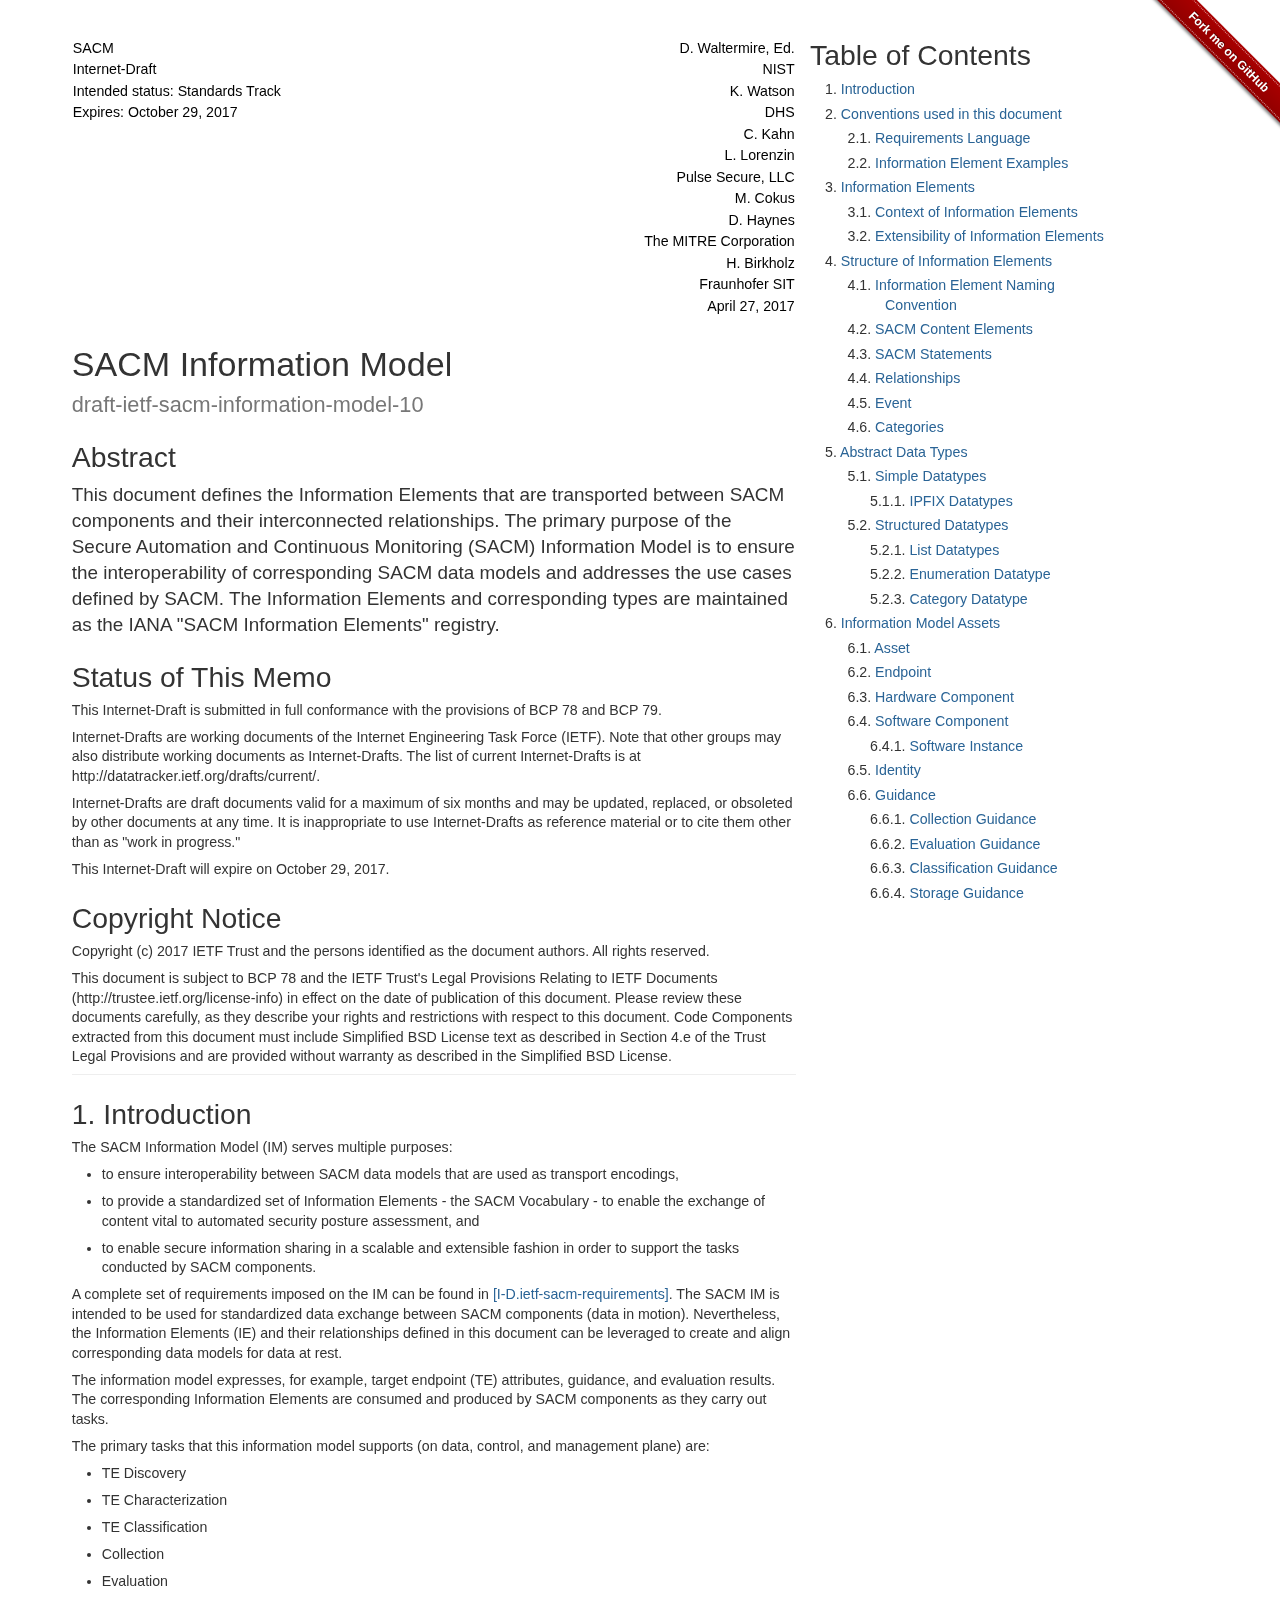
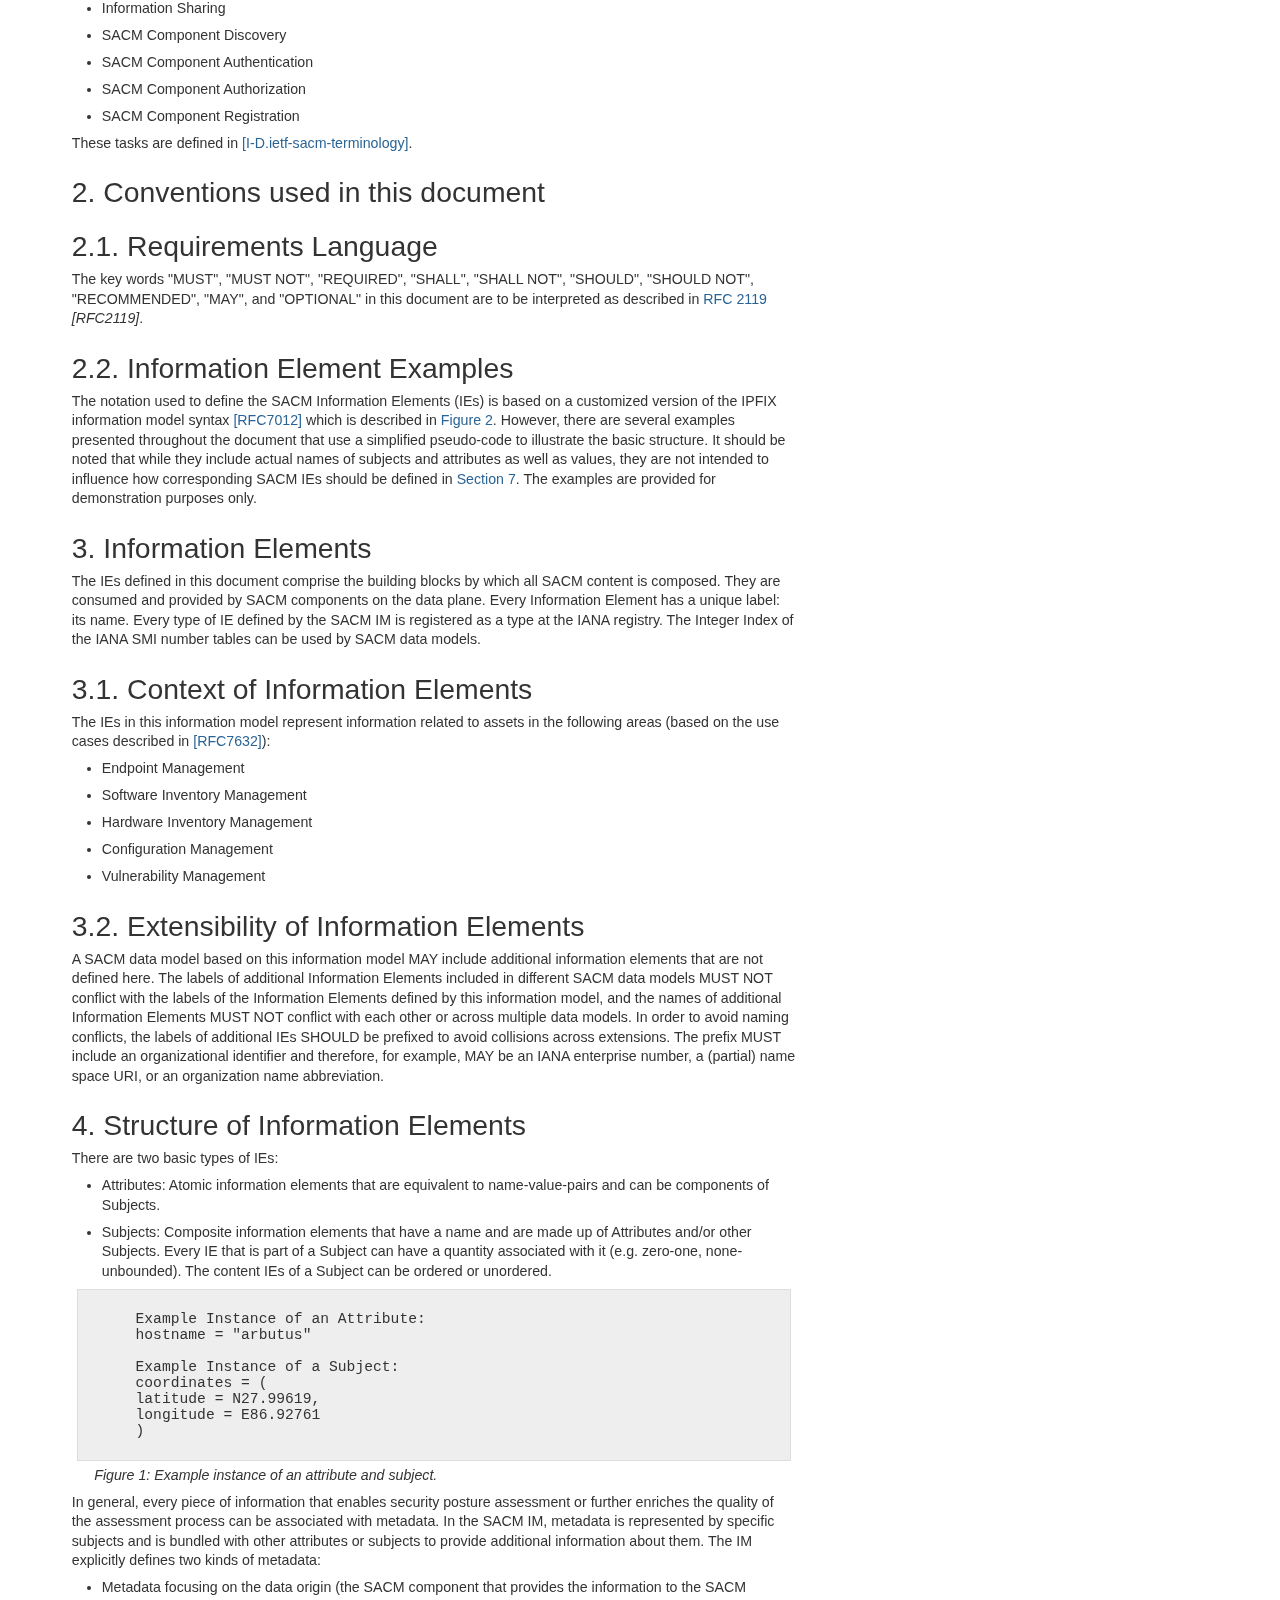
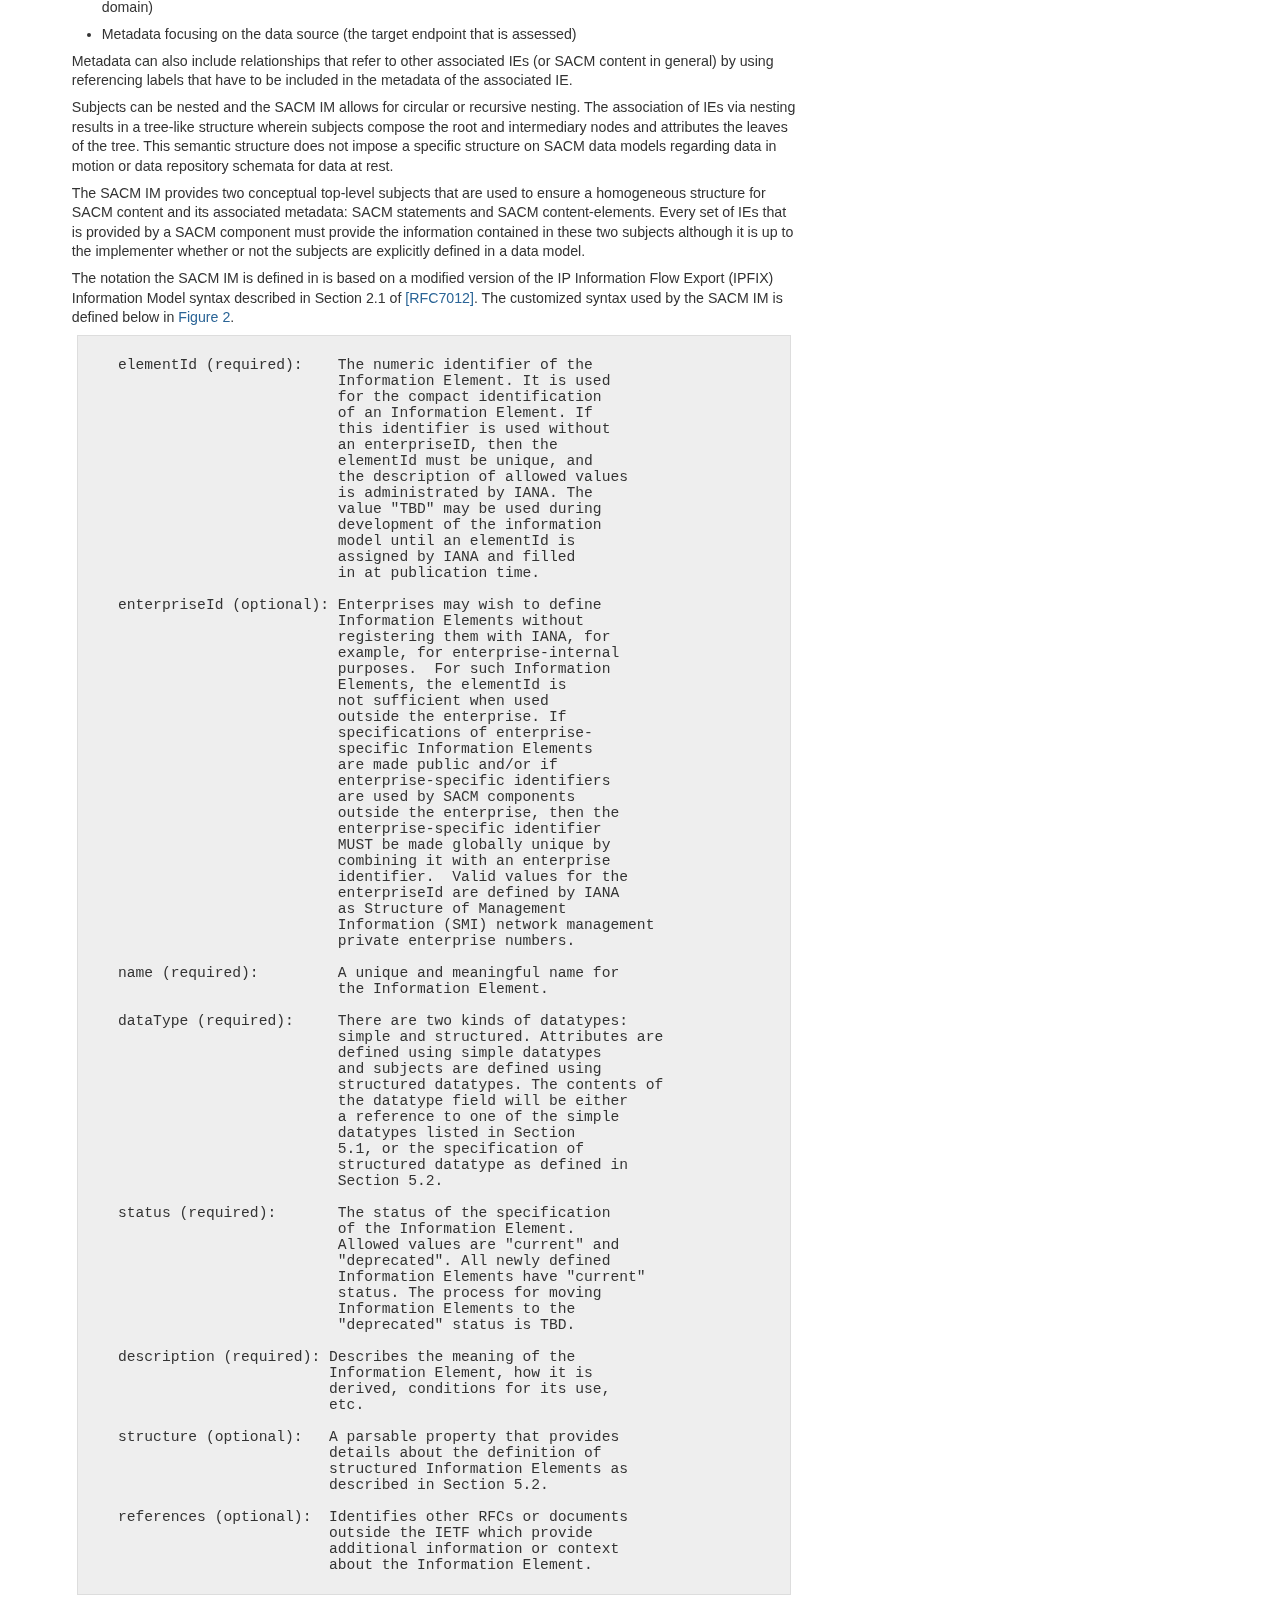
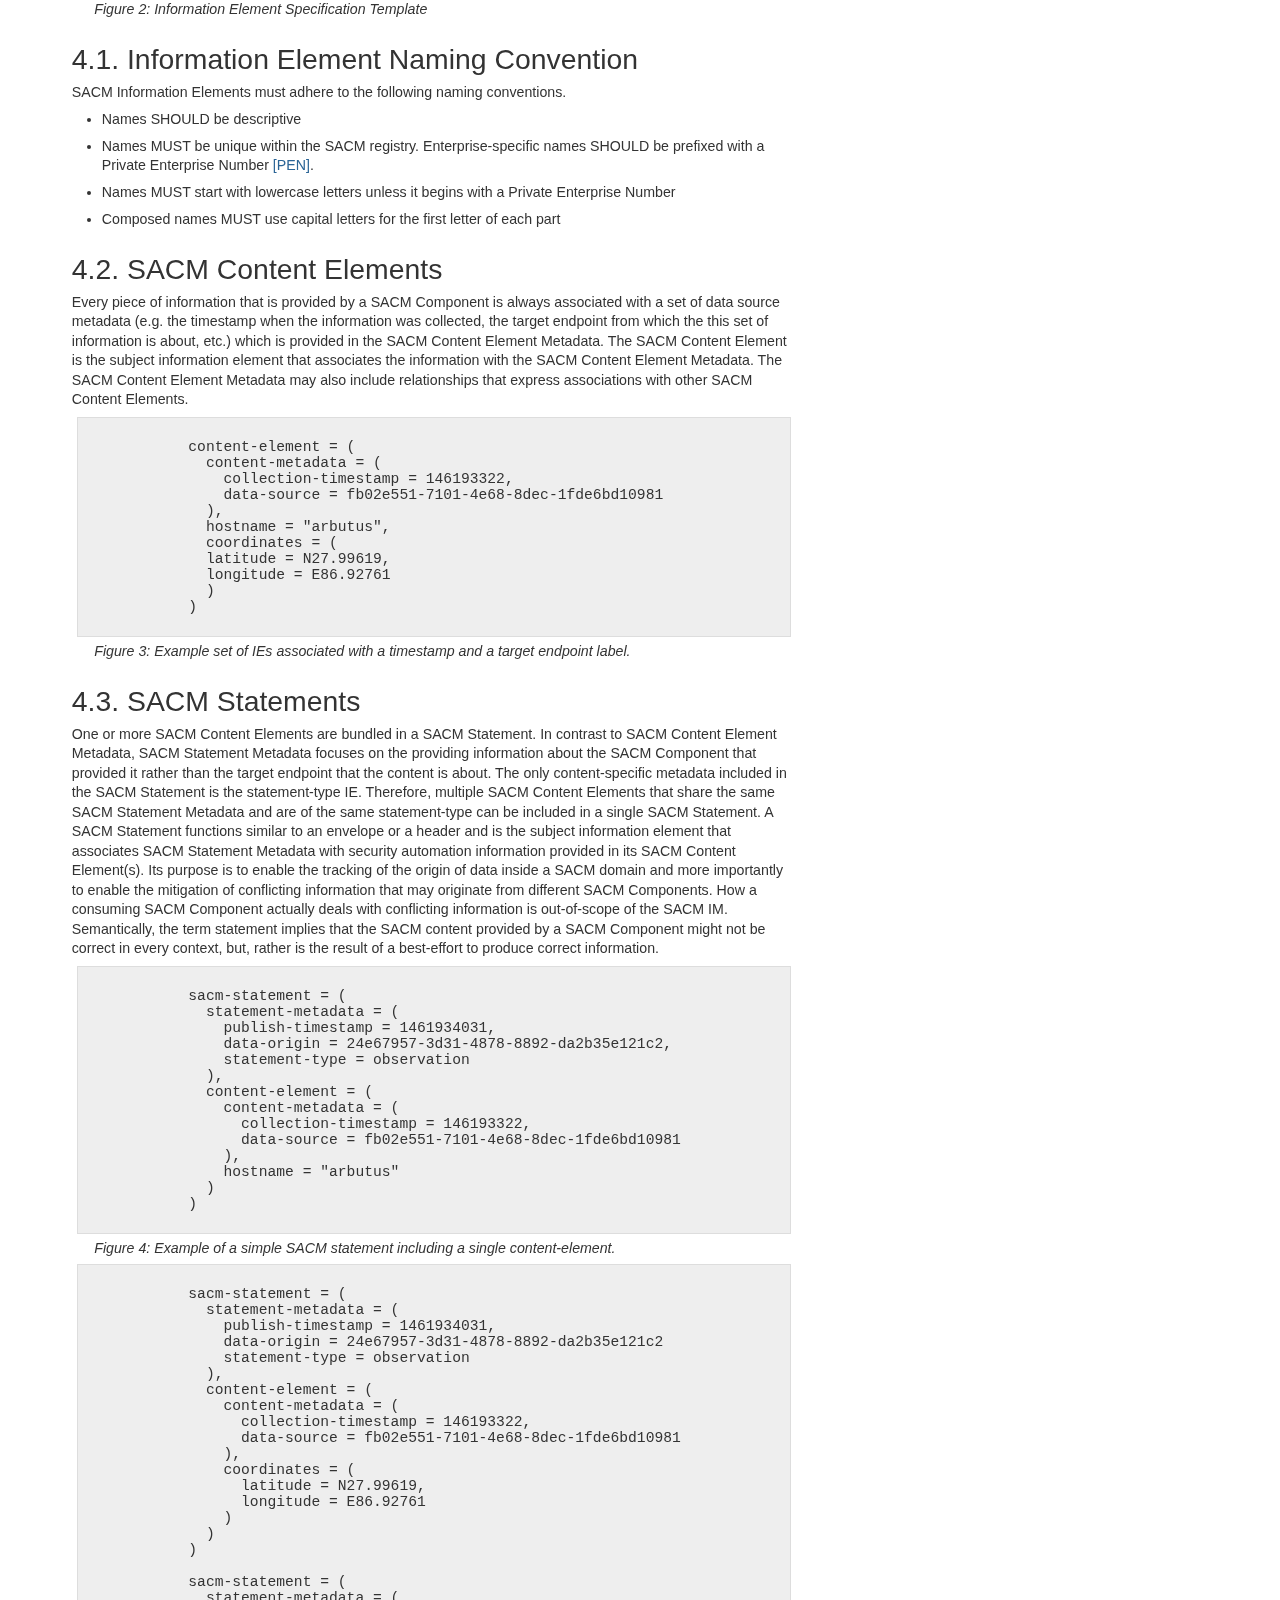
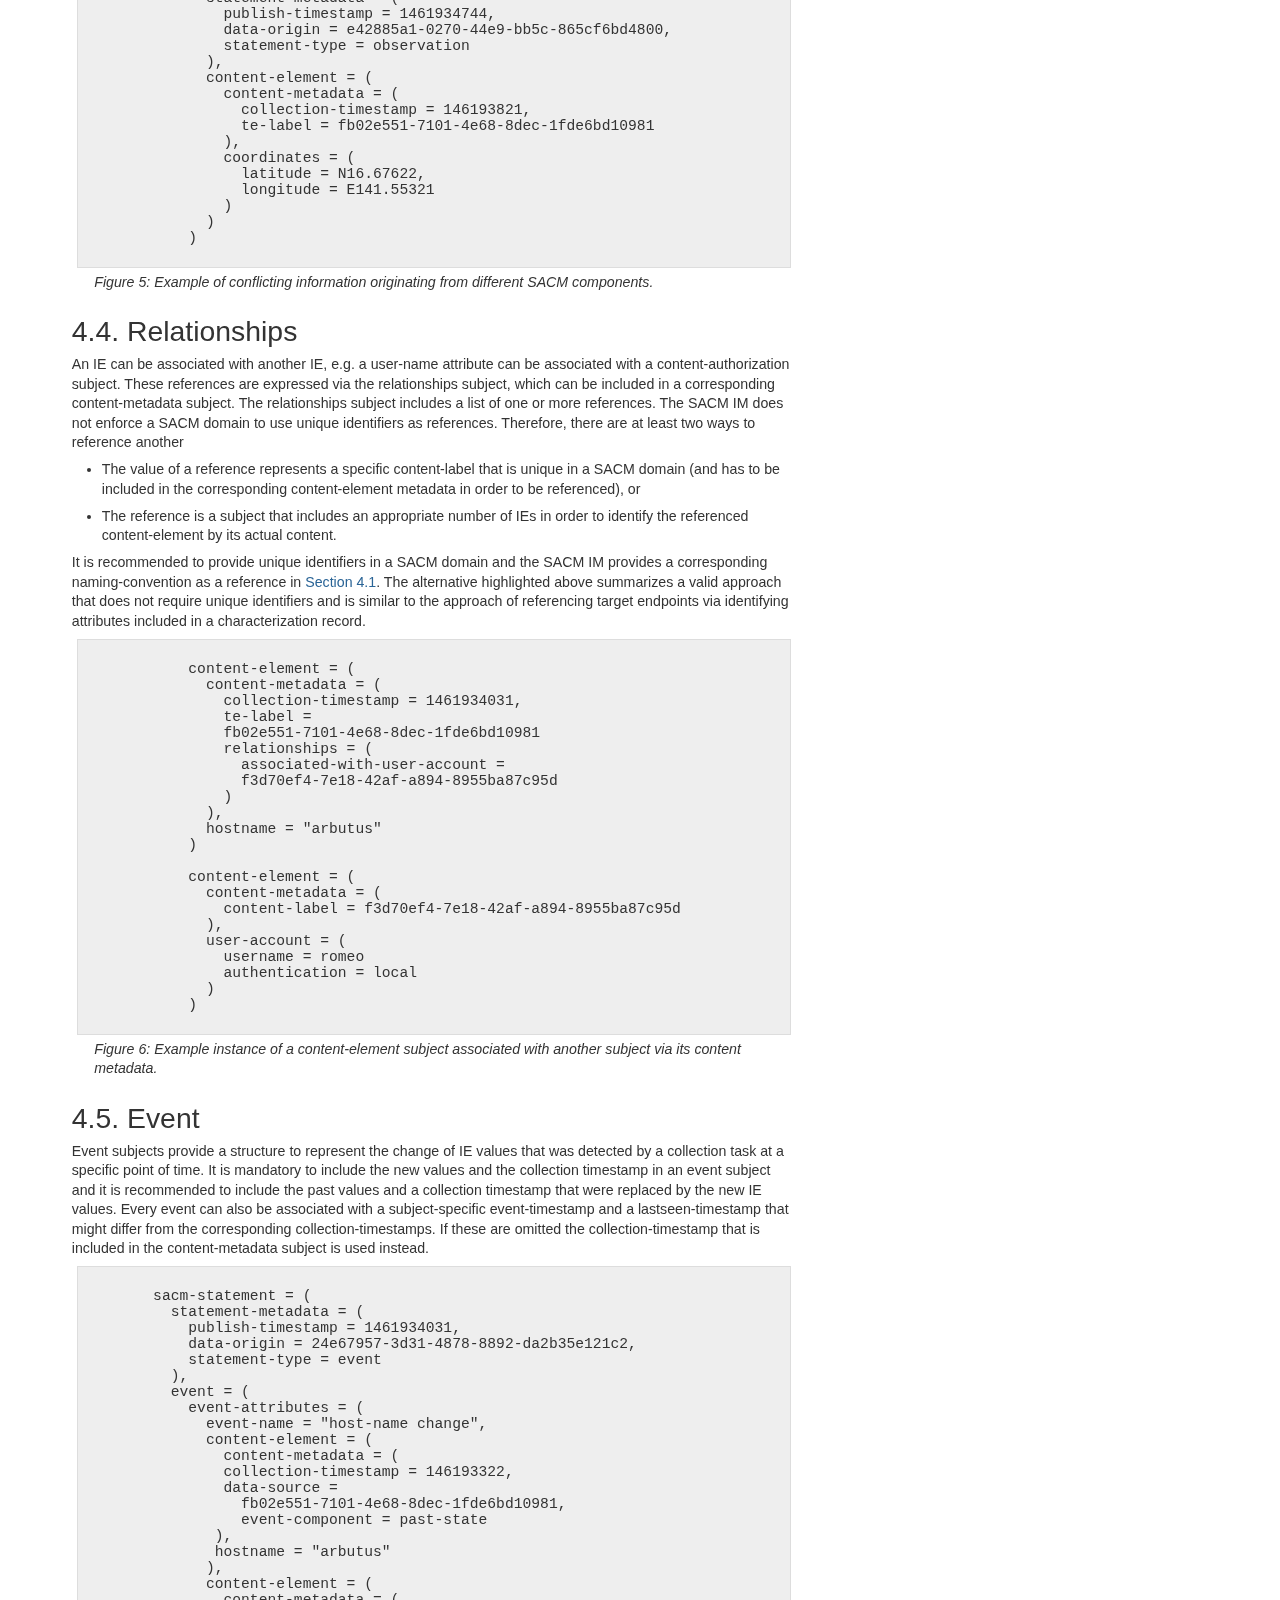
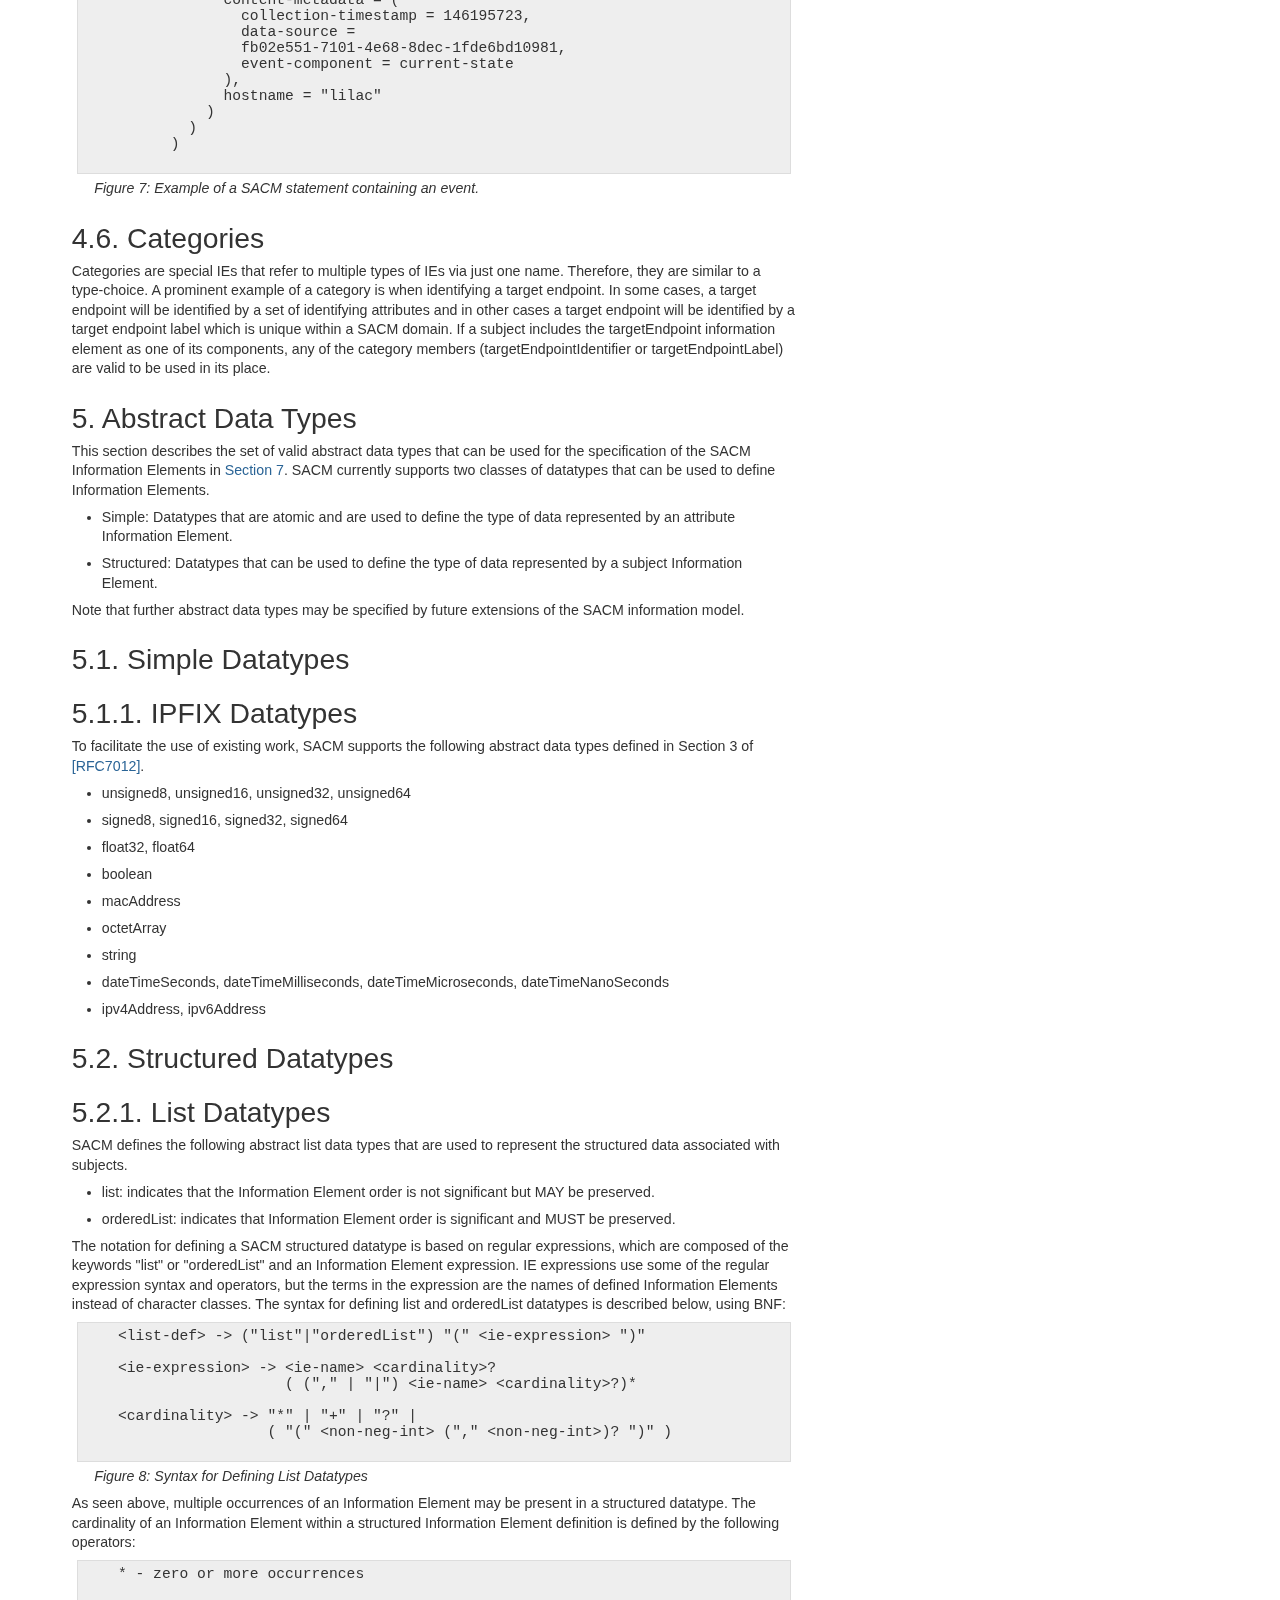
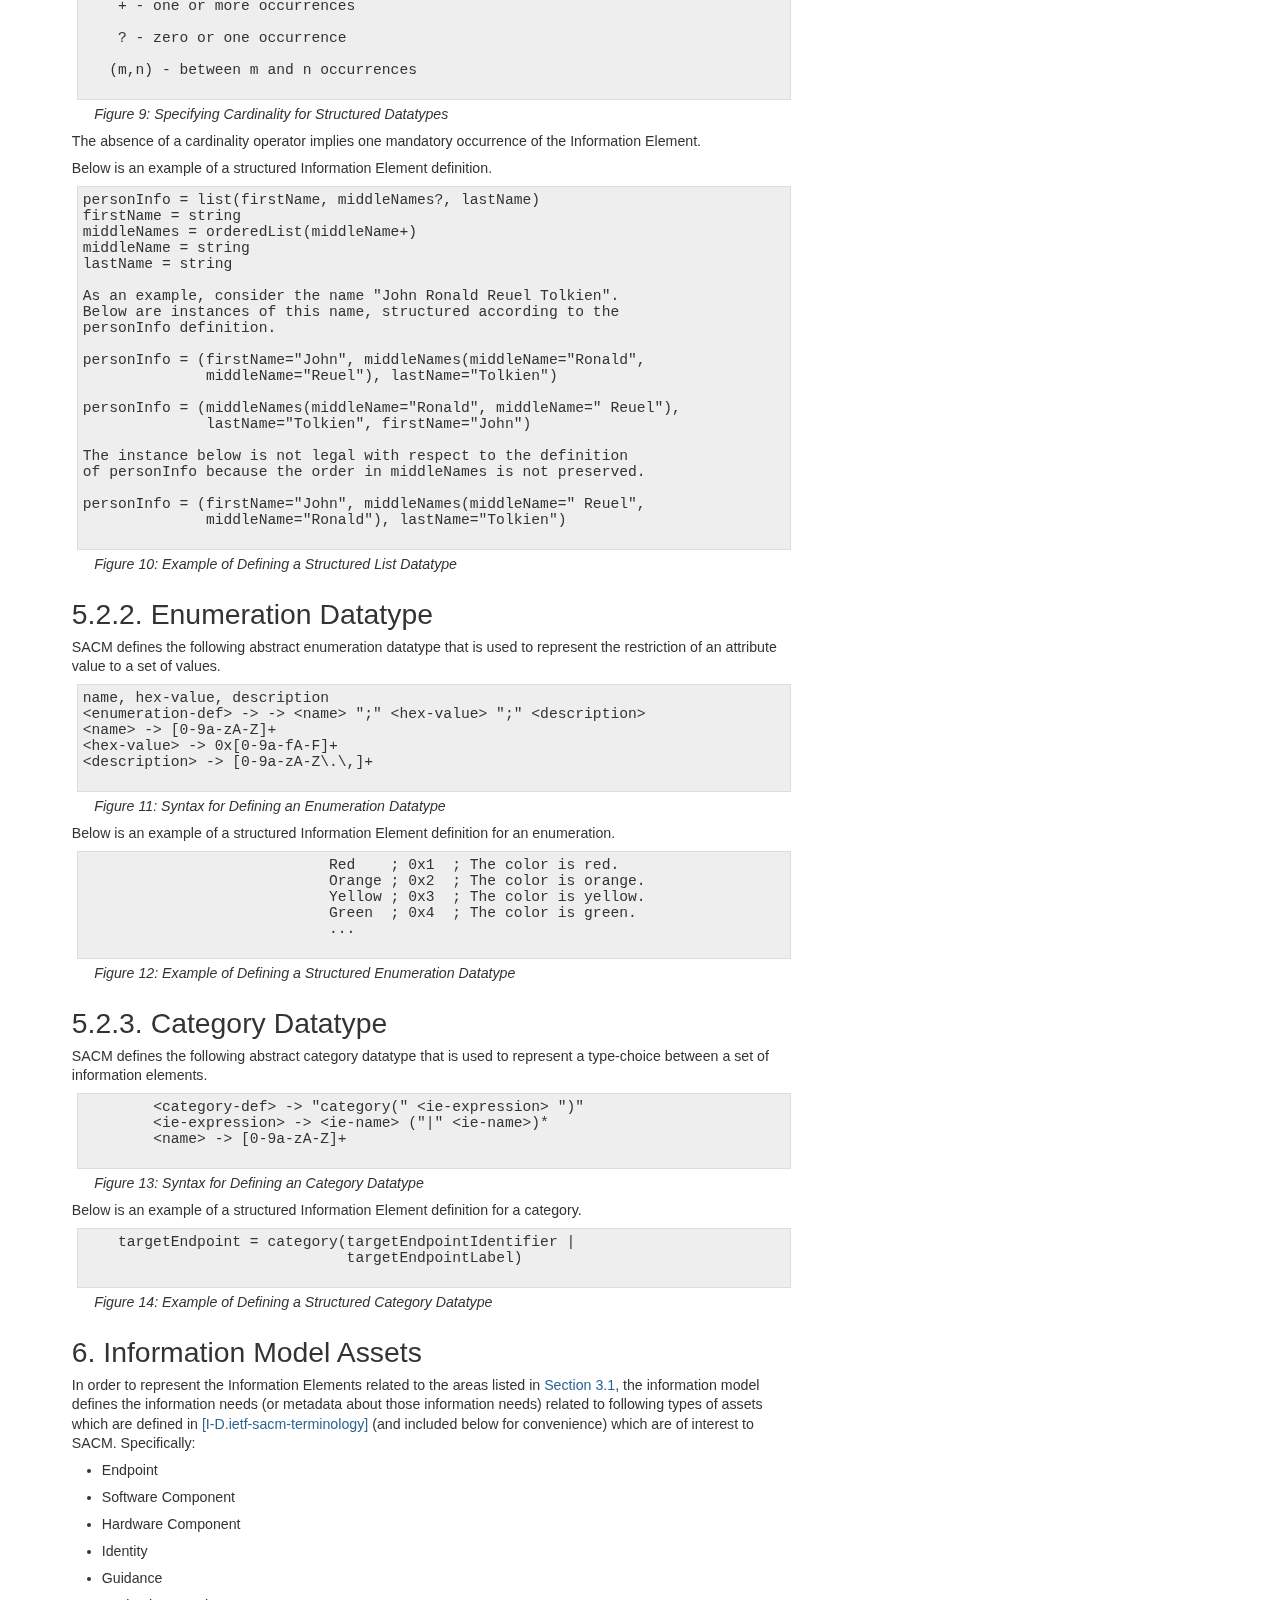
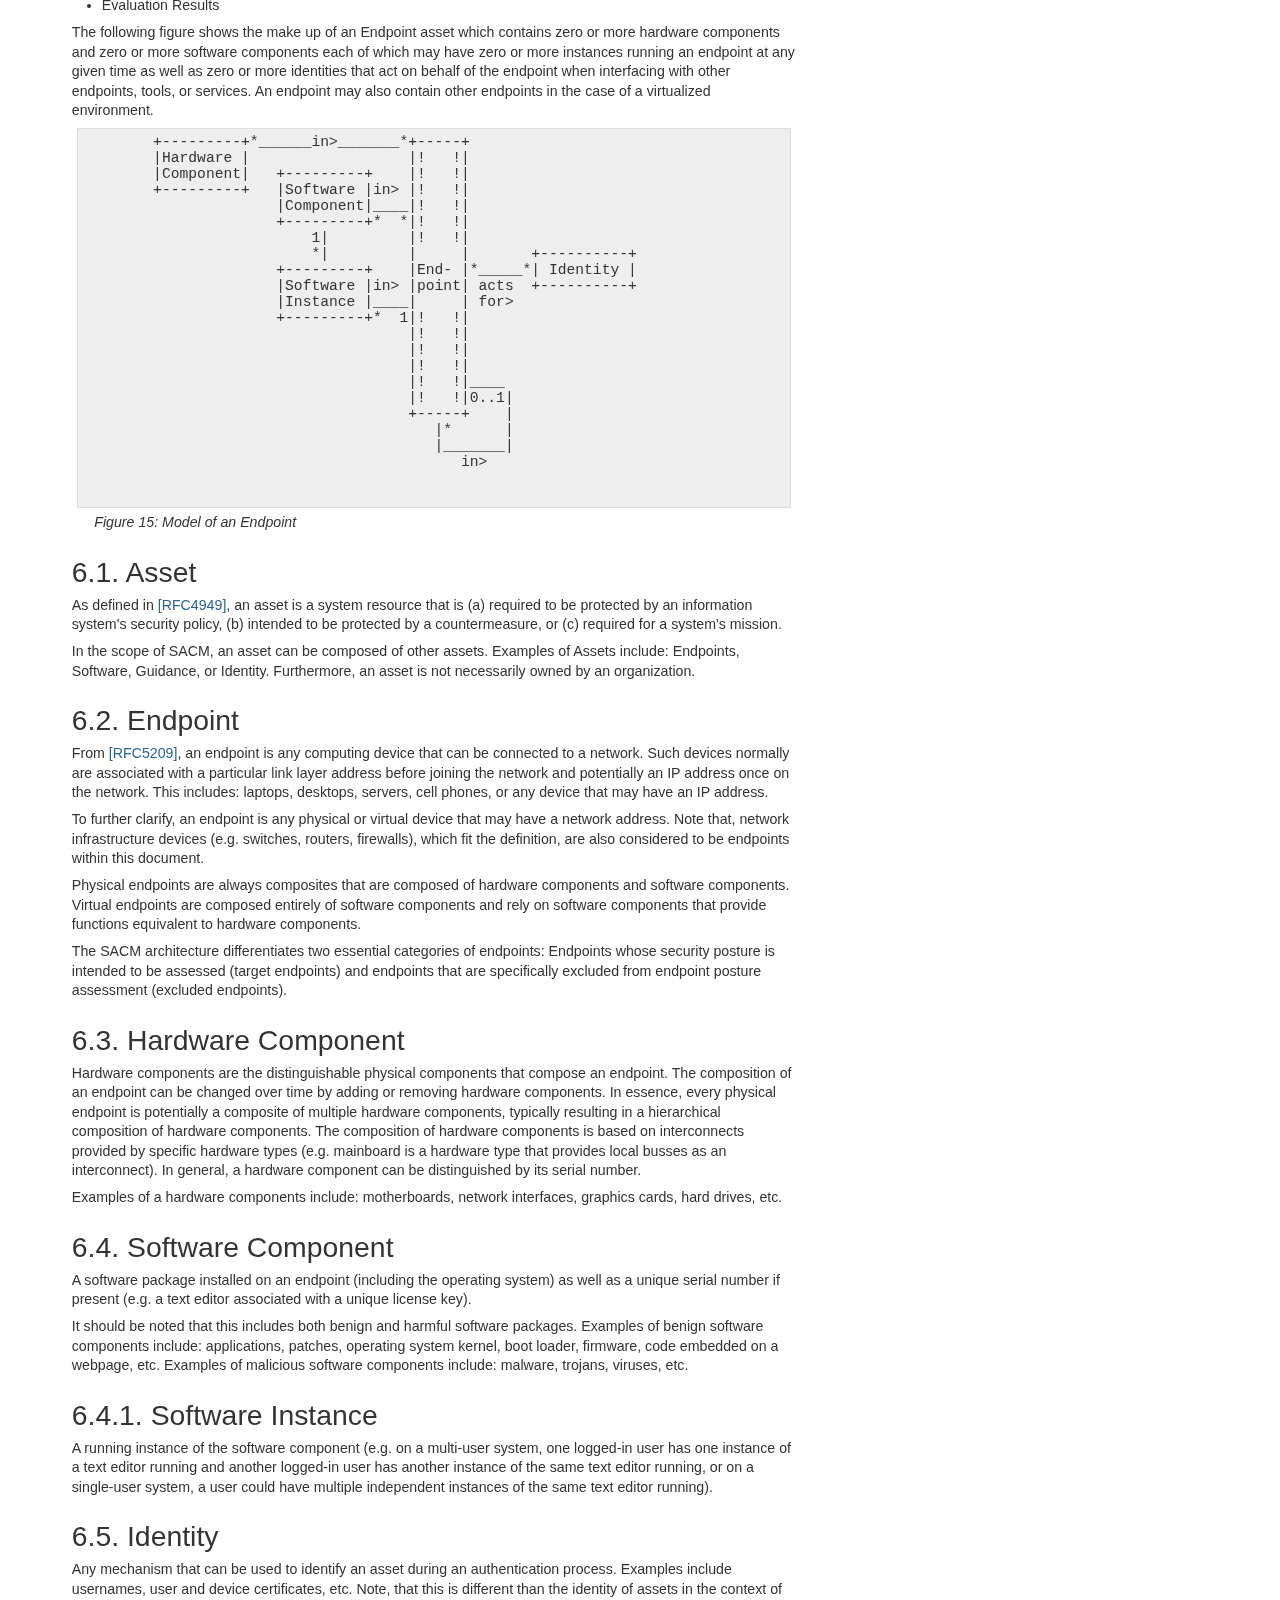
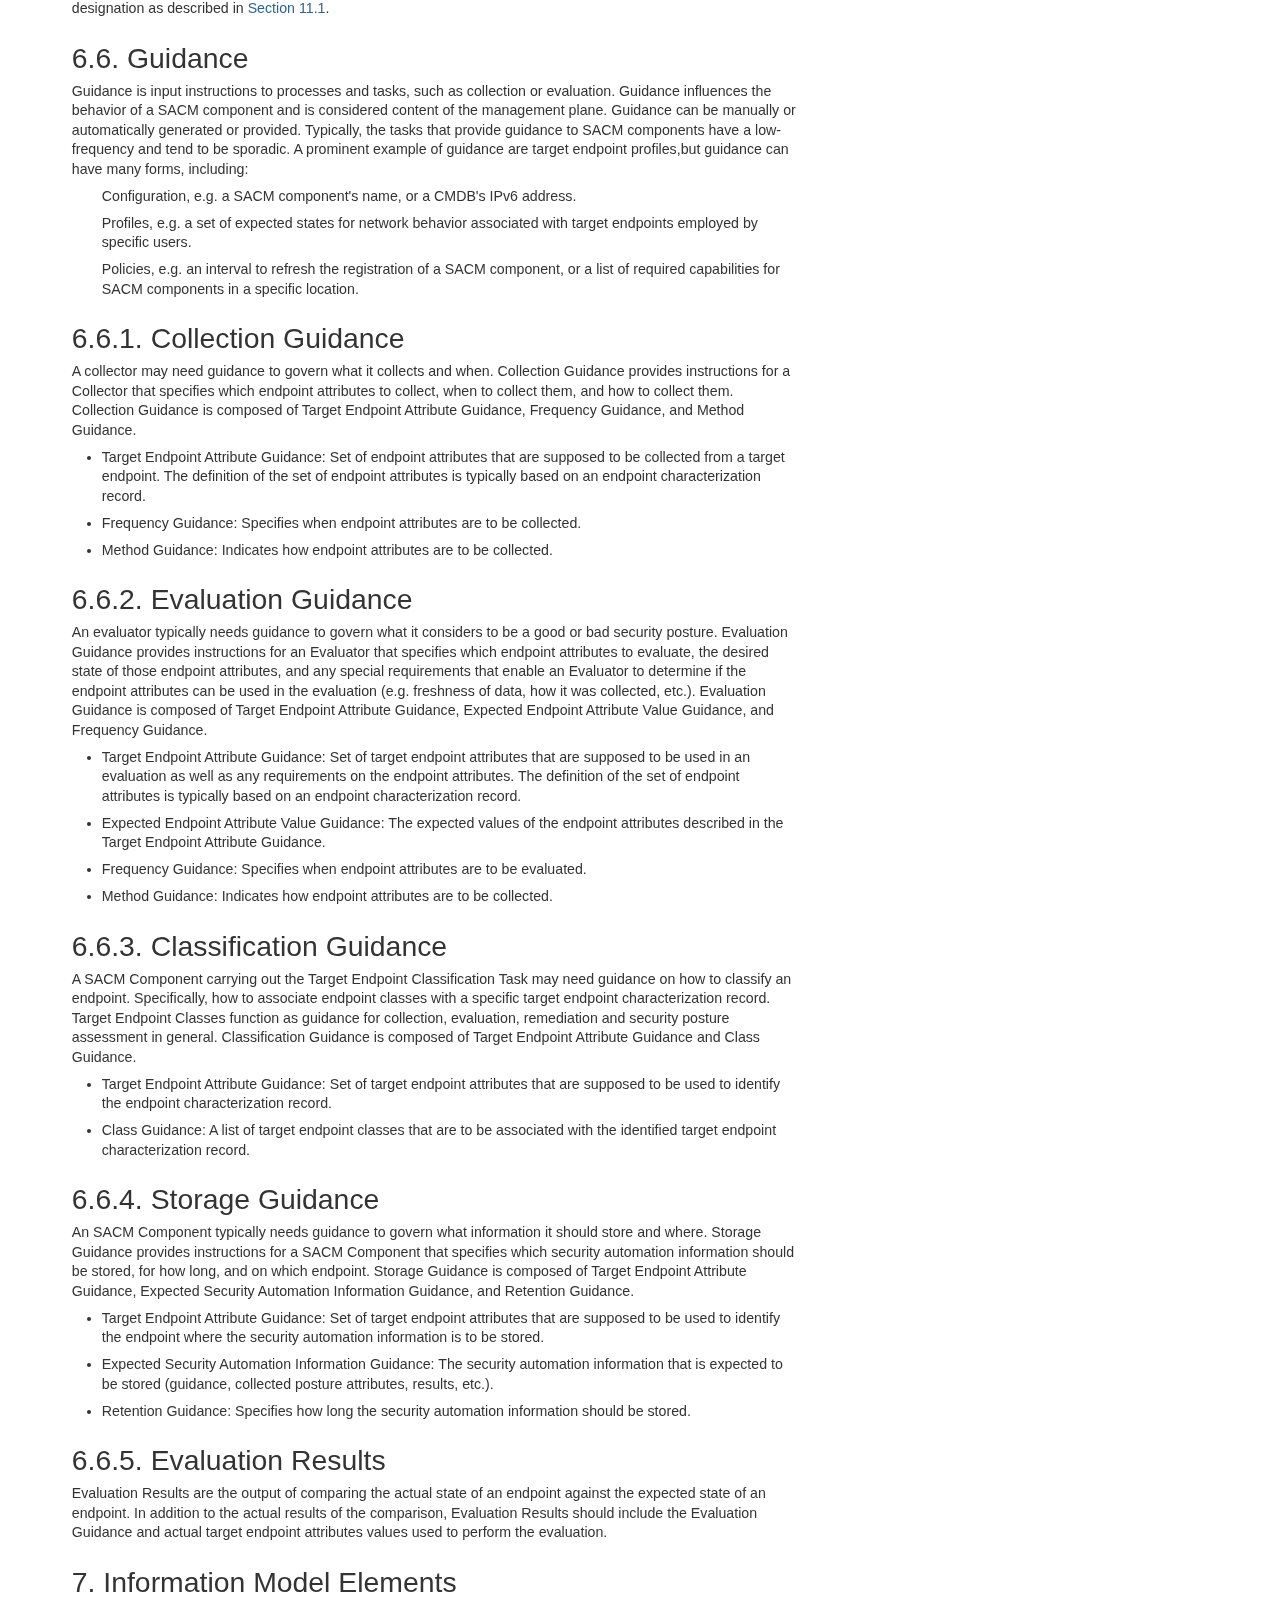
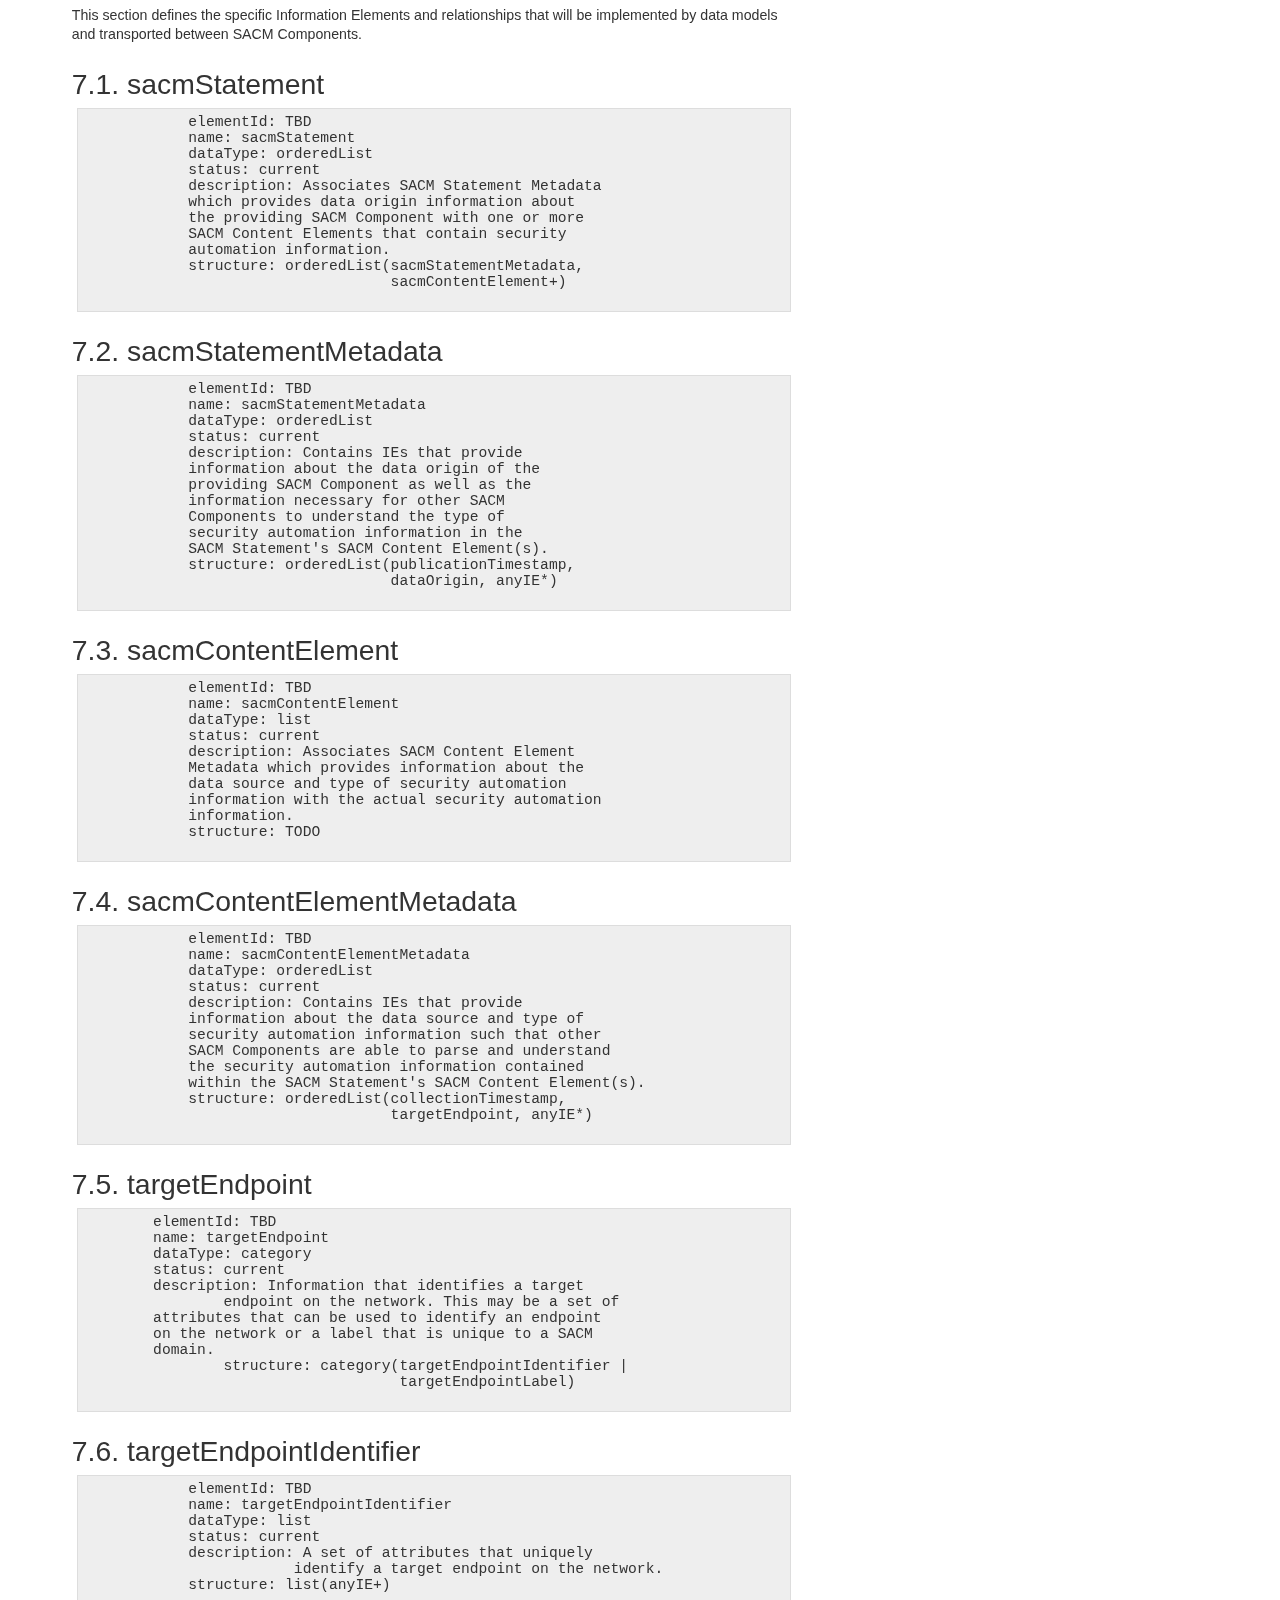
<file: index.html>
<!DOCTYPE html PUBLIC "-//W3C//DTD XHTML 1.0 Strict//EN" 
  "http://www.w3.org/TR/xhtml1/DTD/xhtml1-strict.dtd">

<html lang="en" xmlns="http://www.w3.org/1999/xhtml" xml:lang="en">
<head profile="http://www.w3.org/2006/03/hcard http://dublincore.org/documents/2008/08/04/dc-html/">
  <meta http-equiv="Content-Type" content="text/html; charset=us-ascii" />

  <title>SACM Information Model</title>

  <style type="text/css">/*<![CDATA[*/
@viewport {
  zoom: 1.0;
  width: extend-to-zoom;
}
@-ms-viewport {
  width: extend-to-zoom;
  zoom: 1.0;
}

@media screen and (min-width: 1024px) {
  ul.toc, #rfc\.toc {
    position: fixed;
    bottom: 0;
    right: 0;
    right: calc(50vw - 500px);
    width: 300px;
    padding: 0 1em;
    z-index: 1;
  }
  #rfc\.toc {
    top: 16px;
  }
  ul.toc {
    top: 80px;
    overflow: auto;
  }

  body {
    padding-left: 1.5em;
    padding-right: 29em;
  }
}

body {
  font: 15px "Helvetica Neue",Helvetica,Arial,sans-serif;
  color: #333;
  font-size-adjust: 0.5;
  line-height: 130%;
  margin: 2.5em auto;
  max-width: 724px;
}

.title, .filename, h1, h2, h3, h4 {
  font-family: "Helvetica Neue",Helvetica,Arial,sans-serif;
  font-size-adjust: 0.5;
  font-weight: 500;
  color: #333;
  line-height: 100%;
  margin: 0.8em 0 0.3em;
}
.title { font-size: 36px; }
h1 { font-size: 30px; }
h2 { font-size: 24px; }
h3, h4 { font-size: 18px; }
h1 a[href], h2 a[href], h3 a[href], h4 a[href] {
  color: #333;
}

ul.toc li {
  list-style: none;
  text-indent: -2.5em;
  padding-left: 2.5em;
  padding-bottom: 5px;
  margin: 0;
}
ul.toc, ul.toc ul {
  margin: 0 0 0 1.5em;
}

table {
  margin-left: 0em;
  border-collapse: collapse;
}
th {
  text-align: left;
  border-bottom: 2px solid #ddd;
}
td {
  border-top: 1px solid #ddd;
  vertical-align: top;
}
tr:nth-child(2n+1) > td,
tr:nth-child(2n+1) > th {
  background-color: #f9f9f9;
}
td.reference {
  max-width: 200px;
  border-top: none;
  padding-right: 1em;
}
.right {
  text-align: right;
}


table.header {
  width: 100%;
}
table.header td {
  border: none;
  background-color: transparent;
  color: black;
}
.filename {
  color: rgb(119, 119, 119);
  font-size: 23px;
  font-weight: normal;
  height: auto;
  line-height: 100%;
}
#rfc\.abstract+p {
  font-size: 20px;
  font-weight: 300;
  line-height: 130%;
}

samp, tt, code, pre {
  font: 11pt consolas, monospace;
  font-size-adjust: none;
}
pre {
  background-color: #eee;
  border: 1px solid #ddd;
  overflow-x: auto;
  padding: 5px;
  margin: 5px;
}
.figure {
  font-style: italic;
  margin: 0 1.5em;
}

address {
  margin: 10px 0 0;
}
.vcard {
  font-style: normal;
}
.vcardline {
  display: block;
}
.vcardline .fn {
  font-weight: bold;
}
.vcardline .hidden {
  display: none;
}

dl {
  margin-left: 1em;
}
dl.dl-horizontal: {
  margin-left: 0;
}
dl > dt {
  float: left;
  margin-right: 1em;
}
dl.nohang > dt {
  float: none;
}
dl > dd {
  margin-bottom: .5em;
}
dl.compact > dd {
  margin-bottom: 0em;
}
dl > dd > dl {
  margin-top: 0.5em;
  margin-bottom: 0em;
}
ul.empty {
  list-style-type: none;
}
ul.empty li {
  margin-top: .5em;
}

hr {
  border: 0;
  border-top: 1px solid #eee;
}

a {
  text-decoration: none;
}
a[href] {
  color: #2a6496;
}
a[href]:hover {
  background-color: #eee;
}

ol, ul, li, p {
  padding: 0;
  margin: 0.5em 0 0.5em 2em;
}
li, p {
  margin-left: 0;
}

.github-fork-ribbon-wrapper {
  display: none;
}
@media screen and (min-width: 800px) {
  /* "Fork me on GitHub" CSS ribbon based on
   * https://github.com/simonwhitaker/github-fork-ribbon-css
   */
  .github-fork-ribbon {
    position: absolute;
    padding: 2px 0;
    background-color: #a00;
    background-image: linear-gradient(to bottom, rgba(0, 0, 0, 0), rgba(0, 0, 0, 0.15));
    box-shadow: 0 2px 3px 0 rgba(0, 0, 0, 0.5);
    font: 700 12px "Helvetica Neue", Helvetica, Arial, sans-serif;

    pointer-events: auto;

    top: 38px;
    right: -45px;

    transform: rotate(45deg);
  }

  .github-fork-ribbon a[href],
  .github-fork-ribbon a[href]:hover {
    color: #fff;
    background-color: transparent;
    text-decoration: none;
    text-shadow: 0 -1px rgba(0, 0, 0, 0.5);
    text-align: center;

    width: 190px;
    line-height: 18px;

    display: inline-block;
    padding: 2px 0;

    border: 1.5px dotted #fff;
    border-color: rgba(255, 255, 255, 0.6);
  }

  .github-fork-ribbon-wrapper {
    display: block;
    width: 130px;
    height: 130px;
    position: absolute;
    overflow: hidden;
    top: 0; right: 0;
    z-index: 2;
    pointer-events: none;
  }
}
@media screen and (min-width: 1000px) {
  .github-fork-ribbon-wrapper {
    position: fixed;
  }
  /*]]>*/</style>

  <link href="#rfc.toc" rel="Contents"/>
<link href="#rfc.section.1" rel="Chapter" title="1 Introduction"/>
<link href="#rfc.section.2" rel="Chapter" title="2 Conventions used in this document"/>
<link href="#rfc.section.2.1" rel="Chapter" title="2.1 Requirements Language"/>
<link href="#rfc.section.2.2" rel="Chapter" title="2.2 Information Element Examples"/>
<link href="#rfc.section.3" rel="Chapter" title="3 Information Elements"/>
<link href="#rfc.section.3.1" rel="Chapter" title="3.1 Context of Information Elements"/>
<link href="#rfc.section.3.2" rel="Chapter" title="3.2 Extensibility of Information Elements"/>
<link href="#rfc.section.4" rel="Chapter" title="4 Structure of Information Elements"/>
<link href="#rfc.section.4.1" rel="Chapter" title="4.1 Information Element Naming Convention"/>
<link href="#rfc.section.4.2" rel="Chapter" title="4.2 SACM Content Elements"/>
<link href="#rfc.section.4.3" rel="Chapter" title="4.3 SACM Statements"/>
<link href="#rfc.section.4.4" rel="Chapter" title="4.4 Relationships"/>
<link href="#rfc.section.4.5" rel="Chapter" title="4.5 Event"/>
<link href="#rfc.section.4.6" rel="Chapter" title="4.6 Categories"/>
<link href="#rfc.section.5" rel="Chapter" title="5 Abstract Data Types"/>
<link href="#rfc.section.5.1" rel="Chapter" title="5.1 Simple Datatypes"/>
<link href="#rfc.section.5.1.1" rel="Chapter" title="5.1.1 IPFIX Datatypes"/>
<link href="#rfc.section.5.2" rel="Chapter" title="5.2 Structured Datatypes"/>
<link href="#rfc.section.5.2.1" rel="Chapter" title="5.2.1 List Datatypes"/>
<link href="#rfc.section.5.2.2" rel="Chapter" title="5.2.2 Enumeration Datatype"/>
<link href="#rfc.section.5.2.3" rel="Chapter" title="5.2.3 Category Datatype"/>
<link href="#rfc.section.6" rel="Chapter" title="6 Information Model Assets"/>
<link href="#rfc.section.6.1" rel="Chapter" title="6.1 Asset"/>
<link href="#rfc.section.6.2" rel="Chapter" title="6.2 Endpoint"/>
<link href="#rfc.section.6.3" rel="Chapter" title="6.3 Hardware Component"/>
<link href="#rfc.section.6.4" rel="Chapter" title="6.4 Software Component"/>
<link href="#rfc.section.6.4.1" rel="Chapter" title="6.4.1 Software Instance"/>
<link href="#rfc.section.6.5" rel="Chapter" title="6.5 Identity"/>
<link href="#rfc.section.6.6" rel="Chapter" title="6.6 Guidance"/>
<link href="#rfc.section.6.6.1" rel="Chapter" title="6.6.1 Collection Guidance"/>
<link href="#rfc.section.6.6.2" rel="Chapter" title="6.6.2 Evaluation Guidance"/>
<link href="#rfc.section.6.6.3" rel="Chapter" title="6.6.3 Classification Guidance"/>
<link href="#rfc.section.6.6.4" rel="Chapter" title="6.6.4 Storage Guidance"/>
<link href="#rfc.section.6.6.5" rel="Chapter" title="6.6.5 Evaluation Results"/>
<link href="#rfc.section.7" rel="Chapter" title="7 Information Model Elements"/>
<link href="#rfc.section.7.1" rel="Chapter" title="7.1 sacmStatement"/>
<link href="#rfc.section.7.2" rel="Chapter" title="7.2 sacmStatementMetadata"/>
<link href="#rfc.section.7.3" rel="Chapter" title="7.3 sacmContentElement"/>
<link href="#rfc.section.7.4" rel="Chapter" title="7.4 sacmContentElementMetadata"/>
<link href="#rfc.section.7.5" rel="Chapter" title="7.5 targetEndpoint"/>
<link href="#rfc.section.7.6" rel="Chapter" title="7.6 targetEndpointIdentifier"/>
<link href="#rfc.section.7.7" rel="Chapter" title="7.7 targetEndpointLabel"/>
<link href="#rfc.section.7.8" rel="Chapter" title="7.8 anyIE"/>
<link href="#rfc.section.7.9" rel="Chapter" title="7.9 accessPrivilegeType"/>
<link href="#rfc.section.7.10" rel="Chapter" title="7.10 accountName"/>
<link href="#rfc.section.7.11" rel="Chapter" title="7.11 administrativeDomainType"/>
<link href="#rfc.section.7.12" rel="Chapter" title="7.12 addressAssociationType"/>
<link href="#rfc.section.7.13" rel="Chapter" title="7.13 addressMaskValue"/>
<link href="#rfc.section.7.14" rel="Chapter" title="7.14 addressType"/>
<link href="#rfc.section.7.15" rel="Chapter" title="7.15 addressValue"/>
<link href="#rfc.section.7.16" rel="Chapter" title="7.16 applicationComponent"/>
<link href="#rfc.section.7.17" rel="Chapter" title="7.17 applicationLabel"/>
<link href="#rfc.section.7.18" rel="Chapter" title="7.18 applicationType"/>
<link href="#rfc.section.7.19" rel="Chapter" title="7.19 applicationManufacturer"/>
<link href="#rfc.section.7.20" rel="Chapter" title="7.20 authenticator"/>
<link href="#rfc.section.7.21" rel="Chapter" title="7.21 authenticationType"/>
<link href="#rfc.section.7.22" rel="Chapter" title="7.22 birthdate"/>
<link href="#rfc.section.7.23" rel="Chapter" title="7.23 bytesReceived"/>
<link href="#rfc.section.7.24" rel="Chapter" title="7.24 bytesReceived"/>
<link href="#rfc.section.7.25" rel="Chapter" title="7.25 bytesSent"/>
<link href="#rfc.section.7.26" rel="Chapter" title="7.26 certificate"/>
<link href="#rfc.section.7.27" rel="Chapter" title="7.27 collectionTaskType"/>
<link href="#rfc.section.7.28" rel="Chapter" title="7.28 confidence"/>
<link href="#rfc.section.7.29" rel="Chapter" title="7.29 contentAction"/>
<link href="#rfc.section.7.30" rel="Chapter" title="7.30 countryCode"/>
<link href="#rfc.section.7.31" rel="Chapter" title="7.31 dataOrigin"/>
<link href="#rfc.section.7.32" rel="Chapter" title="7.32 dataSource"/>
<link href="#rfc.section.7.33" rel="Chapter" title="7.33 default-depth"/>
<link href="#rfc.section.7.34" rel="Chapter" title="7.34 discoverer"/>
<link href="#rfc.section.7.35" rel="Chapter" title="7.35 emailAddress"/>
<link href="#rfc.section.7.36" rel="Chapter" title="7.36 eventType"/>
<link href="#rfc.section.7.37" rel="Chapter" title="7.37 eventThreshold"/>
<link href="#rfc.section.7.38" rel="Chapter" title="7.38 eventThresholdName"/>
<link href="#rfc.section.7.39" rel="Chapter" title="7.39 eventTrigger"/>
<link href="#rfc.section.7.40" rel="Chapter" title="7.40 firmwareId"/>
<link href="#rfc.section.7.41" rel="Chapter" title="7.41 hostName"/>
<link href="#rfc.section.7.42" rel="Chapter" title="7.42 interfaceLabel"/>
<link href="#rfc.section.7.43" rel="Chapter" title="7.43 ipv6AddressSubnetMask"/>
<link href="#rfc.section.7.44" rel="Chapter" title="7.44 ipv6AddressSubnetMaskCidrNotation"/>
<link href="#rfc.section.7.45" rel="Chapter" title="7.45 ipv6AddressValue"/>
<link href="#rfc.section.7.46" rel="Chapter" title="7.46 ipv4AddressSubnetMask"/>
<link href="#rfc.section.7.47" rel="Chapter" title="7.47 ipv4AddressSubnetMaskCidrNotation"/>
<link href="#rfc.section.7.48" rel="Chapter" title="7.48 ipv4AddressValue"/>
<link href="#rfc.section.7.49" rel="Chapter" title="7.49 layer2InterfaceType"/>
<link href="#rfc.section.7.50" rel="Chapter" title="7.50 layer4PortAddress"/>
<link href="#rfc.section.7.51" rel="Chapter" title="7.51 layer4Protocol"/>
<link href="#rfc.section.7.52" rel="Chapter" title="7.52 locationName"/>
<link href="#rfc.section.7.53" rel="Chapter" title="7.53 networkZoneLocation"/>
<link href="#rfc.section.7.54" rel="Chapter" title="7.54 layer2NetworkLocation"/>
<link href="#rfc.section.7.55" rel="Chapter" title="7.55 layer3NetworkLocation"/>
<link href="#rfc.section.7.56" rel="Chapter" title="7.56 macAddressValue"/>
<link href="#rfc.section.7.57" rel="Chapter" title="7.57 methodLabel"/>
<link href="#rfc.section.7.58" rel="Chapter" title="7.58 methodRepository"/>
<link href="#rfc.section.7.59" rel="Chapter" title="7.59 networkAccessLevelType"/>
<link href="#rfc.section.7.60" rel="Chapter" title="7.60 networkId"/>
<link href="#rfc.section.7.61" rel="Chapter" title="7.61 networkInterfaceName"/>
<link href="#rfc.section.7.62" rel="Chapter" title="7.62 networkLayer"/>
<link href="#rfc.section.7.63" rel="Chapter" title="7.63 networkName"/>
<link href="#rfc.section.7.64" rel="Chapter" title="7.64 organizationId"/>
<link href="#rfc.section.7.65" rel="Chapter" title="7.65 patchId"/>
<link href="#rfc.section.7.66" rel="Chapter" title="7.66 patchName"/>
<link href="#rfc.section.7.67" rel="Chapter" title="7.67 personFirstName"/>
<link href="#rfc.section.7.68" rel="Chapter" title="7.68 personLastName"/>
<link href="#rfc.section.7.69" rel="Chapter" title="7.69 personMiddleName"/>
<link href="#rfc.section.7.70" rel="Chapter" title="7.70 phoneNumber"/>
<link href="#rfc.section.7.71" rel="Chapter" title="7.71 phoneNumberType"/>
<link href="#rfc.section.7.72" rel="Chapter" title="7.72 privilegeName"/>
<link href="#rfc.section.7.73" rel="Chapter" title="7.73 privilegeValue"/>
<link href="#rfc.section.7.74" rel="Chapter" title="7.74 protocol"/>
<link href="#rfc.section.7.75" rel="Chapter" title="7.75 publicKey"/>
<link href="#rfc.section.7.76" rel="Chapter" title="7.76 relationshipContentElementGuid"/>
<link href="#rfc.section.7.77" rel="Chapter" title="7.77 relationshipStatementElementGuid"/>
<link href="#rfc.section.7.78" rel="Chapter" title="7.78 relationshipObjectLabel"/>
<link href="#rfc.section.7.79" rel="Chapter" title="7.79 relationshipType"/>
<link href="#rfc.section.7.80" rel="Chapter" title="7.80 roleName"/>
<link href="#rfc.section.7.81" rel="Chapter" title="7.81 sessionStateType"/>
<link href="#rfc.section.7.82" rel="Chapter" title="7.82 statementGuid"/>
<link href="#rfc.section.7.83" rel="Chapter" title="7.83 statementType"/>
<link href="#rfc.section.7.84" rel="Chapter" title="7.84 status"/>
<link href="#rfc.section.7.85" rel="Chapter" title="7.85 subAdministrativeDomain"/>
<link href="#rfc.section.7.86" rel="Chapter" title="7.86 subInterfaceLabel"/>
<link href="#rfc.section.7.87" rel="Chapter" title="7.87 superAdministrativeDomain"/>
<link href="#rfc.section.7.88" rel="Chapter" title="7.88 superInterfaceLabel"/>
<link href="#rfc.section.7.89" rel="Chapter" title="7.89 teAssessmentState"/>
<link href="#rfc.section.7.90" rel="Chapter" title="7.90 teLabel"/>
<link href="#rfc.section.7.91" rel="Chapter" title="7.91 teId"/>
<link href="#rfc.section.7.92" rel="Chapter" title="7.92 timestampType"/>
<link href="#rfc.section.7.93" rel="Chapter" title="7.93 unitsReceived"/>
<link href="#rfc.section.7.94" rel="Chapter" title="7.94 unitsSent"/>
<link href="#rfc.section.7.95" rel="Chapter" title="7.95 userDirectory"/>
<link href="#rfc.section.7.96" rel="Chapter" title="7.96 sacmUserId"/>
<link href="#rfc.section.7.97" rel="Chapter" title="7.97 webSite"/>
<link href="#rfc.section.7.98" rel="Chapter" title="7.98 WGS84Longitude"/>
<link href="#rfc.section.7.99" rel="Chapter" title="7.99 WGS84Latitude"/>
<link href="#rfc.section.7.100" rel="Chapter" title="7.100 WGS84Altitude"/>
<link href="#rfc.section.7.101" rel="Chapter" title="7.101 hardwareSerialNumber"/>
<link href="#rfc.section.7.102" rel="Chapter" title="7.102 interfaceName"/>
<link href="#rfc.section.7.103" rel="Chapter" title="7.103 interfaceIndex"/>
<link href="#rfc.section.7.104" rel="Chapter" title="7.104 interfaceMacAddress"/>
<link href="#rfc.section.7.105" rel="Chapter" title="7.105 interfaceType"/>
<link href="#rfc.section.7.106" rel="Chapter" title="7.106 interfaceFlags"/>
<link href="#rfc.section.7.107" rel="Chapter" title="7.107 networkInterface"/>
<link href="#rfc.section.7.108" rel="Chapter" title="7.108 softwareIdentifier"/>
<link href="#rfc.section.7.109" rel="Chapter" title="7.109 softwareTitle"/>
<link href="#rfc.section.7.110" rel="Chapter" title="7.110 softwareCreator"/>
<link href="#rfc.section.7.111" rel="Chapter" title="7.111 simpleSoftwareVersion"/>
<link href="#rfc.section.7.112" rel="Chapter" title="7.112 rpmSoftwareVersion"/>
<link href="#rfc.section.7.113" rel="Chapter" title="7.113 ciscoTrainSoftwareVersion"/>
<link href="#rfc.section.7.114" rel="Chapter" title="7.114 softwareVersion"/>
<link href="#rfc.section.7.115" rel="Chapter" title="7.115 softwareLastUpdated"/>
<link href="#rfc.section.7.116" rel="Chapter" title="7.116 softwareClass"/>
<link href="#rfc.section.7.117" rel="Chapter" title="7.117 softwareInstance"/>
<link href="#rfc.section.7.118" rel="Chapter" title="7.118 globallyUniqueIdentifier"/>
<link href="#rfc.section.7.119" rel="Chapter" title="7.119 creationTimestamp"/>
<link href="#rfc.section.7.120" rel="Chapter" title="7.120 collectionTimestamp"/>
<link href="#rfc.section.7.121" rel="Chapter" title="7.121 publicationTimestamp"/>
<link href="#rfc.section.7.122" rel="Chapter" title="7.122 relayTimestamp"/>
<link href="#rfc.section.7.123" rel="Chapter" title="7.123 storageTimestamp"/>
<link href="#rfc.section.7.124" rel="Chapter" title="7.124 type"/>
<link href="#rfc.section.7.125" rel="Chapter" title="7.125 protocolIdentifier"/>
<link href="#rfc.section.7.126" rel="Chapter" title="7.126 sourceTransportPort"/>
<link href="#rfc.section.7.127" rel="Chapter" title="7.127 sourceIPv4PrefixLength"/>
<link href="#rfc.section.7.128" rel="Chapter" title="7.128 ingressInterface"/>
<link href="#rfc.section.7.129" rel="Chapter" title="7.129 destinationTransportPort"/>
<link href="#rfc.section.7.130" rel="Chapter" title="7.130 sourceIPv6PrefixLength"/>
<link href="#rfc.section.7.131" rel="Chapter" title="7.131 sourceIPv4Prefix"/>
<link href="#rfc.section.7.132" rel="Chapter" title="7.132 destinationIPv4Prefix"/>
<link href="#rfc.section.7.133" rel="Chapter" title="7.133 sourceMacAddress"/>
<link href="#rfc.section.7.134" rel="Chapter" title="7.134 ipVersion"/>
<link href="#rfc.section.7.135" rel="Chapter" title="7.135 interfaceDescription"/>
<link href="#rfc.section.7.136" rel="Chapter" title="7.136 applicationDescription"/>
<link href="#rfc.section.7.137" rel="Chapter" title="7.137 applicationId"/>
<link href="#rfc.section.7.138" rel="Chapter" title="7.138 applicationName"/>
<link href="#rfc.section.7.139" rel="Chapter" title="7.139 exporterIPv4Address"/>
<link href="#rfc.section.7.140" rel="Chapter" title="7.140 exporterIPv6Address"/>
<link href="#rfc.section.7.141" rel="Chapter" title="7.141 portId"/>
<link href="#rfc.section.7.142" rel="Chapter" title="7.142 templateId"/>
<link href="#rfc.section.7.143" rel="Chapter" title="7.143 collectorIPv4Address"/>
<link href="#rfc.section.7.144" rel="Chapter" title="7.144 collectorIPv6Address"/>
<link href="#rfc.section.7.145" rel="Chapter" title="7.145 informationElementIndex"/>
<link href="#rfc.section.7.146" rel="Chapter" title="7.146 informationElementId"/>
<link href="#rfc.section.7.147" rel="Chapter" title="7.147 informationElementDataType"/>
<link href="#rfc.section.7.148" rel="Chapter" title="7.148 informationElementDescription"/>
<link href="#rfc.section.7.149" rel="Chapter" title="7.149 informationElementName"/>
<link href="#rfc.section.7.150" rel="Chapter" title="7.150 informationElementRangeBegin"/>
<link href="#rfc.section.7.151" rel="Chapter" title="7.151 informationElementRangeEnd"/>
<link href="#rfc.section.7.152" rel="Chapter" title="7.152 informationElementSemantics"/>
<link href="#rfc.section.7.153" rel="Chapter" title="7.153 informationElementUnits"/>
<link href="#rfc.section.7.154" rel="Chapter" title="7.154 applicationCategoryName"/>
<link href="#rfc.section.7.155" rel="Chapter" title="7.155 mibObjectValueInteger"/>
<link href="#rfc.section.7.156" rel="Chapter" title="7.156 mibObjectValueOctetString"/>
<link href="#rfc.section.7.157" rel="Chapter" title="7.157 mibObjectValueOID"/>
<link href="#rfc.section.7.158" rel="Chapter" title="7.158 mibObjectValueBits"/>
<link href="#rfc.section.7.159" rel="Chapter" title="7.159 mibObjectValueIPAddress"/>
<link href="#rfc.section.7.160" rel="Chapter" title="7.160 mibObjectValueCounter"/>
<link href="#rfc.section.7.161" rel="Chapter" title="7.161 mibObjectValueGauge"/>
<link href="#rfc.section.7.162" rel="Chapter" title="7.162 mibObjectValueTimeTicks"/>
<link href="#rfc.section.7.163" rel="Chapter" title="7.163 mibObjectValueUnsigned"/>
<link href="#rfc.section.7.164" rel="Chapter" title="7.164 mibObjectValueTable"/>
<link href="#rfc.section.7.165" rel="Chapter" title="7.165 mibObjectValueRow"/>
<link href="#rfc.section.7.166" rel="Chapter" title="7.166 mibObjectIdentifier"/>
<link href="#rfc.section.7.167" rel="Chapter" title="7.167 mibSubIdentifier"/>
<link href="#rfc.section.7.168" rel="Chapter" title="7.168 mibIndexIndicator"/>
<link href="#rfc.section.7.169" rel="Chapter" title="7.169 mibCaptureTimeSemantics"/>
<link href="#rfc.section.7.170" rel="Chapter" title="7.170 mibContextEngineID"/>
<link href="#rfc.section.7.171" rel="Chapter" title="7.171 mibContextName"/>
<link href="#rfc.section.7.172" rel="Chapter" title="7.172 mibObjectName"/>
<link href="#rfc.section.7.173" rel="Chapter" title="7.173 mibObjectDescription"/>
<link href="#rfc.section.7.174" rel="Chapter" title="7.174 mibObjectSyntax"/>
<link href="#rfc.section.7.175" rel="Chapter" title="7.175 mibModuleName"/>
<link href="#rfc.section.7.176" rel="Chapter" title="7.176 interface"/>
<link href="#rfc.section.7.177" rel="Chapter" title="7.177 iflisteners"/>
<link href="#rfc.section.7.178" rel="Chapter" title="7.178 physicalProtocol"/>
<link href="#rfc.section.7.179" rel="Chapter" title="7.179 hwAddress"/>
<link href="#rfc.section.7.180" rel="Chapter" title="7.180 programName"/>
<link href="#rfc.section.7.181" rel="Chapter" title="7.181 userId"/>
<link href="#rfc.section.7.182" rel="Chapter" title="7.182 inetlisteningserver"/>
<link href="#rfc.section.7.183" rel="Chapter" title="7.183 transportProtocol"/>
<link href="#rfc.section.7.184" rel="Chapter" title="7.184 localAddress"/>
<link href="#rfc.section.7.185" rel="Chapter" title="7.185 localPort"/>
<link href="#rfc.section.7.186" rel="Chapter" title="7.186 localFullAddress"/>
<link href="#rfc.section.7.187" rel="Chapter" title="7.187 foreignAddress"/>
<link href="#rfc.section.7.188" rel="Chapter" title="7.188 foreignFullAddress"/>
<link href="#rfc.section.7.189" rel="Chapter" title="7.189 selinuxboolean"/>
<link href="#rfc.section.7.190" rel="Chapter" title="7.190 selinuxName"/>
<link href="#rfc.section.7.191" rel="Chapter" title="7.191 currentStatus"/>
<link href="#rfc.section.7.192" rel="Chapter" title="7.192 pendingStatus"/>
<link href="#rfc.section.7.193" rel="Chapter" title="7.193 selinuxsecuritycontext"/>
<link href="#rfc.section.7.194" rel="Chapter" title="7.194 filepath"/>
<link href="#rfc.section.7.195" rel="Chapter" title="7.195 path"/>
<link href="#rfc.section.7.196" rel="Chapter" title="7.196 filename"/>
<link href="#rfc.section.7.197" rel="Chapter" title="7.197 pid"/>
<link href="#rfc.section.7.198" rel="Chapter" title="7.198 role"/>
<link href="#rfc.section.7.199" rel="Chapter" title="7.199 domainType"/>
<link href="#rfc.section.7.200" rel="Chapter" title="7.200 lowSensitivity"/>
<link href="#rfc.section.7.201" rel="Chapter" title="7.201 lowCategory"/>
<link href="#rfc.section.7.202" rel="Chapter" title="7.202 highSensitivity"/>
<link href="#rfc.section.7.203" rel="Chapter" title="7.203 highCategory"/>
<link href="#rfc.section.7.204" rel="Chapter" title="7.204 rawlowSensitivity"/>
<link href="#rfc.section.7.205" rel="Chapter" title="7.205 rawlowCategory"/>
<link href="#rfc.section.7.206" rel="Chapter" title="7.206 rawhighSensitivity"/>
<link href="#rfc.section.7.207" rel="Chapter" title="7.207 rawhighCategory"/>
<link href="#rfc.section.7.208" rel="Chapter" title="7.208 systemdunitdependency"/>
<link href="#rfc.section.7.209" rel="Chapter" title="7.209 unit"/>
<link href="#rfc.section.7.210" rel="Chapter" title="7.210 dependency"/>
<link href="#rfc.section.7.211" rel="Chapter" title="7.211 systemdunitproperty"/>
<link href="#rfc.section.7.212" rel="Chapter" title="7.212 property"/>
<link href="#rfc.section.7.213" rel="Chapter" title="7.213 systemdunitValue"/>
<link href="#rfc.section.7.214" rel="Chapter" title="7.214 file"/>
<link href="#rfc.section.7.215" rel="Chapter" title="7.215 fileType"/>
<link href="#rfc.section.7.216" rel="Chapter" title="7.216 groupId"/>
<link href="#rfc.section.7.217" rel="Chapter" title="7.217 aTime"/>
<link href="#rfc.section.7.218" rel="Chapter" title="7.218 cTime"/>
<link href="#rfc.section.7.219" rel="Chapter" title="7.219 mTime"/>
<link href="#rfc.section.7.220" rel="Chapter" title="7.220 size"/>
<link href="#rfc.section.7.221" rel="Chapter" title="7.221 suid"/>
<link href="#rfc.section.7.222" rel="Chapter" title="7.222 sgid"/>
<link href="#rfc.section.7.223" rel="Chapter" title="7.223 sticky"/>
<link href="#rfc.section.7.224" rel="Chapter" title="7.224 hasExtendedAcl"/>
<link href="#rfc.section.7.225" rel="Chapter" title="7.225 inetd"/>
<link href="#rfc.section.7.226" rel="Chapter" title="7.226 serverProgram"/>
<link href="#rfc.section.7.227" rel="Chapter" title="7.227 inetdEndpointType"/>
<link href="#rfc.section.7.228" rel="Chapter" title="7.228 execAsUser"/>
<link href="#rfc.section.7.229" rel="Chapter" title="7.229 waitStatus"/>
<link href="#rfc.section.7.230" rel="Chapter" title="7.230 inetAddr"/>
<link href="#rfc.section.7.231" rel="Chapter" title="7.231 netmask"/>
<link href="#rfc.section.7.232" rel="Chapter" title="7.232 passwordInfo"/>
<link href="#rfc.section.7.233" rel="Chapter" title="7.233 username"/>
<link href="#rfc.section.7.234" rel="Chapter" title="7.234 password"/>
<link href="#rfc.section.7.235" rel="Chapter" title="7.235 gcos"/>
<link href="#rfc.section.7.236" rel="Chapter" title="7.236 homeDir"/>
<link href="#rfc.section.7.237" rel="Chapter" title="7.237 loginShell"/>
<link href="#rfc.section.7.238" rel="Chapter" title="7.238 lastLogin"/>
<link href="#rfc.section.7.239" rel="Chapter" title="7.239 process"/>
<link href="#rfc.section.7.240" rel="Chapter" title="7.240 commandLine"/>
<link href="#rfc.section.7.241" rel="Chapter" title="7.241 ppid"/>
<link href="#rfc.section.7.242" rel="Chapter" title="7.242 priority"/>
<link href="#rfc.section.7.243" rel="Chapter" title="7.243 startTime"/>
<link href="#rfc.section.7.244" rel="Chapter" title="7.244 routingtable"/>
<link href="#rfc.section.7.245" rel="Chapter" title="7.245 destination"/>
<link href="#rfc.section.7.246" rel="Chapter" title="7.246 gateway"/>
<link href="#rfc.section.7.247" rel="Chapter" title="7.247 runlevelInfo"/>
<link href="#rfc.section.7.248" rel="Chapter" title="7.248 runlevel"/>
<link href="#rfc.section.7.249" rel="Chapter" title="7.249 start"/>
<link href="#rfc.section.7.250" rel="Chapter" title="7.250 kill"/>
<link href="#rfc.section.7.251" rel="Chapter" title="7.251 shadowItem"/>
<link href="#rfc.section.7.252" rel="Chapter" title="7.252 chgLst"/>
<link href="#rfc.section.7.253" rel="Chapter" title="7.253 chgAllow"/>
<link href="#rfc.section.7.254" rel="Chapter" title="7.254 chgReq"/>
<link href="#rfc.section.7.255" rel="Chapter" title="7.255 expWarn"/>
<link href="#rfc.section.7.256" rel="Chapter" title="7.256 expInact"/>
<link href="#rfc.section.7.257" rel="Chapter" title="7.257 expDate"/>
<link href="#rfc.section.7.258" rel="Chapter" title="7.258 encryptMethod"/>
<link href="#rfc.section.7.259" rel="Chapter" title="7.259 symlink"/>
<link href="#rfc.section.7.260" rel="Chapter" title="7.260 symlinkFilepath"/>
<link href="#rfc.section.7.261" rel="Chapter" title="7.261 canonicalPath"/>
<link href="#rfc.section.7.262" rel="Chapter" title="7.262 sysctl"/>
<link href="#rfc.section.7.263" rel="Chapter" title="7.263 kernelParameterName"/>
<link href="#rfc.section.7.264" rel="Chapter" title="7.264 kernelParameterValue"/>
<link href="#rfc.section.7.265" rel="Chapter" title="7.265 uname"/>
<link href="#rfc.section.7.266" rel="Chapter" title="7.266 machineClass"/>
<link href="#rfc.section.7.267" rel="Chapter" title="7.267 nodeName"/>
<link href="#rfc.section.7.268" rel="Chapter" title="7.268 osName"/>
<link href="#rfc.section.7.269" rel="Chapter" title="7.269 osRelease"/>
<link href="#rfc.section.7.270" rel="Chapter" title="7.270 processorType"/>
<link href="#rfc.section.7.271" rel="Chapter" title="7.271 internetService"/>
<link href="#rfc.section.7.272" rel="Chapter" title="7.272 serviceProtocol"/>
<link href="#rfc.section.7.273" rel="Chapter" title="7.273 serviceName"/>
<link href="#rfc.section.7.274" rel="Chapter" title="7.274 flags"/>
<link href="#rfc.section.7.275" rel="Chapter" title="7.275 noAccess"/>
<link href="#rfc.section.7.276" rel="Chapter" title="7.276 onlyFrom"/>
<link href="#rfc.section.7.277" rel="Chapter" title="7.277 port"/>
<link href="#rfc.section.7.278" rel="Chapter" title="7.278 server"/>
<link href="#rfc.section.7.279" rel="Chapter" title="7.279 serverArguments"/>
<link href="#rfc.section.7.280" rel="Chapter" title="7.280 socketType"/>
<link href="#rfc.section.7.281" rel="Chapter" title="7.281 registeredServiceType"/>
<link href="#rfc.section.7.282" rel="Chapter" title="7.282 wait"/>
<link href="#rfc.section.7.283" rel="Chapter" title="7.283 disabled"/>
<link href="#rfc.section.7.284" rel="Chapter" title="7.284 windowsView"/>
<link href="#rfc.section.7.285" rel="Chapter" title="7.285 fileauditedpermissions"/>
<link href="#rfc.section.7.286" rel="Chapter" title="7.286 trusteeName"/>
<link href="#rfc.section.7.287" rel="Chapter" title="7.287 auditStandardDelete"/>
<link href="#rfc.section.7.288" rel="Chapter" title="7.288 auditStandardReadControl"/>
<link href="#rfc.section.7.289" rel="Chapter" title="7.289 auditStandardWriteDac"/>
<link href="#rfc.section.7.290" rel="Chapter" title="7.290 auditStandardWriteOwner"/>
<link href="#rfc.section.7.291" rel="Chapter" title="7.291 auditStandardSynchronize"/>
<link href="#rfc.section.7.292" rel="Chapter" title="7.292 auditAccessSystemSecurity"/>
<link href="#rfc.section.7.293" rel="Chapter" title="7.293 auditGenericRead"/>
<link href="#rfc.section.7.294" rel="Chapter" title="7.294 auditGenericWrite"/>
<link href="#rfc.section.7.295" rel="Chapter" title="7.295 auditGenericExecute"/>
<link href="#rfc.section.7.296" rel="Chapter" title="7.296 auditGenericAll"/>
<link href="#rfc.section.7.297" rel="Chapter" title="7.297 auditFileReadData"/>
<link href="#rfc.section.7.298" rel="Chapter" title="7.298 auditFileWriteData"/>
<link href="#rfc.section.7.299" rel="Chapter" title="7.299 auditFileAppendData"/>
<link href="#rfc.section.7.300" rel="Chapter" title="7.300 auditFileReadEa"/>
<link href="#rfc.section.7.301" rel="Chapter" title="7.301 auditFileWriteEa"/>
<link href="#rfc.section.7.302" rel="Chapter" title="7.302 auditFileExecute"/>
<link href="#rfc.section.7.303" rel="Chapter" title="7.303 auditFileDeleteChild"/>
<link href="#rfc.section.7.304" rel="Chapter" title="7.304 auditFileReadAttributes"/>
<link href="#rfc.section.7.305" rel="Chapter" title="7.305 auditFileWriteAttributes"/>
<link href="#rfc.section.7.306" rel="Chapter" title="7.306 fileeffectiverights"/>
<link href="#rfc.section.7.307" rel="Chapter" title="7.307 standardDelete"/>
<link href="#rfc.section.7.308" rel="Chapter" title="7.308 standardReadControl"/>
<link href="#rfc.section.7.309" rel="Chapter" title="7.309 standardWriteDac"/>
<link href="#rfc.section.7.310" rel="Chapter" title="7.310 standardWriteOwner"/>
<link href="#rfc.section.7.311" rel="Chapter" title="7.311 standardSynchronize"/>
<link href="#rfc.section.7.312" rel="Chapter" title="7.312 accessSystemSecurity"/>
<link href="#rfc.section.7.313" rel="Chapter" title="7.313 genericRead"/>
<link href="#rfc.section.7.314" rel="Chapter" title="7.314 genericWrite"/>
<link href="#rfc.section.7.315" rel="Chapter" title="7.315 genericExecute"/>
<link href="#rfc.section.7.316" rel="Chapter" title="7.316 genericAll"/>
<link href="#rfc.section.7.317" rel="Chapter" title="7.317 fileReadData"/>
<link href="#rfc.section.7.318" rel="Chapter" title="7.318 fileWriteData"/>
<link href="#rfc.section.7.319" rel="Chapter" title="7.319 fileAppendData"/>
<link href="#rfc.section.7.320" rel="Chapter" title="7.320 fileReadEa"/>
<link href="#rfc.section.7.321" rel="Chapter" title="7.321 fileWriteEa"/>
<link href="#rfc.section.7.322" rel="Chapter" title="7.322 fileExecute"/>
<link href="#rfc.section.7.323" rel="Chapter" title="7.323 fileDeleteChild"/>
<link href="#rfc.section.7.324" rel="Chapter" title="7.324 fileReadAttributes"/>
<link href="#rfc.section.7.325" rel="Chapter" title="7.325 fileWriteAttributes"/>
<link href="#rfc.section.7.326" rel="Chapter" title="7.326 groupInfo"/>
<link href="#rfc.section.7.327" rel="Chapter" title="7.327 group"/>
<link href="#rfc.section.7.328" rel="Chapter" title="7.328 subgroup"/>
<link href="#rfc.section.7.329" rel="Chapter" title="7.329 groupSidInfo"/>
<link href="#rfc.section.7.330" rel="Chapter" title="7.330 userSidInfo"/>
<link href="#rfc.section.7.331" rel="Chapter" title="7.331 userSid"/>
<link href="#rfc.section.7.332" rel="Chapter" title="7.332 subgroupSid"/>
<link href="#rfc.section.7.333" rel="Chapter" title="7.333 lockoutpolicy"/>
<link href="#rfc.section.7.334" rel="Chapter" title="7.334 forceLogoff"/>
<link href="#rfc.section.7.335" rel="Chapter" title="7.335 lockoutDuration"/>
<link href="#rfc.section.7.336" rel="Chapter" title="7.336 lockoutObservationWindow"/>
<link href="#rfc.section.7.337" rel="Chapter" title="7.337 lockoutThreshold"/>
<link href="#rfc.section.7.338" rel="Chapter" title="7.338 passwordpolicy"/>
<link href="#rfc.section.7.339" rel="Chapter" title="7.339 maxPasswdAge"/>
<link href="#rfc.section.7.340" rel="Chapter" title="7.340 minPasswdAge"/>
<link href="#rfc.section.7.341" rel="Chapter" title="7.341 minPasswdLen"/>
<link href="#rfc.section.7.342" rel="Chapter" title="7.342 passwordHistLen"/>
<link href="#rfc.section.7.343" rel="Chapter" title="7.343 passwordComplexity"/>
<link href="#rfc.section.7.344" rel="Chapter" title="7.344 reversibleEncryption"/>
<link href="#rfc.section.7.345" rel="Chapter" title="7.345 portInfo"/>
<link href="#rfc.section.7.346" rel="Chapter" title="7.346 foreignPort"/>
<link href="#rfc.section.7.347" rel="Chapter" title="7.347 printereffectiverights"/>
<link href="#rfc.section.7.348" rel="Chapter" title="7.348 printerName"/>
<link href="#rfc.section.7.349" rel="Chapter" title="7.349 printerAccessAdminister"/>
<link href="#rfc.section.7.350" rel="Chapter" title="7.350 printerAccessUse"/>
<link href="#rfc.section.7.351" rel="Chapter" title="7.351 jobAccessAdminister"/>
<link href="#rfc.section.7.352" rel="Chapter" title="7.352 jobAccessRead"/>
<link href="#rfc.section.7.353" rel="Chapter" title="7.353 registry"/>
<link href="#rfc.section.7.354" rel="Chapter" title="7.354 registryHive"/>
<link href="#rfc.section.7.355" rel="Chapter" title="7.355 registryKey"/>
<link href="#rfc.section.7.356" rel="Chapter" title="7.356 registryKeyName"/>
<link href="#rfc.section.7.357" rel="Chapter" title="7.357 lastWriteTime"/>
<link href="#rfc.section.7.358" rel="Chapter" title="7.358 registryKeyType"/>
<link href="#rfc.section.7.359" rel="Chapter" title="7.359 registryKeyValue"/>
<link href="#rfc.section.7.360" rel="Chapter" title="7.360 regkeyauditedpermissions"/>
<link href="#rfc.section.7.361" rel="Chapter" title="7.361 auditKeyQueryValue"/>
<link href="#rfc.section.7.362" rel="Chapter" title="7.362 auditKeySetValue"/>
<link href="#rfc.section.7.363" rel="Chapter" title="7.363 auditKeyCreateSubKey"/>
<link href="#rfc.section.7.364" rel="Chapter" title="7.364 auditKeyEnumerateSubKeys"/>
<link href="#rfc.section.7.365" rel="Chapter" title="7.365 auditKeyNotify"/>
<link href="#rfc.section.7.366" rel="Chapter" title="7.366 auditKeyCreateLink"/>
<link href="#rfc.section.7.367" rel="Chapter" title="7.367 auditKeyWow6464Key"/>
<link href="#rfc.section.7.368" rel="Chapter" title="7.368 auditKeyWow6432Key"/>
<link href="#rfc.section.7.369" rel="Chapter" title="7.369 auditKeyWow64Res"/>
<link href="#rfc.section.7.370" rel="Chapter" title="7.370 regkeyeffectiverights"/>
<link href="#rfc.section.7.371" rel="Chapter" title="7.371 keyQueryValue"/>
<link href="#rfc.section.7.372" rel="Chapter" title="7.372 keySetValue"/>
<link href="#rfc.section.7.373" rel="Chapter" title="7.373 keyCreateSubKey"/>
<link href="#rfc.section.7.374" rel="Chapter" title="7.374 keyEnumerateSubKeys"/>
<link href="#rfc.section.7.375" rel="Chapter" title="7.375 keyNotify"/>
<link href="#rfc.section.7.376" rel="Chapter" title="7.376 keyCreateLink"/>
<link href="#rfc.section.7.377" rel="Chapter" title="7.377 keyWow6464Key"/>
<link href="#rfc.section.7.378" rel="Chapter" title="7.378 keyWow6432Key"/>
<link href="#rfc.section.7.379" rel="Chapter" title="7.379 keyWow64Res"/>
<link href="#rfc.section.7.380" rel="Chapter" title="7.380 service"/>
<link href="#rfc.section.7.381" rel="Chapter" title="7.381 displayName"/>
<link href="#rfc.section.7.382" rel="Chapter" title="7.382 description"/>
<link href="#rfc.section.7.383" rel="Chapter" title="7.383 serviceType"/>
<link href="#rfc.section.7.384" rel="Chapter" title="7.384 startType"/>
<link href="#rfc.section.7.385" rel="Chapter" title="7.385 currentState"/>
<link href="#rfc.section.7.386" rel="Chapter" title="7.386 controlsAccepted"/>
<link href="#rfc.section.7.387" rel="Chapter" title="7.387 startName"/>
<link href="#rfc.section.7.388" rel="Chapter" title="7.388 serviceFlag"/>
<link href="#rfc.section.7.389" rel="Chapter" title="7.389 dependencies"/>
<link href="#rfc.section.7.390" rel="Chapter" title="7.390 serviceeffectiverights"/>
<link href="#rfc.section.7.391" rel="Chapter" title="7.391 trusteeSid"/>
<link href="#rfc.section.7.392" rel="Chapter" title="7.392 serviceQueryConf"/>
<link href="#rfc.section.7.393" rel="Chapter" title="7.393 serviceChangeConf"/>
<link href="#rfc.section.7.394" rel="Chapter" title="7.394 serviceQueryStat"/>
<link href="#rfc.section.7.395" rel="Chapter" title="7.395 serviceEnumDependents"/>
<link href="#rfc.section.7.396" rel="Chapter" title="7.396 serviceStart"/>
<link href="#rfc.section.7.397" rel="Chapter" title="7.397 serviceStop"/>
<link href="#rfc.section.7.398" rel="Chapter" title="7.398 servicePause"/>
<link href="#rfc.section.7.399" rel="Chapter" title="7.399 serviceInterrogate"/>
<link href="#rfc.section.7.400" rel="Chapter" title="7.400 serviceUserDefined"/>
<link href="#rfc.section.7.401" rel="Chapter" title="7.401 sharedresourceauditedpermissions"/>
<link href="#rfc.section.7.402" rel="Chapter" title="7.402 netname"/>
<link href="#rfc.section.7.403" rel="Chapter" title="7.403 sharedresourceeffectiverights"/>
<link href="#rfc.section.7.404" rel="Chapter" title="7.404 user"/>
<link href="#rfc.section.7.405" rel="Chapter" title="7.405 enabled"/>
<link href="#rfc.section.7.406" rel="Chapter" title="7.406 lastLogon"/>
<link href="#rfc.section.7.407" rel="Chapter" title="7.407 groupSid"/>
<link href="#rfc.section.7.408" rel="Chapter" title="7.408 endpointType"/>
<link href="#rfc.section.7.409" rel="Chapter" title="7.409 endpointPurpose"/>
<link href="#rfc.section.7.410" rel="Chapter" title="7.410 endpointCriticality"/>
<link href="#rfc.section.7.411" rel="Chapter" title="7.411 ingestTimestamp"/>
<link href="#rfc.section.7.412" rel="Chapter" title="7.412 vulnerabilityVersion"/>
<link href="#rfc.section.7.413" rel="Chapter" title="7.413 vulnerabilityExternalId"/>
<link href="#rfc.section.7.414" rel="Chapter" title="7.414 vulnerabilitySeverity"/>
<link href="#rfc.section.7.415" rel="Chapter" title="7.415 assessmentTimestamp"/>
<link href="#rfc.section.7.416" rel="Chapter" title="7.416 vulnerableSoftware"/>
<link href="#rfc.section.7.417" rel="Chapter" title="7.417 endpointVulnerabilityStatus"/>
<link href="#rfc.section.7.418" rel="Chapter" title="7.418 vulnerabilityDescription"/>
<link href="#rfc.section.8" rel="Chapter" title="8 Acknowledgements"/>
<link href="#rfc.section.9" rel="Chapter" title="9 IANA Considerations"/>
<link href="#rfc.section.10" rel="Chapter" title="10 Security Considerations"/>
<link href="#rfc.section.11" rel="Chapter" title="11 Operational Considerations"/>
<link href="#rfc.section.11.1" rel="Chapter" title="11.1 Endpoint Designation"/>
<link href="#rfc.section.11.2" rel="Chapter" title="11.2 Timestamp Accuracy"/>
<link href="#rfc.section.12" rel="Chapter" title="12 Privacy Considerations"/>
<link href="#rfc.references" rel="Chapter" title="13 References"/>
<link href="#rfc.references.1" rel="Chapter" title="13.1 Normative References"/>
<link href="#rfc.references.2" rel="Chapter" title="13.2 Informative References"/>
<link href="#rfc.appendix.A" rel="Chapter" title="A Change Log"/>
<link href="#rfc.appendix.A.1" rel="Chapter" title="A.1 Changes in Revision 01"/>
<link href="#rfc.appendix.A.2" rel="Chapter" title="A.2 Changes in Revision 02"/>
<link href="#rfc.appendix.A.3" rel="Chapter" title="A.3 Changes in Revision 03"/>
<link href="#rfc.appendix.A.4" rel="Chapter" title="A.4 Changes in Revision 04"/>
<link href="#rfc.appendix.A.5" rel="Chapter" title="A.5 Changes in Revision 05"/>
<link href="#rfc.appendix.A.6" rel="Chapter" title="A.6 Changes in Revision 06"/>
<link href="#rfc.appendix.A.7" rel="Chapter" title="A.7 Changes in Revision 07"/>
<link href="#rfc.appendix.A.8" rel="Chapter" title="A.8 Changes in Revision 08"/>
<link href="#rfc.appendix.A.9" rel="Chapter" title="A.9 Changes in Revision 09"/>
<link href="#rfc.appendix.A.10" rel="Chapter" title="A.10 Changes in Revision 10"/>
<link href="#rfc.authors" rel="Chapter"/>


  <meta name="generator" content="xml2rfc version 2.5.2 - http://tools.ietf.org/tools/xml2rfc" />
  <link rel="schema.dct" href="http://purl.org/dc/terms/" />

  <meta name="dct.creator" content="Waltermire, D., Ed., Watson, K., Kahn, C., Lorenzin, L., Cokus, M., Haynes, D., and H. Birkholz" />
  <meta name="dct.identifier" content="urn:ietf:id:draft-ietf-sacm-information-model-10" />
  <meta name="dct.issued" scheme="ISO8601" content="2017-4-27" />
  <meta name="dct.abstract" content="This document defines the Information Elements that are transported between SACM components and their interconnected relationships. The primary purpose of the Secure Automation and Continuous Monitoring (SACM) Information Model is to ensure the interoperability of corresponding SACM data models and addresses the use cases defined by SACM. The Information Elements and corresponding types are maintained as the IANA &quot;SACM Information Elements&quot; registry." />
  <meta name="description" content="This document defines the Information Elements that are transported between SACM components and their interconnected relationships. The primary purpose of the Secure Automation and Continuous Monitoring (SACM) Information Model is to ensure the interoperability of corresponding SACM data models and addresses the use cases defined by SACM. The Information Elements and corresponding types are maintained as the IANA &quot;SACM Information Elements&quot; registry." />

</head>

<body>

  <table class="header">
    <tbody>
    
    	<tr>
  <td class="left">SACM</td>
  <td class="right">D. Waltermire, Ed.</td>
</tr>
<tr>
  <td class="left">Internet-Draft</td>
  <td class="right">NIST</td>
</tr>
<tr>
  <td class="left">Intended status: Standards Track</td>
  <td class="right">K. Watson</td>
</tr>
<tr>
  <td class="left">Expires: October 29, 2017</td>
  <td class="right">DHS</td>
</tr>
<tr>
  <td class="left"></td>
  <td class="right">C. Kahn</td>
</tr>
<tr>
  <td class="left"></td>
  <td class="right">L. Lorenzin</td>
</tr>
<tr>
  <td class="left"></td>
  <td class="right">Pulse Secure, LLC</td>
</tr>
<tr>
  <td class="left"></td>
  <td class="right">M. Cokus</td>
</tr>
<tr>
  <td class="left"></td>
  <td class="right">D. Haynes</td>
</tr>
<tr>
  <td class="left"></td>
  <td class="right">The MITRE Corporation</td>
</tr>
<tr>
  <td class="left"></td>
  <td class="right">H. Birkholz</td>
</tr>
<tr>
  <td class="left"></td>
  <td class="right">Fraunhofer SIT</td>
</tr>
<tr>
  <td class="left"></td>
  <td class="right">April 27, 2017</td>
</tr>

    	
    </tbody>
  </table>

  <p class="title">SACM Information Model<br />
  <span class="filename">draft-ietf-sacm-information-model-10</span></p>
  
  <h1 id="rfc.abstract">
  <a href="#rfc.abstract">Abstract</a>
</h1>
<p>This document defines the Information Elements that are transported between SACM components and their interconnected relationships. The primary purpose of the Secure Automation and Continuous Monitoring (SACM) Information Model is to ensure the interoperability of corresponding SACM data models and addresses the use cases defined by SACM. The Information Elements and corresponding types are maintained as the IANA "SACM Information Elements" registry.</p>
<h1 id="rfc.status">
  <a href="#rfc.status">Status of This Memo</a>
</h1>
<p>This Internet-Draft is submitted in full conformance with the provisions of BCP 78 and BCP 79.</p>
<p>Internet-Drafts are working documents of the Internet Engineering Task Force (IETF).  Note that other groups may also distribute working documents as Internet-Drafts.  The list of current Internet-Drafts is at http://datatracker.ietf.org/drafts/current/.</p>
<p>Internet-Drafts are draft documents valid for a maximum of six months and may be updated, replaced, or obsoleted by other documents at any time.  It is inappropriate to use Internet-Drafts as reference material or to cite them other than as "work in progress."</p>
<p>This Internet-Draft will expire on October 29, 2017.</p>
<h1 id="rfc.copyrightnotice">
  <a href="#rfc.copyrightnotice">Copyright Notice</a>
</h1>
<p>Copyright (c) 2017 IETF Trust and the persons identified as the document authors.  All rights reserved.</p>
<p>This document is subject to BCP 78 and the IETF Trust's Legal Provisions Relating to IETF Documents (http://trustee.ietf.org/license-info) in effect on the date of publication of this document.  Please review these documents carefully, as they describe your rights and restrictions with respect to this document.  Code Components extracted from this document must include Simplified BSD License text as described in Section 4.e of the Trust Legal Provisions and are provided without warranty as described in the Simplified BSD License.</p>

  
  <hr class="noprint" />
  <h1 class="np" id="rfc.toc"><a href="#rfc.toc">Table of Contents</a></h1>
  <ul class="toc">

  	<li>1.   <a href="#rfc.section.1">Introduction</a></li>
<li>2.   <a href="#rfc.section.2">Conventions used in this document</a></li>
<ul><li>2.1.   <a href="#rfc.section.2.1">Requirements Language</a></li>
<li>2.2.   <a href="#rfc.section.2.2">Information Element Examples</a></li>
</ul><li>3.   <a href="#rfc.section.3">Information Elements</a></li>
<ul><li>3.1.   <a href="#rfc.section.3.1">Context of Information Elements</a></li>
<li>3.2.   <a href="#rfc.section.3.2">Extensibility of Information Elements</a></li>
</ul><li>4.   <a href="#rfc.section.4">Structure of Information Elements</a></li>
<ul><li>4.1.   <a href="#rfc.section.4.1">Information Element Naming Convention</a></li>
<li>4.2.   <a href="#rfc.section.4.2">SACM Content Elements</a></li>
<li>4.3.   <a href="#rfc.section.4.3">SACM Statements</a></li>
<li>4.4.   <a href="#rfc.section.4.4">Relationships</a></li>
<li>4.5.   <a href="#rfc.section.4.5">Event</a></li>
<li>4.6.   <a href="#rfc.section.4.6">Categories</a></li>
</ul><li>5.   <a href="#rfc.section.5">Abstract Data Types</a></li>
<ul><li>5.1.   <a href="#rfc.section.5.1">Simple Datatypes</a></li>
<ul><li>5.1.1.   <a href="#rfc.section.5.1.1">IPFIX Datatypes</a></li>
</ul><li>5.2.   <a href="#rfc.section.5.2">Structured Datatypes</a></li>
<ul><li>5.2.1.   <a href="#rfc.section.5.2.1">List Datatypes</a></li>
<li>5.2.2.   <a href="#rfc.section.5.2.2">Enumeration Datatype</a></li>
<li>5.2.3.   <a href="#rfc.section.5.2.3">Category Datatype</a></li>
</ul></ul><li>6.   <a href="#rfc.section.6">Information Model Assets</a></li>
<ul><li>6.1.   <a href="#rfc.section.6.1">Asset</a></li>
<li>6.2.   <a href="#rfc.section.6.2">Endpoint</a></li>
<li>6.3.   <a href="#rfc.section.6.3">Hardware Component</a></li>
<li>6.4.   <a href="#rfc.section.6.4">Software Component</a></li>
<ul><li>6.4.1.   <a href="#rfc.section.6.4.1">Software Instance</a></li>
</ul><li>6.5.   <a href="#rfc.section.6.5">Identity</a></li>
<li>6.6.   <a href="#rfc.section.6.6">Guidance</a></li>
<ul><li>6.6.1.   <a href="#rfc.section.6.6.1">Collection Guidance</a></li>
<li>6.6.2.   <a href="#rfc.section.6.6.2">Evaluation Guidance</a></li>
<li>6.6.3.   <a href="#rfc.section.6.6.3">Classification Guidance</a></li>
<li>6.6.4.   <a href="#rfc.section.6.6.4">Storage Guidance</a></li>
<li>6.6.5.   <a href="#rfc.section.6.6.5">Evaluation Results</a></li>
</ul></ul><li>7.   <a href="#rfc.section.7">Information Model Elements</a></li>
<ul><li>7.1.   <a href="#rfc.section.7.1">sacmStatement</a></li>
<li>7.2.   <a href="#rfc.section.7.2">sacmStatementMetadata</a></li>
<li>7.3.   <a href="#rfc.section.7.3">sacmContentElement</a></li>
<li>7.4.   <a href="#rfc.section.7.4">sacmContentElementMetadata</a></li>
<li>7.5.   <a href="#rfc.section.7.5">targetEndpoint</a></li>
<li>7.6.   <a href="#rfc.section.7.6">targetEndpointIdentifier</a></li>
<li>7.7.   <a href="#rfc.section.7.7">targetEndpointLabel</a></li>
<li>7.8.   <a href="#rfc.section.7.8">anyIE</a></li>
<li>7.9.   <a href="#rfc.section.7.9">accessPrivilegeType</a></li>
<li>7.10.   <a href="#rfc.section.7.10">accountName</a></li>
<li>7.11.   <a href="#rfc.section.7.11">administrativeDomainType</a></li>
<li>7.12.   <a href="#rfc.section.7.12">addressAssociationType</a></li>
<li>7.13.   <a href="#rfc.section.7.13">addressMaskValue</a></li>
<li>7.14.   <a href="#rfc.section.7.14">addressType</a></li>
<li>7.15.   <a href="#rfc.section.7.15">addressValue</a></li>
<li>7.16.   <a href="#rfc.section.7.16">applicationComponent</a></li>
<li>7.17.   <a href="#rfc.section.7.17">applicationLabel</a></li>
<li>7.18.   <a href="#rfc.section.7.18">applicationType</a></li>
<li>7.19.   <a href="#rfc.section.7.19">applicationManufacturer</a></li>
<li>7.20.   <a href="#rfc.section.7.20">authenticator</a></li>
<li>7.21.   <a href="#rfc.section.7.21">authenticationType</a></li>
<li>7.22.   <a href="#rfc.section.7.22">birthdate</a></li>
<li>7.23.   <a href="#rfc.section.7.23">bytesReceived</a></li>
<li>7.24.   <a href="#rfc.section.7.24">bytesReceived</a></li>
<li>7.25.   <a href="#rfc.section.7.25">bytesSent</a></li>
<li>7.26.   <a href="#rfc.section.7.26">certificate</a></li>
<li>7.27.   <a href="#rfc.section.7.27">collectionTaskType</a></li>
<li>7.28.   <a href="#rfc.section.7.28">confidence</a></li>
<li>7.29.   <a href="#rfc.section.7.29">contentAction</a></li>
<li>7.30.   <a href="#rfc.section.7.30">countryCode</a></li>
<li>7.31.   <a href="#rfc.section.7.31">dataOrigin</a></li>
<li>7.32.   <a href="#rfc.section.7.32">dataSource</a></li>
<li>7.33.   <a href="#rfc.section.7.33">default-depth</a></li>
<li>7.34.   <a href="#rfc.section.7.34">discoverer</a></li>
<li>7.35.   <a href="#rfc.section.7.35">emailAddress</a></li>
<li>7.36.   <a href="#rfc.section.7.36">eventType</a></li>
<li>7.37.   <a href="#rfc.section.7.37">eventThreshold</a></li>
<li>7.38.   <a href="#rfc.section.7.38">eventThresholdName</a></li>
<li>7.39.   <a href="#rfc.section.7.39">eventTrigger</a></li>
<li>7.40.   <a href="#rfc.section.7.40">firmwareId</a></li>
<li>7.41.   <a href="#rfc.section.7.41">hostName</a></li>
<li>7.42.   <a href="#rfc.section.7.42">interfaceLabel</a></li>
<li>7.43.   <a href="#rfc.section.7.43">ipv6AddressSubnetMask</a></li>
<li>7.44.   <a href="#rfc.section.7.44">ipv6AddressSubnetMaskCidrNotation</a></li>
<li>7.45.   <a href="#rfc.section.7.45">ipv6AddressValue</a></li>
<li>7.46.   <a href="#rfc.section.7.46">ipv4AddressSubnetMask</a></li>
<li>7.47.   <a href="#rfc.section.7.47">ipv4AddressSubnetMaskCidrNotation</a></li>
<li>7.48.   <a href="#rfc.section.7.48">ipv4AddressValue</a></li>
<li>7.49.   <a href="#rfc.section.7.49">layer2InterfaceType</a></li>
<li>7.50.   <a href="#rfc.section.7.50">layer4PortAddress</a></li>
<li>7.51.   <a href="#rfc.section.7.51">layer4Protocol</a></li>
<li>7.52.   <a href="#rfc.section.7.52">locationName</a></li>
<li>7.53.   <a href="#rfc.section.7.53">networkZoneLocation</a></li>
<li>7.54.   <a href="#rfc.section.7.54">layer2NetworkLocation</a></li>
<li>7.55.   <a href="#rfc.section.7.55">layer3NetworkLocation</a></li>
<li>7.56.   <a href="#rfc.section.7.56">macAddressValue</a></li>
<li>7.57.   <a href="#rfc.section.7.57">methodLabel</a></li>
<li>7.58.   <a href="#rfc.section.7.58">methodRepository</a></li>
<li>7.59.   <a href="#rfc.section.7.59">networkAccessLevelType</a></li>
<li>7.60.   <a href="#rfc.section.7.60">networkId</a></li>
<li>7.61.   <a href="#rfc.section.7.61">networkInterfaceName</a></li>
<li>7.62.   <a href="#rfc.section.7.62">networkLayer</a></li>
<li>7.63.   <a href="#rfc.section.7.63">networkName</a></li>
<li>7.64.   <a href="#rfc.section.7.64">organizationId</a></li>
<li>7.65.   <a href="#rfc.section.7.65">patchId</a></li>
<li>7.66.   <a href="#rfc.section.7.66">patchName</a></li>
<li>7.67.   <a href="#rfc.section.7.67">personFirstName</a></li>
<li>7.68.   <a href="#rfc.section.7.68">personLastName</a></li>
<li>7.69.   <a href="#rfc.section.7.69">personMiddleName</a></li>
<li>7.70.   <a href="#rfc.section.7.70">phoneNumber</a></li>
<li>7.71.   <a href="#rfc.section.7.71">phoneNumberType</a></li>
<li>7.72.   <a href="#rfc.section.7.72">privilegeName</a></li>
<li>7.73.   <a href="#rfc.section.7.73">privilegeValue</a></li>
<li>7.74.   <a href="#rfc.section.7.74">protocol</a></li>
<li>7.75.   <a href="#rfc.section.7.75">publicKey</a></li>
<li>7.76.   <a href="#rfc.section.7.76">relationshipContentElementGuid</a></li>
<li>7.77.   <a href="#rfc.section.7.77">relationshipStatementElementGuid</a></li>
<li>7.78.   <a href="#rfc.section.7.78">relationshipObjectLabel</a></li>
<li>7.79.   <a href="#rfc.section.7.79">relationshipType</a></li>
<li>7.80.   <a href="#rfc.section.7.80">roleName</a></li>
<li>7.81.   <a href="#rfc.section.7.81">sessionStateType</a></li>
<li>7.82.   <a href="#rfc.section.7.82">statementGuid</a></li>
<li>7.83.   <a href="#rfc.section.7.83">statementType</a></li>
<li>7.84.   <a href="#rfc.section.7.84">status</a></li>
<li>7.85.   <a href="#rfc.section.7.85">subAdministrativeDomain</a></li>
<li>7.86.   <a href="#rfc.section.7.86">subInterfaceLabel</a></li>
<li>7.87.   <a href="#rfc.section.7.87">superAdministrativeDomain</a></li>
<li>7.88.   <a href="#rfc.section.7.88">superInterfaceLabel</a></li>
<li>7.89.   <a href="#rfc.section.7.89">teAssessmentState</a></li>
<li>7.90.   <a href="#rfc.section.7.90">teLabel</a></li>
<li>7.91.   <a href="#rfc.section.7.91">teId</a></li>
<li>7.92.   <a href="#rfc.section.7.92">timestampType</a></li>
<li>7.93.   <a href="#rfc.section.7.93">unitsReceived</a></li>
<li>7.94.   <a href="#rfc.section.7.94">unitsSent</a></li>
<li>7.95.   <a href="#rfc.section.7.95">userDirectory</a></li>
<li>7.96.   <a href="#rfc.section.7.96">sacmUserId</a></li>
<li>7.97.   <a href="#rfc.section.7.97">webSite</a></li>
<li>7.98.   <a href="#rfc.section.7.98">WGS84Longitude</a></li>
<li>7.99.   <a href="#rfc.section.7.99">WGS84Latitude</a></li>
<li>7.100.   <a href="#rfc.section.7.100">WGS84Altitude</a></li>
<li>7.101.   <a href="#rfc.section.7.101">hardwareSerialNumber</a></li>
<li>7.102.   <a href="#rfc.section.7.102">interfaceName</a></li>
<li>7.103.   <a href="#rfc.section.7.103">interfaceIndex</a></li>
<li>7.104.   <a href="#rfc.section.7.104">interfaceMacAddress</a></li>
<li>7.105.   <a href="#rfc.section.7.105">interfaceType</a></li>
<li>7.106.   <a href="#rfc.section.7.106">interfaceFlags</a></li>
<li>7.107.   <a href="#rfc.section.7.107">networkInterface</a></li>
<li>7.108.   <a href="#rfc.section.7.108">softwareIdentifier</a></li>
<li>7.109.   <a href="#rfc.section.7.109">softwareTitle</a></li>
<li>7.110.   <a href="#rfc.section.7.110">softwareCreator</a></li>
<li>7.111.   <a href="#rfc.section.7.111">simpleSoftwareVersion</a></li>
<li>7.112.   <a href="#rfc.section.7.112">rpmSoftwareVersion</a></li>
<li>7.113.   <a href="#rfc.section.7.113">ciscoTrainSoftwareVersion</a></li>
<li>7.114.   <a href="#rfc.section.7.114">softwareVersion</a></li>
<li>7.115.   <a href="#rfc.section.7.115">softwareLastUpdated</a></li>
<li>7.116.   <a href="#rfc.section.7.116">softwareClass</a></li>
<li>7.117.   <a href="#rfc.section.7.117">softwareInstance</a></li>
<li>7.118.   <a href="#rfc.section.7.118">globallyUniqueIdentifier</a></li>
<li>7.119.   <a href="#rfc.section.7.119">creationTimestamp</a></li>
<li>7.120.   <a href="#rfc.section.7.120">collectionTimestamp</a></li>
<li>7.121.   <a href="#rfc.section.7.121">publicationTimestamp</a></li>
<li>7.122.   <a href="#rfc.section.7.122">relayTimestamp</a></li>
<li>7.123.   <a href="#rfc.section.7.123">storageTimestamp</a></li>
<li>7.124.   <a href="#rfc.section.7.124">type</a></li>
<li>7.125.   <a href="#rfc.section.7.125">protocolIdentifier</a></li>
<li>7.126.   <a href="#rfc.section.7.126">sourceTransportPort</a></li>
<li>7.127.   <a href="#rfc.section.7.127">sourceIPv4PrefixLength</a></li>
<li>7.128.   <a href="#rfc.section.7.128">ingressInterface</a></li>
<li>7.129.   <a href="#rfc.section.7.129">destinationTransportPort</a></li>
<li>7.130.   <a href="#rfc.section.7.130">sourceIPv6PrefixLength</a></li>
<li>7.131.   <a href="#rfc.section.7.131">sourceIPv4Prefix</a></li>
<li>7.132.   <a href="#rfc.section.7.132">destinationIPv4Prefix</a></li>
<li>7.133.   <a href="#rfc.section.7.133">sourceMacAddress</a></li>
<li>7.134.   <a href="#rfc.section.7.134">ipVersion</a></li>
<li>7.135.   <a href="#rfc.section.7.135">interfaceDescription</a></li>
<li>7.136.   <a href="#rfc.section.7.136">applicationDescription</a></li>
<li>7.137.   <a href="#rfc.section.7.137">applicationId</a></li>
<li>7.138.   <a href="#rfc.section.7.138">applicationName</a></li>
<li>7.139.   <a href="#rfc.section.7.139">exporterIPv4Address</a></li>
<li>7.140.   <a href="#rfc.section.7.140">exporterIPv6Address</a></li>
<li>7.141.   <a href="#rfc.section.7.141">portId</a></li>
<li>7.142.   <a href="#rfc.section.7.142">templateId</a></li>
<li>7.143.   <a href="#rfc.section.7.143">collectorIPv4Address</a></li>
<li>7.144.   <a href="#rfc.section.7.144">collectorIPv6Address</a></li>
<li>7.145.   <a href="#rfc.section.7.145">informationElementIndex</a></li>
<li>7.146.   <a href="#rfc.section.7.146">informationElementId</a></li>
<li>7.147.   <a href="#rfc.section.7.147">informationElementDataType</a></li>
<li>7.148.   <a href="#rfc.section.7.148">informationElementDescription</a></li>
<li>7.149.   <a href="#rfc.section.7.149">informationElementName</a></li>
<li>7.150.   <a href="#rfc.section.7.150">informationElementRangeBegin</a></li>
<li>7.151.   <a href="#rfc.section.7.151">informationElementRangeEnd</a></li>
<li>7.152.   <a href="#rfc.section.7.152">informationElementSemantics</a></li>
<li>7.153.   <a href="#rfc.section.7.153">informationElementUnits</a></li>
<li>7.154.   <a href="#rfc.section.7.154">applicationCategoryName</a></li>
<li>7.155.   <a href="#rfc.section.7.155">mibObjectValueInteger</a></li>
<li>7.156.   <a href="#rfc.section.7.156">mibObjectValueOctetString</a></li>
<li>7.157.   <a href="#rfc.section.7.157">mibObjectValueOID</a></li>
<li>7.158.   <a href="#rfc.section.7.158">mibObjectValueBits</a></li>
<li>7.159.   <a href="#rfc.section.7.159">mibObjectValueIPAddress</a></li>
<li>7.160.   <a href="#rfc.section.7.160">mibObjectValueCounter</a></li>
<li>7.161.   <a href="#rfc.section.7.161">mibObjectValueGauge</a></li>
<li>7.162.   <a href="#rfc.section.7.162">mibObjectValueTimeTicks</a></li>
<li>7.163.   <a href="#rfc.section.7.163">mibObjectValueUnsigned</a></li>
<li>7.164.   <a href="#rfc.section.7.164">mibObjectValueTable</a></li>
<li>7.165.   <a href="#rfc.section.7.165">mibObjectValueRow</a></li>
<li>7.166.   <a href="#rfc.section.7.166">mibObjectIdentifier</a></li>
<li>7.167.   <a href="#rfc.section.7.167">mibSubIdentifier</a></li>
<li>7.168.   <a href="#rfc.section.7.168">mibIndexIndicator</a></li>
<li>7.169.   <a href="#rfc.section.7.169">mibCaptureTimeSemantics</a></li>
<li>7.170.   <a href="#rfc.section.7.170">mibContextEngineID</a></li>
<li>7.171.   <a href="#rfc.section.7.171">mibContextName</a></li>
<li>7.172.   <a href="#rfc.section.7.172">mibObjectName</a></li>
<li>7.173.   <a href="#rfc.section.7.173">mibObjectDescription</a></li>
<li>7.174.   <a href="#rfc.section.7.174">mibObjectSyntax</a></li>
<li>7.175.   <a href="#rfc.section.7.175">mibModuleName</a></li>
<li>7.176.   <a href="#rfc.section.7.176">interface</a></li>
<li>7.177.   <a href="#rfc.section.7.177">iflisteners</a></li>
<li>7.178.   <a href="#rfc.section.7.178">physicalProtocol</a></li>
<li>7.179.   <a href="#rfc.section.7.179">hwAddress</a></li>
<li>7.180.   <a href="#rfc.section.7.180">programName</a></li>
<li>7.181.   <a href="#rfc.section.7.181">userId</a></li>
<li>7.182.   <a href="#rfc.section.7.182">inetlisteningserver</a></li>
<li>7.183.   <a href="#rfc.section.7.183">transportProtocol</a></li>
<li>7.184.   <a href="#rfc.section.7.184">localAddress</a></li>
<li>7.185.   <a href="#rfc.section.7.185">localPort</a></li>
<li>7.186.   <a href="#rfc.section.7.186">localFullAddress</a></li>
<li>7.187.   <a href="#rfc.section.7.187">foreignAddress</a></li>
<li>7.188.   <a href="#rfc.section.7.188">foreignFullAddress</a></li>
<li>7.189.   <a href="#rfc.section.7.189">selinuxboolean</a></li>
<li>7.190.   <a href="#rfc.section.7.190">selinuxName</a></li>
<li>7.191.   <a href="#rfc.section.7.191">currentStatus</a></li>
<li>7.192.   <a href="#rfc.section.7.192">pendingStatus</a></li>
<li>7.193.   <a href="#rfc.section.7.193">selinuxsecuritycontext</a></li>
<li>7.194.   <a href="#rfc.section.7.194">filepath</a></li>
<li>7.195.   <a href="#rfc.section.7.195">path</a></li>
<li>7.196.   <a href="#rfc.section.7.196">filename</a></li>
<li>7.197.   <a href="#rfc.section.7.197">pid</a></li>
<li>7.198.   <a href="#rfc.section.7.198">role</a></li>
<li>7.199.   <a href="#rfc.section.7.199">domainType</a></li>
<li>7.200.   <a href="#rfc.section.7.200">lowSensitivity</a></li>
<li>7.201.   <a href="#rfc.section.7.201">lowCategory</a></li>
<li>7.202.   <a href="#rfc.section.7.202">highSensitivity</a></li>
<li>7.203.   <a href="#rfc.section.7.203">highCategory</a></li>
<li>7.204.   <a href="#rfc.section.7.204">rawlowSensitivity</a></li>
<li>7.205.   <a href="#rfc.section.7.205">rawlowCategory</a></li>
<li>7.206.   <a href="#rfc.section.7.206">rawhighSensitivity</a></li>
<li>7.207.   <a href="#rfc.section.7.207">rawhighCategory</a></li>
<li>7.208.   <a href="#rfc.section.7.208">systemdunitdependency</a></li>
<li>7.209.   <a href="#rfc.section.7.209">unit</a></li>
<li>7.210.   <a href="#rfc.section.7.210">dependency</a></li>
<li>7.211.   <a href="#rfc.section.7.211">systemdunitproperty</a></li>
<li>7.212.   <a href="#rfc.section.7.212">property</a></li>
<li>7.213.   <a href="#rfc.section.7.213">systemdunitValue</a></li>
<li>7.214.   <a href="#rfc.section.7.214">file</a></li>
<li>7.215.   <a href="#rfc.section.7.215">fileType</a></li>
<li>7.216.   <a href="#rfc.section.7.216">groupId</a></li>
<li>7.217.   <a href="#rfc.section.7.217">aTime</a></li>
<li>7.218.   <a href="#rfc.section.7.218">cTime</a></li>
<li>7.219.   <a href="#rfc.section.7.219">mTime</a></li>
<li>7.220.   <a href="#rfc.section.7.220">size</a></li>
<li>7.221.   <a href="#rfc.section.7.221">suid</a></li>
<li>7.222.   <a href="#rfc.section.7.222">sgid</a></li>
<li>7.223.   <a href="#rfc.section.7.223">sticky</a></li>
<li>7.224.   <a href="#rfc.section.7.224">hasExtendedAcl</a></li>
<li>7.225.   <a href="#rfc.section.7.225">inetd</a></li>
<li>7.226.   <a href="#rfc.section.7.226">serverProgram</a></li>
<li>7.227.   <a href="#rfc.section.7.227">inetdEndpointType</a></li>
<li>7.228.   <a href="#rfc.section.7.228">execAsUser</a></li>
<li>7.229.   <a href="#rfc.section.7.229">waitStatus</a></li>
<li>7.230.   <a href="#rfc.section.7.230">inetAddr</a></li>
<li>7.231.   <a href="#rfc.section.7.231">netmask</a></li>
<li>7.232.   <a href="#rfc.section.7.232">passwordInfo</a></li>
<li>7.233.   <a href="#rfc.section.7.233">username</a></li>
<li>7.234.   <a href="#rfc.section.7.234">password</a></li>
<li>7.235.   <a href="#rfc.section.7.235">gcos</a></li>
<li>7.236.   <a href="#rfc.section.7.236">homeDir</a></li>
<li>7.237.   <a href="#rfc.section.7.237">loginShell</a></li>
<li>7.238.   <a href="#rfc.section.7.238">lastLogin</a></li>
<li>7.239.   <a href="#rfc.section.7.239">process</a></li>
<li>7.240.   <a href="#rfc.section.7.240">commandLine</a></li>
<li>7.241.   <a href="#rfc.section.7.241">ppid</a></li>
<li>7.242.   <a href="#rfc.section.7.242">priority</a></li>
<li>7.243.   <a href="#rfc.section.7.243">startTime</a></li>
<li>7.244.   <a href="#rfc.section.7.244">routingtable</a></li>
<li>7.245.   <a href="#rfc.section.7.245">destination</a></li>
<li>7.246.   <a href="#rfc.section.7.246">gateway</a></li>
<li>7.247.   <a href="#rfc.section.7.247">runlevelInfo</a></li>
<li>7.248.   <a href="#rfc.section.7.248">runlevel</a></li>
<li>7.249.   <a href="#rfc.section.7.249">start</a></li>
<li>7.250.   <a href="#rfc.section.7.250">kill</a></li>
<li>7.251.   <a href="#rfc.section.7.251">shadowItem</a></li>
<li>7.252.   <a href="#rfc.section.7.252">chgLst</a></li>
<li>7.253.   <a href="#rfc.section.7.253">chgAllow</a></li>
<li>7.254.   <a href="#rfc.section.7.254">chgReq</a></li>
<li>7.255.   <a href="#rfc.section.7.255">expWarn</a></li>
<li>7.256.   <a href="#rfc.section.7.256">expInact</a></li>
<li>7.257.   <a href="#rfc.section.7.257">expDate</a></li>
<li>7.258.   <a href="#rfc.section.7.258">encryptMethod</a></li>
<li>7.259.   <a href="#rfc.section.7.259">symlink</a></li>
<li>7.260.   <a href="#rfc.section.7.260">symlinkFilepath</a></li>
<li>7.261.   <a href="#rfc.section.7.261">canonicalPath</a></li>
<li>7.262.   <a href="#rfc.section.7.262">sysctl</a></li>
<li>7.263.   <a href="#rfc.section.7.263">kernelParameterName</a></li>
<li>7.264.   <a href="#rfc.section.7.264">kernelParameterValue</a></li>
<li>7.265.   <a href="#rfc.section.7.265">uname</a></li>
<li>7.266.   <a href="#rfc.section.7.266">machineClass</a></li>
<li>7.267.   <a href="#rfc.section.7.267">nodeName</a></li>
<li>7.268.   <a href="#rfc.section.7.268">osName</a></li>
<li>7.269.   <a href="#rfc.section.7.269">osRelease</a></li>
<li>7.270.   <a href="#rfc.section.7.270">processorType</a></li>
<li>7.271.   <a href="#rfc.section.7.271">internetService</a></li>
<li>7.272.   <a href="#rfc.section.7.272">serviceProtocol</a></li>
<li>7.273.   <a href="#rfc.section.7.273">serviceName</a></li>
<li>7.274.   <a href="#rfc.section.7.274">flags</a></li>
<li>7.275.   <a href="#rfc.section.7.275">noAccess</a></li>
<li>7.276.   <a href="#rfc.section.7.276">onlyFrom</a></li>
<li>7.277.   <a href="#rfc.section.7.277">port</a></li>
<li>7.278.   <a href="#rfc.section.7.278">server</a></li>
<li>7.279.   <a href="#rfc.section.7.279">serverArguments</a></li>
<li>7.280.   <a href="#rfc.section.7.280">socketType</a></li>
<li>7.281.   <a href="#rfc.section.7.281">registeredServiceType</a></li>
<li>7.282.   <a href="#rfc.section.7.282">wait</a></li>
<li>7.283.   <a href="#rfc.section.7.283">disabled</a></li>
<li>7.284.   <a href="#rfc.section.7.284">windowsView</a></li>
<li>7.285.   <a href="#rfc.section.7.285">fileauditedpermissions</a></li>
<li>7.286.   <a href="#rfc.section.7.286">trusteeName</a></li>
<li>7.287.   <a href="#rfc.section.7.287">auditStandardDelete</a></li>
<li>7.288.   <a href="#rfc.section.7.288">auditStandardReadControl</a></li>
<li>7.289.   <a href="#rfc.section.7.289">auditStandardWriteDac</a></li>
<li>7.290.   <a href="#rfc.section.7.290">auditStandardWriteOwner</a></li>
<li>7.291.   <a href="#rfc.section.7.291">auditStandardSynchronize</a></li>
<li>7.292.   <a href="#rfc.section.7.292">auditAccessSystemSecurity</a></li>
<li>7.293.   <a href="#rfc.section.7.293">auditGenericRead</a></li>
<li>7.294.   <a href="#rfc.section.7.294">auditGenericWrite</a></li>
<li>7.295.   <a href="#rfc.section.7.295">auditGenericExecute</a></li>
<li>7.296.   <a href="#rfc.section.7.296">auditGenericAll</a></li>
<li>7.297.   <a href="#rfc.section.7.297">auditFileReadData</a></li>
<li>7.298.   <a href="#rfc.section.7.298">auditFileWriteData</a></li>
<li>7.299.   <a href="#rfc.section.7.299">auditFileAppendData</a></li>
<li>7.300.   <a href="#rfc.section.7.300">auditFileReadEa</a></li>
<li>7.301.   <a href="#rfc.section.7.301">auditFileWriteEa</a></li>
<li>7.302.   <a href="#rfc.section.7.302">auditFileExecute</a></li>
<li>7.303.   <a href="#rfc.section.7.303">auditFileDeleteChild</a></li>
<li>7.304.   <a href="#rfc.section.7.304">auditFileReadAttributes</a></li>
<li>7.305.   <a href="#rfc.section.7.305">auditFileWriteAttributes</a></li>
<li>7.306.   <a href="#rfc.section.7.306">fileeffectiverights</a></li>
<li>7.307.   <a href="#rfc.section.7.307">standardDelete</a></li>
<li>7.308.   <a href="#rfc.section.7.308">standardReadControl</a></li>
<li>7.309.   <a href="#rfc.section.7.309">standardWriteDac</a></li>
<li>7.310.   <a href="#rfc.section.7.310">standardWriteOwner</a></li>
<li>7.311.   <a href="#rfc.section.7.311">standardSynchronize</a></li>
<li>7.312.   <a href="#rfc.section.7.312">accessSystemSecurity</a></li>
<li>7.313.   <a href="#rfc.section.7.313">genericRead</a></li>
<li>7.314.   <a href="#rfc.section.7.314">genericWrite</a></li>
<li>7.315.   <a href="#rfc.section.7.315">genericExecute</a></li>
<li>7.316.   <a href="#rfc.section.7.316">genericAll</a></li>
<li>7.317.   <a href="#rfc.section.7.317">fileReadData</a></li>
<li>7.318.   <a href="#rfc.section.7.318">fileWriteData</a></li>
<li>7.319.   <a href="#rfc.section.7.319">fileAppendData</a></li>
<li>7.320.   <a href="#rfc.section.7.320">fileReadEa</a></li>
<li>7.321.   <a href="#rfc.section.7.321">fileWriteEa</a></li>
<li>7.322.   <a href="#rfc.section.7.322">fileExecute</a></li>
<li>7.323.   <a href="#rfc.section.7.323">fileDeleteChild</a></li>
<li>7.324.   <a href="#rfc.section.7.324">fileReadAttributes</a></li>
<li>7.325.   <a href="#rfc.section.7.325">fileWriteAttributes</a></li>
<li>7.326.   <a href="#rfc.section.7.326">groupInfo</a></li>
<li>7.327.   <a href="#rfc.section.7.327">group</a></li>
<li>7.328.   <a href="#rfc.section.7.328">subgroup</a></li>
<li>7.329.   <a href="#rfc.section.7.329">groupSidInfo</a></li>
<li>7.330.   <a href="#rfc.section.7.330">userSidInfo</a></li>
<li>7.331.   <a href="#rfc.section.7.331">userSid</a></li>
<li>7.332.   <a href="#rfc.section.7.332">subgroupSid</a></li>
<li>7.333.   <a href="#rfc.section.7.333">lockoutpolicy</a></li>
<li>7.334.   <a href="#rfc.section.7.334">forceLogoff</a></li>
<li>7.335.   <a href="#rfc.section.7.335">lockoutDuration</a></li>
<li>7.336.   <a href="#rfc.section.7.336">lockoutObservationWindow</a></li>
<li>7.337.   <a href="#rfc.section.7.337">lockoutThreshold</a></li>
<li>7.338.   <a href="#rfc.section.7.338">passwordpolicy</a></li>
<li>7.339.   <a href="#rfc.section.7.339">maxPasswdAge</a></li>
<li>7.340.   <a href="#rfc.section.7.340">minPasswdAge</a></li>
<li>7.341.   <a href="#rfc.section.7.341">minPasswdLen</a></li>
<li>7.342.   <a href="#rfc.section.7.342">passwordHistLen</a></li>
<li>7.343.   <a href="#rfc.section.7.343">passwordComplexity</a></li>
<li>7.344.   <a href="#rfc.section.7.344">reversibleEncryption</a></li>
<li>7.345.   <a href="#rfc.section.7.345">portInfo</a></li>
<li>7.346.   <a href="#rfc.section.7.346">foreignPort</a></li>
<li>7.347.   <a href="#rfc.section.7.347">printereffectiverights</a></li>
<li>7.348.   <a href="#rfc.section.7.348">printerName</a></li>
<li>7.349.   <a href="#rfc.section.7.349">printerAccessAdminister</a></li>
<li>7.350.   <a href="#rfc.section.7.350">printerAccessUse</a></li>
<li>7.351.   <a href="#rfc.section.7.351">jobAccessAdminister</a></li>
<li>7.352.   <a href="#rfc.section.7.352">jobAccessRead</a></li>
<li>7.353.   <a href="#rfc.section.7.353">registry</a></li>
<li>7.354.   <a href="#rfc.section.7.354">registryHive</a></li>
<li>7.355.   <a href="#rfc.section.7.355">registryKey</a></li>
<li>7.356.   <a href="#rfc.section.7.356">registryKeyName</a></li>
<li>7.357.   <a href="#rfc.section.7.357">lastWriteTime</a></li>
<li>7.358.   <a href="#rfc.section.7.358">registryKeyType</a></li>
<li>7.359.   <a href="#rfc.section.7.359">registryKeyValue</a></li>
<li>7.360.   <a href="#rfc.section.7.360">regkeyauditedpermissions</a></li>
<li>7.361.   <a href="#rfc.section.7.361">auditKeyQueryValue</a></li>
<li>7.362.   <a href="#rfc.section.7.362">auditKeySetValue</a></li>
<li>7.363.   <a href="#rfc.section.7.363">auditKeyCreateSubKey</a></li>
<li>7.364.   <a href="#rfc.section.7.364">auditKeyEnumerateSubKeys</a></li>
<li>7.365.   <a href="#rfc.section.7.365">auditKeyNotify</a></li>
<li>7.366.   <a href="#rfc.section.7.366">auditKeyCreateLink</a></li>
<li>7.367.   <a href="#rfc.section.7.367">auditKeyWow6464Key</a></li>
<li>7.368.   <a href="#rfc.section.7.368">auditKeyWow6432Key</a></li>
<li>7.369.   <a href="#rfc.section.7.369">auditKeyWow64Res</a></li>
<li>7.370.   <a href="#rfc.section.7.370">regkeyeffectiverights</a></li>
<li>7.371.   <a href="#rfc.section.7.371">keyQueryValue</a></li>
<li>7.372.   <a href="#rfc.section.7.372">keySetValue</a></li>
<li>7.373.   <a href="#rfc.section.7.373">keyCreateSubKey</a></li>
<li>7.374.   <a href="#rfc.section.7.374">keyEnumerateSubKeys</a></li>
<li>7.375.   <a href="#rfc.section.7.375">keyNotify</a></li>
<li>7.376.   <a href="#rfc.section.7.376">keyCreateLink</a></li>
<li>7.377.   <a href="#rfc.section.7.377">keyWow6464Key</a></li>
<li>7.378.   <a href="#rfc.section.7.378">keyWow6432Key</a></li>
<li>7.379.   <a href="#rfc.section.7.379">keyWow64Res</a></li>
<li>7.380.   <a href="#rfc.section.7.380">service</a></li>
<li>7.381.   <a href="#rfc.section.7.381">displayName</a></li>
<li>7.382.   <a href="#rfc.section.7.382">description</a></li>
<li>7.383.   <a href="#rfc.section.7.383">serviceType</a></li>
<li>7.384.   <a href="#rfc.section.7.384">startType</a></li>
<li>7.385.   <a href="#rfc.section.7.385">currentState</a></li>
<li>7.386.   <a href="#rfc.section.7.386">controlsAccepted</a></li>
<li>7.387.   <a href="#rfc.section.7.387">startName</a></li>
<li>7.388.   <a href="#rfc.section.7.388">serviceFlag</a></li>
<li>7.389.   <a href="#rfc.section.7.389">dependencies</a></li>
<li>7.390.   <a href="#rfc.section.7.390">serviceeffectiverights</a></li>
<li>7.391.   <a href="#rfc.section.7.391">trusteeSid</a></li>
<li>7.392.   <a href="#rfc.section.7.392">serviceQueryConf</a></li>
<li>7.393.   <a href="#rfc.section.7.393">serviceChangeConf</a></li>
<li>7.394.   <a href="#rfc.section.7.394">serviceQueryStat</a></li>
<li>7.395.   <a href="#rfc.section.7.395">serviceEnumDependents</a></li>
<li>7.396.   <a href="#rfc.section.7.396">serviceStart</a></li>
<li>7.397.   <a href="#rfc.section.7.397">serviceStop</a></li>
<li>7.398.   <a href="#rfc.section.7.398">servicePause</a></li>
<li>7.399.   <a href="#rfc.section.7.399">serviceInterrogate</a></li>
<li>7.400.   <a href="#rfc.section.7.400">serviceUserDefined</a></li>
<li>7.401.   <a href="#rfc.section.7.401">sharedresourceauditedpermissions</a></li>
<li>7.402.   <a href="#rfc.section.7.402">netname</a></li>
<li>7.403.   <a href="#rfc.section.7.403">sharedresourceeffectiverights</a></li>
<li>7.404.   <a href="#rfc.section.7.404">user</a></li>
<li>7.405.   <a href="#rfc.section.7.405">enabled</a></li>
<li>7.406.   <a href="#rfc.section.7.406">lastLogon</a></li>
<li>7.407.   <a href="#rfc.section.7.407">groupSid</a></li>
<li>7.408.   <a href="#rfc.section.7.408">endpointType</a></li>
<li>7.409.   <a href="#rfc.section.7.409">endpointPurpose</a></li>
<li>7.410.   <a href="#rfc.section.7.410">endpointCriticality</a></li>
<li>7.411.   <a href="#rfc.section.7.411">ingestTimestamp</a></li>
<li>7.412.   <a href="#rfc.section.7.412">vulnerabilityVersion</a></li>
<li>7.413.   <a href="#rfc.section.7.413">vulnerabilityExternalId</a></li>
<li>7.414.   <a href="#rfc.section.7.414">vulnerabilitySeverity</a></li>
<li>7.415.   <a href="#rfc.section.7.415">assessmentTimestamp</a></li>
<li>7.416.   <a href="#rfc.section.7.416">vulnerableSoftware</a></li>
<li>7.417.   <a href="#rfc.section.7.417">endpointVulnerabilityStatus</a></li>
<li>7.418.   <a href="#rfc.section.7.418">vulnerabilityDescription</a></li>
</ul><li>8.   <a href="#rfc.section.8">Acknowledgements</a></li>
<li>9.   <a href="#rfc.section.9">IANA Considerations</a></li>
<li>10.   <a href="#rfc.section.10">Security Considerations</a></li>
<li>11.   <a href="#rfc.section.11">Operational Considerations</a></li>
<ul><li>11.1.   <a href="#rfc.section.11.1">Endpoint Designation</a></li>
<li>11.2.   <a href="#rfc.section.11.2">Timestamp Accuracy</a></li>
</ul><li>12.   <a href="#rfc.section.12">Privacy Considerations</a></li>
<li>13.   <a href="#rfc.references">References</a></li>
<ul><li>13.1.   <a href="#rfc.references.1">Normative References</a></li>
<li>13.2.   <a href="#rfc.references.2">Informative References</a></li>
</ul><li>Appendix A.   <a href="#rfc.appendix.A">Change Log</a></li>
<ul><li>A.1.   <a href="#rfc.appendix.A.1">Changes in Revision 01</a></li>
<li>A.2.   <a href="#rfc.appendix.A.2">Changes in Revision 02</a></li>
<li>A.3.   <a href="#rfc.appendix.A.3">Changes in Revision 03</a></li>
<li>A.4.   <a href="#rfc.appendix.A.4">Changes in Revision 04</a></li>
<li>A.5.   <a href="#rfc.appendix.A.5">Changes in Revision 05</a></li>
<li>A.6.   <a href="#rfc.appendix.A.6">Changes in Revision 06</a></li>
<li>A.7.   <a href="#rfc.appendix.A.7">Changes in Revision 07</a></li>
<li>A.8.   <a href="#rfc.appendix.A.8">Changes in Revision 08</a></li>
<li>A.9.   <a href="#rfc.appendix.A.9">Changes in Revision 09</a></li>
<li>A.10.   <a href="#rfc.appendix.A.10">Changes in Revision 10</a></li>
</ul><li><a href="#rfc.authors">Authors' Addresses</a></li>


  </ul>

  <h1 id="rfc.section.1"><a href="#rfc.section.1">1.</a> <a href="#INTRO" id="INTRO">Introduction</a></h1>
<p id="rfc.section.1.p.1">The SACM Information Model (IM) serves multiple purposes: </p>

<ul>
  <li>to ensure interoperability between SACM data models that are used as transport encodings,</li>
  <li>to provide a standardized set of Information Elements - the SACM Vocabulary - to enable the exchange of content vital to automated security posture assessment, and</li>
  <li>to enable secure information sharing in a scalable and extensible fashion in order to support the tasks conducted by SACM components.</li>
</ul>

<p> </p>
<p id="rfc.section.1.p.2">A complete set of requirements imposed on the IM can be found in <a href="#I-D.ietf-sacm-requirements">[I-D.ietf-sacm-requirements]</a>. The SACM IM is intended to be used for standardized data exchange between SACM components (data in motion). Nevertheless, the Information Elements (IE) and their relationships defined in this document can be leveraged to create and align corresponding data models for data at rest.</p>
<p id="rfc.section.1.p.3">The information model expresses, for example, target endpoint (TE) attributes, guidance, and evaluation results. The corresponding Information Elements are consumed and produced by SACM components as they carry out tasks.</p>
<p id="rfc.section.1.p.4">The primary tasks that this information model supports (on data, control, and management plane) are: </p>

<ul>
  <li>TE Discovery</li>
  <li>TE Characterization</li>
  <li>TE Classification</li>
  <li>Collection</li>
  <li>Evaluation</li>
  <li>Information Sharing</li>
  <li>SACM Component Discovery</li>
  <li>SACM Component Authentication</li>
  <li>SACM Component Authorization</li>
  <li>SACM Component Registration</li>
</ul>

<p> </p>
<p id="rfc.section.1.p.5">These tasks are defined in <a href="#I-D.ietf-sacm-terminology">[I-D.ietf-sacm-terminology]</a>.</p>
<h1 id="rfc.section.2"><a href="#rfc.section.2">2.</a> Conventions used in this document</h1>
<h1 id="rfc.section.2.1"><a href="#rfc.section.2.1">2.1.</a> Requirements Language</h1>
<p id="rfc.section.2.1.p.1">The key words "MUST", "MUST NOT", "REQUIRED", "SHALL", "SHALL NOT", "SHOULD", "SHOULD NOT", "RECOMMENDED", "MAY", and "OPTIONAL" in this document are to be interpreted as described in <a href="#RFC2119">RFC 2119</a> <cite title="NONE">[RFC2119]</cite>.</p>
<h1 id="rfc.section.2.2"><a href="#rfc.section.2.2">2.2.</a> Information Element Examples</h1>
<p id="rfc.section.2.2.p.1">The notation used to define the SACM Information Elements (IEs) is based on a customized version of the IPFIX information model syntax <a href="#RFC7012">[RFC7012]</a> which is described in <a href="#information-element-specification-template">Figure 2</a>.  However, there are several examples presented throughout the document that use a simplified pseudo-code to illustrate the basic structure. It should be noted that while they include actual names of subjects and attributes as well as values, they are not intended to influence how corresponding SACM IEs should be defined in <a href="#information-model-elements">Section 7</a>. The examples are provided for demonstration purposes only.</p>
<h1 id="rfc.section.3"><a href="#rfc.section.3">3.</a> Information Elements</h1>
<p id="rfc.section.3.p.1">The IEs defined in this document comprise the building blocks by which all SACM content is composed. They are consumed and provided by SACM components on the data plane. Every Information Element has a unique label: its name. Every type of IE defined by the SACM IM is registered as a type at the IANA registry. The Integer Index of the IANA SMI number tables can be used by SACM data models.</p>
<h1 id="rfc.section.3.1"><a href="#rfc.section.3.1">3.1.</a> <a href="#context-of-information-elements" id="context-of-information-elements">Context of Information Elements</a></h1>
<p id="rfc.section.3.1.p.1">The IEs in this information model represent information related to assets in the following areas (based on the use cases described in <a href="#RFC7632">[RFC7632]</a>): </p>

<ul>
  <li>Endpoint Management</li>
  <li>Software Inventory Management</li>
  <li>Hardware Inventory Management</li>
  <li>Configuration Management</li>
  <li>Vulnerability Management</li>
</ul>

<p> </p>
<h1 id="rfc.section.3.2"><a href="#rfc.section.3.2">3.2.</a> Extensibility of Information Elements</h1>
<p id="rfc.section.3.2.p.1">A SACM data model based on this information model MAY include additional information elements that are not defined here. The labels of additional Information Elements included in different SACM data models MUST NOT conflict with the labels of the Information Elements defined by this information model, and the names of additional Information Elements MUST NOT conflict with each other or across multiple data models.  In order to avoid naming conflicts, the labels of additional IEs SHOULD be prefixed to avoid collisions across extensions. The prefix MUST include an organizational identifier and therefore, for example, MAY be an IANA enterprise number, a (partial) name space URI, or an organization name abbreviation.  </p>
<h1 id="rfc.section.4"><a href="#rfc.section.4">4.</a> <a href="#structure-of-information-elements" id="structure-of-information-elements">Structure of Information Elements</a></h1>
<p id="rfc.section.4.p.1">There are two basic types of IEs: </p>

<ul>
  <li>Attributes: Atomic information elements that are equivalent to name-value-pairs and can be components of Subjects.</li>
  <li>Subjects: Composite information elements that have a name and are made up of Attributes and/or other Subjects. Every IE that is part of a Subject can have a quantity associated with it (e.g. zero-one, none-unbounded). The content IEs of a Subject can be ordered or unordered.</li>
</ul>

<p> </p>
<div id="rfc.figure.1"/>
<div id="attribute-subject-example"/>
<pre>    
      Example Instance of an Attribute:            
      hostname = "arbutus"
      
      Example Instance of a Subject:
      coordinates = (
      latitude = N27.99619,
      longitude = E86.92761
      )      
            </pre>
<p class="figure">Figure 1: Example instance of an attribute and subject.</p>
<p id="rfc.section.4.p.2">In general, every piece of information that enables security posture assessment or further enriches the quality of the assessment process can be associated with metadata.  In the SACM IM, metadata is represented by specific subjects and is bundled with other attributes or subjects to provide additional information about them. The IM explicitly defines two kinds of metadata: </p>

<ul>
  <li>Metadata focusing on the data origin (the SACM component that provides the information to the SACM domain)</li>
  <li>Metadata focusing on the data source (the target endpoint that is assessed)</li>
</ul>

<p> Metadata can also include relationships that refer to other associated IEs (or SACM content in general) by using referencing labels that have to be included in the metadata of the associated IE.</p>
<p id="rfc.section.4.p.3">Subjects can be nested and the SACM IM allows for circular or recursive nesting. The association of IEs via nesting results in a tree-like structure wherein subjects compose the root and intermediary nodes and attributes the leaves of the tree. This semantic structure does not impose a specific structure on SACM data models regarding data in motion or data repository schemata for data at rest.</p>
<p id="rfc.section.4.p.4">The SACM IM provides two conceptual top-level subjects that are used to ensure a homogeneous structure for SACM content and its associated metadata: SACM statements and SACM content-elements. Every set of IEs that is provided by a SACM component must provide the information contained in these two subjects although it is up to the implementer whether or not the subjects are explicitly defined in a data model.</p>
<p id="rfc.section.4.p.5">The notation the SACM IM is defined in is based on a modified version of the IP Information Flow Export (IPFIX) Information Model syntax described in Section 2.1 of <a href="#RFC7012">[RFC7012]</a>.  The customized syntax used by the SACM IM is defined below in <a href="#information-element-specification-template">Figure 2</a>.</p>
<div id="rfc.figure.2"/>
<div id="information-element-specification-template"/>
<pre>                  
    elementId (required):    The numeric identifier of the 
                             Information Element. It is used 
                             for the compact identification 
                             of an Information Element. If 
                             this identifier is used without 
                             an enterpriseID, then the 
                             elementId must be unique, and 
                             the description of allowed values 
                             is administrated by IANA. The 
                             value "TBD" may be used during 
                             development of the information 
                             model until an elementId is 
                             assigned by IANA and filled 
                             in at publication time. 
    
    enterpriseId (optional): Enterprises may wish to define 
                             Information Elements without 
                             registering them with IANA, for 
                             example, for enterprise-internal 
                             purposes.  For such Information 
                             Elements, the elementId is 
                             not sufficient when used 
                             outside the enterprise. If 
                             specifications of enterprise-
                             specific Information Elements 
                             are made public and/or if 
                             enterprise-specific identifiers 
                             are used by SACM components 
                             outside the enterprise, then the 
                             enterprise-specific identifier 
                             MUST be made globally unique by 
                             combining it with an enterprise 
                             identifier.  Valid values for the  
                             enterpriseId are defined by IANA
                             as Structure of Management 
                             Information (SMI) network management
                             private enterprise numbers.
    
    name (required):         A unique and meaningful name for 
                             the Information Element.
    
    dataType (required):     There are two kinds of datatypes: 
                             simple and structured. Attributes are 
                             defined using simple datatypes 
                             and subjects are defined using 
                             structured datatypes. The contents of 
                             the datatype field will be either 
                             a reference to one of the simple 
                             datatypes listed in Section 
                             5.1, or the specification of 
                             structured datatype as defined in
                             Section 5.2.
    
    status (required):       The status of the specification 
                             of the Information Element. 
                             Allowed values are "current" and 
                             "deprecated". All newly defined 
                             Information Elements have "current" 
                             status. The process for moving 
                             Information Elements to the 
                             "deprecated" status is TBD.
   
    description (required): Describes the meaning of the 
                            Information Element, how it is 
                            derived, conditions for its use, 
                            etc.
   
    structure (optional):   A parsable property that provides 
                            details about the definition of
                            structured Information Elements as
                            described in Section 5.2.
                            
    references (optional):  Identifies other RFCs or documents 
                            outside the IETF which provide 
                            additional information or context 
                            about the Information Element.
              </pre>
<p class="figure">Figure 2: Information Element Specification Template</p>
<h1 id="rfc.section.4.1"><a href="#rfc.section.4.1">4.1.</a> <a href="#naming-convention" id="naming-convention">Information Element Naming Convention</a></h1>
<p id="rfc.section.4.1.p.1">SACM Information Elements must adhere to the following naming conventions.  </p>

<ul>
  <li>Names SHOULD be descriptive</li>
  <li>Names MUST be unique within the SACM registry. Enterprise-specific names SHOULD be prefixed with a Private Enterprise Number <a href="#PEN">[PEN]</a>.</li>
  <li>Names MUST start with lowercase letters unless it begins with a Private Enterprise Number</li>
  <li>Composed names MUST use capital letters for the first letter of each part</li>
</ul>

<p> </p>
<h1 id="rfc.section.4.2"><a href="#rfc.section.4.2">4.2.</a> <a href="#sacm-content-elements" id="sacm-content-elements">SACM Content Elements</a></h1>
<p id="rfc.section.4.2.p.1">Every piece of information that is provided by a SACM Component is always associated with a set of data source metadata (e.g. the timestamp when the information was collected, the target endpoint from which the this set of information is about, etc.) which is provided in the SACM Content Element Metadata. The SACM Content Element is the subject information element that associates the information with the SACM Content Element Metadata. The SACM Content Element Metadata may also include relationships that express associations with other SACM Content Elements.</p>
<div id="rfc.figure.3"/>
<div id="sacm-content-element-example"/>
<pre>                  
            content-element = (
              content-metadata = (
                collection-timestamp = 146193322,
                data-source = fb02e551-7101-4e68-8dec-1fde6bd10981
              ),
              hostname = "arbutus",
              coordinates = (
              latitude = N27.99619,
              longitude = E86.92761
              )
            )
                    </pre>
<p class="figure">Figure 3: Example set of IEs associated with a timestamp and a                     target endpoint label.</p>
<h1 id="rfc.section.4.3"><a href="#rfc.section.4.3">4.3.</a> <a href="#sacm-statements" id="sacm-statements">SACM Statements</a></h1>
<p id="rfc.section.4.3.p.1">One or more SACM Content Elements are bundled in a SACM Statement. In contrast to SACM Content Element Metadata, SACM Statement Metadata focuses on the providing information about the SACM Component that provided it rather than the target endpoint that the content is about. The only content-specific metadata included in the SACM Statement is the statement-type IE. Therefore, multiple SACM Content Elements that share the same SACM Statement Metadata and are of the same statement-type can be included in a single SACM Statement. A SACM Statement functions similar to an envelope or a header and is the subject information element that associates SACM Statement Metadata with security automation information provided in its SACM Content Element(s). Its purpose is to enable the tracking of the origin of data inside a SACM domain and more importantly to enable the mitigation of conflicting information that may originate from different SACM Components. How a consuming SACM Component actually deals with conflicting information is out-of-scope of the SACM IM. Semantically, the term statement implies that the SACM content provided by a SACM Component might not be correct in every context, but, rather is the result of a best-effort to produce correct information.</p>
<div id="rfc.figure.4"/>
<div id="sacm-statement-example-1"/>
<pre>                  
            sacm-statement = (
              statement-metadata = (
                publish-timestamp = 1461934031,
                data-origin = 24e67957-3d31-4878-8892-da2b35e121c2,
                statement-type = observation
              ),
              content-element = (
                content-metadata = (
                  collection-timestamp = 146193322,
                  data-source = fb02e551-7101-4e68-8dec-1fde6bd10981
                ),
                hostname = "arbutus"
              )
            )
                    </pre>
<p class="figure">Figure 4: Example of a simple SACM statement including a single content-element.</p>
<div id="rfc.figure.5"/>
<div id="sacm-statement-example-2"/>
<pre>                  
            sacm-statement = (
              statement-metadata = (
                publish-timestamp = 1461934031,
                data-origin = 24e67957-3d31-4878-8892-da2b35e121c2
                statement-type = observation
              ),
              content-element = (
                content-metadata = (
                  collection-timestamp = 146193322,
                  data-source = fb02e551-7101-4e68-8dec-1fde6bd10981
                ),
                coordinates = (
                  latitude = N27.99619,
                  longitude = E86.92761
                )
              )
            )
            
            sacm-statement = (
              statement-metadata = (
                publish-timestamp = 1461934744,
                data-origin = e42885a1-0270-44e9-bb5c-865cf6bd4800,
                statement-type = observation
              ),
              content-element = (
                content-metadata = (
                  collection-timestamp = 146193821,
                  te-label = fb02e551-7101-4e68-8dec-1fde6bd10981
                ),
                coordinates = (
                  latitude = N16.67622,
                  longitude = E141.55321
                )
              )
            )
                    </pre>
<p class="figure">Figure 5: Example of conflicting information originating from different SACM components.</p>
<h1 id="rfc.section.4.4"><a href="#rfc.section.4.4">4.4.</a> Relationships</h1>
<p id="rfc.section.4.4.p.1">An IE can be associated with another IE, e.g. a user-name attribute can be associated with a content-authorization subject. These references are expressed via the relationships subject, which can be included in a corresponding content-metadata subject. The relationships subject includes a list of one or more references. The SACM IM does not enforce a SACM domain to use unique identifiers as references. Therefore, there are at least two ways to reference another </p>

<ul>
  <li>The value of a reference represents a specific content-label that is unique in a SACM domain (and has to be included in the corresponding content-element metadata in order to be referenced), or</li>
  <li>The reference is a subject that includes an appropriate number of IEs in order to identify the referenced content-element by its actual content.</li>
</ul>

<p> </p>
<p id="rfc.section.4.4.p.2">It is recommended to provide unique identifiers in a SACM domain and the SACM IM provides a corresponding naming-convention as a reference in <a href="#naming-convention">Section 4.1</a>. The alternative highlighted above summarizes a valid approach that does not require unique identifiers and is similar to the approach of referencing target endpoints via identifying attributes included in a characterization record.</p>
<div id="rfc.figure.6"/>
<div id="sacm-relationship-example"/>
<pre>                  
            content-element = (
              content-metadata = (
                collection-timestamp = 1461934031,
                te-label = 
                fb02e551-7101-4e68-8dec-1fde6bd10981
                relationships = (
                  associated-with-user-account = 
                  f3d70ef4-7e18-42af-a894-8955ba87c95d
                )
              ),
              hostname = "arbutus"
            )
            
            content-element = (
              content-metadata = (
                content-label = f3d70ef4-7e18-42af-a894-8955ba87c95d
              ),
              user-account = (
                username = romeo
                authentication = local
              )
            )  
                    </pre>
<p class="figure">Figure 6: Example instance of a content-element subject associated with                      another subject via its content metadata.</p>
<h1 id="rfc.section.4.5"><a href="#rfc.section.4.5">4.5.</a> <a href="#event" id="event">Event</a></h1>
<p id="rfc.section.4.5.p.1">Event subjects provide a structure to represent the change of IE values that was detected by a collection task at a specific point of time. It is mandatory to include the new values and the collection timestamp in an event subject and it is recommended to include the past values and a collection timestamp that were replaced by the new IE values. Every event can also be associated with a subject-specific event-timestamp and a lastseen-timestamp that might differ from the corresponding collection-timestamps. If these are omitted the collection-timestamp that is included in the content-metadata subject is used instead.  </p>
<div id="rfc.figure.7"/>
<div id="sacm-event-example"/>
<pre>                  
        sacm-statement = (
          statement-metadata = (
            publish-timestamp = 1461934031,
            data-origin = 24e67957-3d31-4878-8892-da2b35e121c2,
            statement-type = event
          ),
          event = (
            event-attributes = (
              event-name = "host-name change",
              content-element = (
                content-metadata = (
                collection-timestamp = 146193322,
                data-source = 
                  fb02e551-7101-4e68-8dec-1fde6bd10981,
                  event-component = past-state
               ),
               hostname = "arbutus"
              ),
              content-element = (
                content-metadata = (
                  collection-timestamp = 146195723,
                  data-source = 
                  fb02e551-7101-4e68-8dec-1fde6bd10981,
                  event-component = current-state
                ),
                hostname = "lilac"
              )
            )
          )  
                    </pre>
<p class="figure">Figure 7: Example of a SACM statement containing an event.</p>
<h1 id="rfc.section.4.6"><a href="#rfc.section.4.6">4.6.</a> <a href="#categories" id="categories">Categories</a></h1>
<p id="rfc.section.4.6.p.1">Categories are special IEs that refer to multiple types of IEs via just one name. Therefore, they are similar to a type-choice. A prominent example of a category is when identifying a target endpoint. In some cases, a target endpoint will be identified by a set of identifying attributes and in other cases a target endpoint will be identified by a target endpoint label which is unique within a SACM domain.  If a subject includes the targetEndpoint information element as one of its components, any of the category members (targetEndpointIdentifier or targetEndpointLabel) are valid to be used in its place.</p>
<h1 id="rfc.section.5"><a href="#rfc.section.5">5.</a> <a href="#abstract-data-types" id="abstract-data-types">Abstract Data Types</a></h1>
<p id="rfc.section.5.p.1">This section describes the set of valid abstract data types that can be used for the specification of the SACM Information Elements in <a href="#information-model-elements">Section 7</a>.  SACM currently supports two classes of datatypes that can be used to define Information Elements.  </p>

<ul>
  <li>Simple: Datatypes that are atomic and are used to define the type of data represented by an attribute Information Element.</li>
  <li>Structured: Datatypes that can be used to define the type of data represented by a subject Information Element.</li>
</ul>

<p> </p>
<p id="rfc.section.5.p.2">Note that further abstract data types may be specified by future extensions of the SACM information model.</p>
<h1 id="rfc.section.5.1"><a href="#rfc.section.5.1">5.1.</a> <a href="#simple-datatypes" id="simple-datatypes">Simple Datatypes</a></h1>
<h1 id="rfc.section.5.1.1"><a href="#rfc.section.5.1.1">5.1.1.</a> <a href="#ipfix-datatypes" id="ipfix-datatypes">IPFIX Datatypes</a></h1>
<p id="rfc.section.5.1.1.p.1">To facilitate the use of existing work, SACM supports the following abstract data types defined in Section 3 of <a href="#RFC7012">[RFC7012]</a>.  </p>

<ul>
  <li>unsigned8, unsigned16, unsigned32, unsigned64</li>
  <li>signed8, signed16, signed32, signed64</li>
  <li>float32, float64</li>
  <li>boolean</li>
  <li>macAddress</li>
  <li>octetArray</li>
  <li>string</li>
  <li>dateTimeSeconds, dateTimeMilliseconds, dateTimeMicroseconds, dateTimeNanoSeconds</li>
  <li>ipv4Address, ipv6Address</li>
</ul>

<p> </p>
<h1 id="rfc.section.5.2"><a href="#rfc.section.5.2">5.2.</a> <a href="#structured-datatypes" id="structured-datatypes">Structured Datatypes</a></h1>
<h1 id="rfc.section.5.2.1"><a href="#rfc.section.5.2.1">5.2.1.</a> <a href="#list-datatypes" id="list-datatypes">List Datatypes</a></h1>
<p id="rfc.section.5.2.1.p.1">SACM defines the following abstract list data types that are used to represent the structured data associated with subjects.  </p>

<ul>
  <li>list: indicates that the Information Element order is not significant but MAY be preserved.</li>
  <li>orderedList: indicates that Information Element order is significant and MUST be preserved.</li>
</ul>

<p> </p>
<p id="rfc.section.5.2.1.p.2">The notation for defining a SACM structured datatype is based on regular expressions, which are composed of the keywords "list" or "orderedList" and an Information Element expression.  IE expressions use some of the regular expression syntax and operators, but the terms in the expression are the names of defined Information Elements instead of character classes. The syntax for defining list and orderedList datatypes is described below, using BNF:</p>
<div id="rfc.figure.8"/>
<div id="list-datatype-bnf"/>
<pre>
    &lt;list-def&gt; -&gt; ("list"|"orderedList") "(" &lt;ie-expression&gt; ")"
    
    &lt;ie-expression&gt; -&gt; &lt;ie-name&gt; &lt;cardinality&gt;? 
                       ( ("," | "|") &lt;ie-name&gt; &lt;cardinality&gt;?)*
    
    &lt;cardinality&gt; -&gt; "*" | "+" | "?" | 
                     ( "(" &lt;non-neg-int&gt; ("," &lt;non-neg-int&gt;)? ")" ) 
                        </pre>
<p class="figure">Figure 8: Syntax for Defining List Datatypes</p>
<p id="rfc.section.5.2.1.p.3">As seen above, multiple occurrences of an Information Element may be present in a structured datatype.  The cardinality of an Information Element within a structured Information Element definition is defined by the following operators:</p>
<div id="rfc.figure.9"/>
<div id="specifying-cardinality-for-structured-datatypes"/>
<pre>
    * - zero or more occurrences
    
    + - one or more occurrences
    
    ? - zero or one occurrence
    
   (m,n) - between m and n occurrences    
                        </pre>
<p class="figure">Figure 9: Specifying Cardinality for Structured Datatypes</p>
<p id="rfc.section.5.2.1.p.4">The absence of a cardinality operator implies one mandatory occurrence of the Information Element.</p>
<p id="rfc.section.5.2.1.p.5">Below is an example of a structured Information Element definition.</p>
<div id="rfc.figure.10"/>
<div id="example-of-defining-a-structured-list-datatype"/>
<pre>
personInfo = list(firstName, middleNames?, lastName) 
firstName = string 
middleNames = orderedList(middleName+) 
middleName = string 
lastName = string

As an example, consider the name "John Ronald Reuel Tolkien".  
Below are instances of this name, structured according to the 
personInfo definition.  

personInfo = (firstName="John", middleNames(middleName="Ronald", 
              middleName="Reuel"), lastName="Tolkien") 

personInfo = (middleNames(middleName="Ronald", middleName=" Reuel"), 
              lastName="Tolkien", firstName="John")

The instance below is not legal with respect to the definition 
of personInfo because the order in middleNames is not preserved. 

personInfo = (firstName="John", middleNames(middleName=" Reuel", 
              middleName="Ronald"), lastName="Tolkien") 
                        </pre>
<p class="figure">Figure 10: Example of Defining a Structured List Datatype</p>
<h1 id="rfc.section.5.2.2"><a href="#rfc.section.5.2.2">5.2.2.</a> <a href="#enumeration-datatype" id="enumeration-datatype">Enumeration Datatype</a></h1>
<p id="rfc.section.5.2.2.p.1">SACM defines the following abstract enumeration datatype that is used to represent the restriction of an attribute value to a set of values.</p>
<div id="rfc.figure.11"/>
<div id="enumeration-datatype-bnf"/>
<pre>
name, hex-value, description
&lt;enumeration-def&gt; -&gt; -&gt; &lt;name&gt; ";" &lt;hex-value&gt; ";" &lt;description&gt;
&lt;name&gt; -&gt; [0-9a-zA-Z]+ 
&lt;hex-value&gt; -&gt; 0x[0-9a-fA-F]+
&lt;description&gt; -&gt; [0-9a-zA-Z\.\,]+
                        </pre>
<p class="figure">Figure 11: Syntax for Defining an Enumeration Datatype</p>
<p id="rfc.section.5.2.2.p.2">Below is an example of a structured Information Element definition for an enumeration.</p>
<div id="rfc.figure.12"/>
<div id="example-of-defining-a-structured-enumeration-datatype"/>
<pre>
                            Red    ; 0x1  ; The color is red.
                            Orange ; 0x2  ; The color is orange.          
                            Yellow ; 0x3  ; The color is yellow.                
                            Green  ; 0x4  ; The color is green.                
                            ...            
                        </pre>
<p class="figure">Figure 12: Example of Defining a Structured Enumeration Datatype</p>
<h1 id="rfc.section.5.2.3"><a href="#rfc.section.5.2.3">5.2.3.</a> <a href="#category-datatype" id="category-datatype">Category Datatype</a></h1>
<p id="rfc.section.5.2.3.p.1">SACM defines the following abstract category datatype that is used to represent a type-choice between a set of information elements.</p>
<div id="rfc.figure.13"/>
<div id="category-datatype-bnf"/>
<pre>
	&lt;category-def&gt; -&gt; "category(" &lt;ie-expression&gt; ")"
        &lt;ie-expression&gt; -&gt; &lt;ie-name&gt; ("|" &lt;ie-name&gt;)*
	&lt;name&gt; -&gt; [0-9a-zA-Z]+ 
                       </pre>
<p class="figure">Figure 13: Syntax for Defining an Category Datatype</p>
<p id="rfc.section.5.2.3.p.2">Below is an example of a structured Information Element definition for a category.</p>
<div id="rfc.figure.14"/>
<div id="example-of-defining-a-structured-category-datatype"/>
<pre>
    targetEndpoint = category(targetEndpointIdentifier | 
	                      targetEndpointLabel) 
						</pre>
<p class="figure">Figure 14: Example of Defining a Structured Category Datatype</p>
<h1 id="rfc.section.6"><a href="#rfc.section.6">6.</a> <a href="#information-model-assets" id="information-model-assets">Information Model Assets</a></h1>
<p id="rfc.section.6.p.1">In order to represent the Information Elements related to the areas listed in <a href="#context-of-information-elements">Section 3.1</a>, the information model defines the information needs (or metadata about those information needs) related to following types of assets which are defined in <a href="#I-D.ietf-sacm-terminology">[I-D.ietf-sacm-terminology]</a> (and included below for convenience) which are of interest to SACM.  Specifically:</p>

<ul>
  <li>Endpoint</li>
  <li>Software Component</li>
  <li>Hardware Component</li>
  <li>Identity</li>
  <li>Guidance</li>
  <li>Evaluation Results</li>
</ul>

<p> </p>
<p id="rfc.section.6.p.2">The following figure shows the make up of an Endpoint asset which contains zero or more hardware components and zero or more software components each of which may have zero or more instances running an endpoint at any given time as well as zero or more identities that act on behalf of the endpoint when interfacing with other endpoints, tools, or services. An endpoint may also contain other endpoints in the case of a virtualized environment.</p>
<div id="rfc.figure.15"/>
<div id="figure-model-of-an-endpoint"/>
<pre>
        +---------+*______in&gt;_______*+-----+
        |Hardware |                  |!   !|
        |Component|   +---------+    |!   !|
        +---------+   |Software |in&gt; |!   !|
                      |Component|____|!   !|
                      +---------+*  *|!   !|
                          1|         |!   !|
                          *|         |     |       +----------+    
                      +---------+    |End- |*_____*| Identity |
                      |Software |in&gt; |point| acts  +----------+
                      |Instance |____|     | for&gt;        
                      +---------+*  1|!   !|          
                                     |!   !|           
                                     |!   !|
                                     |!   !|
                                     |!   !|____   
                                     |!   !|0..1|  
                                     +-----+    |     
                                        |*      |  
                                        |_______|  
                                           in&gt; 
            
                </pre>
<p class="figure">Figure 15: Model of an Endpoint</p>
<h1 id="rfc.section.6.1"><a href="#rfc.section.6.1">6.1.</a> Asset</h1>
<p id="rfc.section.6.1.p.1">As defined in <a href="#RFC4949">[RFC4949]</a>, an asset is a system resource that is (a) required to be protected by an information system's security policy, (b) intended to be protected by a countermeasure, or (c) required for a system's mission.</p>
<p id="rfc.section.6.1.p.2">In the scope of SACM, an asset can be composed of other assets. Examples of Assets include: Endpoints, Software, Guidance, or Identity. Furthermore, an asset is not necessarily owned by an organization.</p>
<h1 id="rfc.section.6.2"><a href="#rfc.section.6.2">6.2.</a> Endpoint</h1>
<p id="rfc.section.6.2.p.1">From <a href="#RFC5209">[RFC5209]</a>, an endpoint is any computing device that can be connected to a network. Such devices normally are associated with a particular link layer address before joining the network and potentially an IP address once on the network. This includes: laptops, desktops, servers, cell phones, or any device that may have an IP address.</p>
<p id="rfc.section.6.2.p.2">To further clarify, an endpoint is any physical or virtual device that may have a network address. Note that, network infrastructure devices (e.g. switches, routers, firewalls), which fit the definition, are also considered to be endpoints within this document.</p>
<p id="rfc.section.6.2.p.3">Physical endpoints are always composites that are composed of hardware components and software components. Virtual endpoints are composed entirely of software components and rely on software components that provide functions equivalent to hardware components.</p>
<p id="rfc.section.6.2.p.4">The SACM architecture differentiates two essential categories of endpoints: Endpoints whose security posture is intended to be assessed (target endpoints) and endpoints that are specifically excluded from endpoint posture assessment (excluded endpoints).</p>
<h1 id="rfc.section.6.3"><a href="#rfc.section.6.3">6.3.</a> Hardware Component</h1>
<p id="rfc.section.6.3.p.1">Hardware components are the distinguishable physical components that compose an endpoint. The composition of an endpoint can be changed over time by adding or removing hardware components. In essence, every physical endpoint is potentially a composite of multiple hardware components, typically resulting in a hierarchical composition of hardware components. The composition of hardware components is based on interconnects provided by specific hardware types (e.g.  mainboard is a hardware type that provides local busses as an interconnect). In general, a hardware component can be distinguished by its serial number.</p>
<p id="rfc.section.6.3.p.2">Examples of a hardware components include: motherboards, network interfaces, graphics cards, hard drives, etc.</p>
<h1 id="rfc.section.6.4"><a href="#rfc.section.6.4">6.4.</a> Software Component</h1>
<p id="rfc.section.6.4.p.1">A software package installed on an endpoint (including the operating system) as well as a unique serial number if present (e.g. a text editor associated with a unique license key).</p>
<p id="rfc.section.6.4.p.2">It should be noted that this includes both benign and harmful software packages. Examples of benign software components include: applications, patches, operating system kernel, boot loader, firmware, code embedded on a webpage, etc. Examples of malicious software components include: malware, trojans, viruses, etc.</p>
<h1 id="rfc.section.6.4.1"><a href="#rfc.section.6.4.1">6.4.1.</a> Software Instance</h1>
<p id="rfc.section.6.4.1.p.1">A running instance of the software component (e.g. on a multi-user system, one logged-in user has one instance of a text editor running and another logged-in user has another instance of the same text editor running, or on a single-user system, a user could have multiple independent instances of the same text editor running).</p>
<h1 id="rfc.section.6.5"><a href="#rfc.section.6.5">6.5.</a> Identity</h1>
<p id="rfc.section.6.5.p.1">Any mechanism that can be used to identify an asset during an authentication process. Examples include usernames, user and device certificates, etc. Note, that this is different than the identity of assets in the context of designation as described in <a href="#endpoint-designation">Section 11.1</a>.</p>
<h1 id="rfc.section.6.6"><a href="#rfc.section.6.6">6.6.</a> Guidance</h1>
<p id="rfc.section.6.6.p.1">Guidance is input instructions to processes and tasks, such as collection or evaluation. Guidance influences the behavior of a SACM component and is considered content of the management plane. Guidance can be manually or automatically generated or provided. Typically, the tasks that provide guidance to SACM components have a low-frequency and tend to be sporadic. A prominent example of guidance are target endpoint profiles,but guidance can have many forms, including: </p>

<ul class="empty">
  <li>Configuration, e.g. a SACM component's name, or a CMDB's IPv6 address.</li>
  <li>Profiles, e.g. a set of expected states for network behavior associated with target endpoints employed by specific users.</li>
  <li>Policies, e.g. an interval to refresh the registration of a SACM component, or a list of required capabilities for SACM components in a specific location.</li>
</ul>

<p> </p>
<h1 id="rfc.section.6.6.1"><a href="#rfc.section.6.6.1">6.6.1.</a> Collection Guidance</h1>
<p id="rfc.section.6.6.1.p.1">A collector may need guidance to govern what it collects and when. Collection Guidance provides instructions for a Collector that specifies which endpoint attributes to collect, when to collect them, and how to collect them. Collection Guidance is composed of Target Endpoint Attribute Guidance, Frequency Guidance, and Method Guidance.</p>

<ul>
  <li>Target Endpoint Attribute Guidance: Set of endpoint attributes that are supposed to be collected from a target endpoint. The definition of the set of endpoint attributes is typically based on an endpoint characterization record.</li>
  <li>Frequency Guidance: Specifies when endpoint attributes are to be collected.</li>
  <li>Method Guidance: Indicates how endpoint attributes are to be collected.</li>
</ul>

<p> </p>
<h1 id="rfc.section.6.6.2"><a href="#rfc.section.6.6.2">6.6.2.</a> Evaluation Guidance</h1>
<p id="rfc.section.6.6.2.p.1">An evaluator typically needs guidance to govern what it considers to be a good or bad security posture. Evaluation Guidance provides instructions for an Evaluator that specifies which endpoint attributes to evaluate, the desired state of those endpoint attributes, and any special requirements that enable an Evaluator to determine if the endpoint attributes can be used in the evaluation (e.g. freshness of data, how it was collected, etc.). Evaluation Guidance is composed of Target Endpoint Attribute Guidance, Expected Endpoint Attribute Value Guidance, and Frequency Guidance.  </p>

<ul>
  <li>Target Endpoint Attribute Guidance: Set of target endpoint attributes that are supposed to be used in an evaluation as well as any requirements on the endpoint attributes. The definition of the set of endpoint attributes is typically based on an endpoint characterization record.</li>
  <li>Expected Endpoint Attribute Value Guidance: The expected values of the endpoint attributes described in the Target Endpoint Attribute Guidance.</li>
  <li>Frequency Guidance: Specifies when endpoint attributes are to be evaluated.</li>
  <li>Method Guidance: Indicates how endpoint attributes are to be collected.</li>
</ul>

<p> </p>
<h1 id="rfc.section.6.6.3"><a href="#rfc.section.6.6.3">6.6.3.</a> Classification Guidance</h1>
<p id="rfc.section.6.6.3.p.1">A SACM Component carrying out the Target Endpoint Classification Task may need guidance on how to classify an endpoint. Specifically, how to associate endpoint classes with a specific target endpoint characterization record. Target Endpoint Classes function as guidance for collection, evaluation, remediation and security posture assessment in general. Classification Guidance is composed of Target Endpoint Attribute Guidance and Class Guidance.</p>

<ul>
  <li>Target Endpoint Attribute Guidance: Set of target endpoint attributes that are supposed to be used to identify the endpoint characterization record.</li>
  <li>Class Guidance: A list of target endpoint classes that are to be associated with the identified target endpoint characterization record.</li>
</ul>

<p> </p>
<h1 id="rfc.section.6.6.4"><a href="#rfc.section.6.6.4">6.6.4.</a> Storage Guidance</h1>
<p id="rfc.section.6.6.4.p.1">An SACM Component typically needs guidance to govern what information it should store and where.  Storage Guidance provides instructions for a SACM Component that specifies which security automation information should be stored, for how long, and on which endpoint. Storage Guidance is composed of Target Endpoint Attribute Guidance, Expected Security Automation Information Guidance, and Retention Guidance.  </p>

<ul>
  <li>Target Endpoint Attribute Guidance: Set of target endpoint attributes that are supposed to be used to identify the endpoint where the security automation information is to be stored.</li>
  <li>Expected Security Automation Information Guidance: The security automation information that is expected to be stored (guidance, collected posture attributes, results, etc.).</li>
  <li>Retention Guidance: Specifies how long the security automation information should be stored.</li>
</ul>

<p> </p>
<h1 id="rfc.section.6.6.5"><a href="#rfc.section.6.6.5">6.6.5.</a> Evaluation Results</h1>
<p id="rfc.section.6.6.5.p.1">Evaluation Results are the output of comparing the actual state of an endpoint against the expected state of an endpoint. In addition to the actual results of the comparison, Evaluation Results should include the Evaluation Guidance and actual target endpoint attributes values used to perform the evaluation.</p>
<h1 id="rfc.section.7"><a href="#rfc.section.7">7.</a> <a href="#information-model-elements" id="information-model-elements">Information Model Elements</a></h1>
<p id="rfc.section.7.p.1">This section defines the specific Information Elements and relationships that will be implemented by data models and transported between SACM Components.</p>
<h1 id="rfc.section.7.1"><a href="#rfc.section.7.1">7.1.</a> sacmStatement</h1>
<pre>
            elementId: TBD
            name: sacmStatement
            dataType: orderedList
            status: current
            description: Associates SACM Statement Metadata 
            which provides data origin information about
            the providing SACM Component with one or more 
            SACM Content Elements that contain security
            automation information. 
            structure: orderedList(sacmStatementMetadata, 
                                   sacmContentElement+)
        </pre>
<h1 id="rfc.section.7.2"><a href="#rfc.section.7.2">7.2.</a> sacmStatementMetadata</h1>
<pre>
            elementId: TBD
            name: sacmStatementMetadata
            dataType: orderedList
            status: current
            description: Contains IEs that provide 
            information about the data origin of the 
            providing SACM Component as well as the 
            information necessary for other SACM
            Components to understand the type of 
            security automation information in the 
            SACM Statement's SACM Content Element(s). 
            structure: orderedList(publicationTimestamp, 
                                   dataOrigin, anyIE*)
        </pre>
<h1 id="rfc.section.7.3"><a href="#rfc.section.7.3">7.3.</a> sacmContentElement</h1>
<pre>
            elementId: TBD
            name: sacmContentElement
            dataType: list
            status: current
            description: Associates SACM Content Element 
            Metadata which provides information about the 
            data source and type of security automation 
            information with the actual security automation
            information. 
            structure: TODO
        </pre>
<h1 id="rfc.section.7.4"><a href="#rfc.section.7.4">7.4.</a> sacmContentElementMetadata</h1>
<pre>
            elementId: TBD
            name: sacmContentElementMetadata
            dataType: orderedList
            status: current
            description: Contains IEs that provide 
            information about the data source and type of 
            security automation information such that other 
            SACM Components are able to parse and understand 
            the security automation information contained 
            within the SACM Statement's SACM Content Element(s). 
            structure: orderedList(collectionTimestamp, 
                                   targetEndpoint, anyIE*)
        </pre>
<h1 id="rfc.section.7.5"><a href="#rfc.section.7.5">7.5.</a> targetEndpoint</h1>
<pre>
        elementId: TBD
        name: targetEndpoint
        dataType: category
        status: current
        description: Information that identifies a target
		endpoint on the network. This may be a set of
        attributes that can be used to identify an endpoint
        on the network or a label that is unique to a SACM
        domain.			
		structure: category(targetEndpointIdentifier | 
		                    targetEndpointLabel)
        </pre>
<h1 id="rfc.section.7.6"><a href="#rfc.section.7.6">7.6.</a> targetEndpointIdentifier</h1>
<pre>
            elementId: TBD
            name: targetEndpointIdentifier
            dataType: list
            status: current
            description: A set of attributes that uniquely
			identify a target endpoint on the network.
            structure: list(anyIE+)			
        </pre>
<h1 id="rfc.section.7.7"><a href="#rfc.section.7.7">7.7.</a> targetEndpointLabel</h1>
<pre>
            elementId: TBD
            name: targetEndpointLabel
            dataType: string
            status: current
            description: A label that uniquely identifies
			a target endpoint on SACM domain. 
        </pre>
<h1 id="rfc.section.7.8"><a href="#rfc.section.7.8">7.8.</a> anyIE</h1>
<pre>
            elementId: TBD
            name: anyIE
            dataType: category
            status: current
            description: This category is a placeholder 
			for any information element defined within 
			the SACM Information Model. Its purpose is
            to provide an extension point in other 
			information elements that enable them to 
			support the specific needs of an enterprise, 
			user, product, or service.
        </pre>
<h1 id="rfc.section.7.9"><a href="#rfc.section.7.9">7.9.</a> accessPrivilegeType</h1>
<pre>
            elementId: TBD
            name: accessPrivilegeType
            dataType: string
            status: current
            description: A set of types that represent access 
            privileges (read, write, none, etc.). 
        </pre>
<h1 id="rfc.section.7.10"><a href="#rfc.section.7.10">7.10.</a> accountName</h1>
<pre>
            elementId: TBD
            name: accountName
            dataType: string
            status: current
            description: A label that uniquely identifies an account
            that can require some form of (user) authentication to
            access.
        </pre>
<h1 id="rfc.section.7.11"><a href="#rfc.section.7.11">7.11.</a> administrativeDomainType</h1>
<pre>
            elementId: TBD
            name: administrativeDomainType
            dataType: string
            status: current
            description: A label the is supposed to uniquely 
            identify an administrative domain.
        </pre>
<h1 id="rfc.section.7.12"><a href="#rfc.section.7.12">7.12.</a> addressAssociationType</h1>
<pre>
            elementId: TBD
            name: addressAssociationType
            dataType: string
            status: current
            description: A label the is supposed to uniquely 
            identify an administrative domain.
        </pre>
<h1 id="rfc.section.7.13"><a href="#rfc.section.7.13">7.13.</a> addressMaskValue</h1>
<pre>
            elementId: TBD
            name: addressMaskValue
            dataType: string
            status: current
            description: A value that expresses a generic address 
            subnetting bitmask.
        </pre>
<h1 id="rfc.section.7.14"><a href="#rfc.section.7.14">7.14.</a> addressType</h1>
<pre>
            elementId: TBD
            name: addressType
            dataType: string
            status: current
            description: A set of types that specifies the type 
            of address that is expressed in an address subject 
            (e.g. ethernet, modbus, zigbee).
        </pre>
<h1 id="rfc.section.7.15"><a href="#rfc.section.7.15">7.15.</a> addressValue</h1>
<pre>
            elementId: TBD
            name: addressValue
            dataType: string
            status: current
            description: A value that expresses a generic network 
                         address.
        </pre>
<h1 id="rfc.section.7.16"><a href="#rfc.section.7.16">7.16.</a> applicationComponent</h1>
<pre>
            elementId: TBD
            name: applicationComponent
            dataType: string
            status: current
            description: A label that references a "sub"-application 
            that is part of the application (e.g. an add-on, a 
            cipher-suite, a library).
        </pre>
<h1 id="rfc.section.7.17"><a href="#rfc.section.7.17">7.17.</a> applicationLabel</h1>
<pre>
            elementId: TBD
            name: applicationLabel
            dataType: string
            status: current
            description: A label that is supposed to uniquely 
            reference an application.
        </pre>
<h1 id="rfc.section.7.18"><a href="#rfc.section.7.18">7.18.</a> applicationType</h1>
<pre>
            elementId: TBD
            name: applicationType
            dataType: string
            status: current
            description: A set of types (FIXME maybe a finite set 
            is not realistic here - value not enumerator?) that 
            identifies the type of (user-space) application 
            (e.g. text-editor, policy-editor, service-client, 
            service-server, calendar, rouge-like RPG).
        </pre>
<h1 id="rfc.section.7.19"><a href="#rfc.section.7.19">7.19.</a> applicationManufacturer</h1>
<pre>
            elementId: TBD
            name: applicationManufacturer
            dataType: string
            status: current
            description: The name of the vendor that created the 
            application.
        </pre>
<h1 id="rfc.section.7.20"><a href="#rfc.section.7.20">7.20.</a> authenticator</h1>
<pre>
            elementId: TBD
            name: authenticator
            dataType: string
            status: current
            description: A label that references a SACM component
            that can authenticate target endpoints (can be used in
            a target-endpoint subject to express that the target
            endpoint was authenticated by that SACM component.
        </pre>
<h1 id="rfc.section.7.21"><a href="#rfc.section.7.21">7.21.</a> authenticationType</h1>
<pre>
            elementId: TBD
            name: authenticationType
            dataType: string
            status: current
            description: A set of types that express which type 
            of authentication was used to enable a network 
            interaction/connection.
        </pre>
<h1 id="rfc.section.7.22"><a href="#rfc.section.7.22">7.22.</a> birthdate</h1>
<pre>
            elementId: TBD
            name: birthdate
            dataType: string
            status: current
            description: A label for the registered day of 
            birth of a natural person (e.g. the date of birth 
            of a person as an ISO date string).
            references: http://rs.tdwg.org/ontology/voc/Person#birthdate
        </pre>
<h1 id="rfc.section.7.23"><a href="#rfc.section.7.23">7.23.</a> bytesReceived</h1>
<pre>
            elementId: TBD
            name: bytesReceived
            dataType: string
            status: current
            description: A value that represents a number of octets 
            received on a network interface.
        </pre>
<h1 id="rfc.section.7.24"><a href="#rfc.section.7.24">7.24.</a> bytesReceived</h1>
<pre>
            elementId: TBD
            name: bytesReceived
            dataType: string
            status: current
            description: A value that represents the number of
            octets received on a network interface.
        </pre>
<h1 id="rfc.section.7.25"><a href="#rfc.section.7.25">7.25.</a> bytesSent</h1>
<pre>
            elementId: TBD
            name: bytesSent
            dataType: string
            status: current
            description: A value that represents the number of 
            octets sent on a network interface.
        </pre>
<h1 id="rfc.section.7.26"><a href="#rfc.section.7.26">7.26.</a> certificate</h1>
<pre>
            elementId: TBD
            name: certificate
            dataType: string
            status: current
            description: A value that expresses a certificate that
            can be collected from a target endpoint.
        </pre>
<h1 id="rfc.section.7.27"><a href="#rfc.section.7.27">7.27.</a> collectionTaskType</h1>
<pre>
            elementId: TBD
            name: collectionTaskType
            dataType: string
            status: current
            description: A set of types that defines how collected
            SACM content was acquired (e.g. network-observation, 
            remote-acquisition, self-reported, derived, authority,
            verified).
        </pre>
<h1 id="rfc.section.7.28"><a href="#rfc.section.7.28">7.28.</a> confidence</h1>
<pre>
            elementId: TBD
            name: confidence
            dataType: string
            status: current
            description: A representation of the subjective probability
            that the assessed value is correct. If no confidence value
            is given, it is assumed that the confidence is 1. Acceptable
            values are between 0 and 1.
        </pre>
<h1 id="rfc.section.7.29"><a href="#rfc.section.7.29">7.29.</a> contentAction</h1>
<pre>
            elementId: TBD
            name: contentAction
            dataType: string
            status: current
            description: A set of types that express a type of
            action (e.g. add, delete, update). It can be associated,
            for instance, with an event subject or with a network
            observation.
        </pre>
<h1 id="rfc.section.7.30"><a href="#rfc.section.7.30">7.30.</a> countryCode</h1>
<pre>
            elementId: TBD
            name: countryCode
            dataType: string
            status: current
            description: A set of types according to ISO 3166-1.
        </pre>
<h1 id="rfc.section.7.31"><a href="#rfc.section.7.31">7.31.</a> dataOrigin</h1>
<pre>
            elementId: TBD
            name: dataOrigin
            dataType: string
            status: current
            description: A label that uniquely identifies a SACM 
            component in and across SACM domains.
        </pre>
<h1 id="rfc.section.7.32"><a href="#rfc.section.7.32">7.32.</a> dataSource</h1>
<pre>
            elementId: TBD
            name: dataSource
            dataType: string
            status: current
            description: A label that is supposed to uniquely 
            identify the data source (e.g. a target endpoint or
            sensor) that provided an initial endpoint attribute 
            record.
        </pre>
<h1 id="rfc.section.7.33"><a href="#rfc.section.7.33">7.33.</a> default-depth</h1>
<pre>
            elementId: TBD
            name: default-depth
            dataType: string
            status: current
            description: A value that expresses how often a circular
            reference of subject is allowed to repeat, or how deep
            a recursive nesting may occur, respectively.
        </pre>
<h1 id="rfc.section.7.34"><a href="#rfc.section.7.34">7.34.</a> discoverer</h1>
<pre>
            elementId: TBD
            name: discoverer
            dataType: string
            status: current
            description: A label that refers to the SACM component 
            that discovered a target endpoint (can be used in a 
            target-endpoint subject to express, for example, that 
            the target endpoint was authenticated by that SACM 
            component).
        </pre>
<h1 id="rfc.section.7.35"><a href="#rfc.section.7.35">7.35.</a> emailAddress</h1>
<pre>
            elementId: TBD
            name: emailAddress
            dataType: string
            status: current
            description: A value that expresses an email-address.
        </pre>
<h1 id="rfc.section.7.36"><a href="#rfc.section.7.36">7.36.</a> eventType</h1>
<pre>
            elementId: TBD
            name: eventType
            dataType: string
            status: current
            description: a set of types that define the categories 
            of an event (e.g. access-level-change, 
            change-of-privilege, change-of-authorization, 
            environmental-event, or provisioning-event).
        </pre>
<h1 id="rfc.section.7.37"><a href="#rfc.section.7.37">7.37.</a> eventThreshold</h1>
<pre>
            elementId: TBD
            name: eventThreshold
            dataType: string
            status: current
            description: If applicable, a value that can be 
            included in an event subject to indicate what numeric 
            threshold value was crossed to trigger that event.
        </pre>
<h1 id="rfc.section.7.38"><a href="#rfc.section.7.38">7.38.</a> eventThresholdName</h1>
<pre>
            elementId: TBD
            name: eventThresholdName
            dataType: string
            status: current
            description: If an event is created due to a crossed 
            threshold, the threshold might have a name associated 
            with it that can be expressed via this value.
        </pre>
<h1 id="rfc.section.7.39"><a href="#rfc.section.7.39">7.39.</a> eventTrigger</h1>
<pre>
            elementId: TBD
            name: eventTrigger
            dataType: string
            status: current
            description: This value is used to express more 
            complex trigger conditions that may cause the creation 
            of an event.
        </pre>
<h1 id="rfc.section.7.40"><a href="#rfc.section.7.40">7.40.</a> firmwareId</h1>
<pre>
            elementId: TBD
            name: firmwareId
            dataType: string
            status: current
            description: A label that represents the BIOS or 
            firmware ID of a specific target endpoint.
        </pre>
<h1 id="rfc.section.7.41"><a href="#rfc.section.7.41">7.41.</a> hostName</h1>
<pre>
            elementId: TBD
            name: hostName
            dataType: string
            status: current
            description: A label typically associated with an
            endpoint, but, not always intended to be unique given
            scope.
        </pre>
<h1 id="rfc.section.7.42"><a href="#rfc.section.7.42">7.42.</a> interfaceLabel</h1>
<pre>
            elementId: TBD
            name: interfaceLabel
            dataType: string
            status: current
            description: A unique label that can be used to 
                         reference a network interface.
        </pre>
<h1 id="rfc.section.7.43"><a href="#rfc.section.7.43">7.43.</a> ipv6AddressSubnetMask</h1>
<pre>
            elementId: TBD
            name: ipv6AddressSubnetMask
            dataType: string
            status: current
            description: An IPv6 subnet bitmask.
        </pre>
<h1 id="rfc.section.7.44"><a href="#rfc.section.7.44">7.44.</a> ipv6AddressSubnetMaskCidrNotation</h1>
<pre>
            elementId: TBD
            name: ipv6AddressSubnetMaskCidrNotation
            dataType: string
            status: current
            description: An IPv6 subnet bitmask in CIDR notation.
        </pre>
<h1 id="rfc.section.7.45"><a href="#rfc.section.7.45">7.45.</a> ipv6AddressValue</h1>
<pre>
            elementId: TBD
            name: ipv6AddressValue
            dataType: ipv6Address
            status: current
            description: An IPv6 subnet bitmask in CIDR notation.
        </pre>
<h1 id="rfc.section.7.46"><a href="#rfc.section.7.46">7.46.</a> ipv4AddressSubnetMask</h1>
<pre>
            elementId: TBD
            name: ipv4AddressSubnetMask
            dataType: string
            status: current
            description: An IPv4 subnet bitmask.
        </pre>
<h1 id="rfc.section.7.47"><a href="#rfc.section.7.47">7.47.</a> ipv4AddressSubnetMaskCidrNotation</h1>
<pre>
            elementId: TBD
            name: ipv4AddressSubnetMaskCidrNotation
            dataType: string
            status: current
            description: An IPv4 subnet bitmask in CIDR notation.
        </pre>
<h1 id="rfc.section.7.48"><a href="#rfc.section.7.48">7.48.</a> ipv4AddressValue</h1>
<pre>
            elementId: TBD
            name: ipv4AddressValue
            dataType: ipv4Address
            status: current
            description: An IPv4 address value.
        </pre>
<h1 id="rfc.section.7.49"><a href="#rfc.section.7.49">7.49.</a> layer2InterfaceType</h1>
<pre>
            elementId: TBD
            name: layer2InterfaceType
            dataType: string
            status: current
            description: A set of types referenced by IANA ifType.
        </pre>
<h1 id="rfc.section.7.50"><a href="#rfc.section.7.50">7.50.</a> layer4PortAddress</h1>
<pre>
            elementId: TBD
            name: layer4PortAddress
            dataType: unsigned32 
            status: current
            description: A layer 4 port address 
            typically associated with TCP and UDP 
            protocols.
        </pre>
<h1 id="rfc.section.7.51"><a href="#rfc.section.7.51">7.51.</a> layer4Protocol</h1>
<pre>
            elementId: TBD
            name: layer4Protocol
            dataType: string
            status: current
            description: A set of types that express a layer 4 
            protocol (e.g. UDP or TCP).
        </pre>
<h1 id="rfc.section.7.52"><a href="#rfc.section.7.52">7.52.</a> locationName</h1>
<pre>
            elementId: TBD
            name: locationName
            dataType: string
            status: current
            description: A value that represents a named region of
                         physical space.
        </pre>
<h1 id="rfc.section.7.53"><a href="#rfc.section.7.53">7.53.</a> networkZoneLocation</h1>
<pre>
            elementId: TBD
            name: networkZoneLocation
            dataType: string
            status: current
            description: The zone location of an endpoint on the
                         network (e.g. internet, enterprise DMZ,
                         enterprise WAN, enclave DMZ, enclave).
        </pre>
<h1 id="rfc.section.7.54"><a href="#rfc.section.7.54">7.54.</a> layer2NetworkLocation</h1>
<pre>
            elementId: TBD
            name: layer2NetworkLocation
            dataType: string
            status: current
            description: The location of a layer-2 interface on 
            the network (e.g. link-layer neighborhood,
            shared broadcast domain).
        </pre>
<h1 id="rfc.section.7.55"><a href="#rfc.section.7.55">7.55.</a> layer3NetworkLocation</h1>
<pre>
            elementId: TBD
            name: layer3NetworkLocation
            dataType: string
            status: current
            description: The location of a layer-3 interface on 
            the network (e.g. next-hop routing neighbor).
        </pre>
<h1 id="rfc.section.7.56"><a href="#rfc.section.7.56">7.56.</a> macAddressValue</h1>
<pre>
            elementId: TBD
            name: macAddressValue
            dataType: string
            status: current
            description: A value that expresses an Ethernet address.
        </pre>
<h1 id="rfc.section.7.57"><a href="#rfc.section.7.57">7.57.</a> methodLabel</h1>
<pre>
            elementId: TBD
            name: methodLabel
            dataType: string
            status: current
            description: A label that references a specific method 
            registered and used in a SACM domain (e.g. method to 
            match and re-identify target endpoints via identifying 
            attributes).
        </pre>
<h1 id="rfc.section.7.58"><a href="#rfc.section.7.58">7.58.</a> methodRepository</h1>
<pre>
            elementId: TBD
            name: methodRepository
            dataType: string
            status: current
            description: A label that references a SACM component 
            methods can be registered at and that can provide 
            guidance in the form of registered methods to other 
            SACM components.
        </pre>
<h1 id="rfc.section.7.59"><a href="#rfc.section.7.59">7.59.</a> networkAccessLevelType</h1>
<pre>
            elementId: TBD
            name: networkAccessLevelType
            dataType: string
            status: current
            description: A set of types that express categories
            of network access-levels (e.g. block, quarantine, etc.).
        </pre>
<h1 id="rfc.section.7.60"><a href="#rfc.section.7.60">7.60.</a> networkId</h1>
<pre>
            elementId: TBD
            name: networkId
            dataType: string
            status: current
            description: Most networks such as AS, OSBF domains, 
            or VLANs can have an ID.
        </pre>
<h1 id="rfc.section.7.61"><a href="#rfc.section.7.61">7.61.</a> networkInterfaceName</h1>
<pre>
            elementId: TBD
            name: networkInterfaceName
            dataType: string
            status: current
            description: A label that uniquely identifies an 
            interface associated with a distinguishable endpoint.
        </pre>
<h1 id="rfc.section.7.62"><a href="#rfc.section.7.62">7.62.</a> networkLayer</h1>
<pre>
            elementId: TBD
            name: networkLayer
            dataType: string
            status: current
            description: A set of layers that expresses the specific
            network layer an interface operates on.
        </pre>
<h1 id="rfc.section.7.63"><a href="#rfc.section.7.63">7.63.</a> networkName</h1>
<pre>
            elementId: TBD
            name: networkName
            dataType: string
            status: current
            description: A label that is associated with a network.
            Some networks, for example, effective 
            layer2-broadcast-domains are difficult to "grasp" and 
            therefore quite difficult to name.
        </pre>
<h1 id="rfc.section.7.64"><a href="#rfc.section.7.64">7.64.</a> organizationId</h1>
<pre>
            elementId: TBD
            name: organizationId
            dataType: string
            status: current
            description: A label that uniquely identifies an 
                         organization via a PEN.
        </pre>
<h1 id="rfc.section.7.65"><a href="#rfc.section.7.65">7.65.</a> patchId</h1>
<pre>
            elementId: TBD
            name: patchId
            dataType: string
            status: current
            description: A label that uniquely identifies a specific 
                         software patch.
        </pre>
<h1 id="rfc.section.7.66"><a href="#rfc.section.7.66">7.66.</a> patchName</h1>
<pre>
            elementId: TBD
            name: patchName
            dataType: string
            status: current
            description: The vendor's name of a software patch.
        </pre>
<h1 id="rfc.section.7.67"><a href="#rfc.section.7.67">7.67.</a> personFirstName</h1>
<pre>
            elementId: TBD
            name: personFirstName
            dataType: string
            status: current
            description: The first name of a natural person.
        </pre>
<h1 id="rfc.section.7.68"><a href="#rfc.section.7.68">7.68.</a> personLastName</h1>
<pre>
            elementId: TBD
            name: personLastName
            dataType: string
            status: current
            description: The last name of a natural person.
        </pre>
<h1 id="rfc.section.7.69"><a href="#rfc.section.7.69">7.69.</a> personMiddleName</h1>
<pre>
            elementId: TBD
            name: personMiddleName
            dataType: string
            status: current
            description: The middle name of a natural person.
        </pre>
<h1 id="rfc.section.7.70"><a href="#rfc.section.7.70">7.70.</a> phoneNumber</h1>
<pre>
             elementId: TBD
             name: phoneNumber
             dataType: string
             status: current
             description: A label that expresses the U.S. national 
             phone number (e.g. pattern value="((\d{3}) )?\d{3}-\d{4}").
        </pre>
<h1 id="rfc.section.7.71"><a href="#rfc.section.7.71">7.71.</a> phoneNumberType</h1>
<pre>
            elementId: TBD
            name: phoneNumberType
            dataType: string
            status: current
            description: A set of types that express the type of
            a phone number (e.g. DSN, Fax, Home, Mobile, Pager,
            Secure, Unsecure, Work, Other).
        </pre>
<h1 id="rfc.section.7.72"><a href="#rfc.section.7.72">7.72.</a> privilegeName</h1>
<pre>
            elementId: TBD
            name: privilegeName
            dataType: string
            status: current
            description: The attribute name of the privilege 
            represented as an AVP.
        </pre>
<h1 id="rfc.section.7.73"><a href="#rfc.section.7.73">7.73.</a> privilegeValue</h1>
<pre>
            elementId: TBD
            name: privilegeValue
            dataType: string
            status: current
            description: The value content of the privilege 
            represented as an AVP.
        </pre>
<h1 id="rfc.section.7.74"><a href="#rfc.section.7.74">7.74.</a> protocol</h1>
<pre> 
            elementId: TBD
            name: protocol
            dataType: string
            status: current
            description: A set of types that defines specific 
            protocols above layer 4 (e.g. http, https, dns, ipp, 
            or unknown).
        </pre>
<h1 id="rfc.section.7.75"><a href="#rfc.section.7.75">7.75.</a> publicKey</h1>
<pre> 
            elementId: TBD
            name: publicKey
            dataType: string
            status: current
            description: The value of a public key (regardless of its 
            method of creation, crypto-system, or signature scheme) 
            that can be collected from a target endpoint.
        </pre>
<h1 id="rfc.section.7.76"><a href="#rfc.section.7.76">7.76.</a> relationshipContentElementGuid</h1>
<pre> 
            elementId: TBD
            name: relationshipContentElementGuid
            dataType: string
            status: current
            description: A reference to a specific content element 
            used in a relationship subject.
        </pre>
<h1 id="rfc.section.7.77"><a href="#rfc.section.7.77">7.77.</a> relationshipStatementElementGuid</h1>
<pre> 
            elementId: TBD
            name: relationshipStatementElementGuid
            dataType: string
            status: current
            description: A reference to a specific SACM statement 
            used in a relationship subject.
        </pre>
<h1 id="rfc.section.7.78"><a href="#rfc.section.7.78">7.78.</a> relationshipObjectLabel</h1>
<pre> 
            elementId: TBD
            name: relationshipObjectLabel
            dataType: string
            status: current
            description: A reference to a specific label used in 
            content (e.g. a te-label or a user-id). This 
            reference is typically used if matching content 
            attribute can be done efficiantly and can also be 
            included in addition to a 
            relationship-content-element-guid reference.
        </pre>
<h1 id="rfc.section.7.79"><a href="#rfc.section.7.79">7.79.</a> relationshipType</h1>
<pre> 
            elementId: TBD
            name: relationshipType
            dataType: string
            status: current
            description: A set of types that is in every instance 
            of a relationship subject to highlight what kind of 
            relationship exists between the subject the relationship 
            is included in (e.g. associated_with_user, 
            applies_to_session, seen_on_interface, 
            associated_with_flow, contains_virtual_device).
        </pre>
<h1 id="rfc.section.7.80"><a href="#rfc.section.7.80">7.80.</a> roleName</h1>
<pre> 
            elementId: TBD
            name: roleName
            dataType: string
            status: current
            description: A label that references a collection of 
            privileges assigned to a specific entity.
        </pre>
<h1 id="rfc.section.7.81"><a href="#rfc.section.7.81">7.81.</a> sessionStateType</h1>
<pre> 
            elementId: TBD
            name: sessionStateType
            dataType: string
            status: current
            description: A set of types a discernible session (an 
            ongoing network interaction) can be in (e.g. 
            Authenticating, Authenticated, Postured, Started, 
            Disconnected).
        </pre>
<h1 id="rfc.section.7.82"><a href="#rfc.section.7.82">7.82.</a> statementGuid</h1>
<pre> 
            elementId: TBD
            name: statementGuid
            dataType: string
            status: current
            description: A label that expresses a global unique 
            ID referencing a specific SACM statement that was 
            produced by a SACM component.
        </pre>
<h1 id="rfc.section.7.83"><a href="#rfc.section.7.83">7.83.</a> statementType</h1>
<pre> 
            elementId: TBD
            name: statementType
            dataType: string
            status: current
            description: A set of types that define the type of 
            content that is included in a SACM statement (e.g. 
            Observation, DirectoryContent, Correlation, Assessment, 
            Guidance, Event).
        </pre>
<h1 id="rfc.section.7.84"><a href="#rfc.section.7.84">7.84.</a> status</h1>
<pre> 
            elementId: TBD
            name: status
            dataType: string
            status: current
            description: A set of types that defines possible 
            result values for a finding in general (e.g. true, 
            false, error, unknown, not applicable, not evaluated).
        </pre>
<h1 id="rfc.section.7.85"><a href="#rfc.section.7.85">7.85.</a> subAdministrativeDomain</h1>
<pre> 
            elementId: TBD
            name: subAdministrativeDomain
            dataType: string
            status: current
            description: A label for related child domains an 
            administrative domain can be composed of (used in the 
            subject administrativeDomain).
        </pre>
<h1 id="rfc.section.7.86"><a href="#rfc.section.7.86">7.86.</a> subInterfaceLabel</h1>
<pre> 
            elementId: TBD
            name: subInterfaceLabel
            dataType: string
            status: current
            description: A unique label a sub network interface 
            (e.g. a tagged vlan on a trunk) can be referenced 
            with.
        </pre>
<h1 id="rfc.section.7.87"><a href="#rfc.section.7.87">7.87.</a> superAdministrativeDomain</h1>
<pre> 
            elementId: TBD
            name: superAdministrativeDomain
            dataType: string
            status: current
            description: a label for related parent domains an 
                         administrative domain is part of (used 
                         in the subject administrativeDomain).
        </pre>
<h1 id="rfc.section.7.88"><a href="#rfc.section.7.88">7.88.</a> superInterfaceLabel</h1>
<pre> 
            elementId: TBD
            name: superInterfaceLabel
            dataType: string
            status: current
            description: a unique label a super network interface 
                         (e.g. a physical interface a tunnel 
                         interface terminates on) can be referenced 
                         with.
        </pre>
<h1 id="rfc.section.7.89"><a href="#rfc.section.7.89">7.89.</a> teAssessmentState</h1>
<pre> 
            elementId: TBD
            name: teAssessmentState
            dataType: string
            status: current
            description: a set of types that defines the state of 
                         assessment of a target-endpoint (e.g. 
                         in-discovery, discovered, in-classification, 
                         classified, in-assessment, assessed).
        </pre>
<h1 id="rfc.section.7.90"><a href="#rfc.section.7.90">7.90.</a> teLabel</h1>
<pre> 
            elementId: TBD
            name: teLabel
            dataType: string
            status: current
            description: an identifying label created from a set 
                         of identifying attributes used to reference 
                         a specific target endpoint.
        </pre>
<h1 id="rfc.section.7.91"><a href="#rfc.section.7.91">7.91.</a> teId</h1>
<pre> 
            elementId: TBD
            name: teId
            dataType: string
            status: current
            description: an identifying label that is created 
                         randomly, is supposed to be unique, and 
                         used to reference a specific target 
                         endpoint.
        </pre>
<h1 id="rfc.section.7.92"><a href="#rfc.section.7.92">7.92.</a> timestampType</h1>
<pre> 
            elementId: TBD
            name: timestampType
            dataType: string
            status: current
            description: a set of types that express what type of 
                         action or event happened at that point 
                         of time (e.g. discovered, classified, 
                         collected, published). Can be included in 
                         a generic timestamp subject.
        </pre>
<h1 id="rfc.section.7.93"><a href="#rfc.section.7.93">7.93.</a> unitsReceived</h1>
<pre> 
            elementId: TBD
            name: unitsReceived
            dataType: string
            status: current
            description: a value that represents a number of units 
                         (e.g. frames, packets, cells or segments) 
                         received on a network interface.
        </pre>
<h1 id="rfc.section.7.94"><a href="#rfc.section.7.94">7.94.</a> unitsSent</h1>
<pre> 
            elementId: TBD
            name: unitsSent
            dataType: string
            status: current
            description: a value that represents a number of units 
                         (e.g. frames, packets, cells or segments) 
                         sent on a network interface.
        </pre>
<h1 id="rfc.section.7.95"><a href="#rfc.section.7.95">7.95.</a> userDirectory</h1>
<pre> 
            elementId: TBD
            name: userDirectory
            dataType: string
            status: current
            description: a label that identifies a specific type 
            of user-directory (e.g. ldap, active-directory, 
            local-user).
        </pre>
<h1 id="rfc.section.7.96"><a href="#rfc.section.7.96">7.96.</a> sacmUserId</h1>
<pre> 
            elementId: TBD
            name: sacmUserId
            dataType: string
            status: current
            description: a label that references a specific user 
            known in a SACM domain.
        </pre>
<h1 id="rfc.section.7.97"><a href="#rfc.section.7.97">7.97.</a> webSite</h1>
<pre> 
            elementId: TBD
            name: webSite
            dataType: string
            status: current
            description: a URI that references a web-site.
        </pre>
<h1 id="rfc.section.7.98"><a href="#rfc.section.7.98">7.98.</a> WGS84Longitude</h1>
<pre> 
            elementId: TBD
            name: WGS84Longitude
            dataType: float64
            status: current
            description: a label that represents WGS 84 rev 2004 
            longitude.
        </pre>
<h1 id="rfc.section.7.99"><a href="#rfc.section.7.99">7.99.</a> WGS84Latitude</h1>
<pre> 
            elementId: TBD
            name: WGS84Latitude
            dataType: float64
            status: current
            description: a label that represents WGS 84 rev 2004 
            latitude.
        </pre>
<h1 id="rfc.section.7.100"><a href="#rfc.section.7.100">7.100.</a> WGS84Altitude</h1>
<pre> 
            elementId: TBD
            name: WGS84Altitude
            dataType: float64
            status: current
            description: a label that represents WGS 84 rev 2004 
            altitude.
        </pre>
<h1 id="rfc.section.7.101"><a href="#rfc.section.7.101">7.101.</a> hardwareSerialNumber</h1>
<pre>
            elementId: TBD
            name: hardwareSerialNumber
            dataType: string
            status: current
            description: A globally unique identifier for a 
                         particular piece of hardware assigned 
                         by the vendor.
    </pre>
<h1 id="rfc.section.7.102"><a href="#rfc.section.7.102">7.102.</a> interfaceName</h1>
<pre>
            elementId: TBD
            name: interfaceName
            dataType: string
            status: current
            description: A short name uniquely describing an 
                         interface, e.g. "Eth1/0". See [RFC2863] 
                         for the definition of the ifName object.
    </pre>
<h1 id="rfc.section.7.103"><a href="#rfc.section.7.103">7.103.</a> interfaceIndex</h1>
<pre>
elementId: TBD
name: interfaceIndex
dataType: unsigned32
status: current
description: The index of an interface installed on an endpoint.
             The value matches the value of managed object
             'ifIndex' as defined in [RFC2863]. Note that ifIndex
             values are not assigned statically to an interface
             and that the interfaces may be renumbered every time
             the device's management system is re-initialized,
             as specified in [RFC2863].
    </pre>
<h1 id="rfc.section.7.104"><a href="#rfc.section.7.104">7.104.</a> interfaceMacAddress</h1>
<pre>
elementId: TBD
name: interfaceMacAddress
dataType: macAddress
status: current
description: The IEEE 802 MAC address associated with a network
             interface on an endpoint.
    </pre>
<h1 id="rfc.section.7.105"><a href="#rfc.section.7.105">7.105.</a> interfaceType</h1>
<pre>
elementId: TBD
name: interfaceType
dataType: unsigned32
status: current
description: The type of a network interface. The value matches 
             the value of managed object 'ifType' as defined in 
             [IANA registry ianaiftype-mib].
    </pre>
<h1 id="rfc.section.7.106"><a href="#rfc.section.7.106">7.106.</a> interfaceFlags</h1>
<pre>
elementId: TBD
name: interfaceFlags
dataType: unsigned16
status: current
description: This information element specifies the flags 
             associated with a network interface. Possible
             values include:
structure: 
       Up                  ; 0x1   ; Interface is up. 
       Broadcast           ; 0x2   ; Broadcast address valid.
       Debug               ; 0x4   ; Turn on debugging.
       Loopback            ; 0x8   ; Is a loopback net.
       Point-to-point      ; 0x10  ; Interface is point-to-point 
                                     link.
       No trailers         ; 0x20  ; Avoid use of trailers.
       Resources allocated ; 0x40  ; Resources allocated.
       No ARP              ; 0x80  ; No address resolution protocol.
       Receive all         ; 0x100 ; Receive all packets.
    </pre>
<h1 id="rfc.section.7.107"><a href="#rfc.section.7.107">7.107.</a> networkInterface</h1>
<pre>
elementId: TBD
name: networkInterface
dataType: orderedList
status: current
description: Information about a network interface 
             installed on an endpoint. The 
             following high-level digram  
             describes the structure of 
             networkInterface information 
             element.
structure: orderedList(interfaceName, interfaceIndex, macAddress, 
                       interfaceType, flags) 
    </pre>
<h1 id="rfc.section.7.108"><a href="#rfc.section.7.108">7.108.</a> softwareIdentifier</h1>
<pre>
elementId: TBD
name: softwareIdentifier
dataType: string
status: current
description: A globally unique identifier for a particular 
             software application.
      </pre>
<h1 id="rfc.section.7.109"><a href="#rfc.section.7.109">7.109.</a> softwareTitle</h1>
<pre>
elementId: TBD
name: softwareTitle
dataType: string
status: current
description: The title of the software application.
      </pre>
<h1 id="rfc.section.7.110"><a href="#rfc.section.7.110">7.110.</a> softwareCreator</h1>
<pre>
elementId: TBD
name: softwareCreator
dataType: string
status: current
description: The software developer (e.g., vendor or author).      
      </pre>
<h1 id="rfc.section.7.111"><a href="#rfc.section.7.111">7.111.</a> simpleSoftwareVersion</h1>
<pre>
elementId: TBD
name: simpleSoftwareVersion
dataType: string
status: current
description: The version string for a software application that
             conforms to the format of a list of hierarchical 
             non-negative integers separated by a single character 
             delimiter format.      
      </pre>
<h1 id="rfc.section.7.112"><a href="#rfc.section.7.112">7.112.</a> rpmSoftwareVersion</h1>
<pre>
elementId: TBD
name: rpmSoftwareVersion
dataType: string
status: current
description: The version string for a software application that
             conforms to the EPOCH:VERSION-RELEASE format.
      </pre>
<h1 id="rfc.section.7.113"><a href="#rfc.section.7.113">7.113.</a> ciscoTrainSoftwareVersion</h1>
<pre>
elementId: TBD
name: ciscoTrainSoftwareVersion
dataType: string
status: current
description: The version string for a software application that
             conforms to the Cisco IOS Train string format.
      </pre>
<h1 id="rfc.section.7.114"><a href="#rfc.section.7.114">7.114.</a> softwareVersion</h1>
<pre>
elementId: TBD
name: softwareVerison
dataType: category     
status: current
description: The version of the software application. Software 
             applications may be versioned using a number of
             schemas. The following high-level digram describes 
             the structure of the softwareVersion information
             element.
structure: category(simpleSoftwareVersion | rpmSoftwareVersion | 
                ciscoTrainSoftwareVersion)
             
      </pre>
<h1 id="rfc.section.7.115"><a href="#rfc.section.7.115">7.115.</a> softwareLastUpdated</h1>
<pre>
elementId: TBD
name: softwareLastUpdated
dataType: dateTimeSeconds
status: current
description: The date and time when the software instance 
             was last updated on the system (e.g., new 
             version instlalled or patch applied)
      </pre>
<h1 id="rfc.section.7.116"><a href="#rfc.section.7.116">7.116.</a> softwareClass</h1>
<pre>
            elementId: TBD
            name: softwareClass
            dataType: enumeration
            status: current
            description: The class of the software instance. 
            structure:  
        Unknown                ; 0x1 ; The class is not known.
        Other                  ; 0x2 ; The class is known, but, 
                                       something other than a value 
                                       listed in the enumeration.
        Driver                 ; 0x3 ; The class is a device driver.
        Configuration Software ; 0x4 ; The class is configuration 
                                       software.
        Application Software   ; 0x5 ; The class is application 
                                       software.
        Instrumentation        ; 0x6 ; The class is instrumentation.
        Diagnostic Software    ; 0x8 ; The class is diagnostic 
                                       software.
        Operating System       ; 0x9 ; The class is operating 
                                       system.
        Middleware             ; 0xA ; The class is middleware.
        Firmware               ; 0xB ; The class is firmware.
        BIOS/FCode             ; 0xC ; The class is BIOS or FCode.
        Support/Service Pack   ; 0xD ; The class is a support or 
                                       service pack.
        Software Bundle        ; 0xE ; The class is a software 
                                       bundle.
            References: See Classifications of the DMTF 
                        CIM_SoftwareIdentity schema.
        </pre>
<h1 id="rfc.section.7.117"><a href="#rfc.section.7.117">7.117.</a> softwareInstance</h1>
<pre>
elementId: TBD
name: softwareInstance
dataType: orderedList     
status: current
description: Information about an instance of software 
             installed on an endpoint. The following 
             high-level digram describes the structure of 
             the softwareInstance information element.
structure: orderedList(softwareIdentifier, softwareTitle, 
                       softwareCreator, softwareVersion, 
                       softwareLastUpdated, softwareClass)   
    </pre>
<h1 id="rfc.section.7.118"><a href="#rfc.section.7.118">7.118.</a> globallyUniqueIdentifier</h1>
<pre>
elementId: TBD
name: globallyUniqueIdentifier
dataType: unsigned8
status: current
description: TODO.
    </pre>
<h1 id="rfc.section.7.119"><a href="#rfc.section.7.119">7.119.</a> creationTimestamp</h1>
<pre>
elementId: TBD
name: creationTimestamp
dataType: dateTimeSeconds
status: current
description: The date and time when the posture
             information was created by a SACM Component.
    </pre>
<h1 id="rfc.section.7.120"><a href="#rfc.section.7.120">7.120.</a> collectionTimestamp</h1>
<pre>
elementId: TBD
name: collectionTimestamp
dataType: dateTimeSeconds
status: current
description: The date and time when the posture
             information was collected or observed by a SACM
             Component.
    </pre>
<h1 id="rfc.section.7.121"><a href="#rfc.section.7.121">7.121.</a> publicationTimestamp</h1>
<pre>
elementId: TBD
name: publicationTimestamp
dataType: dateTimeSeconds
status: current
description: The date and time when the posture
             information was published.
    </pre>
<h1 id="rfc.section.7.122"><a href="#rfc.section.7.122">7.122.</a> relayTimestamp</h1>
<pre>
elementId: TBD
name: relayTimestamp
dataType: dateTimeSeconds
status: current
description: The date and time when the posture
             information was relayed to another SACM Component.
    </pre>
<h1 id="rfc.section.7.123"><a href="#rfc.section.7.123">7.123.</a> storageTimestamp</h1>
<pre>
elementId: TBD
name: storageTimestamp
dataType: dateTimeSeconds
status: current
description: The date and time when the posture
             information was stored in a Repository.
    </pre>
<h1 id="rfc.section.7.124"><a href="#rfc.section.7.124">7.124.</a> type</h1>
<pre>
elementId: TBD
name: type
dataType: enumeration
status: current
description: The type of data model use to represent
             some set of endpoint information. The following 
             table lists the set of data models supported by SACM.
structure: TBD            
    </pre>
<h1 id="rfc.section.7.125"><a href="#rfc.section.7.125">7.125.</a> protocolIdentifier</h1>
<pre>
elementId: TBD
name: protocolIdentifier
dataType: unsigned8
status: current
description: The value of the protocol number in the IP packet 
             header. The protocol number identifies the IP packet 
             payload type. Protocol numbers are defined in the 
             IANA Protocol Numbers registry.
             
             In Internet Protocol version 4 (IPv4), this is 
             carried in the Protocol field.  In Internet Protocol 
             version 6 (IPv6), this is carried in the Next Header 
             field in the last extension header of the packet.</pre>
<h1 id="rfc.section.7.126"><a href="#rfc.section.7.126">7.126.</a> sourceTransportPort</h1>
<pre>
elementId: TBD
name: sourceTransportPort
dataType: unsigned16
status: current
description: The source port identifier in the transport header.
             For the transport protocols UDP, TCP, and SCTP, this 
             is the source port number given in the respective 
             header.  This field MAY also be used for future 
             transport protocols that have 16-bit source port 
             identifiers.</pre>
<h1 id="rfc.section.7.127"><a href="#rfc.section.7.127">7.127.</a> sourceIPv4PrefixLength</h1>
<pre>
elementId: TBD
name: sourceIPv4PrefixLength
dataType: unsigned8
status: current
description: The number of contiguous bits that are relevant in 
             the sourceIPv4Prefix Information Element.</pre>
<h1 id="rfc.section.7.128"><a href="#rfc.section.7.128">7.128.</a> ingressInterface</h1>
<pre>
elementId: TBD
name: ingressInterface
dataType: unsigned32
status: current
description: The index of the IP interface where packets of this 
             Flow are being received.  The value matches the 
             value of managed object 'ifIndex' as defined in 
             [RFC2863]. Note that ifIndex values are not assigned 
             statically to an interface and that the interfaces 
             may be renumbered every time the device's management 
             system is re-initialized, as specified in [RFC2863].</pre>
<h1 id="rfc.section.7.129"><a href="#rfc.section.7.129">7.129.</a> destinationTransportPort</h1>
<pre>
elementId: TBD
name: destinationTransportPort
dataType: unsigned16
status: current
description: The destination port identifier in the transport 
             header. For the transport protocols UDP, TCP, and 
             SCTP, this is the destination port number given in 
             the respective header. This field MAY also be used 
             for future transport protocols that have 16-bit 
             destination port identifiers.</pre>
<h1 id="rfc.section.7.130"><a href="#rfc.section.7.130">7.130.</a> sourceIPv6PrefixLength</h1>
<pre>
elementId: TBD
name: sourceIPv6PrefixLength
dataType: unsigned8
status: current
description: The number of contiguous bits that are relevant in 
             the sourceIPv6Prefix Information Element.</pre>
<h1 id="rfc.section.7.131"><a href="#rfc.section.7.131">7.131.</a> sourceIPv4Prefix</h1>
<pre>
elementId: TBD
name: sourceIPv4Prefix
dataType: ipv4Address
status: current
description: IPv4 source address prefix.</pre>
<h1 id="rfc.section.7.132"><a href="#rfc.section.7.132">7.132.</a> destinationIPv4Prefix</h1>
<pre>
elementId: TBD
name: destinationIPv4Prefix
dataType: ipv4Address
status: current
description: IPv4 destination address prefix.</pre>
<h1 id="rfc.section.7.133"><a href="#rfc.section.7.133">7.133.</a> sourceMacAddress</h1>
<pre>
elementId: TBD
name: sourceMacAddress
dataType: macAddress
status: current
description: The IEEE 802 source MAC address field.</pre>
<h1 id="rfc.section.7.134"><a href="#rfc.section.7.134">7.134.</a> ipVersion</h1>
<pre>
elementId: TBD
name: ipVersion
dataType: unsigned8
status: current
description: The IP version field in the IP packet header.</pre>
<h1 id="rfc.section.7.135"><a href="#rfc.section.7.135">7.135.</a> interfaceDescription</h1>
<pre>
elementId: TBD
name: interfaceDescription
dataType: string
status: current
description: The description of an interface, e.g. 
             "FastEthernet 1/0" or "ISP connection".</pre>
<h1 id="rfc.section.7.136"><a href="#rfc.section.7.136">7.136.</a> applicationDescription</h1>
<pre>
elementId: TBD
name: applicationDescription
dataType: string
status: current
description: Specifies the description of an application.</pre>
<h1 id="rfc.section.7.137"><a href="#rfc.section.7.137">7.137.</a> applicationId</h1>
<pre>
elementId: TBD
name: applicationId
dataType: octetArray
status: current
description: Specifies an Application ID per [RFC6759].</pre>
<h1 id="rfc.section.7.138"><a href="#rfc.section.7.138">7.138.</a> applicationName</h1>
<pre>
elementId: TBD
name: applicationName
dataType: string
status: current
description: Specifies the name of an application.</pre>
<h1 id="rfc.section.7.139"><a href="#rfc.section.7.139">7.139.</a> exporterIPv4Address</h1>
<pre>
elementId: TBD
name: exporterIPv4Address
dataType: ipv4Address
status: current
description: The IPv4 address used by the Exporting Process. 
             This is used by the Collector to identify the 
             Exporter in cases where the identity of the Exporter 
             may have been obscured by the use of a proxy.</pre>
<h1 id="rfc.section.7.140"><a href="#rfc.section.7.140">7.140.</a> exporterIPv6Address</h1>
<pre>
elementId: TBD
name: exporterIPv6Address
dataType: ipv6Address
status: current
description: The IPv6 address used by the Exporting Process.  
             This is used by the Collector to identify the 
             Exporter in cases where the identity of the 
             Exporter may have been obscured by the use of a 
             proxy.</pre>
<h1 id="rfc.section.7.141"><a href="#rfc.section.7.141">7.141.</a> portId</h1>
<pre>
elementId: TBD
name: portId
dataType: unsigned32
status: current
description: An identifier of a line port that is unique per 
             IPFIX Device hosting an Observation Point.  
             Typically, this Information Element is used for 
             limiting the scope of other Information Elements.</pre>
<h1 id="rfc.section.7.142"><a href="#rfc.section.7.142">7.142.</a> templateId</h1>
<pre>
elementId: TBD
name: templateId
dataType: unsigned16
status: current
description: An identifier of a Template that is locally unique 
             within a combination of a Transport session and an 
             Observation Domain.       
              
             Template IDs 0-255 are reserved for Template Sets, 
             Options Template Sets, and other reserved Sets yet 
             to be created. Template IDs of Data Sets are 
             numbered from 256 to 65535.
                
             Typically, this Information Element is used for 
             limiting the scope of other Information Elements.
             Note that after a re-start of the Exporting Process 
             Template identifiers may be re-assigned.</pre>
<h1 id="rfc.section.7.143"><a href="#rfc.section.7.143">7.143.</a> collectorIPv4Address</h1>
<pre>
elementId: TBD
name: collectorIPv4Address
dataType: ipv4Address
status: current
description: An IPv4 address to which the Exporting Process sends 
             Flow information.</pre>
<h1 id="rfc.section.7.144"><a href="#rfc.section.7.144">7.144.</a> collectorIPv6Address</h1>
<pre>
elementId: TBD
name: collectorIPv6Address
dataType: ipv6Address
status: current
description: An IPv6 address to which the Exporting Process sends 
             Flow information.</pre>
<h1 id="rfc.section.7.145"><a href="#rfc.section.7.145">7.145.</a> informationElementIndex</h1>
<pre>
elementId: TBD
name: informationElementIndex
dataType: unsigned16
status: current
description: A zero-based index of an Information Element
             referenced by informationElementId within a Template 
             referenced by templateId; used to disambiguate 
             scope for templates containing multiple identical 
             Information Elements.</pre>
<h1 id="rfc.section.7.146"><a href="#rfc.section.7.146">7.146.</a> informationElementId</h1>
<pre>
elementId: TBD
name: informationElementId
dataType: unsigned16
status: current
description: This Information Element contains the ID of another 
             Information Element.</pre>
<h1 id="rfc.section.7.147"><a href="#rfc.section.7.147">7.147.</a> informationElementDataType</h1>
<pre>
elementId: TBD
name: informationElementDataType
dataType: unsigned8
status: current
description: A description of the abstract data type of an IPFIX
             information element.These are taken from the 
             abstract data types defined in section 3.1 of the 
             IPFIX Information Model [RFC5102]; see that section 
             for more information on the types described in the 
             informationElementDataType sub-registry.
                          
             These types are registered in the IANA IPFIX 
             Information Element Data Type subregistry.  This 
             subregistry is intended to assign numbers for type 
             names, not to provide a mechanism for adding data 
             types to the IPFIX Protocol, and as such requires a 
             Standards Action [RFC5226] to modify.</pre>
<h1 id="rfc.section.7.148"><a href="#rfc.section.7.148">7.148.</a> informationElementDescription</h1>
<pre>
elementId: TBD
name: informationElementDescription
dataType: string
status: current
description: A UTF-8 [RFC3629] encoded Unicode string containing 
             a human-readable description of an Information 
             Element.  The content of the 
             informationElementDescription MAY be annotated with 
             one or more language tags [RFC4646], encoded 
             in-line [RFC2482] within the UTF-8 string, in order 
             to specify the language in which the description is 
             written.  Description text in multiple languages MAY 
             tag each section with its own language tag; in this 
             case, the description information in each language 
             SHOULD have equivalent meaning.  In the absence of 
             any language tag, the "i-default" [RFC2277] language 
             SHOULD be assumed.  See the Security Considerations 
             section for notes on string handling for Information 
             Element type records.</pre>
<h1 id="rfc.section.7.149"><a href="#rfc.section.7.149">7.149.</a> informationElementName</h1>
<pre>
elementId: TBD
name: informationElementName
dataType: string
status: current
description: A UTF-8 [RFC3629] encoded Unicode string containing
             the name of an Information Element, intended as a 
             simple identifier.  See the Security Considerations 
             section for notes on string handling for Information 
             Element type records.</pre>
<h1 id="rfc.section.7.150"><a href="#rfc.section.7.150">7.150.</a> informationElementRangeBegin</h1>
<pre>
elementId: TBD
name: informationElementRangeBegin
dataType: unsigned64
status: current
description: Contains the inclusive low end of the range of
             acceptable values for an Information Element.</pre>
<h1 id="rfc.section.7.151"><a href="#rfc.section.7.151">7.151.</a> informationElementRangeEnd</h1>
<pre>
elementId: TBD
name: informationElementRangeEnd
dataType: unsigned64
status: current
description: Contains the inclusive high end of the range of
             acceptable values for an Information Element.</pre>
<h1 id="rfc.section.7.152"><a href="#rfc.section.7.152">7.152.</a> informationElementSemantics</h1>
<pre>
elementId: TBD
name: informationElementSemantics
dataType: unsigned8
status: current
description: A description of the semantics of an IPFIX 
             Information Element.  These are taken from the data 
             type semantics defined in section 3.2 of the IPFIX 
             Information Model [RFC5102]; see that section for 
             more information on the types defined in the 
             informationElementSemantics sub-registry.  This 
             field may take the values in Table ; the special 
             value 0x00 (default) is used to note that no 
             semantics apply to the field; it cannot be 
             manipulated by a Collecting Process or File Reader 
             that does not understand it a priori.
                       
             These semantics are registered in the IANA IPFIX 
             Information Element Semantics subregistry.  This 
             subregistry is intended to assign numbers for 
             semantics names, not to provide a mechanism for 
             adding semantics to the IPFIX Protocol, and as such 
             requires a Standards Action [RFC5226] to modify.</pre>
<h1 id="rfc.section.7.153"><a href="#rfc.section.7.153">7.153.</a> informationElementUnits</h1>
<pre>
elementId: TBD
name: informationElementUnits
dataType: unsigned16
status: current
description: A description of the units of an IPFIX Information
             Element.  These correspond to the units implicitly 
             defined in the Information Element definitions in 
             section 5 of the IPFIX Information Model [RFC5102]; 
             see that section for more information on the types 
             described in the informationElementsUnits 
             sub-registry. This field may take the values in 
             Table 3 below; the special value 0x00 (none) is 
             used to note that the field is unitless.
                          
             These types are registered in the IANA IPFIX 
             Information Element Units subregistry; new types 
             may be added on a First Come First Served [RFC5226] 
             basis.</pre>
<h1 id="rfc.section.7.154"><a href="#rfc.section.7.154">7.154.</a> applicationCategoryName</h1>
<pre>
elementId: TBD
name: applicationCategoryName
dataType: string
status: current
description: An attribute that provides a first level 
             categorization for each Application ID.</pre>
<h1 id="rfc.section.7.155"><a href="#rfc.section.7.155">7.155.</a> mibObjectValueInteger</h1>
<pre>
elementId: TBD
name: mibObjectValueInteger
dataType: signed64
status: current
description: An IPFIX Information Element which denotes that the
             integer value of a MIB object will be exported.  
             The MIB Object Identifier ("mibObjectIdentifier") 
             for this field MUST be exported in a MIB Field 
             Option or via another means.  This Information
             Element is used for MIB objects with the Base 
             Syntax of Integer32 and INTEGER with IPFIX Reduced 
             Size Encoding used as required. The value is 
             encoded as per the standard IPFIX Abstract Data Type
             of signed64.</pre>
<h1 id="rfc.section.7.156"><a href="#rfc.section.7.156">7.156.</a> mibObjectValueOctetString</h1>
<pre>
elementId: TBD
name: mibObjectValueOctetString
dataType: octetArray
status: current
description: An IPFIX Information Element which denotes that an
             Octet String or Opaque value of a MIB object will 
             be exported. The MIB Object Identifier 
             ("mibObjectIdentifier") for this field MUST be 
             exported in a MIB Field Option or via another means. 
             This Information Element is used for MIB objects 
             with the Base Syntax of OCTET STRING and Opaque. The 
             value is encoded as per the standard IPFIX Abstract 
             Data Type of octetArray.</pre>
<h1 id="rfc.section.7.157"><a href="#rfc.section.7.157">7.157.</a> mibObjectValueOID</h1>
<pre>
elementId: TBD
name: mibObjectValueOID
dataType: octetArray
status: current
description: An IPFIX Information Element which denotes that an
             Object Identifier or OID value of a MIB object will 
             be exported. The MIB Object Identifier 
             ("mibObjectIdentifier") for this field MUST be 
             exported in a MIB Field Option or via another means.  
             This Information Element is used for MIB objects 
             with the Base Syntax of OBJECT IDENTIFIER.  Note - 
             In this case the "mibObjectIdentifier" will define 
             which MIB object is being exported while the value 
             contained in this Information Element will be an 
             OID as a value.  The mibObjectValueOID Information
             Element is encoded as ASN.1/BER [BER] in an 
             octetArray.</pre>
<h1 id="rfc.section.7.158"><a href="#rfc.section.7.158">7.158.</a> mibObjectValueBits</h1>
<pre>
elementId: TBD
name: mibObjectValueBits
dataType: octetArray
status: current
description: An IPFIX Information Element which denotes that a 
             set of Enumerated flags or bits from a MIB object 
             will be exported. The MIB Object Identifier 
             ("mibObjectIdentifier") for this field MUST be 
             exported in a MIB Field Option or via another means.  
             This Information Element is used for MIB objects 
             with the Base Syntax of BITS.  The flags or bits are 
             encoded as per the standard IPFIX Abstract Data Type 
             of octetArray, with sufficient length to accommodate 
             the required number of bits.  If the number of bits 
             is not an integer multiple of octets then the most 
             significant bits at end of the octetArray MUST be 
             set to zero.</pre>
<h1 id="rfc.section.7.159"><a href="#rfc.section.7.159">7.159.</a> mibObjectValueIPAddress</h1>
<pre>
elementId: TBD
name: mibObjectValueIPAddress
dataType: ipv4Address
status: current
description: An IPFIX Information Element which denotes that the
             IPv4 Address of a MIB object will be exported.  The 
             MIB Object Identifier ("mibObjectIdentifier") for 
             this field MUST be exported in a MIB Field Option 
             or via another means.  This Information Element is 
             used for MIB objects with the Base Syntax of 
             IPaddress. The value is encoded as per the standard 
             IPFIX Abstract Data Type of ipv4Address.</pre>
<h1 id="rfc.section.7.160"><a href="#rfc.section.7.160">7.160.</a> mibObjectValueCounter</h1>
<pre>
elementId: TBD
name: mibObjectValueCounter
dataType: unsigned64
status: current
description: An IPFIX Information Element which denotes that the
             counter value of a MIB object will be exported.  
             The MIB Object Identifier ("mibObjectIdentifier") 
             for this field MUST be exported in a MIB Field 
             Option or via another means.  This Information 
             Element is used for MIB objects with the Base 
             Syntax of Counter32 or Counter64 with IPFIX Reduced 
             Size Encoding used as required. The value is encoded 
             as per the standard IPFIX Abstract Data Type
             of unsigned64.</pre>
<h1 id="rfc.section.7.161"><a href="#rfc.section.7.161">7.161.</a> mibObjectValueGauge</h1>
<pre>
elementId: TBD
name: mibObjectValueGauge
dataType: unsigned32
status: current
description: An IPFIX Information Element which denotes that the
             Gauge value of a MIB object will be exported.  The 
             MIB Object Identifier ("mibObjectIdentifier") for 
             this field MUST be exported in a MIB Field Option 
             or via another means.  This Information Element is 
             used for MIB objects with the Base Syntax of Gauge32.
             The value is encoded as per the standard IPFIX 
             Abstract Data Type of unsigned64.  This value will 
             represent a non-negative integer, which may increase 
             or decrease, but shall never exceed a maximum
             value, nor fall below a minimum value.</pre>
<h1 id="rfc.section.7.162"><a href="#rfc.section.7.162">7.162.</a> mibObjectValueTimeTicks</h1>
<pre>
elementId: TBD
name: mibObjectValueTimeTicks
dataType: unsigned32
status: current
description: An IPFIX Information Element which denotes that the
             TimeTicks value of a MIB object will be exported.  
             The MIB Object Identifier ("mibObjectIdentifier") 
             for this field MUST be exported in a MIB Field 
             Option or via another means.  This Information 
             Element is used for MIB objects with the Base 
             Syntax of TimeTicks. The value is encoded as per 
             the standard IPFIX Abstract Data Type of unsigned32.</pre>
<h1 id="rfc.section.7.163"><a href="#rfc.section.7.163">7.163.</a> mibObjectValueUnsigned</h1>
<pre>
elementId: TBD
name: mibObjectValueUnsigned
dataType: unsigned64
status: current
description: An IPFIX Information Element which denotes that an
             unsigned integer value of a MIB object will be 
             exported.  The MIB Object Identifier 
             ("mibObjectIdentifier") for this field MUST be
             exported in a MIB Field Option or via another means.  
             This Information Element is used for MIB objects 
             with the Base Syntax of unsigned64 with IPFIX 
             Reduced Size Encoding used as required. The value is 
             encoded as per the standard IPFIX Abstract Data Type
             of unsigned64.</pre>
<h1 id="rfc.section.7.164"><a href="#rfc.section.7.164">7.164.</a> mibObjectValueTable</h1>
<pre>
elementId: TBD
name: mibObjectValueTable
dataType: orderedList
status: current
description: An IPFIX Information Element which denotes that a 
             complete or partial conceptual table will be 
             exported.  The MIB Object Identifier 
             ("mibObjectIdentifier") for this field MUST be 
             exported in a MIB Field Option or via another means.  
             This Information Element is used for MIB objects 
             with a SYNTAX of SEQUENCE.  This is encoded as a 
             subTemplateList of mibObjectValue Information 
             Elements.  The template specified in the
             subTemplateList MUST be an Options Template and 
             MUST include all the Objects listed in the INDEX 
             clause as Scope Fields.
structure:   orderedList(mibObjectValueRow+)
         </pre>
<h1 id="rfc.section.7.165"><a href="#rfc.section.7.165">7.165.</a> mibObjectValueRow</h1>
<pre>
elementId: TBD
name: mibObjectValueRow
dataType: orderedList
status: current
description: An IPFIX Information Element which denotes that a 
             single row of a conceptual table will be exported.  
             The MIB Object Identifier ("mibObjectIdentifier") 
             for this field MUST be exported in a MIB Field 
             Option or via another means.  This Information 
             Element is used for MIB objects with a SYNTAX of 
             SEQUENCE.  This is encoded as a subTemplateList of 
             mibObjectValue Information Elements.  The 
             subTemplateList exported MUST contain exactly one 
             row (i.e., one instance of the subtemplate).  The 
             template specified in the subTemplateList MUST be 
             an Options Template and MUST include all the 
             Objects listed in the INDEX clause as Scope Fields.
structure:   orderedList(mibObjectValue+)
         
         </pre>
<h1 id="rfc.section.7.166"><a href="#rfc.section.7.166">7.166.</a> mibObjectIdentifier</h1>
<pre>
elementId: TBD
name: mibObjectIdentifier
dataType: octetArray
status: current
description: An IPFIX Information Element which denotes that a 
             MIB Object Identifier (MIB OID) is exported in the 
             (Options) Template Record.  The mibObjectIdentifier 
             Information Element contains the OID assigned to 
             the MIB Object Type Definition encoded as 
             ASN.1/BER [BER].</pre>
<h1 id="rfc.section.7.167"><a href="#rfc.section.7.167">7.167.</a> mibSubIdentifier</h1>
<pre>
elementId: TBD
name: mibSubIdentifier
dataType: unsigned32
status: current
description: A non-negative sub-identifier of an Object 
             Identifier (OID).</pre>
<h1 id="rfc.section.7.168"><a href="#rfc.section.7.168">7.168.</a> mibIndexIndicator</h1>
<pre>
elementId: TBD
name: mibIndexIndicator
dataType: unsigned64
status: current
description: This set of bit fields is used for marking the
             Information Elements of a Data Record that serve as 
             INDEX MIB objects for an indexed Columnar MIB 
             object.  Each bit represents an Information Element 
             in the Data Record with the n-th bit representing 
             the n-th Information Element.  A bit set to value 1
             indicates that the corresponding Information Element 
             is an index of the Columnar Object represented by 
             the mibFieldValue.  A bit set to value 0 indicates 
             that this is not the case.
                            
             If the Data Record contains more than 64 
             Information Elements, the corresponding Template 
             SHOULD be designed such that all INDEX
             Fields are among the first 64 Information Elements, 
             because the mibIndexIndicator only contains 64 bits.  
             If the Data Record contains less than 64 
             Information Elements, then the extra bits in the 
             mibIndexIndicator for which no corresponding 
             Information Element exists MUST have the value 0, 
             and must be disregarded by the Collector.  This 
             Information Element may be exported with
             IPFIX Reduced Size Encoding.</pre>
<h1 id="rfc.section.7.169"><a href="#rfc.section.7.169">7.169.</a> mibCaptureTimeSemantics</h1>
<pre>
elementId: TBD
name: mibCaptureTimeSemantics
dataType: unsigned8
status: current
description: Indicates when in the lifetime of the flow the MIB
             value was retrieved from the MIB for a 
             mibObjectIdentifier.  This is used to indicate if 
             the value exported was collected from the MIB 
             closer to flow creation or flow export time and 
             will refer to the Timestamp fields included in the 
             same record.  This field SHOULD be used when 
             exporting a mibObjectValue that specifies counters 
             or statistics.
                         
             If the MIB value was sampled by SNMP prior to the 
             IPFIX Metering Process or Exporting Process 
             retrieving the value (i.e., the data is already 
             stale) and it's important to know the exact sampling 
             time, then an additional observationTime* element 
             should be paired with the OID using structured data.  
             Similarly, if different mibCaptureTimeSemantics 
             apply to different mibObject elements within the 
             Data Record, then individual mibCaptureTimeSemantics
             should be paired with each OID using structured data.           
                          
             Values:           
             0.  undefined
             1.  begin - The value for the MIB object is captured 
             from the MIB when the Flow is first observed
             2.  end - The value for the MIB object is captured 
             from the MIB when the Flow ends
             3.  export - The value for the MIB object is 
             captured from the MIB at export time
             4.  average - The value for the MIB object is an 
             average of multiple captures from the MIB over the 
             observed life of the Flow</pre>
<h1 id="rfc.section.7.170"><a href="#rfc.section.7.170">7.170.</a> mibContextEngineID</h1>
<pre>
elementId: TBD
name: mibContextEngineID
dataType: octetArray
status: current
description: A mibContextEngineID that specifies the SNMP engine
             ID for a MIB field being exported over IPFIX.  
             Definition as per [RFC3411] section 3.3.</pre>
<h1 id="rfc.section.7.171"><a href="#rfc.section.7.171">7.171.</a> mibContextName</h1>
<pre>
elementId: TBD
name: mibContextName
dataType: string
status: current
description: This Information Element denotes that a MIB Context
             Name is specified for a MIB field being exported 
             over IPFIX. Reference [RFC3411] section 3.3.</pre>
<h1 id="rfc.section.7.172"><a href="#rfc.section.7.172">7.172.</a> mibObjectName</h1>
<pre>
elementId: TBD
name: mibObjectName
dataType: string
status: current
description: The name (called a descriptor in [RFC2578] 
             of an object type definition.</pre>
<h1 id="rfc.section.7.173"><a href="#rfc.section.7.173">7.173.</a> mibObjectDescription</h1>
<pre>
elementId: TBD
name: mibObjectDescription
dataType: string
status: current
description: The value of the DESCRIPTION clause of an MIB object
             type definition.</pre>
<h1 id="rfc.section.7.174"><a href="#rfc.section.7.174">7.174.</a> mibObjectSyntax</h1>
<pre>
elementId: TBD
name: mibObjectSyntax
dataType: string
status: current
description: The value of the SYNTAX clause of an MIB object type
             definition, which may include a Textual Convention 
             or Subtyping. See [RFC2578].</pre>
<h1 id="rfc.section.7.175"><a href="#rfc.section.7.175">7.175.</a> mibModuleName</h1>
<pre>
elementId: TBD
name: mibModuleName
dataType: string
status: current
description: The textual name of the MIB module that defines a MIB
             Object.</pre>
<h1 id="rfc.section.7.176"><a href="#rfc.section.7.176">7.176.</a> interface</h1>
<pre>
elementId: TBD
name: interface
dataType: list
structure: list (interfaceName, hwAddress, inetAddr, netmask)
status: current
description: Represents an interface and its configuration 
options.</pre>
<h1 id="rfc.section.7.177"><a href="#rfc.section.7.177">7.177.</a> iflisteners</h1>
<pre>
elementId: TBD
name: iflisteners
dataType: list
structure: list (interfaceName, physicalProtocol, hwAddress,
      programName, pid, userId)
status: current
description: Stores the results of checking for applications that
are bound to an ethernet interface on the system.</pre>
<h1 id="rfc.section.7.178"><a href="#rfc.section.7.178">7.178.</a> physicalProtocol</h1>
<pre>
elementId: TBD
name: physicalProtocol
dataType: enumeration
structure: 
ETH_P_LOOP ; 0x1 ; Ethernet loopback packet. 
ETH_P_PUP ; 0x2 ; Xerox PUP packet. 
ETH_P_PUPAT ; 0x3 ; Xerox PUP Address Transport packet. 
ETH_P_IP ; 0x4 ; Internet protocol packet. 
ETH_P_X25 ; 0x5 ; CCITT X.25 packet. 
ETH_P_ARP ; 0x6 ; Address resolution packet.
ETH_P_BPQ ; 0x7 ; G8BPQ AX.25 ethernet packet. 
ETH_P_IEEEPUP ; 0x8 ; Xerox IEEE802.3 PUP packet. 
ETH_P_IEEEPUPAT ; 0x9 ; Xerox IEEE802.3 PUP address transport 
                        packet. 
ETH_P_DEC ; 0xA ; DEC assigned protocol. 
ETH_P_DNA_DL ; 0xB ; DEC DNA Dump/Load. 
ETH_P_DNA_RC ; 0xC ; DEC DNA Remote Console. 
ETH_P_DNA_RT ; 0xD ; DEC DNA Routing. 
ETH_P_LAT ; 0xE ; DEC LAT. 
ETH_P_DIAG ; 0xF ; DEC Diagnostics. 
ETH_P_CUST ; 0x10 ; DEC Customer use. 
ETH_P_SCA ; 0x11 ; DEC Systems Comms Arch. 
ETH_P_RARP ; 0x12 ; Reverse address resolution packet. 
ETH_P_ATALK ; 0x13 ; Appletalk DDP.
ETH_P_AARP ; 0x14 ; Appletalk AARP. 
ETH_P_8021Q ; 0x15 ; 802.1Q VLAN Extended Header. 
ETH_P_IPX ; 0x16 ; IPX over DIX. 
ETH_P_IPV6 ; 0x17 ; IPv6 over bluebook. 
ETH_P_SLOW ; 0x18 ; Slow Protocol. See 802.3ad 43B. 
ETH_P_WCCP ; 0x19 ; Web-cache coordination protocol. 
ETH_P_PPP_DISC ; 0x1A ; PPPoE discovery messages. 
ETH_P_PPP_SES ; 0x1B ; PPPoE session messages. 
ETH_P_MPLS_UC ; 0x1C ; MPLS Unicast traffic. 
ETH_P_MPLS_MC ; 0x1D ; MPLS Multicast traffic.
ETH_P_ATMMPOA ; 0x1E ; MultiProtocol Over ATM. 
ETH_P_ATMFATE ; 0x1F ; Frame-based ATM Transport over Ethernet.
ETH_P_AOE ; 0x20 ; ATA over Ethernet. 
ETH_P_TIPC ; 0x21 ; TIPC. 
ETH_P_802_3 ; 0x22 ; Dummy type for 802.3 frames.
ETH_P_AX25 ; 0x23 ; Dummy protocol id for AX.25. 
ETH_P_ALL ; 0x24 ; Every packet. 
ETH_P_802_2 ; 0x25 ; 802.2 frames. 
ETH_P_SNAP ; 0x26 ; Internal only. 
ETH_P_DDCMP ; 0x27 ; DEC DDCMP: Internal only 
ETH_P_WAN_PPP ; 0x28 ; Dummy type for WAN PPP frames. 
ETH_P_PPP_MP ; 0x29 ; Dummy type for PPP MP frames. 
ETH_P_PPPTALK ; 0x2A ; Dummy type for Atalk over PPP. 
ETH_P_LOCALTALK ; 0x2B ; Localtalk pseudo type. 
ETH_P_TR_802_2 ; 0x2C ; 802.2 frames.
ETH_P_MOBITEX ; 0x2D ; Mobitex. 
ETH_P_CONTROL ; 0x2E ; Card specific control frames. 
ETH_P_IRDA ; 0x2F ; Linux-IrDA. 
ETH_P_ECONET ; 0x30 ; Acorn Econet. 
ETH_P_HDLC ; 0x31 ; HDLC frames. 
ETH_P_ARCNET ; 0x32 ; 1A for ArcNet. 
             ; 0x33 ; The empty string value is permitted here 
             to allow for detailed error reporting.
status: current
description: The physical layer protocol used by the AF_PACKET 
socket.</pre>
<h1 id="rfc.section.7.179"><a href="#rfc.section.7.179">7.179.</a> hwAddress</h1>
<pre>
elementId: TBD
name: hwAddress
dataType: string
status: current
description: The hardware address associated
      with the interface.</pre>
<h1 id="rfc.section.7.180"><a href="#rfc.section.7.180">7.180.</a> programName</h1>
<pre>
elementId: TBD
name: programName
dataType: string
status: current
description: The name of the communicating
      program.</pre>
<h1 id="rfc.section.7.181"><a href="#rfc.section.7.181">7.181.</a> userId</h1>
<pre>
elementId: TBD
name: userId
dataType: unsigned32
status: current
description: The numeric user id.</pre>
<h1 id="rfc.section.7.182"><a href="#rfc.section.7.182">7.182.</a> inetlisteningserver</h1>
<pre>
elementId: TBD
name: inetlisteningserver
dataType: list
structure: list (transportProtocol, localAddress,
      localPort, localFullAddress, programName, foreignAddress, 
      foreignPort, foreignFullAddress, pid, userId)
status: current
description: Stores the results of checking for network servers 
currently active on a system. It holds information pertaining to 
a specific protocol-address-port combination.</pre>
<h1 id="rfc.section.7.183"><a href="#rfc.section.7.183">7.183.</a> transportProtocol</h1>
<pre>
elementId: TBD
name: transportProtocol
dataType: string
status: current
description: The transport-layer
      protocol (tcp or udp).</pre>
<h1 id="rfc.section.7.184"><a href="#rfc.section.7.184">7.184.</a> localAddress</h1>
<pre>
elementId: TBD
name: localAddress
dataType: ipAddress
status: current
description: This is the IP address being listened to. Note that 
the IP address can be IPv4 or IPv6.</pre>
<h1 id="rfc.section.7.185"><a href="#rfc.section.7.185">7.185.</a> localPort</h1>
<pre>
elementId: TBD
name: localPort
dataType: unsigned32
status: current
description: This is the TCP or UDP port
      being listened to.</pre>
<h1 id="rfc.section.7.186"><a href="#rfc.section.7.186">7.186.</a> localFullAddress</h1>
<pre>
elementId: TBD
name: localFullAddress
dataType: string
status: current
description: The IP address and network port on which the program
listens, including the local address and the local port. Note 
that the IP address can be IPv4 or IPv6.</pre>
<h1 id="rfc.section.7.187"><a href="#rfc.section.7.187">7.187.</a> foreignAddress</h1>
<pre>
elementId: TBD
name: foreignAddress
dataType: ipAddress
status: current
description: The IP address with which the program is 
communicating, or with which it will communicate. Note that the 
IP address can be IPv4 or IPv6.</pre>
<h1 id="rfc.section.7.188"><a href="#rfc.section.7.188">7.188.</a> foreignFullAddress</h1>
<pre>
elementId: TBD
name: foreignFullAddress
dataType: ipAddress
status: current
description: The IP address and network port to which the program
is communicating or will accept communications from, including 
the foreign address and foreign port. Note that the IP address 
can be IPv4 or IPv6.</pre>
<h1 id="rfc.section.7.189"><a href="#rfc.section.7.189">7.189.</a> selinuxboolean</h1>
<pre>
elementId: TBD
name: selinuxboolean
dataType: list
structure: list (selinuxName, currentStatus,
      pendingStatus)
status: current
description: Describes the current and pending status of a 
SELinux boolean.
 </pre>
<h1 id="rfc.section.7.190"><a href="#rfc.section.7.190">7.190.</a> selinuxName</h1>
<pre>
elementId: TBD
name: selinuxName
dataType: string
status: current
description: The name of the SELinux
      boolean.</pre>
<h1 id="rfc.section.7.191"><a href="#rfc.section.7.191">7.191.</a> currentStatus</h1>
<pre>
elementId: TBD
name: currentStatus
dataType: boolean
status: current
description: Indicates current state of
      the specified SELinux boolean.</pre>
<h1 id="rfc.section.7.192"><a href="#rfc.section.7.192">7.192.</a> pendingStatus</h1>
<pre>
elementId: TBD
name: pendingStatus
dataType: boolean
status: current
description: Indicates the pending
      state of the specified SELinux boolean.</pre>
<h1 id="rfc.section.7.193"><a href="#rfc.section.7.193">7.193.</a> selinuxsecuritycontext</h1>
<pre>
elementId: TBD
name: selinuxsecuritycontext
dataType: list
structure: list (filepath, path, filename, pid,
      username, role, domainType, lowSensitivity, lowCategory, 
      highSensitivity, highCategory, rawlowSensitivity,
      rawlowCategory, rawhighSensitivity, rawhighCategory)
status: current
description: Describes the SELinux security
      context of a file or process on the local system.</pre>
<h1 id="rfc.section.7.194"><a href="#rfc.section.7.194">7.194.</a> filepath</h1>
<pre>
elementId: TBD
name: filepath
dataType: string
status: current
description: Specifies the absolute path for a file on the 
machine. A directory cannot be specified as a filepath.</pre>
<h1 id="rfc.section.7.195"><a href="#rfc.section.7.195">7.195.</a> path</h1>
<pre>
elementId: TBD
name: path
dataType: string
status: current
description: Specifies the directory component of
      the absolute path to a file on the machine.</pre>
<h1 id="rfc.section.7.196"><a href="#rfc.section.7.196">7.196.</a> filename</h1>
<pre>
elementId: TBD
name: filename
dataType: string
status: current
description: The name of the file.</pre>
<h1 id="rfc.section.7.197"><a href="#rfc.section.7.197">7.197.</a> pid</h1>
<pre>
elementId: TBD
name: pid
dataType: unsigned32
status: current
description: The process ID of the
      process.</pre>
<h1 id="rfc.section.7.198"><a href="#rfc.section.7.198">7.198.</a> role</h1>
<pre>
elementId: TBD
name: role
dataType: string
status: current
description: Specifies the types that a process
      may transition to (domain transitions).</pre>
<h1 id="rfc.section.7.199"><a href="#rfc.section.7.199">7.199.</a> domainType</h1>
<pre>
elementId: TBD
name: domainType
dataType: string
status: current
description: Specifies the domain in which the file is accessible
or the domain in which a process executes.</pre>
<h1 id="rfc.section.7.200"><a href="#rfc.section.7.200">7.200.</a> lowSensitivity</h1>
<pre>
elementId: TBD
name: lowSensitivity
dataType: string
status: current
description: Specifies the current sensitivity of a file or 
process.</pre>
<h1 id="rfc.section.7.201"><a href="#rfc.section.7.201">7.201.</a> lowCategory</h1>
<pre>
elementId: TBD
name: lowCategory
dataType: string
status: current
description: Specifies the set of
      categories associated with the low sensitivity.</pre>
<h1 id="rfc.section.7.202"><a href="#rfc.section.7.202">7.202.</a> highSensitivity</h1>
<pre>
elementId: TBD
name: highSensitivity
dataType: string
status: current
description: Specifies the maximum
      range for a file or the clearance for a process.</pre>
<h1 id="rfc.section.7.203"><a href="#rfc.section.7.203">7.203.</a> highCategory</h1>
<pre>
elementId: TBD
name: highCategory
dataType: string
status: current
description: Specifies the set of
      categories associated with the high sensitivity.</pre>
<h1 id="rfc.section.7.204"><a href="#rfc.section.7.204">7.204.</a> rawlowSensitivity</h1>
<pre>
elementId: TBD
name: rawlowSensitivity
dataType: string
status: current
description: Specifies the current sensitivity of a file or 
process but in its raw context.</pre>
<h1 id="rfc.section.7.205"><a href="#rfc.section.7.205">7.205.</a> rawlowCategory</h1>
<pre>
elementId: TBD
name: rawlowCategory
dataType: string
status: current
description: Specifies the set of categories associated with the
low sensitivity but in its raw context.</pre>
<h1 id="rfc.section.7.206"><a href="#rfc.section.7.206">7.206.</a> rawhighSensitivity</h1>
<pre>
elementId: TBD
name: rawhighSensitivity
dataType: string
status: current
description: Specifies the maximum range for a file or the 
clearance for a process but in its raw context.</pre>
<h1 id="rfc.section.7.207"><a href="#rfc.section.7.207">7.207.</a> rawhighCategory</h1>
<pre>
elementId: TBD
name: rawhighCategory
dataType: string
status: current
description: Specifies the set of categories associated with the
high sensitivity but in its raw context.</pre>
<h1 id="rfc.section.7.208"><a href="#rfc.section.7.208">7.208.</a> systemdunitdependency</h1>
<pre>
elementId: TBD
name: systemdunitdependency
dataType: list
structure: list (unit, dependency)
status: current
     
description: Stores the dependencies of the systemd 
unit.</pre>
<h1 id="rfc.section.7.209"><a href="#rfc.section.7.209">7.209.</a> unit</h1>
<pre>
elementId: TBD
name: unit
dataType: string
status: current
description: Refers to the full systemd unit name, which has a 
form of "$name.$type". For example "cupsd.service". This name is 
usually also the filename of the unit configuration file.
</pre>
<h1 id="rfc.section.7.210"><a href="#rfc.section.7.210">7.210.</a> dependency</h1>
<pre>
elementId: TBD
name: dependency
dataType: string
status: current
description: Refers to the name of a unit that was confirmed to 
be a dependency of the given unit.</pre>
<h1 id="rfc.section.7.211"><a href="#rfc.section.7.211">7.211.</a> systemdunitproperty</h1>
<pre>
elementId: TBD
name: systemdunitproperty
dataType: list
structure: list (unit, property, systemdunitValue)
     
status: current
description: Stores the properties and values of a systemd unit.
</pre>
<h1 id="rfc.section.7.212"><a href="#rfc.section.7.212">7.212.</a> property</h1>
<pre>
elementId: TBD
name: property
dataType: string
status: current
description: The property associated with a
      systemd unit.</pre>
<h1 id="rfc.section.7.213"><a href="#rfc.section.7.213">7.213.</a> systemdunitValue</h1>
<pre>
elementId: TBD
name: systemdunitValue
dataType: string
status: current
description: The value of the property associated with a systemd 
unit. Exactly one value shall be used for all property types 
except dbus arrays - each array element shall be represented by 
one value.</pre>
<h1 id="rfc.section.7.214"><a href="#rfc.section.7.214">7.214.</a> file</h1>
<pre>
elementId: TBD
name: file
dataType: list
structure: list (filepath, path, filename, fileType, userId, 
aTime, cTime, mTime, size)
status: current
description: The metadata associated with a file on the endpoint.
</pre>
<h1 id="rfc.section.7.215"><a href="#rfc.section.7.215">7.215.</a> fileType</h1>
<pre>
elementId: TBD
name: fileType
dataType: string
status: current
description: The file's type (e.g., regular file (regular), 
directory, named pipe (fifo), symbolic link, socket or block 
special.)</pre>
<h1 id="rfc.section.7.216"><a href="#rfc.section.7.216">7.216.</a> groupId</h1>
<pre>
elementId: TBD
name: groupId
dataType: unsigned32
status: current
description: The group owner of the file, by
      group number.</pre>
<h1 id="rfc.section.7.217"><a href="#rfc.section.7.217">7.217.</a> aTime</h1>
<pre>
elementId: TBD
name: aTime
dataType: dateTimeSeconds
status: current
description: The time that the file was last
      accessed.</pre>
<h1 id="rfc.section.7.218"><a href="#rfc.section.7.218">7.218.</a> cTime</h1>
<pre>
elementId: TBD
name: cTime
dataType: dateTimeSeconds
status: current
description: The time of the last change
      to the file's inode.</pre>
<h1 id="rfc.section.7.219"><a href="#rfc.section.7.219">7.219.</a> mTime</h1>
<pre>
elementId: TBD
name: mTime
dataType: dateTimeSeconds
status: current
description: The time of the last change to
      the file's contents.</pre>
<h1 id="rfc.section.7.220"><a href="#rfc.section.7.220">7.220.</a> size</h1>
<pre>
elementId: TBD
name: size
dataType: unsigned32
status: current
description: This is the size of the file in
      bytes.</pre>
<h1 id="rfc.section.7.221"><a href="#rfc.section.7.221">7.221.</a> suid</h1>
<pre>
elementId: TBD
name: suid
dataType: boolean
status: current
description: Indicates whether the program runs with the uid 
(thus privileges) of the file's owner, rather than the calling 
user.</pre>
<h1 id="rfc.section.7.222"><a href="#rfc.section.7.222">7.222.</a> sgid</h1>
<pre>
elementId: TBD
name: sgid
dataType: boolean
status: current
description: Indicates whether the program runs with the gid 
(thus privileges) of the file's group owner, rather than the 
calling user's group.</pre>
<h1 id="rfc.section.7.223"><a href="#rfc.section.7.223">7.223.</a> sticky</h1>
<pre>
elementId: TBD
name: sticky
dataType: boolean
status: current
description: Indicates whether users can delete each other's 
files in this directory, when said directory is writable by 
those users.</pre>
<h1 id="rfc.section.7.224"><a href="#rfc.section.7.224">7.224.</a> hasExtendedAcl</h1>
<pre>
elementId: TBD
name: hasExtendedAcl
dataType: boolean
status: current
description: Indicates whether the file or directory hasACL 
permissions applied to it. If a system supports ACLs and the 
file or directory doesn't have an ACL, or it matches the standard
UNIX permissions, the entity will have a status of 'exists' and 
a value of 'false'. If the system supports ACLs and the file or 
directory has an ACL, the entity will have a status of 'exists' 
and a value of 'true'. Lastly, if a system doesn't support ACLs, 
the entity will have a status of 'does not exist'.</pre>
<h1 id="rfc.section.7.225"><a href="#rfc.section.7.225">7.225.</a> inetd</h1>
<pre>
elementId: TBD
name: inetd
dataType: list
structure: list (serviceProtocol, serviceName, serverProgram,
      serverArguments, inetdEndpointType, execAsUser, waitStatus)
status: current
description: Holds information associated
      with different Internet services.</pre>
<h1 id="rfc.section.7.226"><a href="#rfc.section.7.226">7.226.</a> serverProgram</h1>
<pre>
elementId: TBD
name: serverProgram
dataType: string
status: current
description: Either the pathname of a server program to be 
invoked by inetd to perform the requested service, or the value 
internal if inetd itself provides the service.</pre>
<h1 id="rfc.section.7.227"><a href="#rfc.section.7.227">7.227.</a> inetdEndpointType</h1>
<pre>
elementId: TBD
name: inetdEndpointType
dataType: enumeration
structure: 
stream ; 0x1 ; The stream value is used to describe a stream 
socket. 
dgram ; 0x2 ; The dgram value is used to describe a datagram 
socket. 
raw ; 0x3 ; The raw value is used to describe a raw socket. 
seqpacket ; 0x4 ; The seqpacket value is used to describe a 
sequenced packet socket. 
tli ; 0x5 ; The tli value is used to describe all TLI endpoints. 
sunrpc_tcp ; 0x6 ; The sunrpc_tcp value is used to describe all 
SUNRPC TCP endpoints. 
sunrpc_udp ; 0x7 ; The sunrpc_udp value is used to describe all 
SUNRPC UDP endpoints.
 ; 0x8 ; The empty string value is permitted here to allow for 
detailed error reporting.
status: current
description: The endpoint type (aka, socket type) associated with
the service.</pre>
<h1 id="rfc.section.7.228"><a href="#rfc.section.7.228">7.228.</a> execAsUser</h1>
<pre>
elementId: TBD
name: execAsUser
dataType: string
status: current
description: The user id of the user the
      server program should run under.</pre>
<h1 id="rfc.section.7.229"><a href="#rfc.section.7.229">7.229.</a> waitStatus</h1>
<pre>
elementId: TBD
name: waitStatus
dataType: enumeration
structure: wait ; 0x1 ; The value of 'wait' specifies that the 
server that is invoked by inetd will take over the listening 
socket associated with the service, and once launched, inetd will 
wait for that server to exit, if ever, before it resumes 
listening for new service requests.

nowait ; 0x2 ; The value of 'nowait' specifies that the server 
that is invoked by inetd will not wait for any existing server 
to finish before taking over the listening socket associated with 
the service.

; 0x3 ; The empty string value is permitted here to allow for 
detailed error reporting.
status: current
description: Specifies whether the server that is invoked by 
inetd will take over the listening socket associated with the 
service, and whether once launched, inetd will wait for that 
server to exit, if ever, before it resumes listening for new 
service requests. The legal values are "wait" or "nowait".
</pre>
<h1 id="rfc.section.7.230"><a href="#rfc.section.7.230">7.230.</a> inetAddr</h1>
<pre>
elementId: TBD
name: inetAddr
dataType: ipAddress
status: current
description: The IP address of the specific interface. Note that
the IP address can be IPv4 or IPv6.</pre>
<h1 id="rfc.section.7.231"><a href="#rfc.section.7.231">7.231.</a> netmask</h1>
<pre>
elementId: TBD
name: netmask
dataType: ipAddress
status: current
description: The bitmask used to calculate
      the interface's IP network.</pre>
<h1 id="rfc.section.7.232"><a href="#rfc.section.7.232">7.232.</a> passwordInfo</h1>
<pre>
elementId: TBD
name: passwordInfo
dataType: list
structure: list (username, password, userId, groupId, gcos,
      homeDir, loginShell, lastLogin)
status: current
description: Describes user account information for a
      system.</pre>
<h1 id="rfc.section.7.233"><a href="#rfc.section.7.233">7.233.</a> username</h1>
<pre>
elementId: TBD
name: username
dataType: string
status: current
description: The name of the user.</pre>
<h1 id="rfc.section.7.234"><a href="#rfc.section.7.234">7.234.</a> password</h1>
<pre>
elementId: TBD
name: password
dataType: string
status: current
description: The encrypted version of the
      user's password.</pre>
<h1 id="rfc.section.7.235"><a href="#rfc.section.7.235">7.235.</a> gcos</h1>
<pre>
elementId: TBD
name: gcos
dataType: string
status: current
description:
</pre>
<h1 id="rfc.section.7.236"><a href="#rfc.section.7.236">7.236.</a> homeDir</h1>
<pre>
elementId: TBD
name: homeDir
dataType: string
status: current
description: The user's home
      directory.</pre>
<h1 id="rfc.section.7.237"><a href="#rfc.section.7.237">7.237.</a> loginShell</h1>
<pre>
elementId: TBD
name: loginShell
dataType: string
status: current
description: The user's shell
      program.</pre>
<h1 id="rfc.section.7.238"><a href="#rfc.section.7.238">7.238.</a> lastLogin</h1>
<pre>
elementId: TBD
name: lastLogin
dataType: unsigned32
status: current
description: The date and time when the
      last login occurred.</pre>
<h1 id="rfc.section.7.239"><a href="#rfc.section.7.239">7.239.</a> process</h1>
<pre>
elementId: TBD
name: process
dataType: list
structure: list (commandLine, pid, ppid, priority, startTime)
     
status: current
description: Information about a process running on an endpoint.
</pre>
<h1 id="rfc.section.7.240"><a href="#rfc.section.7.240">7.240.</a> commandLine</h1>
<pre>
elementId: TBD
name: commandLine
dataType: string
status: current
description: The string used to start the
      process. This includes any parameters that are part of the 
      command line.</pre>
<h1 id="rfc.section.7.241"><a href="#rfc.section.7.241">7.241.</a> ppid</h1>
<pre>
elementId: TBD
name: ppid
dataType: unsigned32
status: current
description: The process ID of the process's
      parent process.</pre>
<h1 id="rfc.section.7.242"><a href="#rfc.section.7.242">7.242.</a> priority</h1>
<pre>
elementId: TBD
name: priority
dataType: unsigned32
status: current
description: The scheduling priority with
      which the process runs.</pre>
<h1 id="rfc.section.7.243"><a href="#rfc.section.7.243">7.243.</a> startTime</h1>
<pre>
elementId: TBD
name: startTime
dataType: string
status: current
description: The time of day the process
      started.</pre>
<h1 id="rfc.section.7.244"><a href="#rfc.section.7.244">7.244.</a> routingtable</h1>
<pre>
elementId: TBD
name: routingtable
dataType: list
structure: list (destination, gateway, flags,
      interfaceName)
status: current
description: Holds information about an individual routing table 
entry found in a system's primary routing table.</pre>
<h1 id="rfc.section.7.245"><a href="#rfc.section.7.245">7.245.</a> destination</h1>
<pre>
elementId: TBD
name: destination
dataType: ipAddress
status: current
description: The destination IP address
      prefix of the routing table entry.</pre>
<h1 id="rfc.section.7.246"><a href="#rfc.section.7.246">7.246.</a> gateway</h1>
<pre>
elementId: TBD
name: gateway
dataType: ipAddress
status: current
description: The gateway of the specified
      routing table entry.</pre>
<h1 id="rfc.section.7.247"><a href="#rfc.section.7.247">7.247.</a> runlevelInfo</h1>
<pre>
elementId: TBD
name: runlevelInfo
dataType: list
structure: list (serviceName, runlevel, start, kill)
     
status: current
description: Information about the start or kill state of a 
specified service at a given runlevel.
 </pre>
<h1 id="rfc.section.7.248"><a href="#rfc.section.7.248">7.248.</a> runlevel</h1>
<pre>
elementId: TBD
name: runlevel
dataType: string
status: current
description: Specifies the system runlevel
      associated with a service.</pre>
<h1 id="rfc.section.7.249"><a href="#rfc.section.7.249">7.249.</a> start</h1>
<pre>
elementId: TBD
name: start
dataType: boolean
status: current
description: Specifies whether the service is
      scheduled to start at the runlevel.</pre>
<h1 id="rfc.section.7.250"><a href="#rfc.section.7.250">7.250.</a> kill</h1>
<pre>
elementId: TBD
name: kill
dataType: boolean
status: current
description: Specifies whether the service is
      scheduled to be killed at the runlevel.</pre>
<h1 id="rfc.section.7.251"><a href="#rfc.section.7.251">7.251.</a> shadowItem</h1>
<pre>
elementId: TBD
name: shadowItem
dataType: list
structure: list (username, password, chgLst, chgAllow,
      chgReq, expWarn, expInact, expDate, flags, encryptMethod)
status: current
description:
</pre>
<h1 id="rfc.section.7.252"><a href="#rfc.section.7.252">7.252.</a> chgLst</h1>
<pre>
elementId: TBD
name: chgLst
dataType: dateTimeSeconds
status: current
description: The date of the last password
      change.</pre>
<h1 id="rfc.section.7.253"><a href="#rfc.section.7.253">7.253.</a> chgAllow</h1>
<pre>
elementId: TBD
name: chgAllow
dataType: unsigned32
status: current
description: Specifies how often in days a
      user may change their password. It can also be thought of 
      as the minimum age of a password.</pre>
<h1 id="rfc.section.7.254"><a href="#rfc.section.7.254">7.254.</a> chgReq</h1>
<pre>
elementId: TBD
name: chgReq
dataType: unsigned32
status: current
description: Describes how long a user can
      keep a password before the system forces her to change it.</pre>
<h1 id="rfc.section.7.255"><a href="#rfc.section.7.255">7.255.</a> expWarn</h1>
<pre>
elementId: TBD
name: expWarn
dataType: unsigned32
status: current
description: Describes how long before
      password expiration the system begins warning the user.</pre>
<h1 id="rfc.section.7.256"><a href="#rfc.section.7.256">7.256.</a> expInact</h1>
<pre>
elementId: TBD
name: expInact
dataType: unsigned32
status: current
description: Describes how many days of
      account inactivity the system will wait after a password 
      expires before locking the account.</pre>
<h1 id="rfc.section.7.257"><a href="#rfc.section.7.257">7.257.</a> expDate</h1>
<pre>
elementId: TBD
name: expDate
dataType: dateTimeSeconds
status: current
description: Specifies when will the
      account's password expire.</pre>
<h1 id="rfc.section.7.258"><a href="#rfc.section.7.258">7.258.</a> encryptMethod</h1>
<pre>
elementId: TBD
name: encryptMethod
dataType: enumeration
structure: DES ; 0x1 ; The DES method corresponds to the (none) 
prefix. 
      BSDi ; 0x2 ; The BSDi method corresponds to BSDi modified 
      DES or the '_' prefix. 
      MD5 ; 0x3 ; The MD5 method corresponds to MD5 for Linux/BSD 
      or the $1$ prefix. 
      Blowfish ; 0x4 ; The Blowfish method corresponds to Blowfish 
      (OpenBSD) or the $2$ or $2a$ prefixes. 
      Sun MD5 ; 0x5 ; The Sun MD5 method corresponds to the $md5$ 
      prefix. 
      SHA-256 ; 0x6 ; The SHA-256 method corresponds to the $5$ 
      prefix. 
      SHA-512 ; 0x7 ; The SHA-512 method corresponds to the $6$ 
      prefix. ; 0x8 ; The empty string value is permitted here to 
      allow for empty elements associated with variable references.
status: current
description: Describes method that is used for hashing
      passwords.</pre>
<h1 id="rfc.section.7.259"><a href="#rfc.section.7.259">7.259.</a> symlink</h1>
<pre>
elementId: TBD
name: symlink
dataType: list
structure: list (symlinkFilepath, canonicalPath)
status: current
     
description: Identifies the result generated for a symlink.</pre>
<h1 id="rfc.section.7.260"><a href="#rfc.section.7.260">7.260.</a> symlinkFilepath</h1>
<pre>
elementId: TBD
name: symlinkFilepath
dataType: string
status: current
description: Specifies the filepath to
      the subject symbolic link file.</pre>
<h1 id="rfc.section.7.261"><a href="#rfc.section.7.261">7.261.</a> canonicalPath</h1>
<pre>
elementId: TBD
name: canonicalPath
dataType: string
status: current
description: Specifies the canonical
      path for the target of the symbolic link file specified by 
      the filepath.</pre>
<h1 id="rfc.section.7.262"><a href="#rfc.section.7.262">7.262.</a> sysctl</h1>
<pre>
elementId: TBD
name: sysctl
dataType: list
structure: list (kernelParameterName, kernelParameterValue+,
      uname, machineClass, nodeName, osName, osRelease, 
      osVersion, processorType)
status: current
description: Stores
      information retrieved from the local system about a kernel 
      parameter and its respective value(s).</pre>
<h1 id="rfc.section.7.263"><a href="#rfc.section.7.263">7.263.</a> kernelParameterName</h1>
<pre>
elementId: TBD
name: kernelParameterName
dataType: string
status: current
description: The name of a kernel
      parameter that was collected from the local system.</pre>
<h1 id="rfc.section.7.264"><a href="#rfc.section.7.264">7.264.</a> kernelParameterValue</h1>
<pre>
elementId: TBD
name: kernelParameterValue
dataType: string
status: current
description: The current value(s)
      for the specified kernel parameter on the local system.</pre>
<h1 id="rfc.section.7.265"><a href="#rfc.section.7.265">7.265.</a> uname</h1>
<pre>
elementId: TBD
name: uname
dataType: list
structure: list (machineClass, nodeName, osName, osRelease,
      osVersion, processorType)
status: current
description: Information about the hardware the machine is running
      on.</pre>
<h1 id="rfc.section.7.266"><a href="#rfc.section.7.266">7.266.</a> machineClass</h1>
<pre>
elementId: TBD
name: machineClass
dataType: string
status: current
description: Specifies the machine
      hardware name.</pre>
<h1 id="rfc.section.7.267"><a href="#rfc.section.7.267">7.267.</a> nodeName</h1>
<pre>
elementId: TBD
name: nodeName
dataType: string
status: current
description: Specifies the host
      name.</pre>
<h1 id="rfc.section.7.268"><a href="#rfc.section.7.268">7.268.</a> osName</h1>
<pre>
elementId: TBD
name: osName
dataType: string
status: current
description: Specifies the operating system
      name.</pre>
<h1 id="rfc.section.7.269"><a href="#rfc.section.7.269">7.269.</a> osRelease</h1>
<pre>
elementId: TBD
name: osRelease
dataType: string
status: current
description: Specifies the build
      version.</pre>
<h1 id="rfc.section.7.270"><a href="#rfc.section.7.270">7.270.</a> processorType</h1>
<pre>
elementId: TBD
name: processorType
dataType: string
status: current
description: Specifies the processor
      type.</pre>
<h1 id="rfc.section.7.271"><a href="#rfc.section.7.271">7.271.</a> internetService</h1>
<pre>
elementId: TBD
name: internetService
dataType: list
structure: list (serviceProtocol, serviceName, flags,
      noAccess, onlyFrom, port, server, serverArguments, 
      socketType, registeredServiceType, user, wait, disabled)
     
status: current
description: Holds information associated with Internet services.</pre>
<h1 id="rfc.section.7.272"><a href="#rfc.section.7.272">7.272.</a> serviceProtocol</h1>
<pre>
elementId: TBD
name: serviceProtocol
dataType: string
status: current
description: Specifies the protocol
      that is used by the service.</pre>
<h1 id="rfc.section.7.273"><a href="#rfc.section.7.273">7.273.</a> serviceName</h1>
<pre>
elementId: TBD
name: serviceName
dataType: string
status: current
description: Specifies the name of the
      service.</pre>
<h1 id="rfc.section.7.274"><a href="#rfc.section.7.274">7.274.</a> flags</h1>
<pre>
elementId: TBD
name: flags
dataType: string
status: current
description: Specifies miscellaneous settings
      associated with the service with executing a program.</pre>
<h1 id="rfc.section.7.275"><a href="#rfc.section.7.275">7.275.</a> noAccess</h1>
<pre>
elementId: TBD
name: noAccess
dataType: string
status: current
description: Specifies the remote hosts to
      which the service is unavailable.</pre>
<h1 id="rfc.section.7.276"><a href="#rfc.section.7.276">7.276.</a> onlyFrom</h1>
<pre>
elementId: TBD
name: onlyFrom
dataType: ipAddress
status: current
description: Specifies the remote hosts to
      which the service is available.</pre>
<h1 id="rfc.section.7.277"><a href="#rfc.section.7.277">7.277.</a> port</h1>
<pre>
elementId: TBD
name: port
dataType: unsigned32
status: current
description: The port entity specifies the port
      used by the service.</pre>
<h1 id="rfc.section.7.278"><a href="#rfc.section.7.278">7.278.</a> server</h1>
<pre>
elementId: TBD
name: server
dataType: string
status: current
description: Specifies the executable that is
      used to launch the service.</pre>
<h1 id="rfc.section.7.279"><a href="#rfc.section.7.279">7.279.</a> serverArguments</h1>
<pre>
elementId: TBD
name: serverArguments
dataType: string
status: current
description: Specifies the arguments
      that are passed to the executable when launching the service.</pre>
<h1 id="rfc.section.7.280"><a href="#rfc.section.7.280">7.280.</a> socketType</h1>
<pre>
elementId: TBD
name: socketType
dataType: string
status: current
description: Specifies the type of socket
      that is used by the service. Possible values include: stream, 
      dgram, raw, or seqpacket.</pre>
<h1 id="rfc.section.7.281"><a href="#rfc.section.7.281">7.281.</a> registeredServiceType</h1>
<pre>
elementId: TBD
name: registeredServiceType
dataType: enumeration
structure: INTERNAL ; 0x1 ; The INTERNAL type is used to describe 
services like echo, chargen, and others whose functionality is 
supplied by xinetd itself.
      RPC ; 0x2 ; The RPC type is used to describe services that 
      use remote procedure call ala NFS. 
      UNLISTED ; 0x3 ; The UNLISTED type is used to describe 
      services that aren't listed in /etc/protocols or /etc/rpc. 
      TCPMUX ; 0x4 ; The TCPMUX type is used to describe services 
      that conform to RFC 1078. This type indiciates that the service 
      is responsible for handling the protocol handshake. 
      TCPMUXPLUS ; 0x5 ; The TCPMUXPLUS type is used to describe
      services that conform to RFC 1078. This type indicates that 
      xinetd is responsible for handling the protocol
      handshake. 
      ; 0x6 ; The empty string value is permitted here to allow 
      for detailed error reporting.
status: current
     
description: Specifies the type of internet service.</pre>
<h1 id="rfc.section.7.282"><a href="#rfc.section.7.282">7.282.</a> wait</h1>
<pre>
elementId: TBD
name: wait
dataType: boolean
status: current
description: Specifies whether or not the service is single-threaded 
or multi-threaded and whether or not xinetd accepts the connection 
or the service accepts the connection. A value of 'true' indicates 
that the service is single-threaded and the service will accept the 
connection. A value of 'false' indicates that the service is multi-
threaded and xinetd will accept the connection.</pre>
<h1 id="rfc.section.7.283"><a href="#rfc.section.7.283">7.283.</a> disabled</h1>
<pre>
elementId: TBD
name: disabled
dataType: boolean
status: current
description: Specifies whether or not the
      service is disabled. A value of 'true' indicates that the 
      service is disabled and will not start. A value of
      'false' indicates that the service is not disabled.</pre>
<h1 id="rfc.section.7.284"><a href="#rfc.section.7.284">7.284.</a> windowsView</h1>
<pre>
elementId: TBD
name: windowsView
dataType: enumeration
structure: 32_bit ; 0x1 ; Indicates the 32_bit windows view. 
64_bit ; 0x2 ; Indicates the 64_bit windows view. 
; 0x3 ; The empty string value is permitted here to allow for 
empty elements associated with error conditions.
status: current
description: Indicates from which
      view (32-bit or 64-bit), the information was collected. 
      A value of '32_bit' indicates the Item was collected from
      the 32-bit view. A value of '64-bit' indicates the Item 
      was collected from the 64-bit view.</pre>
<h1 id="rfc.section.7.285"><a href="#rfc.section.7.285">7.285.</a> fileauditedpermissions</h1>
<pre>
elementId: TBD
name: fileauditedpermissions
dataType: list
structure: list (filepath, path, filename,
      trusteeSid, trusteeName, auditStandardDelete, 
      auditStandardReadControl, auditStandardWriteDac,
      auditStandardWriteOwner, auditStandardSynchronize, 
      auditAccessSystemSecurity, auditGenericRead, auditGenericWrite,
      auditGenericExecute, auditGenericAll, auditFileReadData, 
      auditFileWriteData, auditFileAppendData, auditFileReadEa,
      auditFileWriteEa, auditFileExecute, auditFileDeleteChild, 
      auditFileReadAttributes, auditFileWriteAttributes,
      windowsView)
status: current
description: Stores the audited access rights of a file that a 
system access control list (SACL) structure grants to a specified 
trustee. The trustee's audited access rights are determined checking
all access control entries (ACEs) in the SACL.</pre>
<h1 id="rfc.section.7.286"><a href="#rfc.section.7.286">7.286.</a> trusteeName</h1>
<pre>
elementId: TBD
name: trusteeName
dataType: string
status: current
description: Specifies the trustee name. A
      trustee can be a user, group, or program (such as a Windows 
      service).</pre>
<h1 id="rfc.section.7.287"><a href="#rfc.section.7.287">7.287.</a> auditStandardDelete</h1>
<pre>
elementId: TBD
name: auditStandardDelete
dataType: enumeration
structure: AUDIT_FAILURE ; 0x1 ; The audit type AUDIT_FAILURE is 
used to perform audits on all unsuccessful occurrences of 
specified events when auditing is enabled. 
AUDIT_NONE ; 0x2 ; The audit type AUDIT_NONE is used to cancel 
all auditing options for the specified events. 
AUDIT_SUCCESS ; 0x3 ; The audit type AUDIT_SUCCESS is used to 
perform audits on all successful occurrences of the specified 
events when auditing is enabled. 
AUDIT_SUCCESS_FAILURE ; 0x4 ; The audit type AUDIT_SUCCESS_FAILURE 
is used to perform audits on all successful and unsuccessful 
occurrences of the specified events when auditing is enabled. 
; 0x5 ; The empty string value is permitted here to allow for 
detailed error reporting.
status: current
description: The right to delete the object.</pre>
<h1 id="rfc.section.7.288"><a href="#rfc.section.7.288">7.288.</a> auditStandardReadControl</h1>
<pre>
elementId: TBD
name: auditStandardReadControl
dataType: enumeration
structure: AUDIT_FAILURE ; 0x1 ; The audit type AUDIT_FAILURE is 
used to perform audits on all unsuccessful occurrences of 
specified events when auditing is enabled. 
AUDIT_NONE ; 0x2 ; The audit type AUDIT_NONE is used to cancel 
all auditing options for the specified events. 
AUDIT_SUCCESS ; 0x3 ; The audit type AUDIT_SUCCESS is used to 
perform audits on all successful occurrences of the specified 
events when auditing is enabled. 
AUDIT_SUCCESS_FAILURE ; 0x4 ; The audit type AUDIT_SUCCESS_FAILURE 
is used to perform audits on all successful and unsuccessful 
occurrences of the specified events when auditing is enabled. 
; 0x5 ; The empty string value is permitted here to allow for 
detailed error reporting.
status: current
description: The right to read the information in the object's 
security descriptor, not including the information in the SACL.</pre>
<h1 id="rfc.section.7.289"><a href="#rfc.section.7.289">7.289.</a> auditStandardWriteDac</h1>
<pre>
elementId: TBD
name: auditStandardWriteDac
dataType: enumeration
structure: AUDIT_FAILURE ; 0x1 ; The audit type AUDIT_FAILURE is 
used to perform audits on all unsuccessful occurrences of 
specified events when auditing is enabled. 
AUDIT_NONE ; 0x2 ; The audit type AUDIT_NONE is used to cancel 
all auditing options for the specified events. 
AUDIT_SUCCESS ; 0x3 ; The audit type AUDIT_SUCCESS is used to 
perform audits on all successful occurrences of the specified 
events when auditing is enabled. 
AUDIT_SUCCESS_FAILURE ; 0x4 ; The audit type AUDIT_SUCCESS_FAILURE 
is used to perform audits on all successful and unsuccessful 
occurrences of the specified events when auditing is enabled. 
; 0x5 ; The empty string value is permitted here to allow for 
detailed error reporting.
status: current
description: The right to modify the DACL in the object's security
      descriptor.</pre>
<h1 id="rfc.section.7.290"><a href="#rfc.section.7.290">7.290.</a> auditStandardWriteOwner</h1>
<pre>
elementId: TBD
name: auditStandardWriteOwner
dataType: enumeration
structure: AUDIT_FAILURE ; 0x1 ; The audit type AUDIT_FAILURE is 
used to perform audits on all unsuccessful occurrences of 
specified events when auditing is enabled. 
AUDIT_NONE ; 0x2 ; The audit type AUDIT_NONE is used to cancel 
all auditing options for the specified events. 
AUDIT_SUCCESS ; 0x3 ; The audit type AUDIT_SUCCESS is used to 
perform audits on all successful occurrences of the specified 
events when auditing is enabled. 
AUDIT_SUCCESS_FAILURE ; 0x4 ; The audit type AUDIT_SUCCESS_FAILURE 
is used to perform audits on all successful and unsuccessful 
occurrences of the specified events when auditing is enabled. 
; 0x5 ; The empty string value is permitted here to allow for 
detailed error reporting.
status: current
description: The right to change the owner in the object's security
      descriptor.</pre>
<h1 id="rfc.section.7.291"><a href="#rfc.section.7.291">7.291.</a> auditStandardSynchronize</h1>
<pre>
elementId: TBD
name: auditStandardSynchronize
dataType: enumeration
structure: AUDIT_FAILURE ; 0x1 ; The audit type AUDIT_FAILURE is 
used to perform audits on all unsuccessful occurrences of 
specified events when auditing is enabled. 
AUDIT_NONE ; 0x2 ; The audit type AUDIT_NONE is used to cancel 
all auditing options for the specified events. 
AUDIT_SUCCESS ; 0x3 ; The audit type AUDIT_SUCCESS is used to 
perform audits on all successful occurrences of the specified 
events when auditing is enabled. 
AUDIT_SUCCESS_FAILURE ; 0x4 ; The audit type AUDIT_SUCCESS_FAILURE 
is used to perform audits on all successful and unsuccessful 
occurrences of the specified events when auditing is enabled. 
; 0x5 ; The empty string value is permitted here to allow for 
detailed error reporting.
status: current
description: The right to use the object for synchronization. 
This enables a thread to wait until the object is in the signaled 
state. Some object types do not support this access right.</pre>
<h1 id="rfc.section.7.292"><a href="#rfc.section.7.292">7.292.</a> auditAccessSystemSecurity</h1>
<pre>
elementId: TBD
name: auditAccessSystemSecurity
dataType: enumeration
structure: AUDIT_FAILURE ; 0x1 ; The audit type AUDIT_FAILURE is 
used to perform audits on all unsuccessful occurrences of 
specified events when auditing is enabled. 
AUDIT_NONE ; 0x2 ; The audit type AUDIT_NONE is used to cancel 
all auditing options for the specified events. 
AUDIT_SUCCESS ; 0x3 ; The audit type AUDIT_SUCCESS is used to 
perform audits on all successful occurrences of the specified 
events when auditing is enabled. 
AUDIT_SUCCESS_FAILURE ; 0x4 ; The audit type AUDIT_SUCCESS_FAILURE 
is used to perform audits on all successful and unsuccessful 
occurrences of the specified events when auditing is enabled. 
; 0x5 ; The empty string value is permitted here to allow for 
detailed error reporting.
status: current
description: Indicates access to a system access control list (SACL).</pre>
<h1 id="rfc.section.7.293"><a href="#rfc.section.7.293">7.293.</a> auditGenericRead</h1>
<pre>
elementId: TBD
name: auditGenericRead
dataType: enumeration
structure: AUDIT_FAILURE ; 0x1 ; The audit type AUDIT_FAILURE is 
used to perform audits on all unsuccessful occurrences of 
specified events when auditing is enabled. 
AUDIT_NONE ; 0x2 ; The audit type AUDIT_NONE is used to cancel 
all auditing options for the specified events. 
AUDIT_SUCCESS ; 0x3 ; The audit type AUDIT_SUCCESS is used to 
perform audits on all successful occurrences of the specified 
events when auditing is enabled. 
AUDIT_SUCCESS_FAILURE ; 0x4 ; The audit type AUDIT_SUCCESS_FAILURE 
is used to perform audits on all successful and unsuccessful 
occurrences of the specified events when auditing is enabled. 
; 0x5 ; The empty string value is permitted here to allow for 
detailed error reporting.
status: current
description: Read access.</pre>
<h1 id="rfc.section.7.294"><a href="#rfc.section.7.294">7.294.</a> auditGenericWrite</h1>
<pre>
elementId: TBD
name: auditGenericWrite
dataType: enumeration
structure: AUDIT_FAILURE ; 0x1 ; The audit type AUDIT_FAILURE is 
used to perform audits on all unsuccessful occurrences of 
specified events when auditing is enabled. 
AUDIT_NONE ; 0x2 ; The audit type AUDIT_NONE is used to cancel 
all auditing options for the specified events. 
AUDIT_SUCCESS ; 0x3 ; The audit type AUDIT_SUCCESS is used to 
perform audits on all successful occurrences of the specified 
events when auditing is enabled. 
AUDIT_SUCCESS_FAILURE ; 0x4 ; The audit type AUDIT_SUCCESS_FAILURE 
is used to perform audits on all successful and unsuccessful 
occurrences of the specified events when auditing is enabled. 
; 0x5 ; The empty string value is permitted here to allow for 
detailed error reporting.
status: current
description: Write access.</pre>
<h1 id="rfc.section.7.295"><a href="#rfc.section.7.295">7.295.</a> auditGenericExecute</h1>
<pre>
elementId: TBD
name: auditGenericExecute
dataType: enumeration
structure: AUDIT_FAILURE ; 0x1 ; The audit type AUDIT_FAILURE is 
used to perform audits on all unsuccessful occurrences of 
specified events when auditing is enabled. 
AUDIT_NONE ; 0x2 ; The audit type AUDIT_NONE is used to cancel 
all auditing options for the specified events. 
AUDIT_SUCCESS ; 0x3 ; The audit type AUDIT_SUCCESS is used to 
perform audits on all successful occurrences of the specified 
events when auditing is enabled. 
AUDIT_SUCCESS_FAILURE ; 0x4 ; The audit type AUDIT_SUCCESS_FAILURE 
is used to perform audits on all successful and unsuccessful 
occurrences of the specified events when auditing is enabled. 
; 0x5 ; The empty string value is permitted here to allow for 
detailed error reporting.
status: current
description: Execute access.</pre>
<h1 id="rfc.section.7.296"><a href="#rfc.section.7.296">7.296.</a> auditGenericAll</h1>
<pre>
elementId: TBD
name: auditGenericAll
dataType: enumeration
structure: AUDIT_FAILURE ; 0x1 ; The audit type AUDIT_FAILURE is 
used to perform audits on all unsuccessful occurrences of 
specified events when auditing is enabled. 
AUDIT_NONE ; 0x2 ; The audit type AUDIT_NONE is used to cancel 
all auditing options for the specified events. 
AUDIT_SUCCESS ; 0x3 ; The audit type AUDIT_SUCCESS is used to 
perform audits on all successful occurrences of the specified 
events when auditing is enabled. 
AUDIT_SUCCESS_FAILURE ; 0x4 ; The audit type AUDIT_SUCCESS_FAILURE 
is used to perform audits on all successful and unsuccessful 
occurrences of the specified events when auditing is enabled. 
; 0x5 ; The empty string value is permitted here to allow for 
detailed error reporting.
status: current
description: Read, write, and execute access.</pre>
<h1 id="rfc.section.7.297"><a href="#rfc.section.7.297">7.297.</a> auditFileReadData</h1>
<pre>
elementId: TBD
name: auditFileReadData
dataType: enumeration
structure: AUDIT_FAILURE ; 0x1 ; The audit type AUDIT_FAILURE is 
used to perform audits on all unsuccessful occurrences of 
specified events when auditing is enabled. 
AUDIT_NONE ; 0x2 ; The audit type AUDIT_NONE is used to cancel 
all auditing options for the specified events. 
AUDIT_SUCCESS ; 0x3 ; The audit type AUDIT_SUCCESS is used to 
perform audits on all successful occurrences of the specified 
events when auditing is enabled. 
AUDIT_SUCCESS_FAILURE ; 0x4 ; The audit type AUDIT_SUCCESS_FAILURE 
is used to perform audits on all successful and unsuccessful 
occurrences of the specified events when auditing is enabled. 
; 0x5 ; The empty string value is permitted here to allow for 
detailed error reporting.
status: current
description: Grants the right to read data from the file.</pre>
<h1 id="rfc.section.7.298"><a href="#rfc.section.7.298">7.298.</a> auditFileWriteData</h1>
<pre>
elementId: TBD
name: auditFileWriteData
dataType: enumeration
structure: AUDIT_FAILURE ; 0x1 ; The audit type AUDIT_FAILURE is 
used to perform audits on all unsuccessful occurrences of 
specified events when auditing is enabled. 
AUDIT_NONE ; 0x2 ; The audit type AUDIT_NONE is used to cancel 
all auditing options for the specified events. 
AUDIT_SUCCESS ; 0x3 ; The audit type AUDIT_SUCCESS is used to 
perform audits on all successful occurrences of the specified 
events when auditing is enabled. 
AUDIT_SUCCESS_FAILURE ; 0x4 ; The audit type AUDIT_SUCCESS_FAILURE 
is used to perform audits on all successful and unsuccessful 
occurrences of the specified events when auditing is enabled. 
; 0x5 ; The empty string value is permitted here to allow for 
detailed error reporting.
status: current
description: Grants the right to write data to the file.</pre>
<h1 id="rfc.section.7.299"><a href="#rfc.section.7.299">7.299.</a> auditFileAppendData</h1>
<pre>
elementId: TBD
name: auditFileAppendData
dataType: enumeration
structure: AUDIT_FAILURE ; 0x1 ; The audit type AUDIT_FAILURE is 
used to perform audits on all unsuccessful occurrences of 
specified events when auditing is enabled. 
AUDIT_NONE ; 0x2 ; The audit type AUDIT_NONE is used to cancel 
all auditing options for the specified events. 
AUDIT_SUCCESS ; 0x3 ; The audit type AUDIT_SUCCESS is used to 
perform audits on all successful occurrences of the specified 
events when auditing is enabled. 
AUDIT_SUCCESS_FAILURE ; 0x4 ; The audit type AUDIT_SUCCESS_FAILURE 
is used to perform audits on all successful and unsuccessful 
occurrences of the specified events when auditing is enabled. 
; 0x5 ; The empty string value is permitted here to allow for 
detailed error reporting.
status: current
description: Grants the right to append data to the file.</pre>
<h1 id="rfc.section.7.300"><a href="#rfc.section.7.300">7.300.</a> auditFileReadEa</h1>
<pre>
elementId: TBD
name: auditFileReadEa
dataType: enumeration
structure: AUDIT_FAILURE ; 0x1 ; The audit type AUDIT_FAILURE is 
used to perform audits on all unsuccessful occurrences of 
specified events when auditing is enabled. 
AUDIT_NONE ; 0x2 ; The audit type AUDIT_NONE is used to cancel 
all auditing options for the specified events. 
AUDIT_SUCCESS ; 0x3 ; The audit type AUDIT_SUCCESS is used to 
perform audits on all successful occurrences of the specified 
events when auditing is enabled. 
AUDIT_SUCCESS_FAILURE ; 0x4 ; The audit type AUDIT_SUCCESS_FAILURE 
is used to perform audits on all successful and unsuccessful 
occurrences of the specified events when auditing is enabled. 
; 0x5 ; The empty string value is permitted here to allow for 
detailed error reporting.
status: current
description: Grants the right to read extended attributes.</pre>
<h1 id="rfc.section.7.301"><a href="#rfc.section.7.301">7.301.</a> auditFileWriteEa</h1>
<pre>
elementId: TBD
name: auditFileWriteEa
dataType: enumeration
structure: AUDIT_FAILURE ; 0x1 ; The audit type AUDIT_FAILURE is 
used to perform audits on all unsuccessful occurrences of 
specified events when auditing is enabled. 
AUDIT_NONE ; 0x2 ; The audit type AUDIT_NONE is used to cancel 
all auditing options for the specified events. 
AUDIT_SUCCESS ; 0x3 ; The audit type AUDIT_SUCCESS is used to 
perform audits on all successful occurrences of the specified 
events when auditing is enabled. 
AUDIT_SUCCESS_FAILURE ; 0x4 ; The audit type AUDIT_SUCCESS_FAILURE 
is used to perform audits on all successful and unsuccessful 
occurrences of the specified events when auditing is enabled. 
; 0x5 ; The empty string value is permitted here to allow for 
detailed error reporting.
status: current
description: Grants the right to write extended attributes.</pre>
<h1 id="rfc.section.7.302"><a href="#rfc.section.7.302">7.302.</a> auditFileExecute</h1>
<pre>
elementId: TBD
name: auditFileExecute
dataType: enumeration
structure: AUDIT_FAILURE ; 0x1 ; The audit type AUDIT_FAILURE is 
used to perform audits on all unsuccessful occurrences of 
specified events when auditing is enabled. 
AUDIT_NONE ; 0x2 ; The audit type AUDIT_NONE is used to cancel 
all auditing options for the specified events. 
AUDIT_SUCCESS ; 0x3 ; The audit type AUDIT_SUCCESS is used to 
perform audits on all successful occurrences of the specified 
events when auditing is enabled. 
AUDIT_SUCCESS_FAILURE ; 0x4 ; The audit type AUDIT_SUCCESS_FAILURE 
is used to perform audits on all successful and unsuccessful 
occurrences of the specified events when auditing is enabled. 
; 0x5 ; The empty string value is permitted here to allow for 
detailed error reporting.
status: current
description: Grants the right to execute a file.</pre>
<h1 id="rfc.section.7.303"><a href="#rfc.section.7.303">7.303.</a> auditFileDeleteChild</h1>
<pre>
elementId: TBD
name: auditFileDeleteChild
dataType: enumeration
structure: AUDIT_FAILURE ; 0x1 ; The audit type AUDIT_FAILURE is 
used to perform audits on all unsuccessful occurrences of 
specified events when auditing is enabled. 
AUDIT_NONE ; 0x2 ; The audit type AUDIT_NONE is used to cancel 
all auditing options for the specified events. 
AUDIT_SUCCESS ; 0x3 ; The audit type AUDIT_SUCCESS is used to 
perform audits on all successful occurrences of the specified 
events when auditing is enabled. 
AUDIT_SUCCESS_FAILURE ; 0x4 ; The audit type AUDIT_SUCCESS_FAILURE 
is used to perform audits on all successful and unsuccessful 
occurrences of the specified events when auditing is enabled. 
; 0x5 ; The empty string value is permitted here to allow for 
detailed error reporting.
status: current
description: Right to delete a directory and all the files it 
contains (its children), even if the files are read-only.</pre>
<h1 id="rfc.section.7.304"><a href="#rfc.section.7.304">7.304.</a> auditFileReadAttributes</h1>
<pre>
elementId: TBD
name: auditFileReadAttributes
dataType: enumeration
structure: AUDIT_FAILURE ; 0x1 ; The audit type AUDIT_FAILURE is 
used to perform audits on all unsuccessful occurrences of 
specified events when auditing is enabled. 
AUDIT_NONE ; 0x2 ; The audit type AUDIT_NONE is used to cancel 
all auditing options for the specified events. 
AUDIT_SUCCESS ; 0x3 ; The audit type AUDIT_SUCCESS is used to 
perform audits on all successful occurrences of the specified 
events when auditing is enabled. 
AUDIT_SUCCESS_FAILURE ; 0x4 ; The audit type AUDIT_SUCCESS_FAILURE 
is used to perform audits on all successful and unsuccessful 
occurrences of the specified events when auditing is enabled. 
; 0x5 ; The empty string value is permitted here to allow for 
detailed error reporting.
status: current
description: Grants the right to read file attributes.</pre>
<h1 id="rfc.section.7.305"><a href="#rfc.section.7.305">7.305.</a> auditFileWriteAttributes</h1>
<pre>
elementId: TBD
name: auditFileWriteAttributes
dataType: enumeration
structure: AUDIT_FAILURE ; 0x1 ; The audit type AUDIT_FAILURE is 
used to perform audits on all unsuccessful occurrences of 
specified events when auditing is enabled. 
AUDIT_NONE ; 0x2 ; The audit type AUDIT_NONE is used to cancel 
all auditing options for the specified events. 
AUDIT_SUCCESS ; 0x3 ; The audit type AUDIT_SUCCESS is used to 
perform audits on all successful occurrences of the specified 
events when auditing is enabled. 
AUDIT_SUCCESS_FAILURE ; 0x4 ; The audit type AUDIT_SUCCESS_FAILURE 
is used to perform audits on all successful and unsuccessful 
occurrences of the specified events when auditing is enabled. 
; 0x5 ; The empty string value is permitted here to allow for 
detailed error reporting.
status: current
description: Grants the right to change file attributes.</pre>
<h1 id="rfc.section.7.306"><a href="#rfc.section.7.306">7.306.</a> fileeffectiverights</h1>
<pre>
elementId: TBD
name: fileeffectiverights
dataType: list
structure: list (filepath, path, filename,
      trusteeSid, trusteeName, standardDelete, standardReadControl, 
      standardWriteDac, standardWriteOwner,
      standardSynchronize, accessSystemSecurity, genericRead, 
      genericWrite, genericExecute, genericAll, fileReadData,
      fileWriteData, fileAppendData, fileReadEa, fileWriteEa, 
      fileExecute, fileDeleteChild, fileReadAttributes,
      fileWriteAttributes, windowsView)
status: current
description: Stores the effective rights of a file that a
      discretionary access control list (DACL) structure grants 
      to a specified trustee. The trustee's effective rights
      are determined checking all access-allowed and access-denied 
      access control entries (ACEs) in the DACL.</pre>
<h1 id="rfc.section.7.307"><a href="#rfc.section.7.307">7.307.</a> standardDelete</h1>
<pre>
elementId: TBD
name: standardDelete
dataType: boolean
status: current
description: The right to delete the
      object.</pre>
<h1 id="rfc.section.7.308"><a href="#rfc.section.7.308">7.308.</a> standardReadControl</h1>
<pre>
elementId: TBD
name: standardReadControl
dataType: boolean
status: current
description: The right to read
      the information in the object's security descriptor, not 
      including the information in the SACL.</pre>
<h1 id="rfc.section.7.309"><a href="#rfc.section.7.309">7.309.</a> standardWriteDac</h1>
<pre>
elementId: TBD
name: standardWriteDac
dataType: boolean
status: current
description: The right to modify the
      DACL in the object's security descriptor.</pre>
<h1 id="rfc.section.7.310"><a href="#rfc.section.7.310">7.310.</a> standardWriteOwner</h1>
<pre>
elementId: TBD
name: standardWriteOwner
dataType: boolean
status: current
description: The right to change
      the owner in the object's security descriptor.</pre>
<h1 id="rfc.section.7.311"><a href="#rfc.section.7.311">7.311.</a> standardSynchronize</h1>
<pre>
elementId: TBD
name: standardSynchronize
dataType: boolean
status: current
description: The right to use the
      object for synchronization. This enables a thread to wait 
      until the object is in the signaled state. Some object
      types do not support this access right.</pre>
<h1 id="rfc.section.7.312"><a href="#rfc.section.7.312">7.312.</a> accessSystemSecurity</h1>
<pre>
elementId: TBD
name: accessSystemSecurity
dataType: boolean
status: current
description: Indicates access to
      a system access control list (SACL).</pre>
<h1 id="rfc.section.7.313"><a href="#rfc.section.7.313">7.313.</a> genericRead</h1>
<pre>
elementId: TBD
name: genericRead
dataType: boolean
status: current
description: Read access.</pre>
<h1 id="rfc.section.7.314"><a href="#rfc.section.7.314">7.314.</a> genericWrite</h1>
<pre>
elementId: TBD
name: genericWrite
dataType: boolean
status: current
description: Write access.</pre>
<h1 id="rfc.section.7.315"><a href="#rfc.section.7.315">7.315.</a> genericExecute</h1>
<pre>
elementId: TBD
name: genericExecute
dataType: boolean
status: current
description: Execute access.</pre>
<h1 id="rfc.section.7.316"><a href="#rfc.section.7.316">7.316.</a> genericAll</h1>
<pre>
elementId: TBD
name: genericAll
dataType: boolean
status: current
description: Read, write, and execute
      access.</pre>
<h1 id="rfc.section.7.317"><a href="#rfc.section.7.317">7.317.</a> fileReadData</h1>
<pre>
elementId: TBD
name: fileReadData
dataType: boolean
status: current
description: Grants the right to read
      data from the file</pre>
<h1 id="rfc.section.7.318"><a href="#rfc.section.7.318">7.318.</a> fileWriteData</h1>
<pre>
elementId: TBD
name: fileWriteData
dataType: boolean
status: current
description: Grants the right to write
      data to the file.</pre>
<h1 id="rfc.section.7.319"><a href="#rfc.section.7.319">7.319.</a> fileAppendData</h1>
<pre>
elementId: TBD
name: fileAppendData
dataType: boolean
status: current
description: Grants the right to
      append data to the file.</pre>
<h1 id="rfc.section.7.320"><a href="#rfc.section.7.320">7.320.</a> fileReadEa</h1>
<pre>
elementId: TBD
name: fileReadEa
dataType: boolean
status: current
description: Grants the right to read
      extended attributes.</pre>
<h1 id="rfc.section.7.321"><a href="#rfc.section.7.321">7.321.</a> fileWriteEa</h1>
<pre>
elementId: TBD
name: fileWriteEa
dataType: boolean
status: current
description: Grants the right to write
      extended attributes.</pre>
<h1 id="rfc.section.7.322"><a href="#rfc.section.7.322">7.322.</a> fileExecute</h1>
<pre>
elementId: TBD
name: fileExecute
dataType: boolean
status: current
description: Grants the right to execute
      a file.</pre>
<h1 id="rfc.section.7.323"><a href="#rfc.section.7.323">7.323.</a> fileDeleteChild</h1>
<pre>
elementId: TBD
name: fileDeleteChild
dataType: boolean
status: current
description: Right to delete a
      directory and all the files it contains (its children),
      even if the files are read-only.</pre>
<h1 id="rfc.section.7.324"><a href="#rfc.section.7.324">7.324.</a> fileReadAttributes</h1>
<pre>
elementId: TBD
name: fileReadAttributes
dataType: boolean
status: current
description: Grants the right to
      read file attributes.</pre>
<h1 id="rfc.section.7.325"><a href="#rfc.section.7.325">7.325.</a> fileWriteAttributes</h1>
<pre>
elementId: TBD
name: fileWriteAttributes
dataType: boolean
status: current
description: Grants the right to
      change file attributes.</pre>
<h1 id="rfc.section.7.326"><a href="#rfc.section.7.326">7.326.</a> groupInfo</h1>
<pre>
elementId: TBD
name: groupInfo
dataType: list
structure: list (group, username, subgroup)
status: current
description: Specifies the different users and subgroups, that 
directly belong to specific groups.</pre>
<h1 id="rfc.section.7.327"><a href="#rfc.section.7.327">7.327.</a> group</h1>
<pre>
elementId: TBD
name: group
dataType: string
status: current
description: Represents the name of a particular
      group.</pre>
<h1 id="rfc.section.7.328"><a href="#rfc.section.7.328">7.328.</a> subgroup</h1>
<pre>
elementId: TBD
name: subgroup
dataType: string
status: current
description: Represents the name of a
      particular subgroup in the specified group.</pre>
<h1 id="rfc.section.7.329"><a href="#rfc.section.7.329">7.329.</a> groupSidInfo</h1>
<pre>
elementId: TBD
name: groupSidInfo
dataType: list
structure: list (groupSid, userSid, subgroupSid)
status: current
description: Specifies the different users and subgroups, that 
directly belong to specific groups
      (identified by SID).</pre>
<h1 id="rfc.section.7.330"><a href="#rfc.section.7.330">7.330.</a> userSidInfo</h1>
<pre>
elementId: TBD
name: userSidInfo
dataType: list
structure: list (userSid, enabled, groupSid, lastLogon)
     
status: current
description: Specifies the different groups (identified by SID) 
that a user belongs to.</pre>
<h1 id="rfc.section.7.331"><a href="#rfc.section.7.331">7.331.</a> userSid</h1>
<pre>
elementId: TBD
name: userSid
dataType: string
status: current
description: Represents the SID of a
      particular user.</pre>
<h1 id="rfc.section.7.332"><a href="#rfc.section.7.332">7.332.</a> subgroupSid</h1>
<pre>
elementId: TBD
name: subgroupSid
dataType: string
status: current
description: Represents the SID of a
      particular subgroup.</pre>
<h1 id="rfc.section.7.333"><a href="#rfc.section.7.333">7.333.</a> lockoutpolicy</h1>
<pre>
elementId: TBD
name: lockoutpolicy
dataType: list
structure: list (forceLogoff, lockoutDuration,
      lockoutObservationWindow, lockoutThreshold)
status: current
description: Specifies various attributes associated
      with lockout information for users and global groups in the
      security database.</pre>
<h1 id="rfc.section.7.334"><a href="#rfc.section.7.334">7.334.</a> forceLogoff</h1>
<pre>
elementId: TBD
name: forceLogoff
dataType: unsigned32
status: current
description: Specifies, in seconds, the
      amount of time between the end of the valid logon time and 
      the time when the user is forced to log off the
      network.</pre>
<h1 id="rfc.section.7.335"><a href="#rfc.section.7.335">7.335.</a> lockoutDuration</h1>
<pre>
elementId: TBD
name: lockoutDuration
dataType: unsigned32
status: current
description: Specifies, in seconds,
      how long a locked account remains locked before it is
      automatically unlocked.</pre>
<h1 id="rfc.section.7.336"><a href="#rfc.section.7.336">7.336.</a> lockoutObservationWindow</h1>
<pre>
elementId: TBD
name: lockoutObservationWindow
dataType: unsigned32
status: current
description: Specifies the
      maximum time, in seconds, that can elapse between any two 
      failed logon attempts before lockout occurs.</pre>
<h1 id="rfc.section.7.337"><a href="#rfc.section.7.337">7.337.</a> lockoutThreshold</h1>
<pre>
elementId: TBD
name: lockoutThreshold
dataType: unsigned32
status: current
description: Specifies the number of
      invalid password authentications that can occur before an 
      account is marked "locked out."</pre>
<h1 id="rfc.section.7.338"><a href="#rfc.section.7.338">7.338.</a> passwordpolicy</h1>
<pre>
elementId: TBD
name: passwordpolicy
dataType: list
structure: list (maxPasswdAge, minPasswdAge,
      minPasswdLen, passwordHistLen, passwordComplexity, 
      reversibleEncryption)
status: current
description: Specifies
      policy information associated with passwords.</pre>
<h1 id="rfc.section.7.339"><a href="#rfc.section.7.339">7.339.</a> maxPasswdAge</h1>
<pre>
elementId: TBD
name: maxPasswdAge
dataType: unsigned32
status: current
description: Specifies, in seconds (from
      a DWORD), the maximum allowable password age. A value of 
      TIMEQ_FOREVER (max DWORD value, 4294967295) indicates
      that the password never expires. The minimum valid value 
      for this element is ONE_DAY (86400). See the
      USER_MODALS_INFO_0 structure returned by a call to 
      NetUserModalsGet().</pre>
<h1 id="rfc.section.7.340"><a href="#rfc.section.7.340">7.340.</a> minPasswdAge</h1>
<pre>
elementId: TBD
name: minPasswdAge
dataType: unsigned32
status: current
description: Specifies the minimum
      number of seconds that can elapse between the time a password 
      changes and when it can be changed again. A value of
      zero indicates that no delay is required between password 
      updates.</pre>
<h1 id="rfc.section.7.341"><a href="#rfc.section.7.341">7.341.</a> minPasswdLen</h1>
<pre>
elementId: TBD
name: minPasswdLen
dataType: unsigned32
status: current
description: Specifies the minimum
      allowable password length. Valid values for this element are 
      zero through PWLEN.</pre>
<h1 id="rfc.section.7.342"><a href="#rfc.section.7.342">7.342.</a> passwordHistLen</h1>
<pre>
elementId: TBD
name: passwordHistLen
dataType: unsigned32
status: current
description: Specifies the length of
      password history maintained. A new password cannot match any 
      of the previous usrmod0_password_hist_len passwords.
      Valid values for this element are zero through DEF_MAX_PWHIST.</pre>
<h1 id="rfc.section.7.343"><a href="#rfc.section.7.343">7.343.</a> passwordComplexity</h1>
<pre>
elementId: TBD
name: passwordComplexity
dataType: boolean
status: current
description: Indicates whether
      passwords must meet the complexity requirements put forth 
      by the operating system.</pre>
<h1 id="rfc.section.7.344"><a href="#rfc.section.7.344">7.344.</a> reversibleEncryption</h1>
<pre>
elementId: TBD
name: reversibleEncryption
dataType: boolean
status: current
description: Indicates whether
      or not passwords are stored using reversible encryption.</pre>
<h1 id="rfc.section.7.345"><a href="#rfc.section.7.345">7.345.</a> portInfo</h1>
<pre>
elementId: TBD
name: portInfo
dataType: list
structure: list (localAddress, localPort, transportProtocol,
      pid, foreignAddress, foreignPort)
status: current
description: Information about open listening ports.</pre>
<h1 id="rfc.section.7.346"><a href="#rfc.section.7.346">7.346.</a> foreignPort</h1>
<pre>
elementId: TBD
name: foreignPort
dataType: string
status: current
description: The TCP or UDP port to which
      the program communicates.</pre>
<h1 id="rfc.section.7.347"><a href="#rfc.section.7.347">7.347.</a> printereffectiverights</h1>
<pre>
elementId: TBD
name: printereffectiverights
dataType: list
structure: list (printerName, trusteeSid,
      standardDelete, standardReadControl, standardWriteDac, 
      standardWriteOwner, standardSynchronize,
      accessSystemSecurity, genericRead, genericWrite, 
      genericExecute, genericAll, printerAccessAdminister,
      printerAccessUse, jobAccessAdminister, jobAccessRead)
status: current
description: Stores the effective rights of a printer that a 
discretionary access control list (DACL) structure grants to a 
specified trustee. The trustee's effective rights are determined 
checking all access-allowed and access-denied access control 
entries (ACEs) in the DACL.</pre>
<h1 id="rfc.section.7.348"><a href="#rfc.section.7.348">7.348.</a> printerName</h1>
<pre>
elementId: TBD
name: printerName
dataType: string
status: current
description: Specifies the name of the
      printer.</pre>
<h1 id="rfc.section.7.349"><a href="#rfc.section.7.349">7.349.</a> printerAccessAdminister</h1>
<pre>
elementId: TBD
name: printerAccessAdminister
dataType: boolean
status: current
description:
</pre>
<h1 id="rfc.section.7.350"><a href="#rfc.section.7.350">7.350.</a> printerAccessUse</h1>
<pre>
elementId: TBD
name: printerAccessUse
dataType: boolean
status: current
description:
</pre>
<h1 id="rfc.section.7.351"><a href="#rfc.section.7.351">7.351.</a> jobAccessAdminister</h1>
<pre>
elementId: TBD
name: jobAccessAdminister
dataType: boolean
status: current
description:
</pre>
<h1 id="rfc.section.7.352"><a href="#rfc.section.7.352">7.352.</a> jobAccessRead</h1>
<pre>
elementId: TBD
name: jobAccessRead
dataType: boolean
status: current
description:
</pre>
<h1 id="rfc.section.7.353"><a href="#rfc.section.7.353">7.353.</a> registry</h1>
<pre>
elementId: TBD
name: registry
dataType: list
structure: list (registryHive, registryKey, registryKeyName, 
                 lastWriteTime, registryKeyType, registryKeyValue, 
                 windowsView)
status: current
description: Specifies information that can be
      collected about a particular registry key.</pre>
<h1 id="rfc.section.7.354"><a href="#rfc.section.7.354">7.354.</a> registryHive</h1>
<pre>
elementId: TBD
name: registryHive
dataType: enumeration
structure: HKEY_CLASSES_ROOT ; 0x1 ; This registry subtree
      contains information that associates file types with programs 
      and configuration data for automation (e.g. COM
      objects and Visual Basic Programs). 
      HKEY_CURRENT_CONFIG ; 0x2 ; This registry subtree contains 
      configuration data for the current hardware profile. 
      HKEY_CURRENT_USER ; 0x3 ; This registry subtree contains the 
      user profile of the user that is currently logged into the 
      system. 
      HKEY_LOCAL_MACHINE ; 0x4 ; This registry subtree contains 
      information about the local system. 
      HKEY_USERS ; 0x5 ; This registry subtree contains user-specific 
      data. 
      ; 0x6 ; The empty string value is permitted here to allow 
      for detailed error reporting.
status: current
description: The
      hive that the registry key belongs to.</pre>
<h1 id="rfc.section.7.355"><a href="#rfc.section.7.355">7.355.</a> registryKey</h1>
<pre>
elementId: TBD
name: registryKey
dataType: string
status: current
description: Describes the registry key.
      Note that the hive portion of the string should not be 
      included, as this data can be found under the hive
      element.</pre>
<h1 id="rfc.section.7.356"><a href="#rfc.section.7.356">7.356.</a> registryKeyName</h1>
<pre>
elementId: TBD
name: registryKeyName
dataType: string
status: current
description: Describes the name of a
      registry key.</pre>
<h1 id="rfc.section.7.357"><a href="#rfc.section.7.357">7.357.</a> lastWriteTime</h1>
<pre>
elementId: TBD
name: lastWriteTime
dataType: unsigned64
status: current
description: The last time that the key or any of its value entries 
      were modified. The value of this entity represents the 
      FILETIME structure which is a 64-bit value representing the 
      number of 100-nanosecond intervals since January 1, 1601 
      (UTC). Last write time can be queried on any key, with hives 
      being classified as a type of key. When collecting only 
      information about a registry hive or key the last write time 
      will be the time the key or any of its entries were modified. 
      When collecting only information about a registry name the 
      last write time will be the time the containing key was
      modified. Thus when collecting information about a registry 
      name, the last write time does not correlate directly
      to the specified name. See the RegQueryInfoKey function 
      lpftLastWriteTime.</pre>
<h1 id="rfc.section.7.358"><a href="#rfc.section.7.358">7.358.</a> registryKeyType</h1>
<pre>
elementId: TBD
name: registryKeyType
dataType: enumeration
structure: reg_binary ; 0x1 ; The reg_binary type
      is used by registry keys that specify binary data in any 
      form. 
      reg_dword ; 0x2 ; The reg_dword type is used by
      registry keys that specify an unsigned 32-bit integer. 
      reg_dword_little_endian ; 0x3 ; The reg_dword_little_endian
      type is used by registry keys that specify an unsigned 32-bit 
      little-endian integer. It is designed to run on
      little-endian computer architectures. 
      reg_dword_big_endian ; 0x4 ; The reg_dword_big_endian type 
      is used by registry keys that specify an unsigned 32-bit 
      big-endian integer. It is designed to run on big-endian 
      computer architectures. 
      reg_expand_sz ; 0x5 ; The reg_expand_sz type is used by 
      registry keys to specify a null-terminated
      string that contains unexpanded references to environment 
      variables (for example, "%PATH%"). 
      reg_link ; 0x6 ; The reg_link type is used by the registry 
      keys for null-terminated unicode strings. It is related to 
      target path of a symbolic link created by the 
      RegCreateKeyEx function. 
      reg_multi_sz ; 0x7 ; The reg_multi_sz type is used by
      registry keys that specify an array of null-terminated 
      strings, terminated by two null characters. 
      reg_none; 0x8 ;
      The reg_none type is used by registry keys that have no 
      defined value type. 
      reg_qword; 0x9 ; The reg_qword type is used by registry keys 
      that specify an unsigned 64-bit integer. 
      reg_qword_little_endian; 0xA ; The reg_qword_little_endian 
      type is used by registry keys that specify an unsigned 
      64-bit integer in little-endian computer architectures. 
      reg_sz; 0xB ; The reg_sz type is used by registry keys that 
      specify a single null-terminated string. 
      reg_resource_list; 0xC ; The reg_resource_list type is used 
      by registry keys that specify a resource list. 
      reg_full_resource_descriptor; 0xD ; The 
      reg_full_resource_descriptor type is used by registry
      keys that specify a full resource descriptor. 
      reg_resource_requirements_list; 0xE ; The
      reg_resource_requirements_list type is used by registry keys 
      that specify a resource requirements list. 
      ; 0xF ; The empty string value is permitted here to allow 
      for detailed error reporting.
status: current
description:
      Specifies the type of data stored by the registry key.</pre>
<h1 id="rfc.section.7.359"><a href="#rfc.section.7.359">7.359.</a> registryKeyValue</h1>
<pre>
elementId: TBD
name: registryKeyValue
dataType: string
status: current
description: Holds the actual value
      of the specified registry key. The representation of the 
      value as well as the associated datatype attribute
      depends on type of data stored in the registry key. If the 
      value being tested is of type REG_BINARY, then the
      datatype attribute should be set to 'binary' and the data 
      represented by the value entity should follow the
      xsd:hexBinary form. (each binary octet is encoded as two hex 
      digits) If the value being tested is of type
      REG_DWORD, REG_QWORD, REG_DWORD_LITTLE_ENDIAN, 
      REG_DWORD_BIG_ENDIAN, or REG_QWORD_LITTLE_ENDIAN then the 
      datatype attribute should be set to 'int' and the value 
      entity should represent the data as an unsigned integer. 
      DWORD and QWORD values represnt unsigned 32-bit and 64-bit 
      integers, respectively. If the value being tested is of type
      REG_EXPAND_SZ, then the datatype attribute should be set to 
      'string' and the pre-expanded string should be
      represented by the value entity. If the value being tested 
      is of type REG_MULTI_SZ, then only a single string (one
      of the multiple strings) should be tested using the value 
      entity with the datatype attribute set to 'string'. In
      order to test multiple values, multiple OVAL registry tests 
      should be used. If the specified registry key is of
      type REG_SZ, then the datatype should be 'string' and the 
      value entity should be a copy of the string. If the
      value being tested is of type REG_LINK, then the datatype 
      attribute should be set to 'string' and the
      null-terminated Unicode string should be represented by the 
      value entity.</pre>
<h1 id="rfc.section.7.360"><a href="#rfc.section.7.360">7.360.</a> regkeyauditedpermissions</h1>
<pre>
elementId: TBD
name: regkeyauditedpermissions
dataType: list
structure: list (registryKey, trusteeSid, trusteeName,
      standardDelete, standardReadControl, standardWriteDac, 
      standardWriteOwner, standardSynchronize,
      accessSystemSecurity, genericRead, genericWrite, 
      genericExecute, genericAll, keyQueryValue, keySetValue,
      keyCreateSubKey, keyEnumerateSubKeys, keyNotify, 
      keyCreateLink, keyWow6464Key, keyWow6432Key, keyWow64Res,
      windowsView)
status: current
description: Stores the audited access rights of a registry key 
that a system access control list (SACL) structure grants to a 
specified trustee. The trustee's audited access rights are 
determined checking all access control entries (ACEs) in the SACL.</pre>
<h1 id="rfc.section.7.361"><a href="#rfc.section.7.361">7.361.</a> auditKeyQueryValue</h1>
<pre>
elementId: TBD
name: auditKeyQueryValue
dataType: enumeration
structure: AUDIT_FAILURE ; 0x1 ; The audit type AUDIT_FAILURE is 
used to perform audits on all unsuccessful occurrences of 
specified events when auditing is enabled. 
AUDIT_NONE ; 0x2 ; The audit type AUDIT_NONE is used to cancel 
all auditing options for the specified events. 
AUDIT_SUCCESS ; 0x3 ; The audit type AUDIT_SUCCESS is used to 
perform audits on all successful occurrences of the specified 
events when auditing is enabled. 
AUDIT_SUCCESS_FAILURE ; 0x4 ; The audit type AUDIT_SUCCESS_FAILURE 
is used to perform audits on all successful and unsuccessful 
occurrences of the specified events when auditing is enabled. 
; 0x5 ; The empty string value is permitted here to allow for 
detailed error reporting.
status: current
description:
</pre>
<h1 id="rfc.section.7.362"><a href="#rfc.section.7.362">7.362.</a> auditKeySetValue</h1>
<pre>
elementId: TBD
name: auditKeySetValue
dataType: enumeration
structure: AUDIT_FAILURE ; 0x1 ; The audit type AUDIT_FAILURE is 
used to perform audits on all unsuccessful occurrences of 
specified events when auditing is enabled. 
AUDIT_NONE ; 0x2 ; The audit type AUDIT_NONE is used to cancel 
all auditing options for the specified events. 
AUDIT_SUCCESS ; 0x3 ; The audit type AUDIT_SUCCESS is used to 
perform audits on all successful occurrences of the specified 
events when auditing is enabled. 
AUDIT_SUCCESS_FAILURE ; 0x4 ; The audit type AUDIT_SUCCESS_FAILURE 
is used to perform audits on all successful and unsuccessful 
occurrences of the specified events when auditing is enabled. 
; 0x5 ; The empty string value is permitted here to allow for 
detailed error reporting.
status: current
description:
</pre>
<h1 id="rfc.section.7.363"><a href="#rfc.section.7.363">7.363.</a> auditKeyCreateSubKey</h1>
<pre>
elementId: TBD
name: auditKeyCreateSubKey
dataType: enumeration
structure: AUDIT_FAILURE ; 0x1 ; The audit type AUDIT_FAILURE is 
used to perform audits on all unsuccessful occurrences of 
specified events when auditing is enabled. 
AUDIT_NONE ; 0x2 ; The audit type AUDIT_NONE is used to cancel 
all auditing options for the specified events. 
AUDIT_SUCCESS ; 0x3 ; The audit type AUDIT_SUCCESS is used to 
perform audits on all successful occurrences of the specified 
events when auditing is enabled. 
AUDIT_SUCCESS_FAILURE ; 0x4 ; The audit type AUDIT_SUCCESS_FAILURE 
is used to perform audits on all successful and unsuccessful 
occurrences of the specified events when auditing is enabled. 
; 0x5 ; The empty string value is permitted here to allow for 
detailed error reporting.
status: current
description:
</pre>
<h1 id="rfc.section.7.364"><a href="#rfc.section.7.364">7.364.</a> auditKeyEnumerateSubKeys</h1>
<pre>
elementId: TBD
name: auditKeyEnumerateSubKeys
dataType: enumeration
structure: AUDIT_FAILURE ; 0x1 ; The audit type AUDIT_FAILURE is 
used to perform audits on all unsuccessful occurrences of 
specified events when auditing is enabled. 
AUDIT_NONE ; 0x2 ; The audit type AUDIT_NONE is used to cancel 
all auditing options for the specified events. 
AUDIT_SUCCESS ; 0x3 ; The audit type AUDIT_SUCCESS is used to 
perform audits on all successful occurrences of the specified 
events when auditing is enabled. 
AUDIT_SUCCESS_FAILURE ; 0x4 ; The audit type AUDIT_SUCCESS_FAILURE 
is used to perform audits on all successful and unsuccessful 
occurrences of the specified events when auditing is enabled. 
; 0x5 ; The empty string value is permitted here to allow for 
detailed error reporting.
status: current
description:
</pre>
<h1 id="rfc.section.7.365"><a href="#rfc.section.7.365">7.365.</a> auditKeyNotify</h1>
<pre>
elementId: TBD
name: auditKeyNotify
dataType: enumeration
structure: AUDIT_FAILURE ; 0x1 ; The audit type AUDIT_FAILURE is 
used to perform audits on all unsuccessful occurrences of 
specified events when auditing is enabled. 
AUDIT_NONE ; 0x2 ; The audit type AUDIT_NONE is used to cancel 
all auditing options for the specified events. 
AUDIT_SUCCESS ; 0x3 ; The audit type AUDIT_SUCCESS is used to 
perform audits on all successful occurrences of the specified 
events when auditing is enabled. 
AUDIT_SUCCESS_FAILURE ; 0x4 ; The audit type AUDIT_SUCCESS_FAILURE 
is used to perform audits on all successful and unsuccessful 
occurrences of the specified events when auditing is enabled. 
; 0x5 ; The empty string value is permitted here to allow for 
detailed error reporting.
status: current
description:
</pre>
<h1 id="rfc.section.7.366"><a href="#rfc.section.7.366">7.366.</a> auditKeyCreateLink</h1>
<pre>
elementId: TBD
name: auditKeyCreateLink
dataType: enumeration
structure: AUDIT_FAILURE ; 0x1 ; The audit type AUDIT_FAILURE is 
used to perform audits on all unsuccessful occurrences of 
specified events when auditing is enabled. 
AUDIT_NONE ; 0x2 ; The audit type AUDIT_NONE is used to cancel 
all auditing options for the specified events. 
AUDIT_SUCCESS ; 0x3 ; The audit type AUDIT_SUCCESS is used to 
perform audits on all successful occurrences of the specified 
events when auditing is enabled. 
AUDIT_SUCCESS_FAILURE ; 0x4 ; The audit type AUDIT_SUCCESS_FAILURE 
is used to perform audits on all successful and unsuccessful 
occurrences of the specified events when auditing is enabled. 
; 0x5 ; The empty string value is permitted here to allow for 
detailed error reporting.
status: current
description:
</pre>
<h1 id="rfc.section.7.367"><a href="#rfc.section.7.367">7.367.</a> auditKeyWow6464Key</h1>
<pre>
elementId: TBD
name: auditKeyWow6464Key
dataType: enumeration
structure: AUDIT_FAILURE ; 0x1 ; The audit type AUDIT_FAILURE is 
used to perform audits on all unsuccessful occurrences of 
specified events when auditing is enabled. 
AUDIT_NONE ; 0x2 ; The audit type AUDIT_NONE is used to cancel 
all auditing options for the specified events. 
AUDIT_SUCCESS ; 0x3 ; The audit type AUDIT_SUCCESS is used to 
perform audits on all successful occurrences of the specified 
events when auditing is enabled. 
AUDIT_SUCCESS_FAILURE ; 0x4 ; The audit type AUDIT_SUCCESS_FAILURE 
is used to perform audits on all successful and unsuccessful 
occurrences of the specified events when auditing is enabled. 
; 0x5 ; The empty string value is permitted here to allow for 
detailed error reporting.
status: current
description:
</pre>
<h1 id="rfc.section.7.368"><a href="#rfc.section.7.368">7.368.</a> auditKeyWow6432Key</h1>
<pre>
elementId: TBD
name: auditKeyWow6432Key
dataType: enumeration
structure: AUDIT_FAILURE ; 0x1 ; The audit type AUDIT_FAILURE is 
used to perform audits on all unsuccessful occurrences of 
specified events when auditing is enabled. 
AUDIT_NONE ; 0x2 ; The audit type AUDIT_NONE is used to cancel 
all auditing options for the specified events. 
AUDIT_SUCCESS ; 0x3 ; The audit type AUDIT_SUCCESS is used to 
perform audits on all successful occurrences of the specified 
events when auditing is enabled. 
AUDIT_SUCCESS_FAILURE ; 0x4 ; The audit type AUDIT_SUCCESS_FAILURE 
is used to perform audits on all successful and unsuccessful 
occurrences of the specified events when auditing is enabled. 
; 0x5 ; The empty string value is permitted here to allow for 
detailed error reporting.
status: current
description:
</pre>
<h1 id="rfc.section.7.369"><a href="#rfc.section.7.369">7.369.</a> auditKeyWow64Res</h1>
<pre>
elementId: TBD
name: auditKeyWow64Res
dataType: enumeration
structure: AUDIT_FAILURE ; 0x1 ; The audit type AUDIT_FAILURE is 
used to perform audits on all unsuccessful occurrences of 
specified events when auditing is enabled. 
AUDIT_NONE ; 0x2 ; The audit type AUDIT_NONE is used to cancel 
all auditing options for the specified events. 
AUDIT_SUCCESS ; 0x3 ; The audit type AUDIT_SUCCESS is used to 
perform audits on all successful occurrences of the specified 
events when auditing is enabled. 
AUDIT_SUCCESS_FAILURE ; 0x4 ; The audit type AUDIT_SUCCESS_FAILURE 
is used to perform audits on all successful and unsuccessful 
occurrences of the specified events when auditing is enabled. 
; 0x5 ; The empty string value is permitted here to allow for 
detailed error reporting.
status: current
description:
</pre>
<h1 id="rfc.section.7.370"><a href="#rfc.section.7.370">7.370.</a> regkeyeffectiverights</h1>
<pre>
elementId: TBD
name: regkeyeffectiverights
dataType: list
structure: list (registryHive, registryKey, trusteeSid,
      trusteeName, standardDelete, standardReadControl, 
      standardWriteDac, standardWriteOwner, standardSynchronize,
      accessSystemSecurity, genericRead, genericWrite, 
      genericExecute, genericAll, keyQueryValue, keySetValue,
      keyCreateSubKey, keyEnumerateSubKeys, keyNotify, 
      keyCreateLink, keyWow6464Key, keyWow6432Key, keyWow64Res,
      windowsView)
status: current
description: Stores the effective rights of a registry key that a 
discretionary access control list (DACL) structure grants to a 
specified trustee. The trustee's effective rights are determined
checking all access-allowed and access-denied access control 
entries (ACEs) in the DACL.</pre>
<h1 id="rfc.section.7.371"><a href="#rfc.section.7.371">7.371.</a> keyQueryValue</h1>
<pre>
elementId: TBD
name: keyQueryValue
dataType: boolean
status: current
description: Specifies whether or not
      permission is granted to query the key's value.</pre>
<h1 id="rfc.section.7.372"><a href="#rfc.section.7.372">7.372.</a> keySetValue</h1>
<pre>
elementId: TBD
name: keySetValue
dataType: boolean
status: current
description: Specifies whether or not
      permission is granted to set the key's value.</pre>
<h1 id="rfc.section.7.373"><a href="#rfc.section.7.373">7.373.</a> keyCreateSubKey</h1>
<pre>
elementId: TBD
name: keyCreateSubKey
dataType: boolean
status: current
description: Specifies whether or not
      permission is granted to create a subkey.</pre>
<h1 id="rfc.section.7.374"><a href="#rfc.section.7.374">7.374.</a> keyEnumerateSubKeys</h1>
<pre>
elementId: TBD
name: keyEnumerateSubKeys
dataType: boolean
status: current
description: Specifies whether or
      not permission is granted to list the subkeys associated 
      with key.</pre>
<h1 id="rfc.section.7.375"><a href="#rfc.section.7.375">7.375.</a> keyNotify</h1>
<pre>
elementId: TBD
name: keyNotify
dataType: boolean
status: current
description:
</pre>
<h1 id="rfc.section.7.376"><a href="#rfc.section.7.376">7.376.</a> keyCreateLink</h1>
<pre>
elementId: TBD
name: keyCreateLink
dataType: boolean
status: current
description:
</pre>
<h1 id="rfc.section.7.377"><a href="#rfc.section.7.377">7.377.</a> keyWow6464Key</h1>
<pre>
elementId: TBD
name: keyWow6464Key
dataType: boolean
status: current
description:
</pre>
<h1 id="rfc.section.7.378"><a href="#rfc.section.7.378">7.378.</a> keyWow6432Key</h1>
<pre>
elementId: TBD
name: keyWow6432Key
dataType: boolean
status: current
description:
</pre>
<h1 id="rfc.section.7.379"><a href="#rfc.section.7.379">7.379.</a> keyWow64Res</h1>
<pre>
elementId: TBD
name: keyWow64Res
dataType: boolean
status: current
description:
</pre>
<h1 id="rfc.section.7.380"><a href="#rfc.section.7.380">7.380.</a> service</h1>
<pre>
elementId: TBD
name: service
dataType: list
structure: list (serviceName, displayName, description,
      serviceType, startType, currentState, controlsAccepted, 
      startName, path, pid, serviceFlag, dependencies)
status: current
description: Stores information about Windows services that are 
present on the system.</pre>
<h1 id="rfc.section.7.381"><a href="#rfc.section.7.381">7.381.</a> displayName</h1>
<pre>
elementId: TBD
name: displayName
dataType: string
status: current
description: Specifies the name of the
      service as specified in administrative tools.</pre>
<h1 id="rfc.section.7.382"><a href="#rfc.section.7.382">7.382.</a> description</h1>
<pre>
elementId: TBD
name: description
dataType: string
status: current
description: Specifies the description of
      the service.</pre>
<h1 id="rfc.section.7.383"><a href="#rfc.section.7.383">7.383.</a> serviceType</h1>
<pre>
elementId: TBD
name: serviceType
dataType: enumeration
structure: SERVICE_FILE_SYSTEM_DRIVER ; 0x1 ; The
      SERVICE_FILE_SYSTEM_DRIVER type means that the service is 
      a file system driver. The DWORD value that this
      corresponds to is 0x00000002. 
      SERVICE_KERNEL_DRIVER ; 0x2 ; The SERVICE_KERNEL_DRIVER type 
      means that the service is a driver. The DWORD value that 
      this corresponds to is 0x00000001. 
      SERVICE_WIN32_OWN_PROCESS ; 0x3 ; The SERVICE_WIN32_OWN_PROCESS 
      type means that the service runs in its own process. The DWORD 
      value that this corresponds to is 0x00000010. 
      SERVICE_WIN32_SHARE_PROCESS ; 0x4 ; The 
      SERVICE_WIN32_SHARE_PROCESS type means that the service runs 
      in a process with other services. The DWORD value that this 
      corresponds to is 0x00000020.
      SERVICE_INTERACTIVE_PROCESS ; 0x5 ; The 
      SERVICE_WIN32_SHARE_PROCESS type means that the service runs 
      in a process with other services. The DWORD value that this 
      corresponds to is 0x00000100. 
      ; 0x6 ; The empty string value is permitted here to allow for 
      empty elements associated with error conditions.
status: current
description:
      Specifies the type of the service.</pre>
<h1 id="rfc.section.7.384"><a href="#rfc.section.7.384">7.384.</a> startType</h1>
<pre>
elementId: TBD
name: startType
dataType: enumeration
structure: SERVICE_AUTO_START ; 0x1 ; The SERVICE_AUTO_START type 
      means that the service is started automatically by the Service 
      Control Manager (SCM) during startup. The DWORD value that 
      this corresponds to is 0x00000002. 
      SERVICE_BOOT_START ; 0x2 ; The SERVICE_BOOT_START type means 
      that the driver service is started by the system loader. The 
      DWORD value that this corresponds to is 0x00000000. 
      SERVICE_DEMAND_START ; 0x3 ; The SERVICE_DEMAND_START type 
      means that the service is started by the Service Control 
      Manager (SCM) when StartService() is called. The DWORD value 
      that this corresponds to is 0x00000003. 
      SERVICE_DISABLED ; 0x4 ; The SERVICE_DISABLED type means 
      that the service cannot be started. The DWORD value that 
      this corresponds to is 0x00000004. 
      SERVICE_SYSTEM_START ; 0x5 ; The SERVICE_SYSTEM_START type
      means that the service is a device driver started by 
      IoInitSystem(). The DWORD value that this corresponds to is
      0x00000001. 
      ; 0x6 ; The empty string value is permitted here to allow 
      for empty elements associated with error conditions.
status: current
description: Specifies when the service should be started.</pre>
<h1 id="rfc.section.7.385"><a href="#rfc.section.7.385">7.385.</a> currentState</h1>
<pre>
elementId: TBD
name: currentState
dataType: enumeration
structure: SERVICE_CONTINUE_PENDING ; 0x1 ; The
      SERVICE_CONTINUE_PENDING type means that the service has been 
      sent a command to continue, however, the command has
      not yet been executed. The DWORD value that this corresponds 
      to is 0x00000005. SERVICE_PAUSE_PENDING ; 0x2 ; The
      SERVICE_PAUSE_PENDING type means that the service has been 
      sent a command to pause, however, the command has not
      yet been executed. The DWORD value that this corresponds to 
      is 0x00000006. 
      SERVICE_PAUSED ; 0x3 ; The SERVICE_PAUSED type means that 
      the service is paused. The DWORD value that this corresponds 
      to is 0x00000007.
      SERVICE_RUNNING ; 0x4 ; The SERVICE_RUNNING type means that 
      the service is running. The DWORD value that this
      corresponds to is 0x00000004. 
      SERVICE_START_PENDING ; 0x5 ; The SERVICE_START_PENDING type 
      means that the service has been sent a command to start, 
      however, the command has not yet been executed. The DWORD 
      value that this corresponds to is 0x00000002. 
      SERVICE_STOP_PENDING ; 0x6 ; The SERVICE_STOP_PENDING type 
      means that the service
      has been sent a command to stop, however, the command has 
      not yet been executed. The DWORD value that this
      corresponds to is 0x00000003. 
      SERVICE_STOPPED ; 0x7 ; The SERVICE_STOPPED type means that 
      the service is stopped. The DWORD value that this corresponds 
      to is 0x00000001. 
      ; 0x8 ; The empty string value is permitted here to allow
      for empty elements associated with error conditions.
status: current
description: Specifies the current state of
      the service.</pre>
<h1 id="rfc.section.7.386"><a href="#rfc.section.7.386">7.386.</a> controlsAccepted</h1>
<pre>
elementId: TBD
name: controlsAccepted
dataType: enumeration
structure: 
  SERVICE_ACCEPT_NETBINDCHANGE ; 0x1 ;
  The SERVICE_ACCEPT_NETBINDCHANGE type means that the 
  service is a network component and can accept changes in its
  binding without being stopped or restarted. The DWORD value 
  that this corresponds to is 0x00000010.
  SERVICE_ACCEPT_PARAMCHANGE ; 0x2 ; The SERVICE_ACCEPT_PARAMCHANGE 
  type means that the service can re-read its
  startup parameters without being stopped or restarted. The 
  DWORD value that this corresponds to is 0x00000008.
  SERVICE_ACCEPT_PAUSE_CONTINUE ; 0x3 ; The 
  SERVICE_ACCEPT_PAUSE_CONTINUE type means that the service 
  can be paused or continued. The DWORD value that this 
  corresponds to is 0x00000002. 
  SERVICE_ACCEPT_PRESHUTDOWN ; 0x4 ; The 
  SERVICE_ACCEPT_PRESHUTDOWN type means that the service can 
  receive pre-shutdown notifications. The DWORD value
  that this corresponds to is 0x00000100. 
  SERVICE_ACCEPT_SHUTDOWN ; 0x5 ; The SERVICE_ACCEPT_SHUTDOWN 
  type means that the service can receive shutdown notifications. 
  The DWORD value that this corresponds to is 0x00000004.
  SERVICE_ACCEPT_STOP ; 0x6 ; The SERVICE_ACCEPT_STOP type
  means that the service can be stopped. The DWORD value
  that this corresponds to is 0x00000001. 
  SERVICE_ACCEPT_HARDWAREPROFILECHANGE ; 0x7 ; The
  SERVICE_ACCEPT_HARDWAREPROFILECHANGE type means that the 
  service can receive notifications when the system's
  hardware profile changes. The DWORD value that this 
  corresponds to is 0x00000020. 
  SERVICE_ACCEPT_POWEREVENT ; 0x8 ; The SERVICE_ACCEPT_POWEREVENT 
  type means that the service can receive notifications when the 
  system's power status has changed. The DWORD value that this 
  corresponds to is 0x00000040. 
  SERVICE_ACCEPT_SESSIONCHANGE ; 0x9 ; The 
  SERVICE_ACCEPT_SESSIONCHANGE type means that the service can 
  receive notifications when the system's session
  status has changed. The DWORD value that this corresponds 
  to is 0x00000080. 
  SERVICE_ACCEPT_TIMECHANGE ; 0xA ; The SERVICE_ACCEPT_TIMECHANGE 
  type means that the service can receive notifications when 
  the system time changes. The DWORD value that this corresponds 
  to is 0x00000200. 
  SERVICE_ACCEPT_TRIGGEREVENT ; 0xB ; The 
  SERVICE_ACCEPT_TRIGGEREVENT type means that the service can 
  receive notifications when an event that the service
  has registered for occurs on the system. The DWORD value that 
  this corresponds to is 0x00000400. 
  ; 0xC ; The empty string value is permitted here to allow 
  for empty elements associated with error conditions.
status: current
     
description: Specifies the control codes that a service will 
            accept and process.</pre>
<h1 id="rfc.section.7.387"><a href="#rfc.section.7.387">7.387.</a> startName</h1>
<pre>
elementId: TBD
name: startName
dataType: string
status: current
description: Specifies the account under
      which the process should run.</pre>
<h1 id="rfc.section.7.388"><a href="#rfc.section.7.388">7.388.</a> serviceFlag</h1>
<pre>
elementId: TBD
name: serviceFlag
dataType: boolean
status: current
description: Specifies whether the
      service is in a system process that must always run (true) 
      or if the service is in a non-system process or is not
      running (false).</pre>
<h1 id="rfc.section.7.389"><a href="#rfc.section.7.389">7.389.</a> dependencies</h1>
<pre>
elementId: TBD
name: dependencies
dataType: string
status: current
description: Specifies the dependencies
      of this service on other services.</pre>
<h1 id="rfc.section.7.390"><a href="#rfc.section.7.390">7.390.</a> serviceeffectiverights</h1>
<pre>
elementId: TBD
name: serviceeffectiverights
dataType: list
structure: list (serviceName, trusteeSid,
      standardDelete, standardReadControl, standardWriteDac, 
      standardWriteOwner, genericRead, genericWrite,
      genericExecute, serviceQueryConf, serviceChangeConf, 
      serviceQueryStat, serviceEnumDependents, serviceStart,
      serviceStop, servicePause, serviceInterrogate, 
      serviceUserDefined)
status: current
description: Stores the
      effective rights of a service that a discretionary access 
      control list (DACL) structure grants to a specified
      trustee. The trustee's effective rights are determined by 
      checking all access-allowed and access-denied access
      control entries (ACEs) in the DACL.</pre>
<h1 id="rfc.section.7.391"><a href="#rfc.section.7.391">7.391.</a> trusteeSid</h1>
<pre>
elementId: TBD
name: trusteeSid
dataType: string
status: current
description: Specifies the SID that is
      associated with a user, group, system, or program (such as a 
      Windows service).</pre>
<h1 id="rfc.section.7.392"><a href="#rfc.section.7.392">7.392.</a> serviceQueryConf</h1>
<pre>
elementId: TBD
name: serviceQueryConf
dataType: boolean
status: current
description: Specifies whether or
      not permission is granted to query the service configuration.</pre>
<h1 id="rfc.section.7.393"><a href="#rfc.section.7.393">7.393.</a> serviceChangeConf</h1>
<pre>
elementId: TBD
name: serviceChangeConf
dataType: boolean
status: current
description: Specifies whether or
      not permission is granted to change service configuration.</pre>
<h1 id="rfc.section.7.394"><a href="#rfc.section.7.394">7.394.</a> serviceQueryStat</h1>
<pre>
elementId: TBD
name: serviceQueryStat
dataType: boolean
status: current
description: Specifies whether or
      not permission is granted to query the service control 
      manager about the status of the service.</pre>
<h1 id="rfc.section.7.395"><a href="#rfc.section.7.395">7.395.</a> serviceEnumDependents</h1>
<pre>
elementId: TBD
name: serviceEnumDependents
dataType: boolean
status: current
description: Specifies whether
      or not permission is granted to query for an enumeration of 
      all the services dependent on the service.</pre>
<h1 id="rfc.section.7.396"><a href="#rfc.section.7.396">7.396.</a> serviceStart</h1>
<pre>
elementId: TBD
name: serviceStart
dataType: boolean
status: current
description: Specifies whether or not
      permission is granted to start the service.</pre>
<h1 id="rfc.section.7.397"><a href="#rfc.section.7.397">7.397.</a> serviceStop</h1>
<pre>
elementId: TBD
name: serviceStop
dataType: boolean
status: current
description: Specifies whether or not
      permission is granted to stop the service.</pre>
<h1 id="rfc.section.7.398"><a href="#rfc.section.7.398">7.398.</a> servicePause</h1>
<pre>
elementId: TBD
name: servicePause
dataType: boolean
status: current
description: Specifies whether or not
      permission is granted to pause or continue the service.</pre>
<h1 id="rfc.section.7.399"><a href="#rfc.section.7.399">7.399.</a> serviceInterrogate</h1>
<pre>
elementId: TBD
name: serviceInterrogate
dataType: boolean
status: current
description: Specifies whether or not permission is granted to 
            request the service to report its status immediately.</pre>
<h1 id="rfc.section.7.400"><a href="#rfc.section.7.400">7.400.</a> serviceUserDefined</h1>
<pre>
elementId: TBD
name: serviceUserDefined
dataType: boolean
status: current
description: Specifies whether or
      not permission is granted to specify a user-defined 
      control code.</pre>
<h1 id="rfc.section.7.401"><a href="#rfc.section.7.401">7.401.</a> sharedresourceauditedpermissions</h1>
<pre>
elementId: TBD
name: sharedresourceauditedpermissions
dataType: list
structure: list (netname, trusteeSid,
      standardDelete, standardReadControl, standardWriteDac, 
      standardWriteOwner, standardSynchronize,
      accessSystemSecurity, genericRead, genericWrite, 
      genericExecute, genericAll)
status: current
description: Stores
      the audited access rights of a shared resource that a system 
      access control list (SACL) structure grants to a
      specified trustee. The trustee's audited access rights are 
      determined checking all access control entries (ACEs)
      in the SACL.</pre>
<h1 id="rfc.section.7.402"><a href="#rfc.section.7.402">7.402.</a> netname</h1>
<pre>
elementId: TBD
name: netname
dataType: string
status: current
description: Specifies the name associated
      with a particular shared resource.</pre>
<h1 id="rfc.section.7.403"><a href="#rfc.section.7.403">7.403.</a> sharedresourceeffectiverights</h1>
<pre>
elementId: TBD
name: sharedresourceeffectiverights
dataType: list
structure: list (netname, trusteeSid,
      standardDelete, standardReadControl, standardWriteDac, 
      standardWriteOwner, standardSynchronize,
      accessSystemSecurity, genericRead, genericWrite, 
      genericExecute, genericAll)
status: current
description: Stores
      the effective rights of a shared resource that a 
      discretionary access control list (DACL) structure grants 
      to a specified trustee. The trustee's effective rights are 
      determined checking all access-allowed and access-denied
      access control entries (ACEs) in the DACL.</pre>
<h1 id="rfc.section.7.404"><a href="#rfc.section.7.404">7.404.</a> user</h1>
<pre>
elementId: TBD
name: user
dataType: list
structure: list (username, enabled, group, lastLogon)
status: current
description: Specifies the groups to which a user belongs.</pre>
<h1 id="rfc.section.7.405"><a href="#rfc.section.7.405">7.405.</a> enabled</h1>
<pre>
elementId: TBD
name: enabled
dataType: boolean
status: current
description: Represents whether the
      particular user is enabled or not.</pre>
<h1 id="rfc.section.7.406"><a href="#rfc.section.7.406">7.406.</a> lastLogon</h1>
<pre>
elementId: TBD
name: lastLogon
dataType: unsigned32
status: current
description: The date and time when the
      last logon occurred.</pre>
<h1 id="rfc.section.7.407"><a href="#rfc.section.7.407">7.407.</a> groupSid</h1>
<pre>
elementId: TBD
name: groupSid
dataType: string
status: current
description: Represents the SID of a
      particular group. If the specified user belongs to more than 
      one group, then multiple groupSid elements are
      applicable. If the specified user is not a member of a single 
      group, then a single groupSid element should be
      incldued with a status of 'does not exist'. If there is an 
      error determining the groups that the user belongs to,
      then a single groupSid element should be included with a 
      status of 'error'.</pre>
<h1 id="rfc.section.7.408"><a href="#rfc.section.7.408">7.408.</a> endpointType</h1>
<pre>
                elementId: TBD
                name: endpointType
                dataType: enumeration
                status: current
                description: The possible types of endpoint in the 
                             enterprise.
                structure:
                workstation; 0x1; Workstation Endpoint
                printer;     0x2; Printer Endpoint
                router;      0x3; Router Endpoint
                tablet;      0x4; Tablet Endpoint
            </pre>
<h1 id="rfc.section.7.409"><a href="#rfc.section.7.409">7.409.</a> endpointPurpose</h1>
<pre>
                elementId: TBD
                name: endpointPurpose
                dataType: string
                status: current
                description: A description of how the endpoint is 
                             used within the enterprise.  
                             Examples include end user system, 
                             and public web server.
            </pre>
<h1 id="rfc.section.7.410"><a href="#rfc.section.7.410">7.410.</a> endpointCriticality</h1>
<pre>
                elementId: TBD
                name: endpointCriticality
                dataType: string
                status: current
                description: An enterprise-defined rating which 
                             indicates the criticality of the 
                             endpoint. The rating should be 
                             specific enough to assess the impact 
                             to the overall enterprise if the 
                             endpoint is attacked or lost.
            </pre>
<h1 id="rfc.section.7.411"><a href="#rfc.section.7.411">7.411.</a> ingestTimestamp</h1>
<pre>
                elementId: TBD
                name: ingestTimestamp
                dataType: dateTimeSeconds
                status: current
                description: The point in time that the 
                             description of a vulnerability was 
                             received by the enterprise.
            </pre>
<h1 id="rfc.section.7.412"><a href="#rfc.section.7.412">7.412.</a> vulnerabilityVersion</h1>
<pre>
                elementId: TBD
                name: vulnerabilityVersion
                dataType: string
                status: current
                description: The version or iteration of the 
                             vulnerability description information 
                             (reported by the author, if applicable).
            </pre>
<h1 id="rfc.section.7.413"><a href="#rfc.section.7.413">7.413.</a> vulnerabilityExternalId</h1>
<pre>
                elementId: TBD
                name: vulnerabilityExternalId
                dataType: string
                status: current
                description: An external or third-party ID 
                             assigned to the vulnerability 
                             description. This could be multiple 
                             IDs in some cases (e.g., vendor bug 
                             ID, global ID, discoverer's local ID, 
                             third-party vulnerability database 
                             ID, etc.).
            </pre>
<h1 id="rfc.section.7.414"><a href="#rfc.section.7.414">7.414.</a> vulnerabilitySeverity</h1>
<pre>
                elementId: TBD
                name: vulnerabilitySeverity
                dataType: string
                status: current
                description: The severity of the vulnerability 
                             (reported by the author, if applicable).
            </pre>
<h1 id="rfc.section.7.415"><a href="#rfc.section.7.415">7.415.</a> assessmentTimestamp</h1>
<pre>
                elementId: TBD
                name: assessmentTimestamp
                dataType: dateTimeSeconds
                status: current
                description: The point in time that the assessment 
                             was performed against an endpoint.
            </pre>
<h1 id="rfc.section.7.416"><a href="#rfc.section.7.416">7.416.</a> vulnerableSoftware</h1>
<pre>
                elementId: TBD
                name: vulnerableSoftware
                dataType: list
                status: current
                description: A listing of software products 
                             installed on the endpoint which are 
                             known to have vulnerabilities.
                structure: list(softwareInstance*)
            </pre>
<h1 id="rfc.section.7.417"><a href="#rfc.section.7.417">7.417.</a> endpointVulnerabilityStatus</h1>
<pre>
                elementId: TBD
                name: endpointVulnerabilityStatus
                dataType: enumeration
                status: current
                description: Overall vulnerability status of an
                             enterprise endpoint.
                structure: Pass; 0x1; Endpoint passed the 
                                      vulnerability test(s).
                           Fail; 0x2; Endpoint failed the 
                                      vulnerability test(s).
                
            </pre>
<h1 id="rfc.section.7.418"><a href="#rfc.section.7.418">7.418.</a> vulnerabilityDescription</h1>
<pre>
                elementId: TBD
                name: vulnerabilityDescription
                dataType: string
                status: current
                description: A human-readable description of the
                             vulnerability.
                
            </pre>
<h1 id="rfc.section.8"><a href="#rfc.section.8">8.</a> <a href="#Acknowledgements" id="Acknowledgements">Acknowledgements</a></h1>
<p id="rfc.section.8.p.1">Many of the specifications in this document have been developed in a public-private partnership with vendors and end-users. The hard work of the SCAP community is appreciated in advancing these efforts to their current level of adoption.</p>
<p id="rfc.section.8.p.2">Over the course of developing the initial draft, Brant Cheikes, Matt Hansbury, Daniel Haynes, Scott Pope, Charles Schmidt, and Steve Venema have contributed text to many sections of this document.</p>
<h1 id="rfc.section.9"><a href="#rfc.section.9">9.</a> <a href="#IANA" id="IANA">IANA Considerations</a></h1>
<p id="rfc.section.9.p.1">This document specifies an initial set of Information Elements for SACM in <a href="#information-model-elements">Section 7</a>. An Internet Assigned Numbers Authority (IANA) registry will be created and populated with the Information Elements in <a href="#information-model-elements">Section 7</a>. New assignments for SACM Information Elements will be administered by IANA through Expert Review <a href="#RFC2434">[RFC2434]</a>. The designated experts MUST check the requested Information Elements for completeness and accuracy of the submission with respect to the template and requirements expressed in <a href="#structure-of-information-elements">Section 4</a> and <a href="#naming-convention">Section 4.1</a>. Requests for Information Elements that duplicate the functionality of existing Information Elements SHOULD be declined. The smallest available Information Element identifier SHOULD be assigned to a new Information Element. The definition of new Information Elements MUST be published using a well-established and persistent publication medium.</p>
<h1 id="rfc.section.10"><a href="#rfc.section.10">10.</a> <a href="#security-considerations" id="security-considerations">Security Considerations</a></h1>
<p id="rfc.section.10.p.1">Posture Assessments need to be performed in a safe and secure manner. In that regard, there are multiple aspects of security that apply to the communications between components as well as the capabilities themselves. This information model only contains an initial listing of items that need to be considered with respect to security and will need to be augmented as the model continues to be developed.</p>
<p id="rfc.section.10.p.2">Security considerations include:</p>

<dl>
  <dt>Authentication:</dt>
  <dd style="margin-left: 8">Every SACM Component and asset needs to be able to identify itself and verify the identity of other SACM Components and assets.</dd>
  <dt>Confidentiality:</dt>
  <dd style="margin-left: 8">Communications between SACM Components need to be protected from eavesdropping or unauthorized collection. Some communications between SACM Components and assets may need to be protected as well.</dd>
  <dt>Integrity:</dt>
  <dd style="margin-left: 8">The information exchanged between SACM Components needs to be protected from modification. Some exchanges between assets and SACM Components will also have this requirement.</dd>
  <dt>Restricted Access:</dt>
  <dd style="margin-left: 8">Access to the information collected, evaluated, reported, and stored should only be viewable and consumable to authenticated and authorized entities.</dd>
</dl>
<p id="rfc.section.10.p.3">Considerations with respect to the operational aspects of collection, evaluation, and storage security automation information can be found in <a href="#operational-considerations">Section 11</a>.</p>
<p id="rfc.section.10.p.4">Considerations concerning the privacy of security automation information can be found in <a href="#privacy-considerations">Section 12</a>.</p>
<h1 id="rfc.section.11"><a href="#rfc.section.11">11.</a> <a href="#operational-considerations" id="operational-considerations">Operational Considerations</a></h1>
<p id="rfc.section.11.p.1">The following sections outline a series of operational considerations for SACM deployments within an organization. This section may be expanded to include other considerations as the WG gains additional operational experience with SACM deployments and extending the information model.</p>
<h1 id="rfc.section.11.1"><a href="#rfc.section.11.1">11.1.</a> <a href="#endpoint-designation" id="endpoint-designation">Endpoint Designation</a></h1>
<p id="rfc.section.11.1.p.1">In order to successfully carry out endpoint posture assessment, it is necessary to be able to identify the endpoints on a network and track the changes to them over time. Specifically, enabling SACM Components to: </p>

<ul>
  <li>Tell whether two endpoint attribute assertions concern the same endpoint</li>
  <li>Respond to compliance measurements, for example by reporting, remediating, and quarantining (SACM does not specify these responses, but SACM exists to enable them).</li>
</ul>

<p> </p>
<p id="rfc.section.11.1.p.2">Ideally, every endpoint would be identified by a unique identifier present on the endpoint, but, this is complicated due to different factors such as the variety of endpoints on a network, the ability of tools to reliably access such an identifer, and the ability of tools to correlate disparate identifiers. As a result, it is necessary for an endpoint to be identified by a set of attributes that uniquely identify it on a network. The set of attributes that uniquely identify an endpoint on a network will likely vary by organization; however, there are a number of properties to consider when selecting identifying attributes as some are better suited for identification purposes than others.  </p>

<dl>
  <dt>Multiplicity:</dt>
  <dd style="margin-left: 8">Is the attribute typically associated with a single endpoint or with multiple endpoints? If the attribute is associated with a single endpoint, it is better for identifying an endpoint on a network.</dd>
  <dt>Persistence:</dt>
  <dd style="margin-left: 8">How likely is the attribute to change? Does it never change? Does it only change when the endpoint is reprovisioned? Does it only change due to an event? Does it change on an ad-hoc and often unpredictable basis? Does it constantly change? The less likely it is for an attribute to change over time, the better it is for identifying an endpoint on a network.</dd>
  <dt>Immutability:</dt>
  <dd style="margin-left: 8">How difficult is it to change the attribute? Is the attribute hardware rooted and never changes? Can the attribute be changed by a user/process with the appropriate access? Can the attribute be changed without controlled access. The less likely an attribute is to change over time, the better chance it will be usable to identify an endpoint over time.</dd>
  <dt>Verifiable:</dt>
  <dd style="margin-left: 8">Can the attribute be corroborated? Can the attribute be externally verified with source authentication? Can the attribute be externally verified without source authentication? Is it impossible to externally verify the attribute. Attributes that can be externally verified are more likely to be accurate and are better for identifying endpoints on a network.  </dd>
</dl>

<p> </p>
<p id="rfc.section.11.1.p.3">With that said, requiring SACM Components and end users to constantly refer to a set of attributes to identify an endpoint, is particularly burdensome. As a result, SACM supports the concept of a target endpoint label which associates an identifier (unique to a SACM domain) with the set of attributes used by an organization to identify endpoints on a network. Once defined for an endpoint, the target endpoint label can be used in place of the set of identifying attributes.</p>
<h1 id="rfc.section.11.2"><a href="#rfc.section.11.2">11.2.</a> <a href="#timestamp-accuracy" id="timestamp-accuracy">Timestamp Accuracy</a></h1>
<p id="rfc.section.11.2.p.1">An organization will likely have different collectors deployed across the network that will be configured to collect posture attributes on varying frequencies (periodic, ad-hoc, event-driven, on endpoint, off endpoint, etc.). Some collectors will detect changes as soon as they occur whereas others will detect them at a later point during a periodic scan or when an event has triggered the collection of posture attributes. Furthermore, some changes will be detected on the endpoint and others will be observed off of the endpoint. As a result of these differences, the accuracy of the timestamp associated with the collected information will vary. For example, if a collector is only running once every 12 hours, the change probably happened at some point in time prior to the scan and the timestamp is likely not accurate. Due to this, it is important for system administrators to determine if the accuracy of a timestamp is good enough for their intended purposes.  </p>
<h1 id="rfc.section.12"><a href="#rfc.section.12">12.</a> <a href="#privacy-considerations" id="privacy-considerations">Privacy Considerations</a></h1>
<p id="rfc.section.12.p.1">In the IETF, there are privacy concerns with respect to endpoint identity and monitoring. This is especially true when the activity on an endpoint can be linked to a particular person. For example, by correlating endpoint attributes such as usernames, certificates, etc. with browser activity, it may be possible to gain insight in to user behavior and trends beyond what is required to carry out endpoint posture assessments. In the hands of the wrong person, this information could be used to negatively influence a user's behavior or to plan attacks against the organization's infrastructure.</p>
<p id="rfc.section.12.p.2">As a result, SACM data models should incorporate a mechanism by which an organization can designate which endpoint attributes are considered sensitive with respect to privacy. This will allow SACM Components to handle endpoint attributes in a manner consistent with the organization's privacy policies. Furthermore, organization's should put the proper mechanism in place to ensure endpoint attributes are protected when transmitted, stored, and accessed to ensure only authorized parties are granted access.</p>
<p id="rfc.section.12.p.3">It should also be noted that some of this is often mitigated by organizational policies that require a user of an organization's network to consent to some level of monitoring in return for access to the network and other resources. The information that is monitored and collected will vary by organization and further highlights the need for a mechanism by which an organization can specify what constitutes privacy sensitive information for them.</p>
<h1 id="rfc.references"><a href="#rfc.references">13.</a> References</h1>
<h1 id="rfc.references.1"><a href="#rfc.references.1">13.1.</a> Normative References</h1>
<table>
  <tbody>
    <tr>
      <td class="reference">
        <b id="PEN">[PEN]</b>
      </td>
      <td class="top"><a>Internet Assigned Numbers Authority</a>, "<a href="https://www.iana.org/assignments/enterprise-numbers/enterprise-numbers">Private Enterprise Numbers</a>", July 2016.</td>
    </tr>
    <tr>
      <td class="reference">
        <b id="RFC2119">[RFC2119]</b>
      </td>
      <td class="top"><a>Bradner, S.</a>, "<a href="http://tools.ietf.org/html/rfc2119">Key words for use in RFCs to Indicate Requirement Levels</a>", BCP 14, RFC 2119, DOI 10.17487/RFC2119, March 1997.</td>
    </tr>
  </tbody>
</table>
<h1 id="rfc.references.2"><a href="#rfc.references.2">13.2.</a> Informative References</h1>
<table>
  <tbody>
    <tr>
      <td class="reference">
        <b id="I-D.ietf-sacm-requirements">[I-D.ietf-sacm-requirements]</b>
      </td>
      <td class="top"><a>Cam-Winget, N.</a> and <a>L. Lorenzin</a>, "<a href="http://tools.ietf.org/html/draft-ietf-sacm-requirements-01">Secure Automation and Continuous Monitoring (SACM) Requirements</a>", Internet-Draft draft-ietf-sacm-requirements-01, October 2014.</td>
    </tr>
    <tr>
      <td class="reference">
        <b id="I-D.ietf-sacm-terminology">[I-D.ietf-sacm-terminology]</b>
      </td>
      <td class="top"><a>Waltermire, D.</a>, <a>Montville, A.</a>, <a>Harrington, D.</a> and <a>N. Cam-Winget</a>, "<a href="http://tools.ietf.org/html/draft-ietf-sacm-terminology-05">Terminology for Security Assessment</a>", Internet-Draft draft-ietf-sacm-terminology-05, August 2014.</td>
    </tr>
    <tr>
      <td class="reference">
        <b id="RFC2434">[RFC2434]</b>
      </td>
      <td class="top"><a>Narten, T.</a> and <a>H. Alvestrand</a>, "<a href="http://tools.ietf.org/html/rfc2434">Guidelines for Writing an IANA Considerations Section in RFCs</a>", RFC 2434, DOI 10.17487/RFC2434, October 1998.</td>
    </tr>
    <tr>
      <td class="reference">
        <b id="RFC3580">[RFC3580]</b>
      </td>
      <td class="top"><a>Congdon, P.</a>, <a>Aboba, B.</a>, <a>Smith, A.</a>, <a>Zorn, G.</a> and <a>J. Roese</a>, "<a href="http://tools.ietf.org/html/rfc3580">IEEE 802.1X Remote Authentication Dial In User Service (RADIUS) Usage Guidelines</a>", RFC 3580, DOI 10.17487/RFC3580, September 2003.</td>
    </tr>
    <tr>
      <td class="reference">
        <b id="RFC4949">[RFC4949]</b>
      </td>
      <td class="top"><a>Shirey, R.</a>, "<a href="http://tools.ietf.org/html/rfc4949">Internet Security Glossary, Version 2</a>", FYI 36, RFC 4949, DOI 10.17487/RFC4949, August 2007.</td>
    </tr>
    <tr>
      <td class="reference">
        <b id="RFC5209">[RFC5209]</b>
      </td>
      <td class="top"><a>Sangster, P.</a>, <a>Khosravi, H.</a>, <a>Mani, M.</a>, <a>Narayan, K.</a> and <a>J. Tardo</a>, "<a href="http://tools.ietf.org/html/rfc5209">Network Endpoint Assessment (NEA): Overview and Requirements</a>", RFC 5209, DOI 10.17487/RFC5209, June 2008.</td>
    </tr>
    <tr>
      <td class="reference">
        <b id="RFC7012">[RFC7012]</b>
      </td>
      <td class="top"><a>Claise, B.</a> and <a>B. Trammell</a>, "<a href="http://tools.ietf.org/html/rfc7012">Information Model for IP Flow Information Export (IPFIX)</a>", RFC 7012, DOI 10.17487/RFC7012, September 2013.</td>
    </tr>
    <tr>
      <td class="reference">
        <b id="RFC7632">[RFC7632]</b>
      </td>
      <td class="top"><a>Waltermire, D.</a> and <a>D. Harrington</a>, "<a href="http://tools.ietf.org/html/rfc7632">Endpoint Security Posture Assessment: Enterprise Use Cases</a>", RFC 7632, DOI 10.17487/RFC7632, September 2015.</td>
    </tr>
  </tbody>
</table>
<h1 id="rfc.appendix.A"><a href="#rfc.appendix.A">Appendix A.</a> Change Log</h1>
<h1 id="rfc.appendix.A.1"><a href="#rfc.appendix.A.1">A.1.</a> <a href="#changes-in-revision-01" id="changes-in-revision-01">Changes in Revision 01</a></h1>
<p id="rfc.section.A.1.p.1">Added some proposed normative text.</p>
<p id="rfc.section.A.1.p.2">For provenance: </p>

<ul class="empty">
  <li>Added a class "Method"</li>
  <li>Added the produced-using relationship between an AVP and a method</li>
  <li>Added the produced-by relationship between a Guidance and a SACM Component</li>
  <li>Added the hosted-by relationship between a SACM Component and an Endpoint</li>
</ul>

<p> </p>
<p id="rfc.section.A.1.p.3">asserted-by and summarized-by have been renamed to produced-by.</p>
<p id="rfc.section.A.1.p.4">"User" is now "Account".  If a user has different credentials, SACM cannot know that they belong to the same user.  But, per Kim W, many organizations do have accounts that associate credentials.</p>
<p id="rfc.section.A.1.p.5">The multiplicity of the based-on relationships has been corrected.</p>
<p id="rfc.section.A.1.p.6">More relationships now have labels, per UML convention.</p>
<p id="rfc.section.A.1.p.7">The diagram no longer has causal arrow.  They had become redundant and were nonstandard and clutter.</p>
<p id="rfc.section.A.1.p.8">Renamed "credential" to "identity", following industry usage. A credential includes proof, such as a key or password. A username or a distinguished name is called an "identity".</p>
<p id="rfc.section.A.1.p.9">Removed Session, because an endpoint's network activity is not SACM's initial focus</p>
<p id="rfc.section.A.1.p.10">Removed Authorization, for the same reason</p>
<p id="rfc.section.A.1.p.11">Added many-to-many relationship between Hardware Component and Endpoint, for clarity</p>
<p id="rfc.section.A.1.p.12">Added many-to-many relationship between Software Component and Endpoint, for clarity</p>
<p id="rfc.section.A.1.p.13">Added "contains" relationship between Network Interface and Network Interface</p>
<p id="rfc.section.A.1.p.14">Removed relationship between Network Interface and Account. The endpoint knows the identity it used to gain network access. The PDP also knows that. But they probably do not know the account.</p>
<p id="rfc.section.A.1.p.15">Added relationship between Network Interface and Identity. The endpoint and the PDP will typically know the identity.</p>
<p id="rfc.section.A.1.p.16">Made identity-to-account a many-to-one relationship.</p>
<h1 id="rfc.appendix.A.2"><a href="#rfc.appendix.A.2">A.2.</a> <a href="#changes-in-revision-02" id="changes-in-revision-02">Changes in Revision 02</a></h1>
<p id="rfc.section.A.2.p.1">Added Section Identifying Attributes.</p>
<p id="rfc.section.A.2.p.2">Split the figure into Figure Model of Endpoint and Figure Information Elements.</p>
<p id="rfc.section.A.2.p.3">Added Figure Information Elements Take 2, proposing a triple-store model.</p>
<p id="rfc.section.A.2.p.4">Some editorial cleanup</p>
<h1 id="rfc.appendix.A.3"><a href="#rfc.appendix.A.3">A.3.</a> Changes in Revision 03</h1>
<p id="rfc.section.A.3.p.1">Moved <a href="#changes-in-revision-01">Appendix A.1</a>, <a href="#changes-in-revision-02">Appendix A.2</a>, and Mapping to SACM Use Cases into the Appendix.  Added a reference to it in <a href="#INTRO">Section 1</a></p>
<p id="rfc.section.A.3.p.2">Added the <a href="#structure-of-information-elements">Section 4</a> section.  Provided notes for the type of information we need to add in this section.</p>
<p id="rfc.section.A.3.p.3">Added the <a href="#information-model-assets">Section 6</a> section. Moved sections on Endpoint, Hardware Component, Software Component, Hardware Instance, and Software Instance there. Provided notes for the type of information we need to add in this section.</p>
<p id="rfc.section.A.3.p.4">Removed the Provenance of Information Section.  SACM is not going to solve provenance rather give organizations enough information to figure it out.</p>
<p id="rfc.section.A.3.p.5">Updated references to the Endpoint Security Posture Assessment: Enterprise Use Cases document to reflect that it was published as an RFC.</p>
<p id="rfc.section.A.3.p.6">Fixed the formatting of a few figures.</p>
<p id="rfc.section.A.3.p.7">Included references to <a href="#RFC3580">[RFC3580]</a> where RADIUS is mentioned.</p>
<h1 id="rfc.appendix.A.4"><a href="#rfc.appendix.A.4">A.4.</a> Changes in Revision 04</h1>
<p id="rfc.section.A.4.p.1">Integrated the IPFIX <a href="#RFC7012">[RFC7012]</a> syntax into <a href="#structure-of-information-elements">Section 4</a>.</p>
<p id="rfc.section.A.4.p.2">Converted many of the existing SACM Information Elements to the IPFIX syntax.</p>
<p id="rfc.section.A.4.p.3">Included existing IPFIX Information Elements and datatypes that could likely be reused for SACM in <a href="#information-model-elements">Section 7</a> and <a href="#structure-of-information-elements">Section 4</a> respectively.</p>
<p id="rfc.section.A.4.p.4">Removed the sections related to reports as described in https://github.com/sacmwg/draft-ietf-sacm-information-model/issues/30.</p>
<p id="rfc.section.A.4.p.5">Cleaned up other text throughout the document.</p>
<h1 id="rfc.appendix.A.5"><a href="#rfc.appendix.A.5">A.5.</a> Changes in Revision 05</h1>
<p id="rfc.section.A.5.p.1">Merged proposed changes from the I-D IM into the WG IM (https://github.com/sacmwg/draft-ietf-sacm-information-model/issues/41).</p>
<p id="rfc.section.A.5.p.2">Fixed some formatting warnings.</p>
<p id="rfc.section.A.5.p.3">Removed a duplicate IE and added a few IE datatypes that were missing.</p>
<h1 id="rfc.appendix.A.6"><a href="#rfc.appendix.A.6">A.6.</a> Changes in Revision 06</h1>
<p id="rfc.section.A.6.p.1">Clarified that the SACM statement and content-element subjects are conceptual and that they do not need to be explicitly defined in a data model as long as the necessary information is provided.</p>
<p id="rfc.section.A.6.p.2">Updated the IPFIX syntax used to define Information Elements. There are still a couple of open issues that need to be resolved.</p>
<p id="rfc.section.A.6.p.3">Updated some of the Information Elements contained in Section 7 to use the revised IPFIX syntax. The rest of the Information Elements will be converted in a later revision.</p>
<p id="rfc.section.A.6.p.4">Performed various clean-up and refactoring in Sections 6 and 7. Still need to go through Section 8.</p>
<p id="rfc.section.A.6.p.5">Removed appendices that were not referenced in the body of the draft. The text from them is still available in previous revisions of this document if needed.</p>
<h1 id="rfc.appendix.A.7"><a href="#rfc.appendix.A.7">A.7.</a> Changes in Revision 07</h1>
<p id="rfc.section.A.7.p.1">Made various changes to the IPFIX syntax based on discussions at the IETF 96 Meeting.  Changes included the addition of a structure property to the IE specification template, the creation of an enumeration datatype, and the specification of an IE naming convention.</p>
<p id="rfc.section.A.7.p.2">Provided text to define Collection Guidance, Evaluation Guidance, Classification Guidance, Storage Guidance, and Evaluation Results.</p>
<p id="rfc.section.A.7.p.3">Included additional IEs related to software, configuration, and the vulnerability assessment scenario.</p>
<p id="rfc.section.A.7.p.4">Added text for the IANA considerations, security considerations, operational considerations, and privacy considerations sections.</p>
<p id="rfc.section.A.7.p.5">Performed various other editorial changes and clean-up.</p>
<h1 id="rfc.appendix.A.8"><a href="#rfc.appendix.A.8">A.8.</a> Changes in Revision 08</h1>
<p id="rfc.section.A.8.p.1">Clarified text that describes subjects and attributes.</p>
<p id="rfc.section.A.8.p.2">Clarified text that describes SACM Statements and Content Elements.</p>
<p id="rfc.section.A.8.p.3">Removed stray metadata property fields from the definitions of several IEs.</p>
<p id="rfc.section.A.8.p.4">Specified a syntax for defining category IEs.</p>
<p id="rfc.section.A.8.p.5">Added an anyCategory IE that represents any IE in the IM.</p>
<p id="rfc.section.A.8.p.6">Fixed several errors reported by the Travis-CI continuous integration service.</p>
<p id="rfc.section.A.8.p.7">Performed various other editorial changes and clean-up.</p>
<h1 id="rfc.appendix.A.9"><a href="#rfc.appendix.A.9">A.9.</a> Changes in Revision 09</h1>
<p id="rfc.section.A.9.p.1">Added "derived", "authority", and "verified" to the collectionTaskType IE (https://github.com/sacmwg/draft-ietf-sacm-information-model/issues/18).</p>
<p id="rfc.section.A.9.p.2">Updated IE examples that use content-type to use statement-type (https://github.com/sacmwg/draft-ietf-sacm-information-model/issues/56).</p>
<p id="rfc.section.A.9.p.3">Added "networkZoneLocation", "layer2NetworkLocation", and "layer3NetworkLocation" IEs (https://github.com/sacmwg/draft-ietf-sacm-information-model/issues/9).</p>
<p id="rfc.section.A.9.p.4">Created a softwareClass attribute IE and added it to the softwareInstance subject IE. Also, removed the os* attribute IEs (https://github.com/sacmwg/draft-ietf-sacm-information-model/issues/10).</p>
<h1 id="rfc.appendix.A.10"><a href="#rfc.appendix.A.10">A.10.</a> Changes in Revision 10</h1>
<p id="rfc.section.A.10.p.1">Added several IEs necessary for the SACM Vulnerability Assessment Scenario (https://github.com/sacmwg/draft-ietf-sacm-information-model/issues/43).</p>
<p id="rfc.section.A.10.p.2">Fixed various typos and formatting issues.</p>
<h1 id="rfc.authors">
  <a href="#rfc.authors">Authors' Addresses</a>
</h1>
<div class="avoidbreak">
  <address class="vcard">
	<span class="vcardline">
	  <span class="fn">David Waltermire</span> (editor)
	  <span class="n hidden">
		<span class="family-name">Waltermire</span>
	  </span>
	</span>
	<span class="org vcardline">National Institute of Standards and Technology</span>
	<span class="adr">
	  <span class="vcardline">100 Bureau Drive</span>

	  <span class="vcardline">
		<span class="locality">Gaithersburg</span>,  
		<span class="region">Maryland</span> 
		<span class="code">20877</span>
	  </span>
	  <span class="country-name vcardline">USA</span>
	</span>
	<span class="vcardline">EMail: <a href="mailto:david.waltermire@nist.gov">david.waltermire@nist.gov</a></span>

  </address>
</div><div class="avoidbreak">
  <address class="vcard">
	<span class="vcardline">
	  <span class="fn">Kim Watson</span> 
	  <span class="n hidden">
		<span class="family-name">Watson</span>
	  </span>
	</span>
	<span class="org vcardline">United States Department of Homeland Security</span>
	<span class="adr">
	  <span class="vcardline">DHS/CS&amp;C/FNR</span>
<span class="vcardline">245 Murray Ln. SW, Bldg 410</span>
<span class="vcardline">MS0613</span>

	  <span class="vcardline">
		<span class="locality">Washington</span>,  
		<span class="region">DC</span> 
		<span class="code">20528</span>
	  </span>
	  <span class="country-name vcardline">USA</span>
	</span>
	<span class="vcardline">EMail: <a href="mailto:kimberly.watson@hq.dhs.gov">kimberly.watson@hq.dhs.gov</a></span>

  </address>
</div><div class="avoidbreak">
  <address class="vcard">
	<span class="vcardline">
	  <span class="fn">Clifford Kahn</span> 
	  <span class="n hidden">
		<span class="family-name">Kahn</span>
	  </span>
	</span>
	<span class="org vcardline">Pulse Secure, LLC</span>
	<span class="adr">
	  <span class="vcardline">2700 Zanker Road, Suite 200</span>

	  <span class="vcardline">
		<span class="locality">San Jose</span>,  
		<span class="region">CA</span> 
		<span class="code">95134</span>
	  </span>
	  <span class="country-name vcardline">USA</span>
	</span>
	<span class="vcardline">EMail: <a href="mailto:cliffordk@pulsesecure.net">cliffordk@pulsesecure.net</a></span>

  </address>
</div><div class="avoidbreak">
  <address class="vcard">
	<span class="vcardline">
	  <span class="fn">Lisa Lorenzin</span> 
	  <span class="n hidden">
		<span class="family-name">Lorenzin</span>
	  </span>
	</span>
	<span class="org vcardline">Pulse Secure, LLC</span>
	<span class="adr">
	  <span class="vcardline">2700 Zanker Road, Suite 200</span>

	  <span class="vcardline">
		<span class="locality">San Jose</span>,  
		<span class="region">CA</span> 
		<span class="code">95134</span>
	  </span>
	  <span class="country-name vcardline">USA</span>
	</span>
	<span class="vcardline">EMail: <a href="mailto:llorenzin@pulsesecure.net">llorenzin@pulsesecure.net</a></span>

  </address>
</div><div class="avoidbreak">
  <address class="vcard">
	<span class="vcardline">
	  <span class="fn">Michael Cokus</span> 
	  <span class="n hidden">
		<span class="family-name">Cokus</span>
	  </span>
	</span>
	<span class="org vcardline">The MITRE Corporation</span>
	<span class="adr">
	  <span class="vcardline">903 Enterprise Parkway, Suite 200</span>

	  <span class="vcardline">
		<span class="locality">Hampton</span>,  
		<span class="region">VA</span> 
		<span class="code">23666</span>
	  </span>
	  <span class="country-name vcardline">USA</span>
	</span>
	<span class="vcardline">EMail: <a href="mailto:msc@mitre.org">msc@mitre.org</a></span>

  </address>
</div><div class="avoidbreak">
  <address class="vcard">
	<span class="vcardline">
	  <span class="fn">Daniel Haynes</span> 
	  <span class="n hidden">
		<span class="family-name">Haynes</span>
	  </span>
	</span>
	<span class="org vcardline">The MITRE Corporation</span>
	<span class="adr">
	  <span class="vcardline">202 Burlington Road</span>

	  <span class="vcardline">
		<span class="locality">Bedford</span>,  
		<span class="region">MA</span> 
		<span class="code">01730</span>
	  </span>
	  <span class="country-name vcardline">USA</span>
	</span>
	<span class="vcardline">EMail: <a href="mailto:dhaynes@mitre.org">dhaynes@mitre.org</a></span>

  </address>
</div><div class="avoidbreak">
  <address class="vcard">
	<span class="vcardline">
	  <span class="fn">Henk Birkholz</span> 
	  <span class="n hidden">
		<span class="family-name">Birkholz</span>
	  </span>
	</span>
	<span class="org vcardline">Fraunhofer SIT</span>
	<span class="adr">
	  <span class="vcardline">Rheinstrasse 75</span>

	  <span class="vcardline">
		<span class="locality">Darmstadt</span>,  
		<span class="region"></span>
		<span class="code">64295</span>
	  </span>
	  <span class="country-name vcardline">Germany</span>
	</span>
	<span class="vcardline">EMail: <a href="mailto:henk.birkholz@sit.fraunhofer.de">henk.birkholz@sit.fraunhofer.de</a></span>

  </address>
</div>

  <div class="github-fork-ribbon-wrapper"><div class="github-fork-ribbon"><a href="https://github.com/sacmwg/draft-ietf-sacm-information-model">Fork me on GitHub</a></div></div>
</body>
</html>
</file>
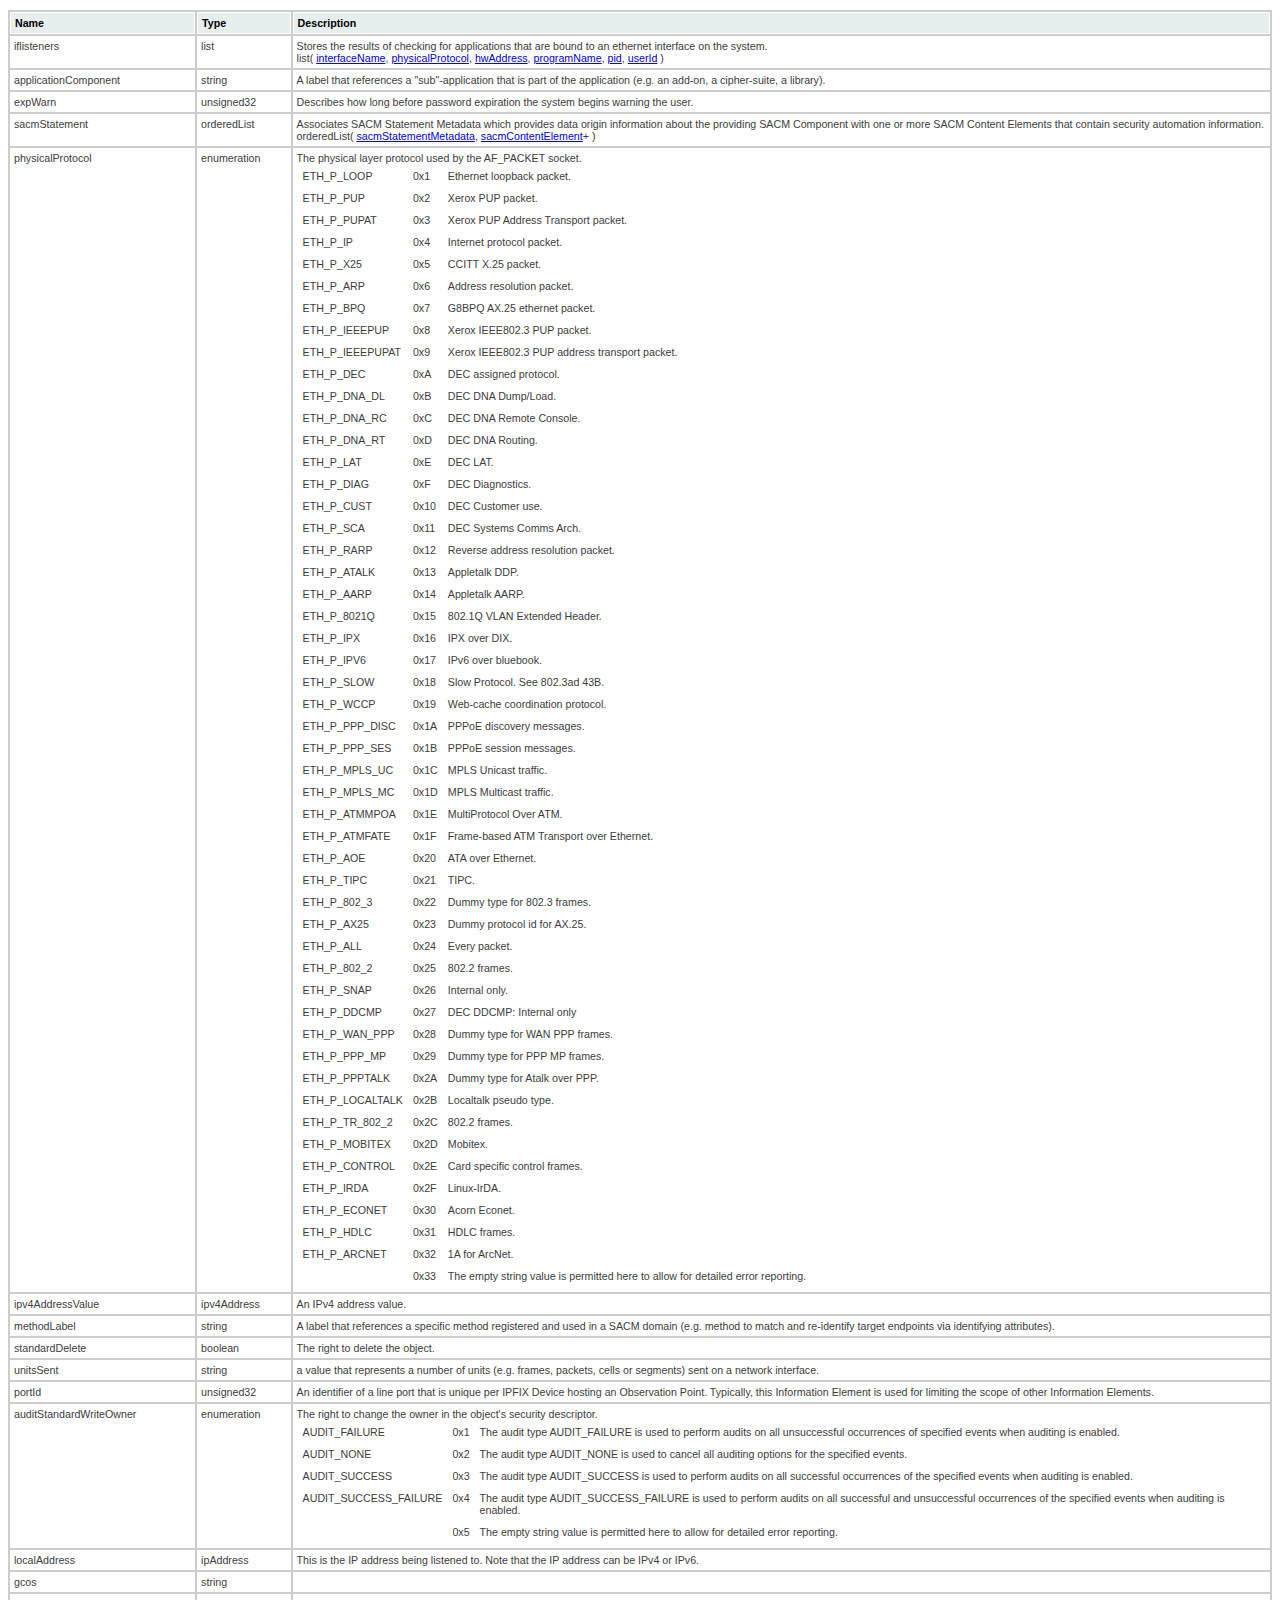
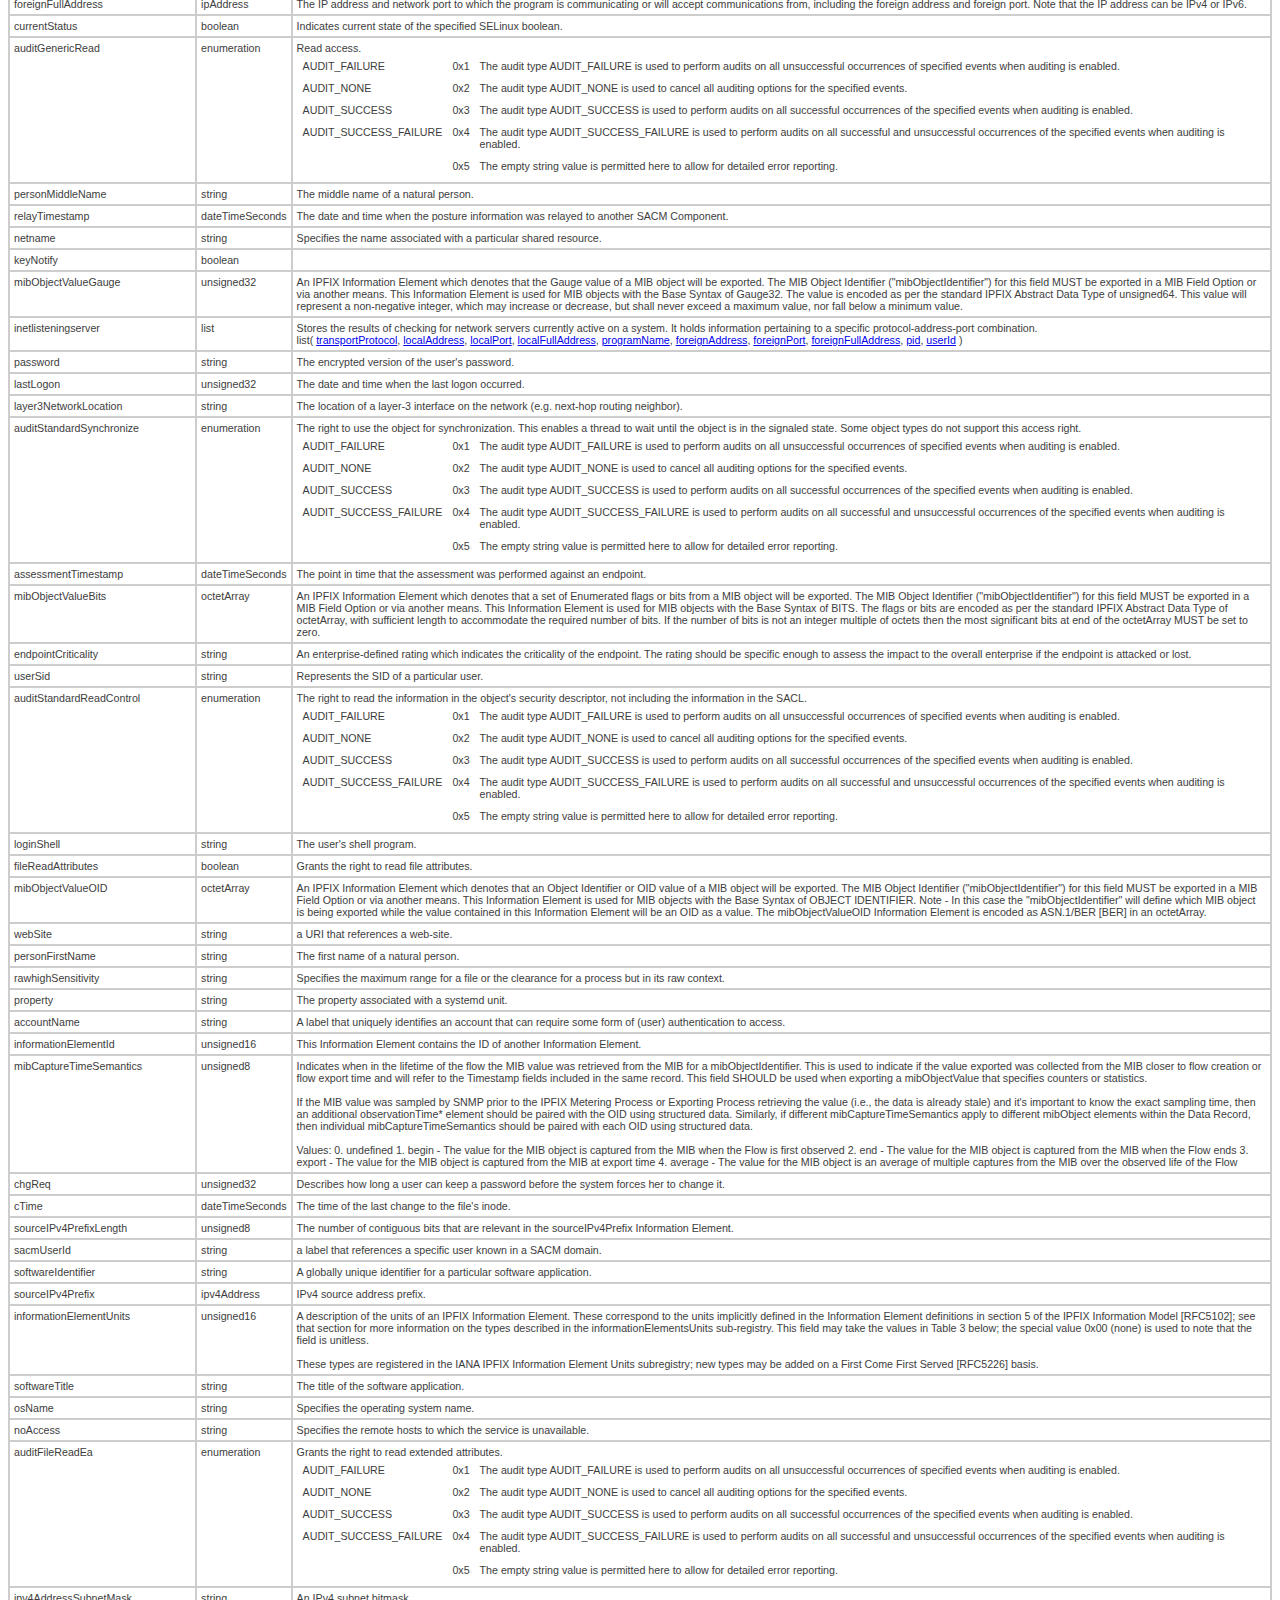
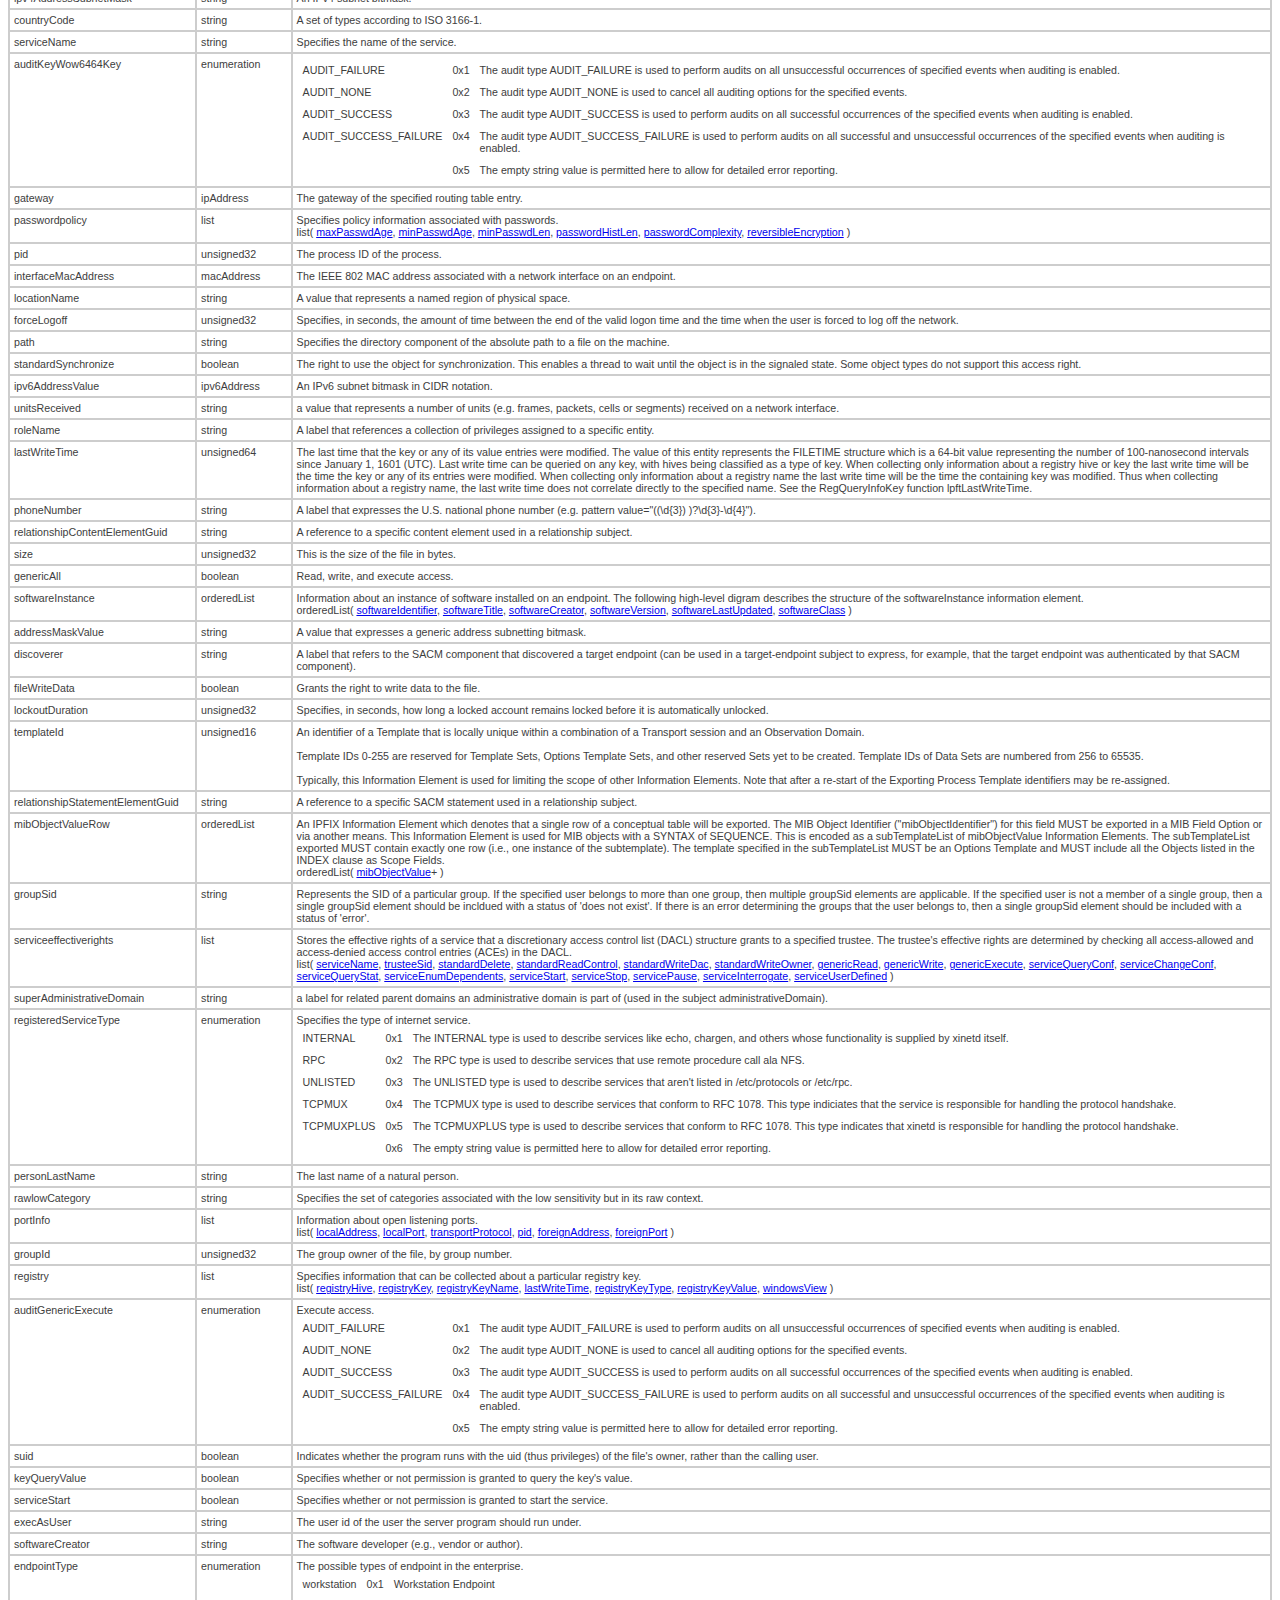
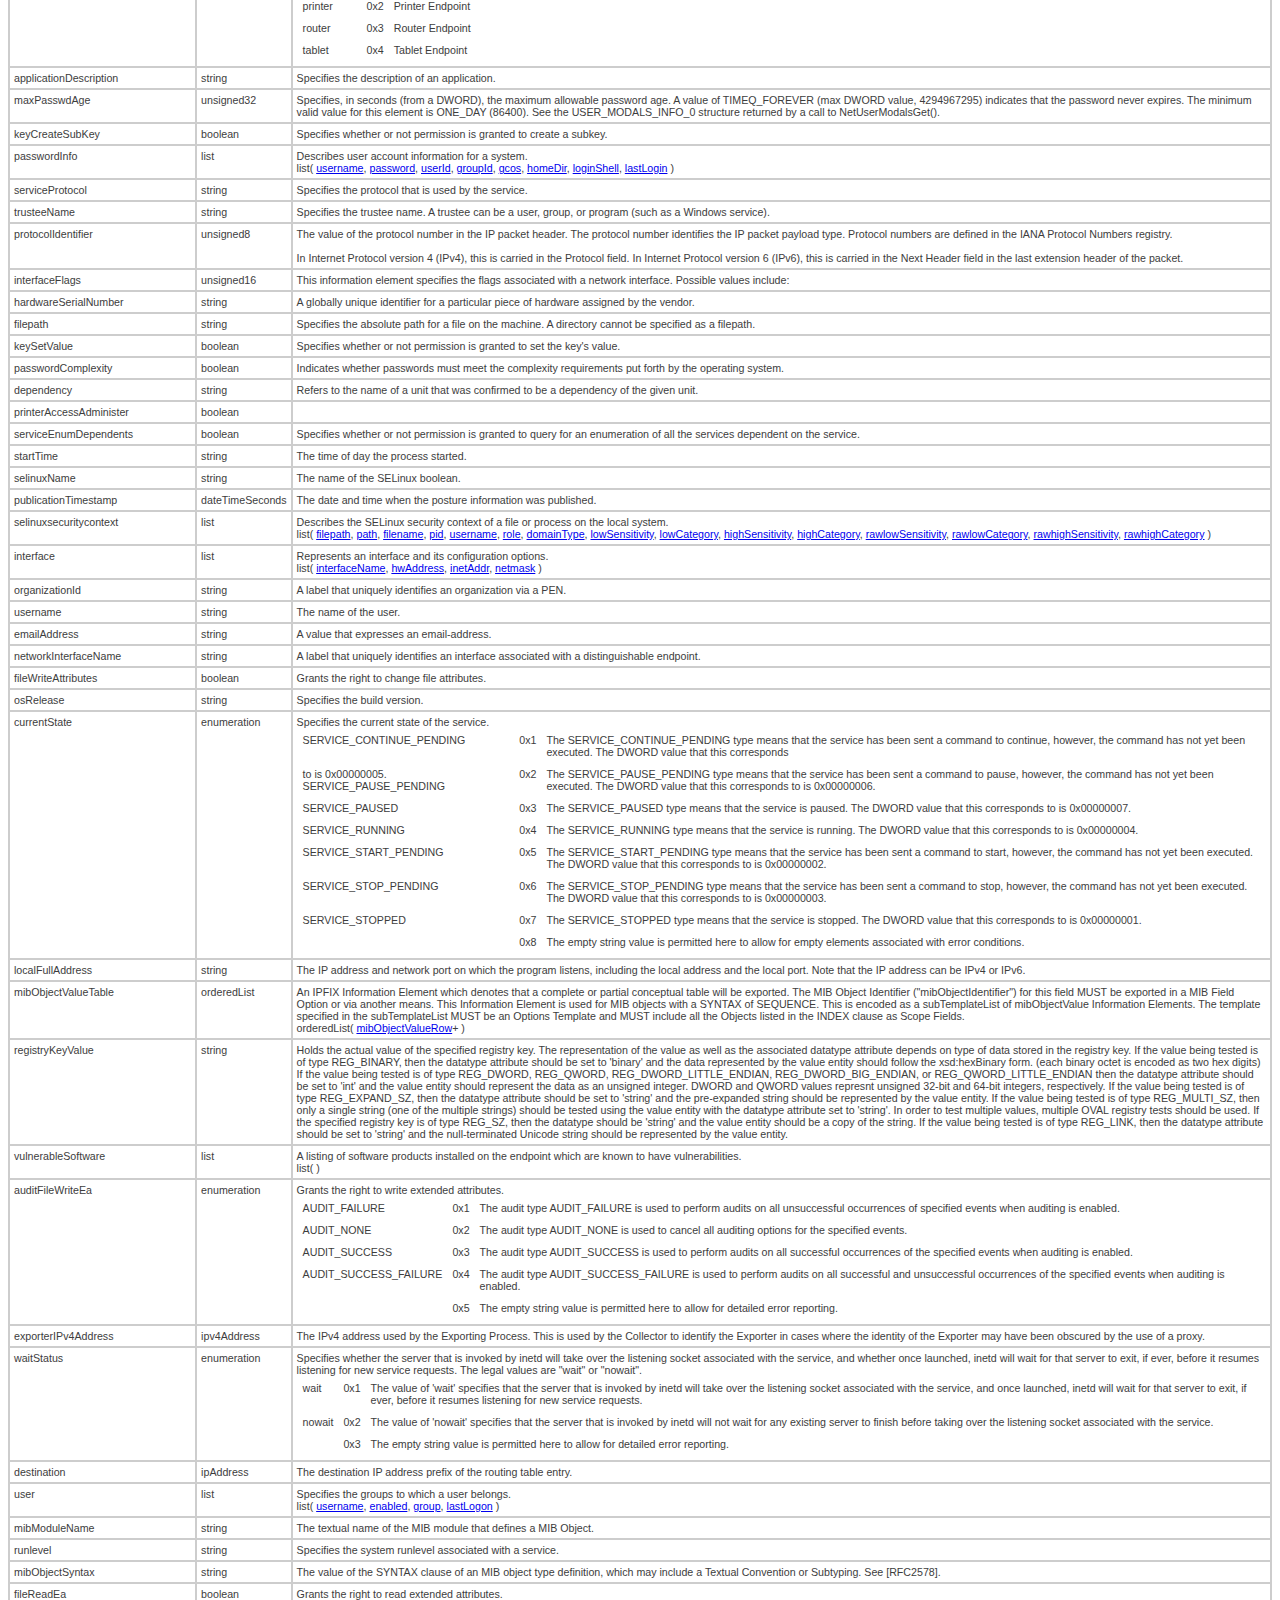
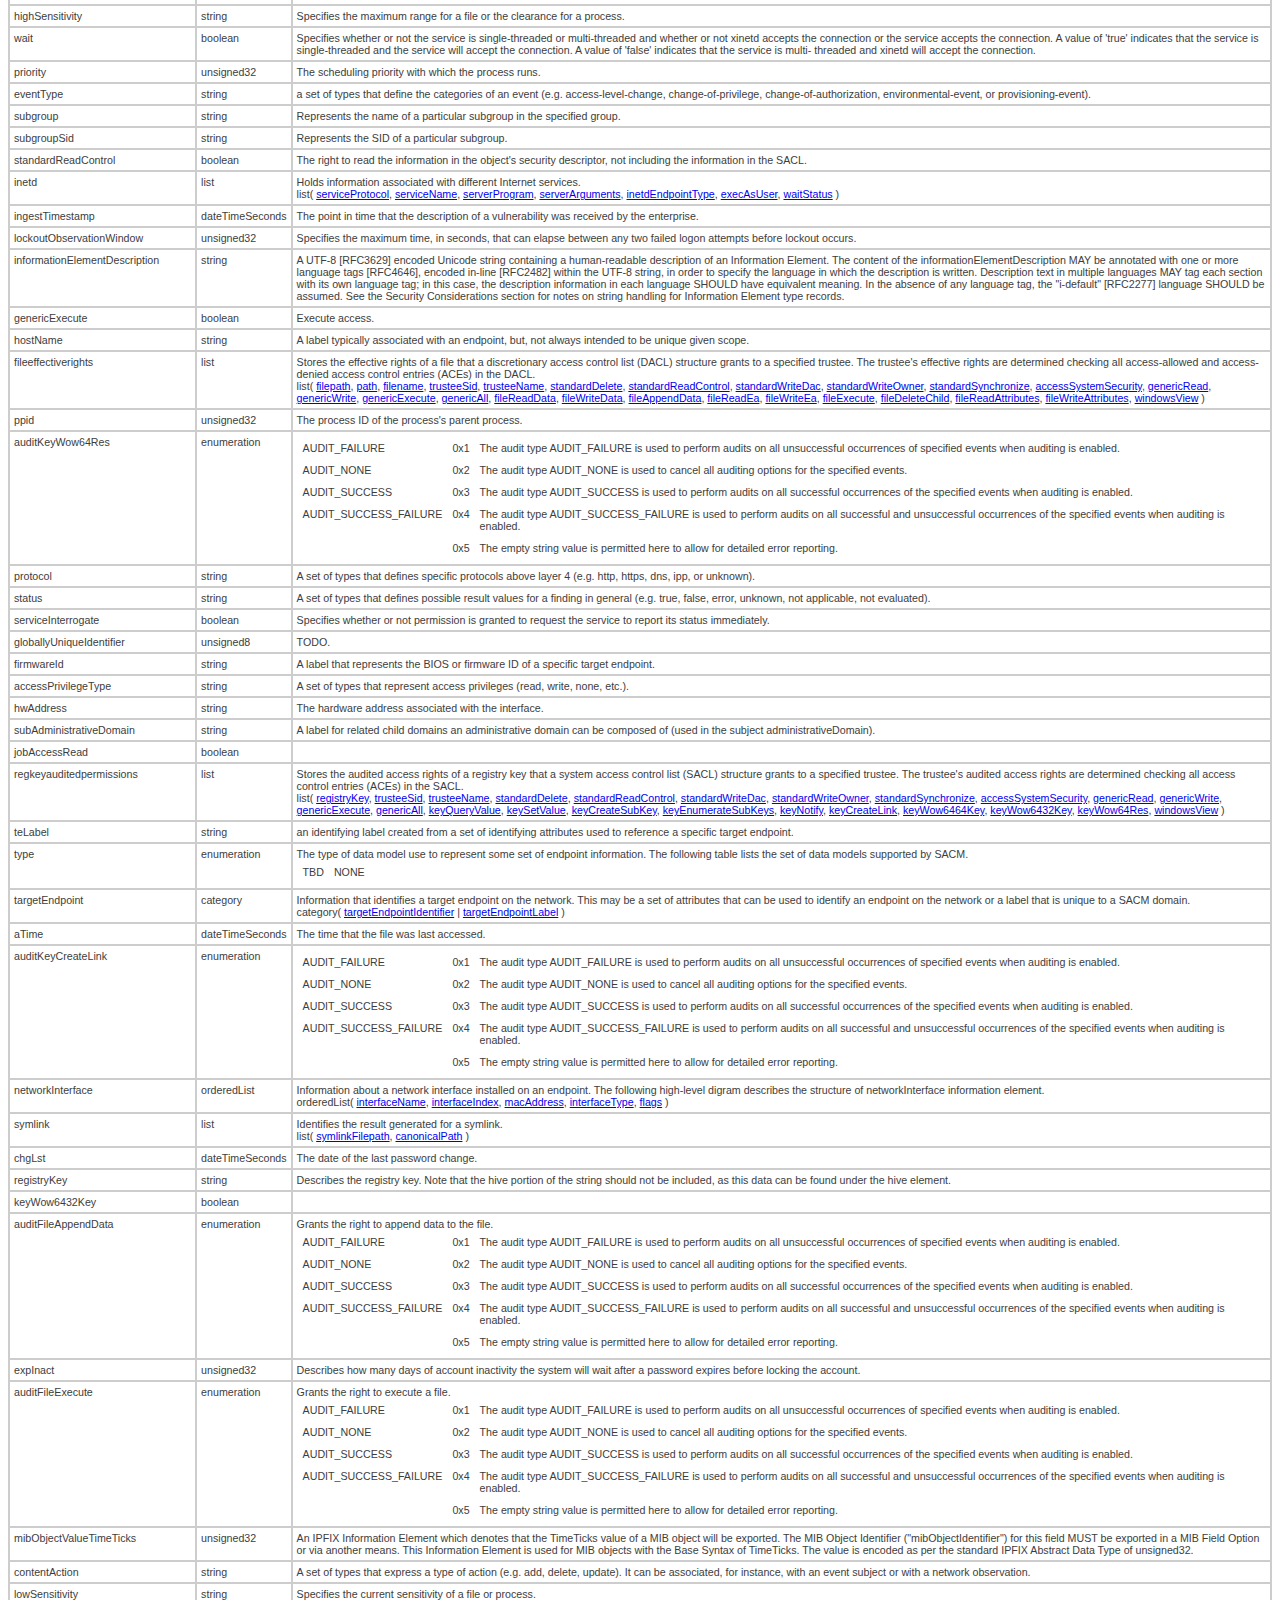
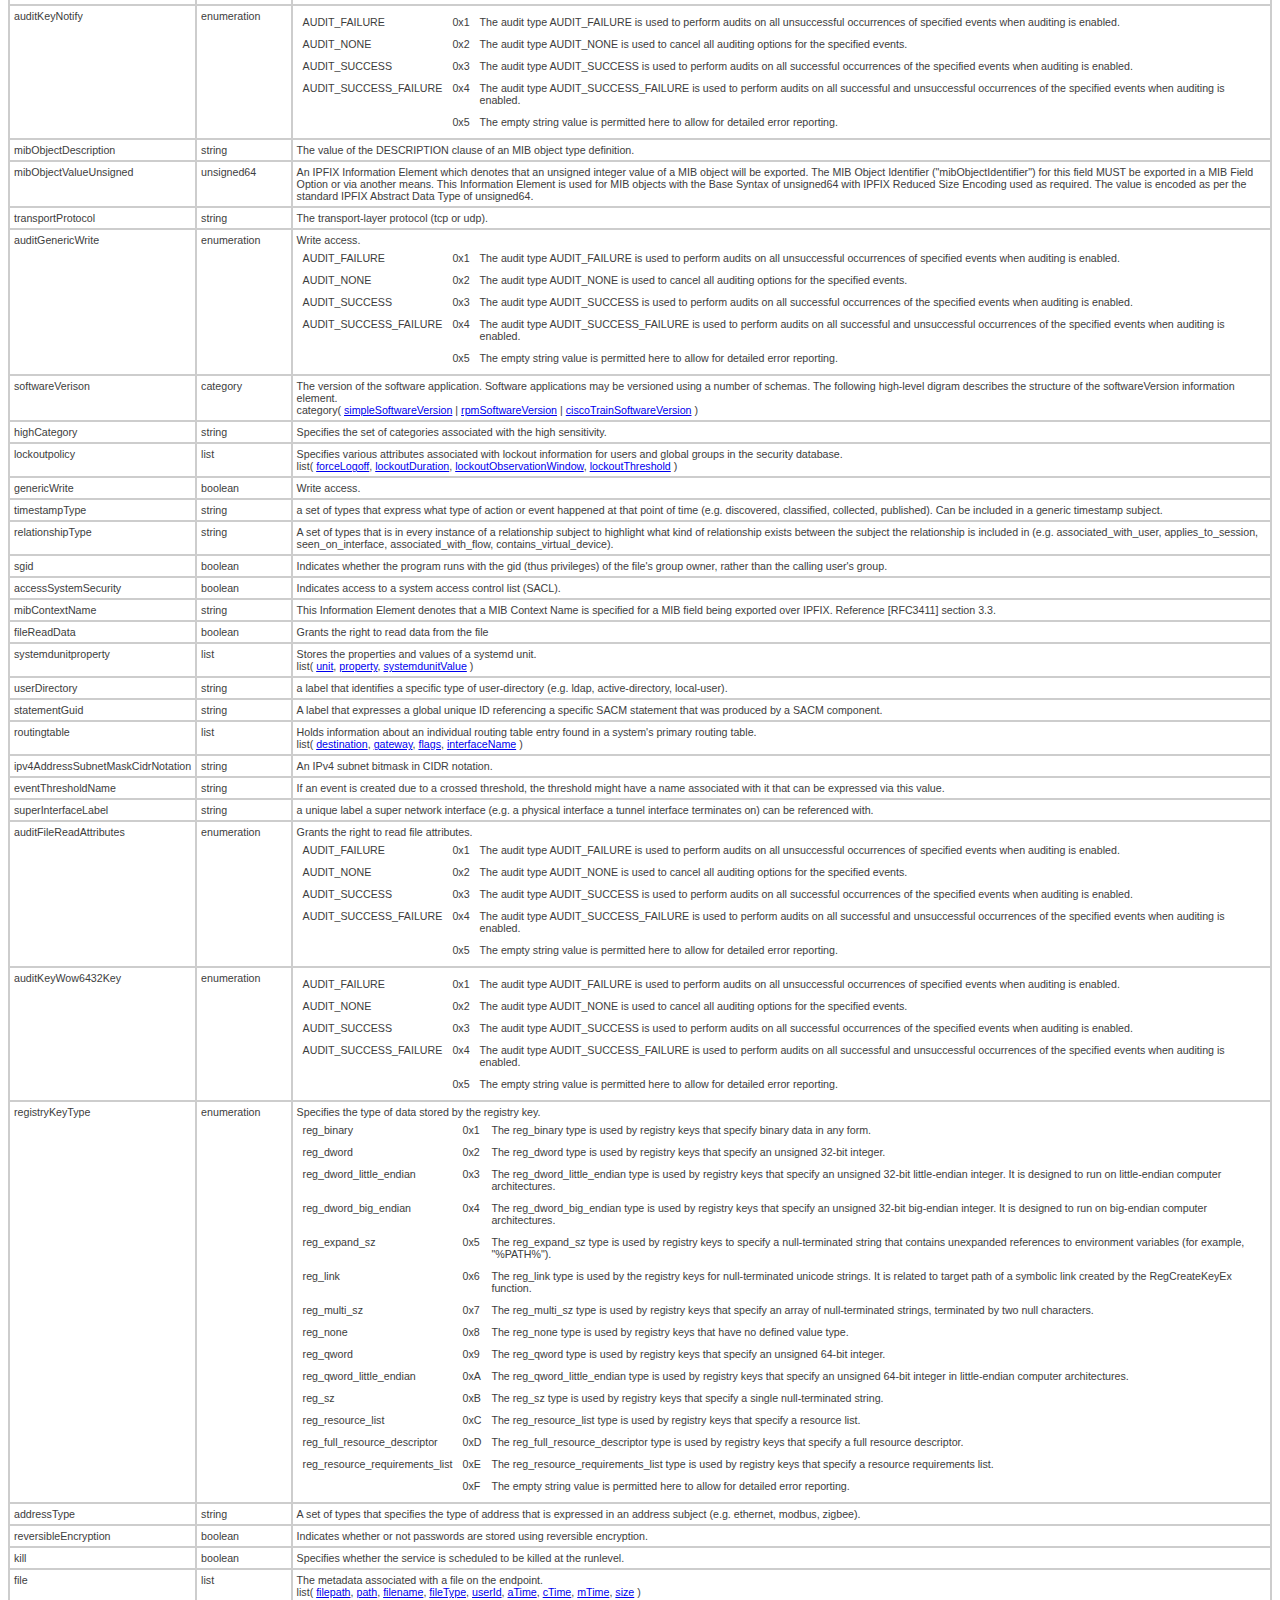
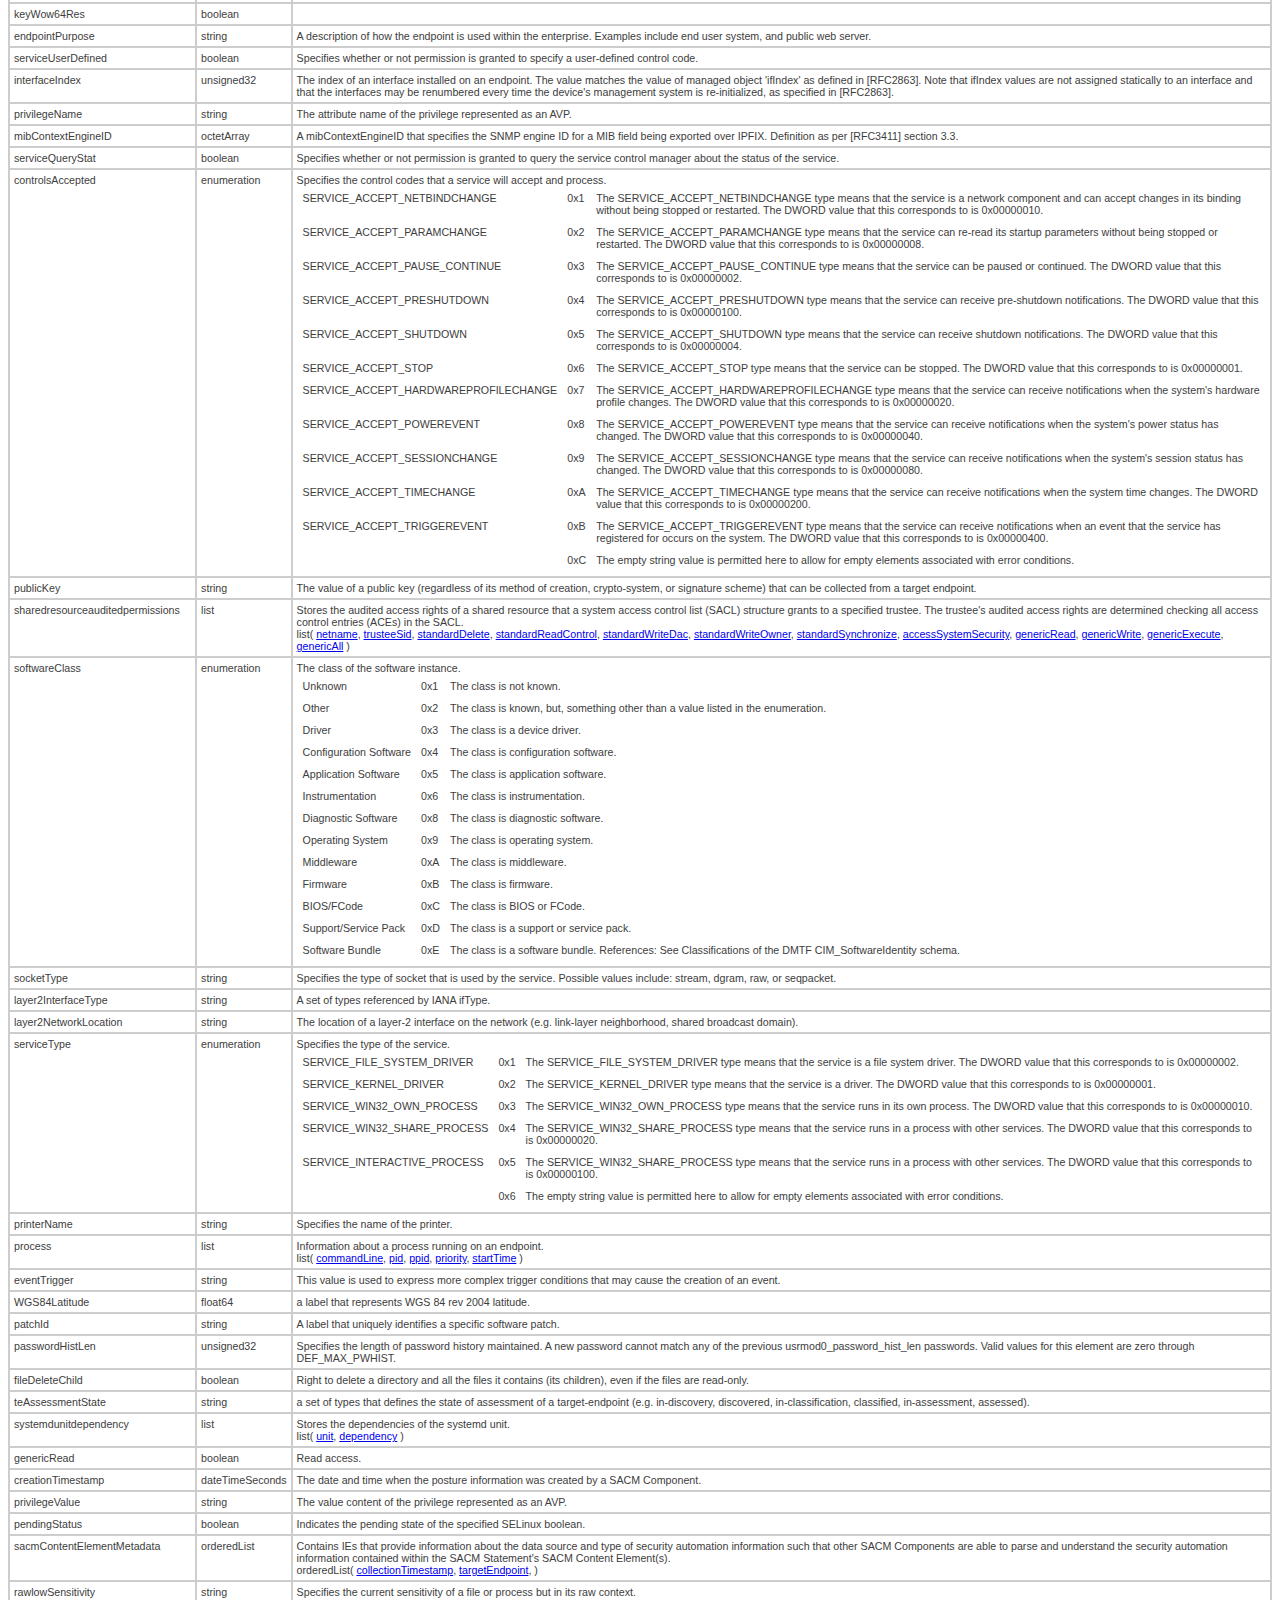
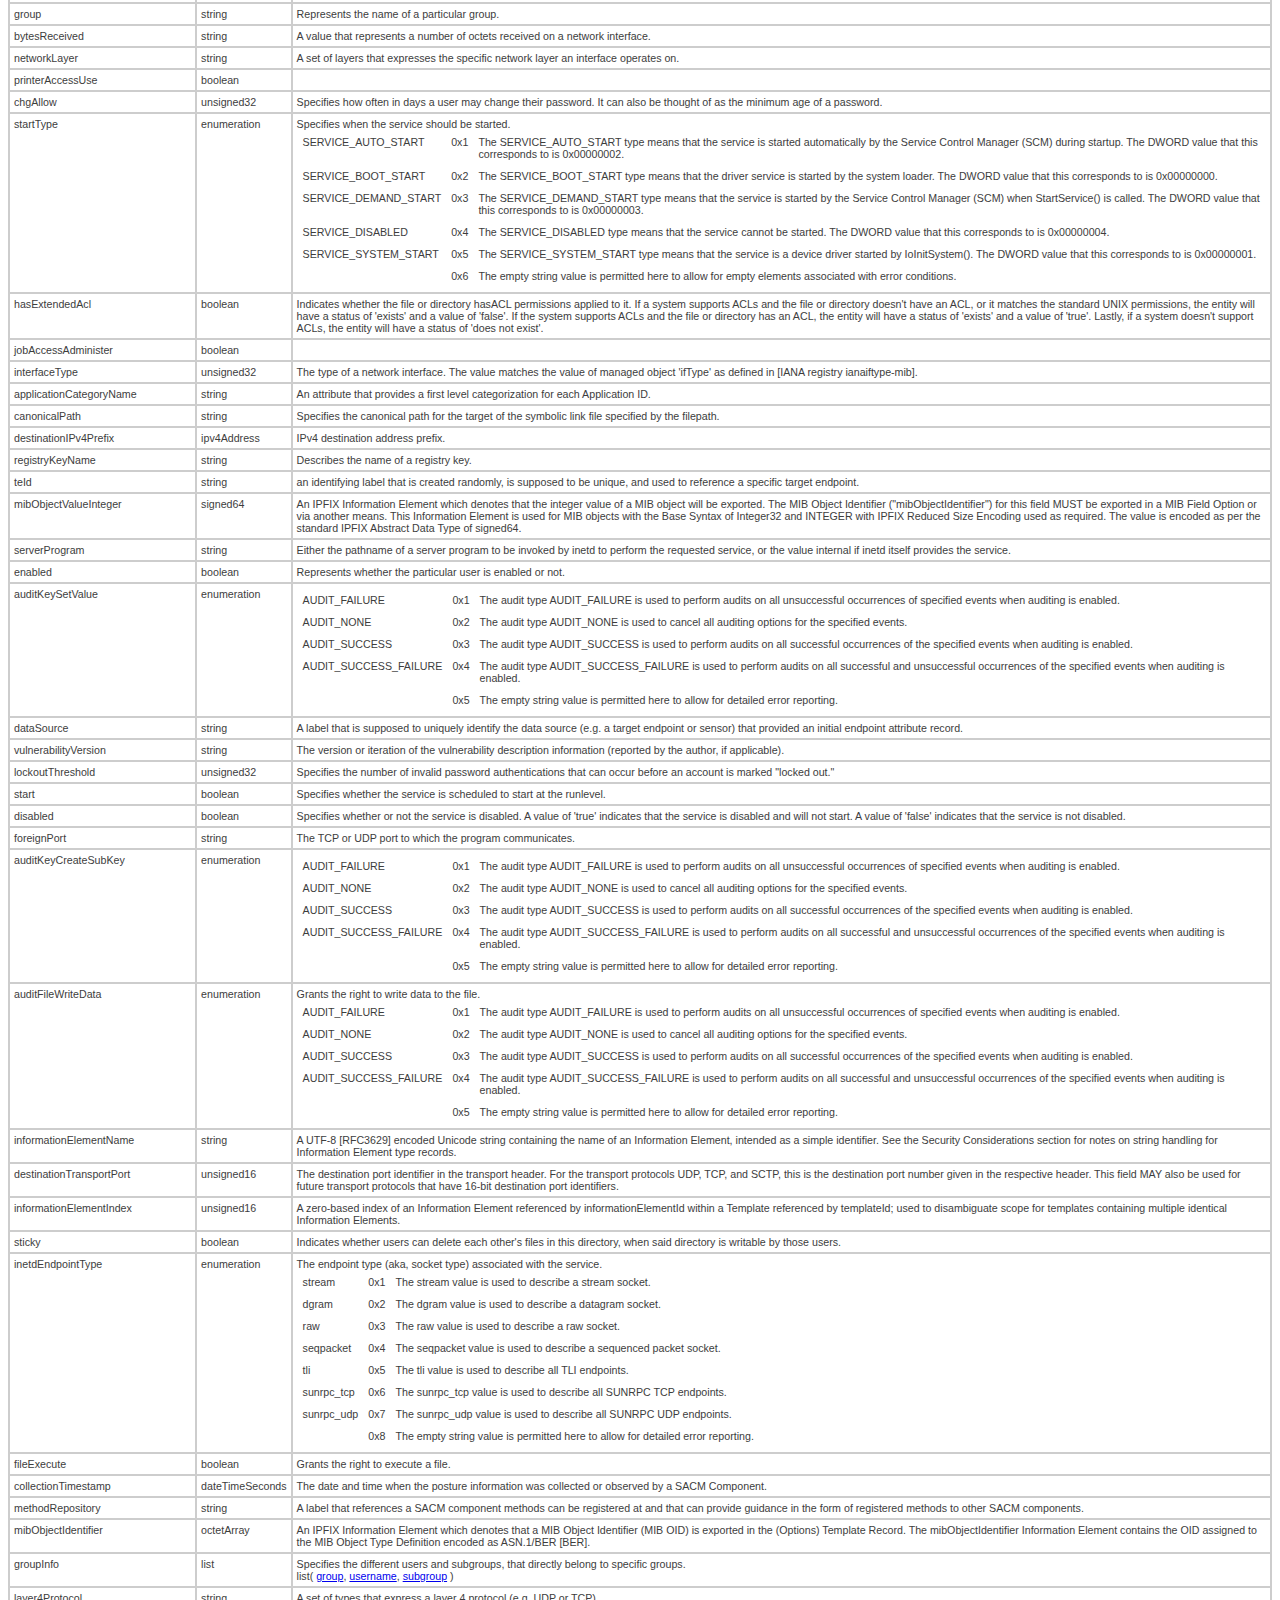
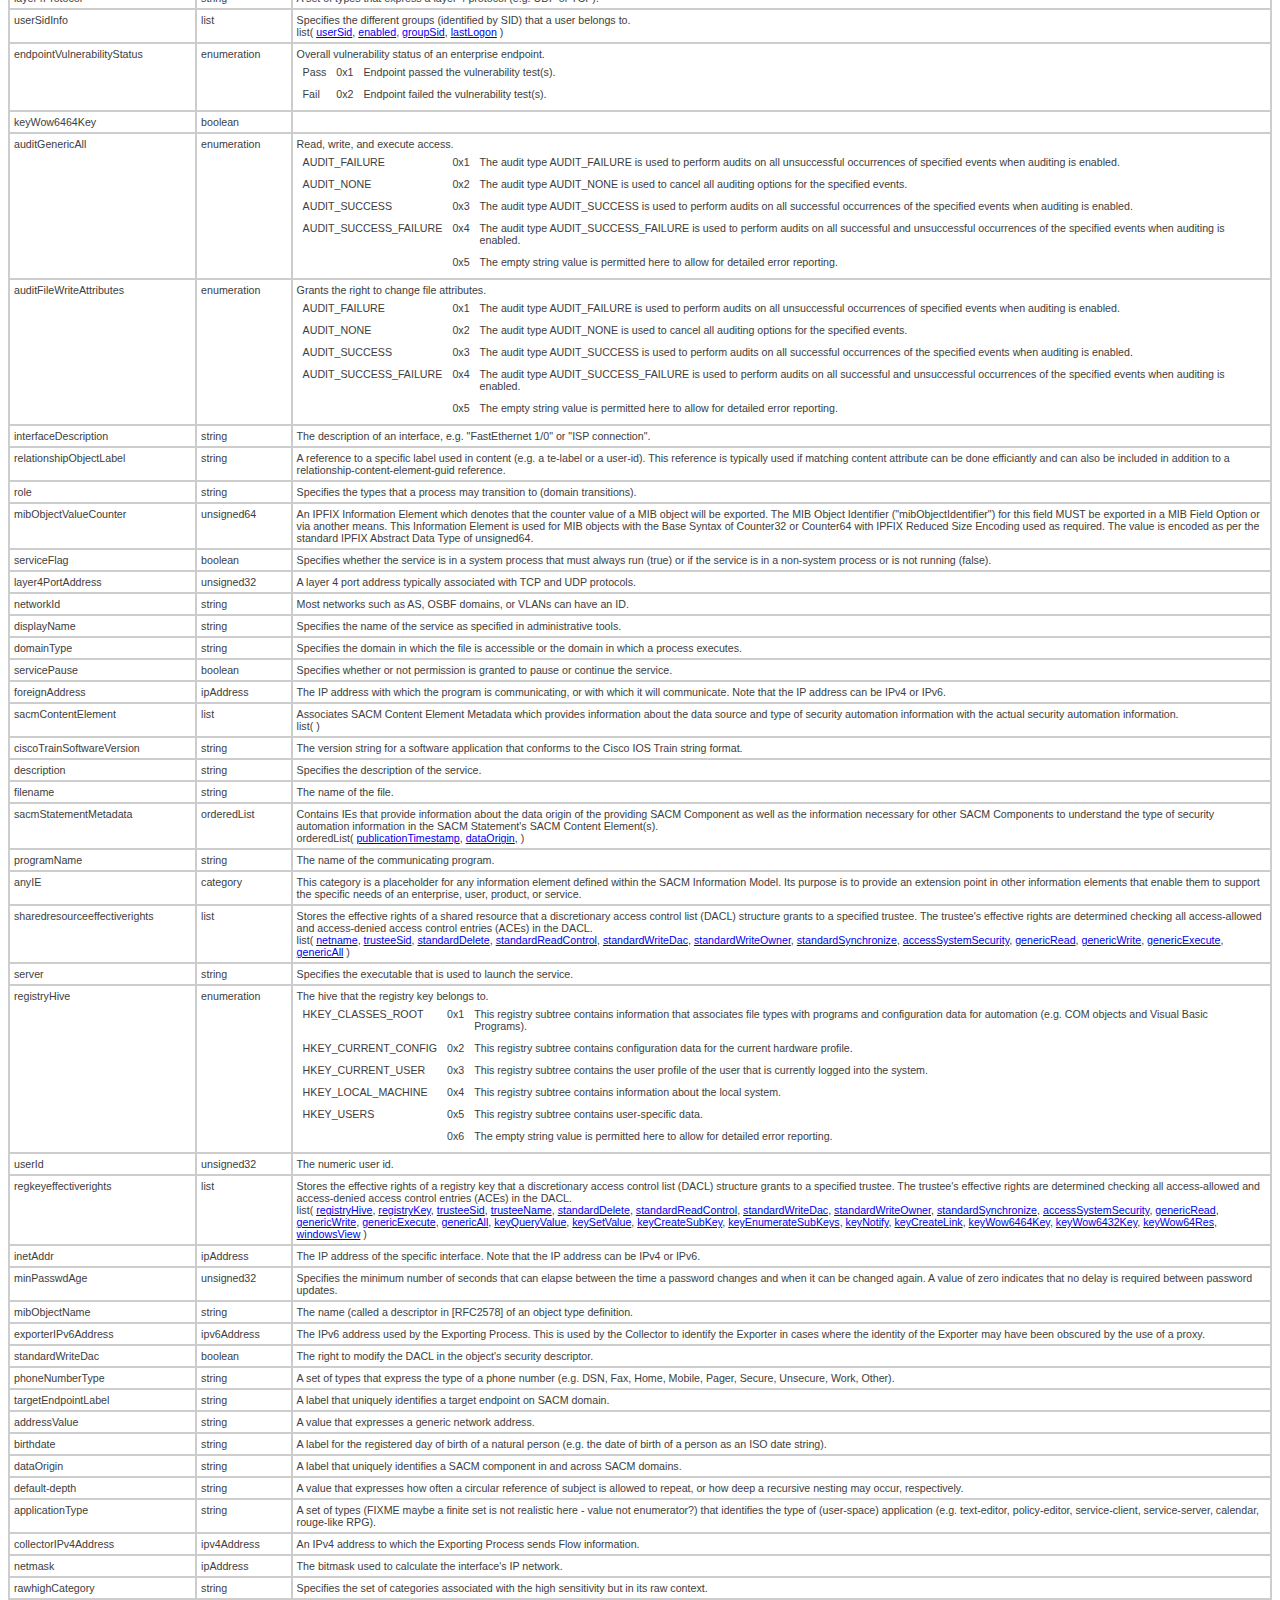
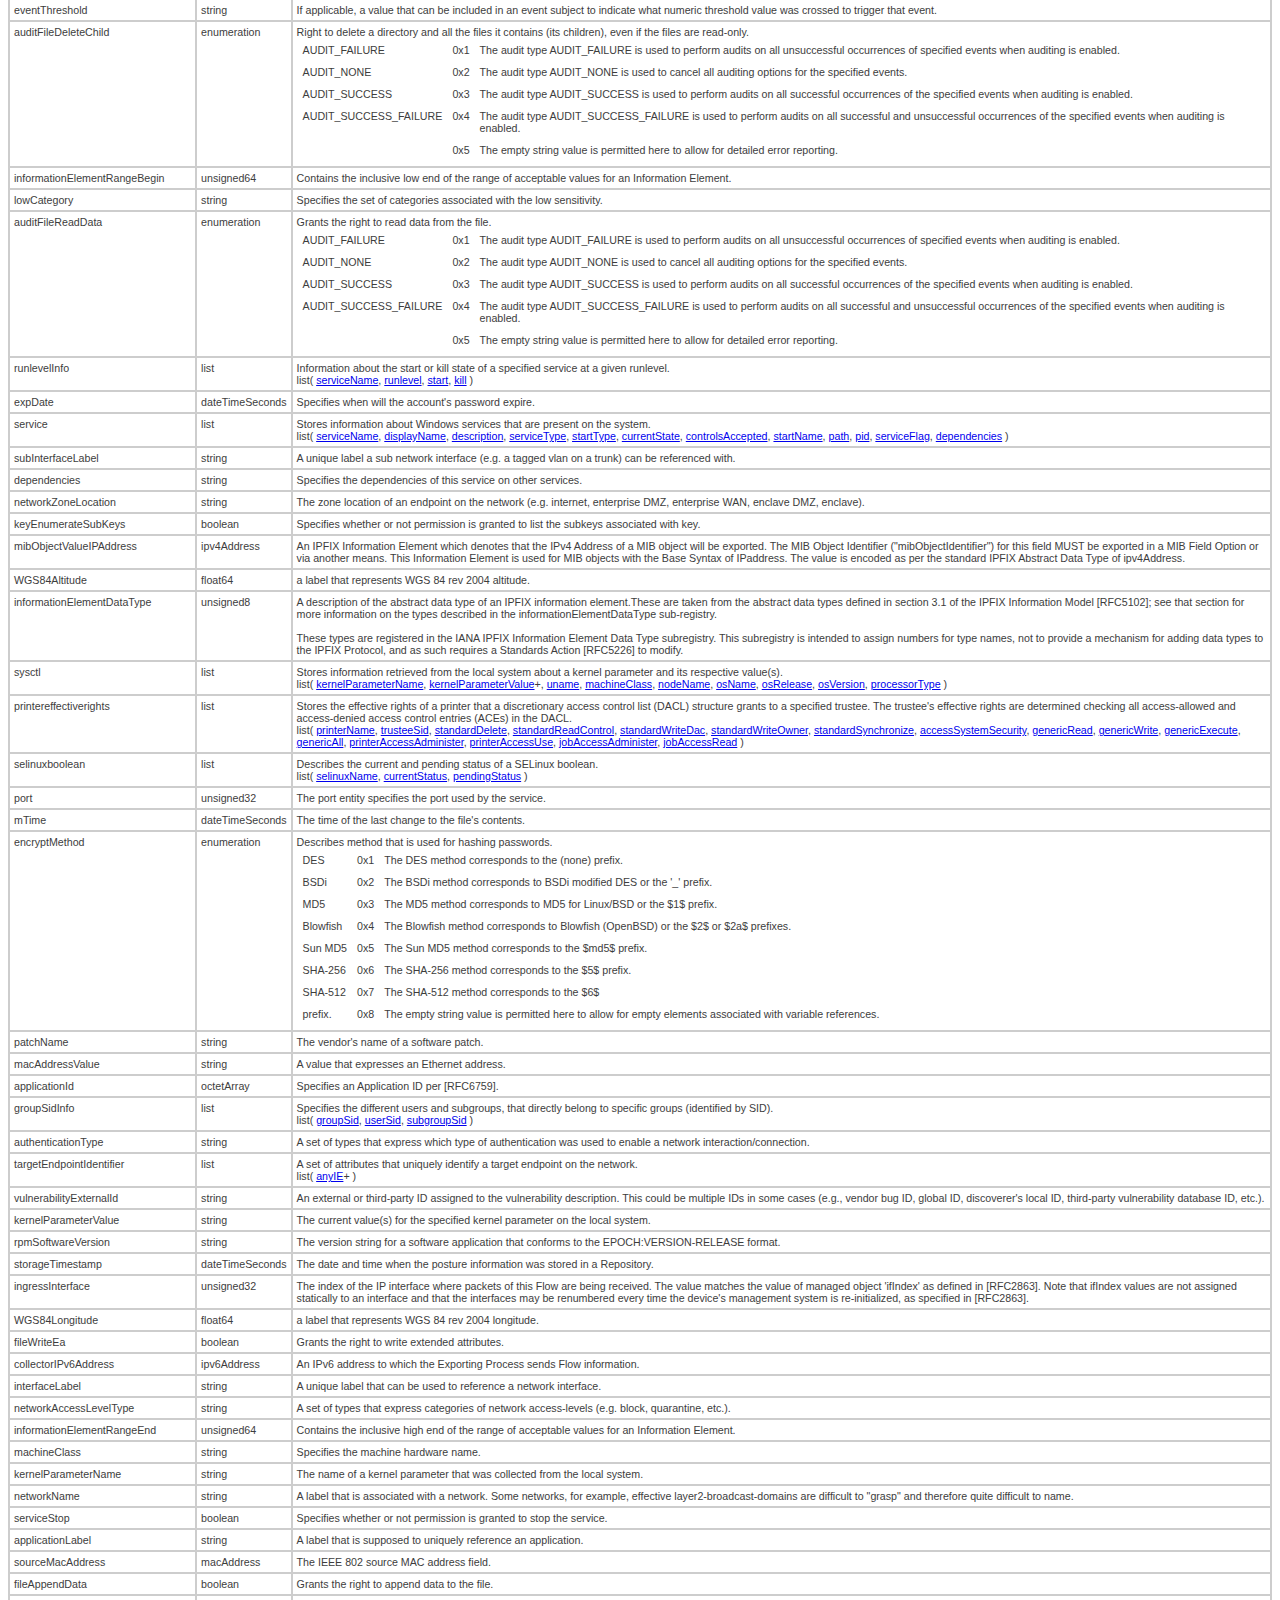
<file: im.html>
<!DOCTYPE html PUBLIC '-//W3C/DTD XHTML 1.0 Transitional//EN' 'http://www.w3.org/TR/xhtml1/DTD/xhtml1-transitional.dtd'>
<html xmlns='http://www.w3.org/1999/xhtml' xml:lang='en-us'>
<head>
<title>SACM Information Model</title>
<script type='text/javascript'>
/*! jQuery v2.2.2 | (c) jQuery Foundation | jquery.org/license */

!function(a,b){"object"==typeof module&&"object"==typeof module.exports?module.exports=a.document?b(a,!0):function(a){if(!a.document)throw new Error("jQuery requires a window with a document");return b(a)}:b(a)}("undefined"!=typeof window?window:this,function(a,b){var c=[],d=a.document,e=c.slice,f=c.concat,g=c.push,h=c.indexOf,i={},j=i.toString,k=i.hasOwnProperty,l={},m="2.2.2",n=function(a,b){return new n.fn.init(a,b)},o=/^[\s\uFEFF\xA0]+|[\s\uFEFF\xA0]+$/g,p=/^-ms-/,q=/-([\da-z])/gi,r=function(a,b){return b.toUpperCase()};n.fn=n.prototype={jquery:m,constructor:n,selector:"",length:0,toArray:function(){return e.call(this)},get:function(a){return null!=a?0>a?this[a+this.length]:this[a]:e.call(this)},pushStack:function(a){var b=n.merge(this.constructor(),a);return b.prevObject=this,b.context=this.context,b},each:function(a){return n.each(this,a)},map:function(a){return this.pushStack(n.map(this,function(b,c){return a.call(b,c,b)}))},slice:function(){return this.pushStack(e.apply(this,arguments))},first:function(){return this.eq(0)},last:function(){return this.eq(-1)},eq:function(a){var b=this.length,c=+a+(0>a?b:0);return this.pushStack(c>=0&&b>c?[this[c]]:[])},end:function(){return this.prevObject||this.constructor()},push:g,sort:c.sort,splice:c.splice},n.extend=n.fn.extend=function(){var a,b,c,d,e,f,g=arguments[0]||{},h=1,i=arguments.length,j=!1;for("boolean"==typeof g&&(j=g,g=arguments[h]||{},h++),"object"==typeof g||n.isFunction(g)||(g={}),h===i&&(g=this,h--);i>h;h++)if(null!=(a=arguments[h]))for(b in a)c=g[b],d=a[b],g!==d&&(j&&d&&(n.isPlainObject(d)||(e=n.isArray(d)))?(e?(e=!1,f=c&&n.isArray(c)?c:[]):f=c&&n.isPlainObject(c)?c:{},g[b]=n.extend(j,f,d)):void 0!==d&&(g[b]=d));return g},n.extend({expando:"jQuery"+(m+Math.random()).replace(/\D/g,""),isReady:!0,error:function(a){throw new Error(a)},noop:function(){},isFunction:function(a){return"function"===n.type(a)},isArray:Array.isArray,isWindow:function(a){return null!=a&&a===a.window},isNumeric:function(a){var b=a&&a.toString();return!n.isArray(a)&&b-parseFloat(b)+1>=0},isPlainObject:function(a){var b;if("object"!==n.type(a)||a.nodeType||n.isWindow(a))return!1;if(a.constructor&&!k.call(a,"constructor")&&!k.call(a.constructor.prototype||{},"isPrototypeOf"))return!1;for(b in a);return void 0===b||k.call(a,b)},isEmptyObject:function(a){var b;for(b in a)return!1;return!0},type:function(a){return null==a?a+"":"object"==typeof a||"function"==typeof a?i[j.call(a)]||"object":typeof a},globalEval:function(a){var b,c=eval;a=n.trim(a),a&&(1===a.indexOf("use strict")?(b=d.createElement("script"),b.text=a,d.head.appendChild(b).parentNode.removeChild(b)):c(a))},camelCase:function(a){return a.replace(p,"ms-").replace(q,r)},nodeName:function(a,b){return a.nodeName&&a.nodeName.toLowerCase()===b.toLowerCase()},each:function(a,b){var c,d=0;if(s(a)){for(c=a.length;c>d;d++)if(b.call(a[d],d,a[d])===!1)break}else for(d in a)if(b.call(a[d],d,a[d])===!1)break;return a},trim:function(a){return null==a?"":(a+"").replace(o,"")},makeArray:function(a,b){var c=b||[];return null!=a&&(s(Object(a))?n.merge(c,"string"==typeof a?[a]:a):g.call(c,a)),c},inArray:function(a,b,c){return null==b?-1:h.call(b,a,c)},merge:function(a,b){for(var c=+b.length,d=0,e=a.length;c>d;d++)a[e++]=b[d];return a.length=e,a},grep:function(a,b,c){for(var d,e=[],f=0,g=a.length,h=!c;g>f;f++)d=!b(a[f],f),d!==h&&e.push(a[f]);return e},map:function(a,b,c){var d,e,g=0,h=[];if(s(a))for(d=a.length;d>g;g++)e=b(a[g],g,c),null!=e&&h.push(e);else for(g in a)e=b(a[g],g,c),null!=e&&h.push(e);return f.apply([],h)},guid:1,proxy:function(a,b){var c,d,f;return"string"==typeof b&&(c=a[b],b=a,a=c),n.isFunction(a)?(d=e.call(arguments,2),f=function(){return a.apply(b||this,d.concat(e.call(arguments)))},f.guid=a.guid=a.guid||n.guid++,f):void 0},now:Date.now,support:l}),"function"==typeof Symbol&&(n.fn[Symbol.iterator]=c[Symbol.iterator]),n.each("Boolean Number String Function Array Date RegExp Object Error Symbol".split(" "),function(a,b){i["[object "+b+"]"]=b.toLowerCase()});function s(a){var b=!!a&&"length"in a&&a.length,c=n.type(a);return"function"===c||n.isWindow(a)?!1:"array"===c||0===b||"number"==typeof b&&b>0&&b-1 in a}var t=function(a){var b,c,d,e,f,g,h,i,j,k,l,m,n,o,p,q,r,s,t,u="sizzle"+1*new Date,v=a.document,w=0,x=0,y=ga(),z=ga(),A=ga(),B=function(a,b){return a===b&&(l=!0),0},C=1<<31,D={}.hasOwnProperty,E=[],F=E.pop,G=E.push,H=E.push,I=E.slice,J=function(a,b){for(var c=0,d=a.length;d>c;c++)if(a[c]===b)return c;return-1},K="checked|selected|async|autofocus|autoplay|controls|defer|disabled|hidden|ismap|loop|multiple|open|readonly|required|scoped",L="[\\x20\\t\\r\\n\\f]",M="(?:\\\\.|[\\w-]|[^\\x00-\\xa0])+",N="\\["+L+"*("+M+")(?:"+L+"*([*^$|!~]?=)"+L+"*(?:'((?:\\\\.|[^\\\\'])*)'|\"((?:\\\\.|[^\\\\\"])*)\"|("+M+"))|)"+L+"*\\]",O=":("+M+")(?:\\((('((?:\\\\.|[^\\\\'])*)'|\"((?:\\\\.|[^\\\\\"])*)\")|((?:\\\\.|[^\\\\()[\\]]|"+N+")*)|.*)\\)|)",P=new RegExp(L+"+","g"),Q=new RegExp("^"+L+"+|((?:^|[^\\\\])(?:\\\\.)*)"+L+"+$","g"),R=new RegExp("^"+L+"*,"+L+"*"),S=new RegExp("^"+L+"*([>+~]|"+L+")"+L+"*"),T=new RegExp("="+L+"*([^\\]'\"]*?)"+L+"*\\]","g"),U=new RegExp(O),V=new RegExp("^"+M+"$"),W={ID:new RegExp("^#("+M+")"),CLASS:new RegExp("^\\.("+M+")"),TAG:new RegExp("^("+M+"|[*])"),ATTR:new RegExp("^"+N),PSEUDO:new RegExp("^"+O),CHILD:new RegExp("^:(only|first|last|nth|nth-last)-(child|of-type)(?:\\("+L+"*(even|odd|(([+-]|)(\\d*)n|)"+L+"*(?:([+-]|)"+L+"*(\\d+)|))"+L+"*\\)|)","i"),bool:new RegExp("^(?:"+K+")$","i"),needsContext:new RegExp("^"+L+"*[>+~]|:(even|odd|eq|gt|lt|nth|first|last)(?:\\("+L+"*((?:-\\d)?\\d*)"+L+"*\\)|)(?=[^-]|$)","i")},X=/^(?:input|select|textarea|button)$/i,Y=/^h\d$/i,Z=/^[^{]+\{\s*\[native \w/,$=/^(?:#([\w-]+)|(\w+)|\.([\w-]+))$/,_=/[+~]/,aa=/'|\\/g,ba=new RegExp("\\\\([\\da-f]{1,6}"+L+"?|("+L+")|.)","ig"),ca=function(a,b,c){var d="0x"+b-65536;return d!==d||c?b:0>d?String.fromCharCode(d+65536):String.fromCharCode(d>>10|55296,1023&d|56320)},da=function(){m()};try{H.apply(E=I.call(v.childNodes),v.childNodes),E[v.childNodes.length].nodeType}catch(ea){H={apply:E.length?function(a,b){G.apply(a,I.call(b))}:function(a,b){var c=a.length,d=0;while(a[c++]=b[d++]);a.length=c-1}}}function fa(a,b,d,e){var f,h,j,k,l,o,r,s,w=b&&b.ownerDocument,x=b?b.nodeType:9;if(d=d||[],"string"!=typeof a||!a||1!==x&&9!==x&&11!==x)return d;if(!e&&((b?b.ownerDocument||b:v)!==n&&m(b),b=b||n,p)){if(11!==x&&(o=$.exec(a)))if(f=o[1]){if(9===x){if(!(j=b.getElementById(f)))return d;if(j.id===f)return d.push(j),d}else if(w&&(j=w.getElementById(f))&&t(b,j)&&j.id===f)return d.push(j),d}else{if(o[2])return H.apply(d,b.getElementsByTagName(a)),d;if((f=o[3])&&c.getElementsByClassName&&b.getElementsByClassName)return H.apply(d,b.getElementsByClassName(f)),d}if(c.qsa&&!A[a+" "]&&(!q||!q.test(a))){if(1!==x)w=b,s=a;else if("object"!==b.nodeName.toLowerCase()){(k=b.getAttribute("id"))?k=k.replace(aa,"\\$&"):b.setAttribute("id",k=u),r=g(a),h=r.length,l=V.test(k)?"#"+k:"[id='"+k+"']";while(h--)r[h]=l+" "+qa(r[h]);s=r.join(","),w=_.test(a)&&oa(b.parentNode)||b}if(s)try{return H.apply(d,w.querySelectorAll(s)),d}catch(y){}finally{k===u&&b.removeAttribute("id")}}}return i(a.replace(Q,"$1"),b,d,e)}function ga(){var a=[];function b(c,e){return a.push(c+" ")>d.cacheLength&&delete b[a.shift()],b[c+" "]=e}return b}function ha(a){return a[u]=!0,a}function ia(a){var b=n.createElement("div");try{return!!a(b)}catch(c){return!1}finally{b.parentNode&&b.parentNode.removeChild(b),b=null}}function ja(a,b){var c=a.split("|"),e=c.length;while(e--)d.attrHandle[c[e]]=b}function ka(a,b){var c=b&&a,d=c&&1===a.nodeType&&1===b.nodeType&&(~b.sourceIndex||C)-(~a.sourceIndex||C);if(d)return d;if(c)while(c=c.nextSibling)if(c===b)return-1;return a?1:-1}function la(a){return function(b){var c=b.nodeName.toLowerCase();return"input"===c&&b.type===a}}function ma(a){return function(b){var c=b.nodeName.toLowerCase();return("input"===c||"button"===c)&&b.type===a}}function na(a){return ha(function(b){return b=+b,ha(function(c,d){var e,f=a([],c.length,b),g=f.length;while(g--)c[e=f[g]]&&(c[e]=!(d[e]=c[e]))})})}function oa(a){return a&&"undefined"!=typeof a.getElementsByTagName&&a}c=fa.support={},f=fa.isXML=function(a){var b=a&&(a.ownerDocument||a).documentElement;return b?"HTML"!==b.nodeName:!1},m=fa.setDocument=function(a){var b,e,g=a?a.ownerDocument||a:v;return g!==n&&9===g.nodeType&&g.documentElement?(n=g,o=n.documentElement,p=!f(n),(e=n.defaultView)&&e.top!==e&&(e.addEventListener?e.addEventListener("unload",da,!1):e.attachEvent&&e.attachEvent("onunload",da)),c.attributes=ia(function(a){return a.className="i",!a.getAttribute("className")}),c.getElementsByTagName=ia(function(a){return a.appendChild(n.createComment("")),!a.getElementsByTagName("*").length}),c.getElementsByClassName=Z.test(n.getElementsByClassName),c.getById=ia(function(a){return o.appendChild(a).id=u,!n.getElementsByName||!n.getElementsByName(u).length}),c.getById?(d.find.ID=function(a,b){if("undefined"!=typeof b.getElementById&&p){var c=b.getElementById(a);return c?[c]:[]}},d.filter.ID=function(a){var b=a.replace(ba,ca);return function(a){return a.getAttribute("id")===b}}):(delete d.find.ID,d.filter.ID=function(a){var b=a.replace(ba,ca);return function(a){var c="undefined"!=typeof a.getAttributeNode&&a.getAttributeNode("id");return c&&c.value===b}}),d.find.TAG=c.getElementsByTagName?function(a,b){return"undefined"!=typeof b.getElementsByTagName?b.getElementsByTagName(a):c.qsa?b.querySelectorAll(a):void 0}:function(a,b){var c,d=[],e=0,f=b.getElementsByTagName(a);if("*"===a){while(c=f[e++])1===c.nodeType&&d.push(c);return d}return f},d.find.CLASS=c.getElementsByClassName&&function(a,b){return"undefined"!=typeof b.getElementsByClassName&&p?b.getElementsByClassName(a):void 0},r=[],q=[],(c.qsa=Z.test(n.querySelectorAll))&&(ia(function(a){o.appendChild(a).innerHTML="<a id='"+u+"'></a><select id='"+u+"-\r\\' msallowcapture=''><option selected=''></option></select>",a.querySelectorAll("[msallowcapture^='']").length&&q.push("[*^$]="+L+"*(?:''|\"\")"),a.querySelectorAll("[selected]").length||q.push("\\["+L+"*(?:value|"+K+")"),a.querySelectorAll("[id~="+u+"-]").length||q.push("~="),a.querySelectorAll(":checked").length||q.push(":checked"),a.querySelectorAll("a#"+u+"+*").length||q.push(".#.+[+~]")}),ia(function(a){var b=n.createElement("input");b.setAttribute("type","hidden"),a.appendChild(b).setAttribute("name","D"),a.querySelectorAll("[name=d]").length&&q.push("name"+L+"*[*^$|!~]?="),a.querySelectorAll(":enabled").length||q.push(":enabled",":disabled"),a.querySelectorAll("*,:x"),q.push(",.*:")})),(c.matchesSelector=Z.test(s=o.matches||o.webkitMatchesSelector||o.mozMatchesSelector||o.oMatchesSelector||o.msMatchesSelector))&&ia(function(a){c.disconnectedMatch=s.call(a,"div"),s.call(a,"[s!='']:x"),r.push("!=",O)}),q=q.length&&new RegExp(q.join("|")),r=r.length&&new RegExp(r.join("|")),b=Z.test(o.compareDocumentPosition),t=b||Z.test(o.contains)?function(a,b){var c=9===a.nodeType?a.documentElement:a,d=b&&b.parentNode;return a===d||!(!d||1!==d.nodeType||!(c.contains?c.contains(d):a.compareDocumentPosition&&16&a.compareDocumentPosition(d)))}:function(a,b){if(b)while(b=b.parentNode)if(b===a)return!0;return!1},B=b?function(a,b){if(a===b)return l=!0,0;var d=!a.compareDocumentPosition-!b.compareDocumentPosition;return d?d:(d=(a.ownerDocument||a)===(b.ownerDocument||b)?a.compareDocumentPosition(b):1,1&d||!c.sortDetached&&b.compareDocumentPosition(a)===d?a===n||a.ownerDocument===v&&t(v,a)?-1:b===n||b.ownerDocument===v&&t(v,b)?1:k?J(k,a)-J(k,b):0:4&d?-1:1)}:function(a,b){if(a===b)return l=!0,0;var c,d=0,e=a.parentNode,f=b.parentNode,g=[a],h=[b];if(!e||!f)return a===n?-1:b===n?1:e?-1:f?1:k?J(k,a)-J(k,b):0;if(e===f)return ka(a,b);c=a;while(c=c.parentNode)g.unshift(c);c=b;while(c=c.parentNode)h.unshift(c);while(g[d]===h[d])d++;return d?ka(g[d],h[d]):g[d]===v?-1:h[d]===v?1:0},n):n},fa.matches=function(a,b){return fa(a,null,null,b)},fa.matchesSelector=function(a,b){if((a.ownerDocument||a)!==n&&m(a),b=b.replace(T,"='$1']"),c.matchesSelector&&p&&!A[b+" "]&&(!r||!r.test(b))&&(!q||!q.test(b)))try{var d=s.call(a,b);if(d||c.disconnectedMatch||a.document&&11!==a.document.nodeType)return d}catch(e){}return fa(b,n,null,[a]).length>0},fa.contains=function(a,b){return(a.ownerDocument||a)!==n&&m(a),t(a,b)},fa.attr=function(a,b){(a.ownerDocument||a)!==n&&m(a);var e=d.attrHandle[b.toLowerCase()],f=e&&D.call(d.attrHandle,b.toLowerCase())?e(a,b,!p):void 0;return void 0!==f?f:c.attributes||!p?a.getAttribute(b):(f=a.getAttributeNode(b))&&f.specified?f.value:null},fa.error=function(a){throw new Error("Syntax error, unrecognized expression: "+a)},fa.uniqueSort=function(a){var b,d=[],e=0,f=0;if(l=!c.detectDuplicates,k=!c.sortStable&&a.slice(0),a.sort(B),l){while(b=a[f++])b===a[f]&&(e=d.push(f));while(e--)a.splice(d[e],1)}return k=null,a},e=fa.getText=function(a){var b,c="",d=0,f=a.nodeType;if(f){if(1===f||9===f||11===f){if("string"==typeof a.textContent)return a.textContent;for(a=a.firstChild;a;a=a.nextSibling)c+=e(a)}else if(3===f||4===f)return a.nodeValue}else while(b=a[d++])c+=e(b);return c},d=fa.selectors={cacheLength:50,createPseudo:ha,match:W,attrHandle:{},find:{},relative:{">":{dir:"parentNode",first:!0}," ":{dir:"parentNode"},"+":{dir:"previousSibling",first:!0},"~":{dir:"previousSibling"}},preFilter:{ATTR:function(a){return a[1]=a[1].replace(ba,ca),a[3]=(a[3]||a[4]||a[5]||"").replace(ba,ca),"~="===a[2]&&(a[3]=" "+a[3]+" "),a.slice(0,4)},CHILD:function(a){return a[1]=a[1].toLowerCase(),"nth"===a[1].slice(0,3)?(a[3]||fa.error(a[0]),a[4]=+(a[4]?a[5]+(a[6]||1):2*("even"===a[3]||"odd"===a[3])),a[5]=+(a[7]+a[8]||"odd"===a[3])):a[3]&&fa.error(a[0]),a},PSEUDO:function(a){var b,c=!a[6]&&a[2];return W.CHILD.test(a[0])?null:(a[3]?a[2]=a[4]||a[5]||"":c&&U.test(c)&&(b=g(c,!0))&&(b=c.indexOf(")",c.length-b)-c.length)&&(a[0]=a[0].slice(0,b),a[2]=c.slice(0,b)),a.slice(0,3))}},filter:{TAG:function(a){var b=a.replace(ba,ca).toLowerCase();return"*"===a?function(){return!0}:function(a){return a.nodeName&&a.nodeName.toLowerCase()===b}},CLASS:function(a){var b=y[a+" "];return b||(b=new RegExp("(^|"+L+")"+a+"("+L+"|$)"))&&y(a,function(a){return b.test("string"==typeof a.className&&a.className||"undefined"!=typeof a.getAttribute&&a.getAttribute("class")||"")})},ATTR:function(a,b,c){return function(d){var e=fa.attr(d,a);return null==e?"!="===b:b?(e+="","="===b?e===c:"!="===b?e!==c:"^="===b?c&&0===e.indexOf(c):"*="===b?c&&e.indexOf(c)>-1:"$="===b?c&&e.slice(-c.length)===c:"~="===b?(" "+e.replace(P," ")+" ").indexOf(c)>-1:"|="===b?e===c||e.slice(0,c.length+1)===c+"-":!1):!0}},CHILD:function(a,b,c,d,e){var f="nth"!==a.slice(0,3),g="last"!==a.slice(-4),h="of-type"===b;return 1===d&&0===e?function(a){return!!a.parentNode}:function(b,c,i){var j,k,l,m,n,o,p=f!==g?"nextSibling":"previousSibling",q=b.parentNode,r=h&&b.nodeName.toLowerCase(),s=!i&&!h,t=!1;if(q){if(f){while(p){m=b;while(m=m[p])if(h?m.nodeName.toLowerCase()===r:1===m.nodeType)return!1;o=p="only"===a&&!o&&"nextSibling"}return!0}if(o=[g?q.firstChild:q.lastChild],g&&s){m=q,l=m[u]||(m[u]={}),k=l[m.uniqueID]||(l[m.uniqueID]={}),j=k[a]||[],n=j[0]===w&&j[1],t=n&&j[2],m=n&&q.childNodes[n];while(m=++n&&m&&m[p]||(t=n=0)||o.pop())if(1===m.nodeType&&++t&&m===b){k[a]=[w,n,t];break}}else if(s&&(m=b,l=m[u]||(m[u]={}),k=l[m.uniqueID]||(l[m.uniqueID]={}),j=k[a]||[],n=j[0]===w&&j[1],t=n),t===!1)while(m=++n&&m&&m[p]||(t=n=0)||o.pop())if((h?m.nodeName.toLowerCase()===r:1===m.nodeType)&&++t&&(s&&(l=m[u]||(m[u]={}),k=l[m.uniqueID]||(l[m.uniqueID]={}),k[a]=[w,t]),m===b))break;return t-=e,t===d||t%d===0&&t/d>=0}}},PSEUDO:function(a,b){var c,e=d.pseudos[a]||d.setFilters[a.toLowerCase()]||fa.error("unsupported pseudo: "+a);return e[u]?e(b):e.length>1?(c=[a,a,"",b],d.setFilters.hasOwnProperty(a.toLowerCase())?ha(function(a,c){var d,f=e(a,b),g=f.length;while(g--)d=J(a,f[g]),a[d]=!(c[d]=f[g])}):function(a){return e(a,0,c)}):e}},pseudos:{not:ha(function(a){var b=[],c=[],d=h(a.replace(Q,"$1"));return d[u]?ha(function(a,b,c,e){var f,g=d(a,null,e,[]),h=a.length;while(h--)(f=g[h])&&(a[h]=!(b[h]=f))}):function(a,e,f){return b[0]=a,d(b,null,f,c),b[0]=null,!c.pop()}}),has:ha(function(a){return function(b){return fa(a,b).length>0}}),contains:ha(function(a){return a=a.replace(ba,ca),function(b){return(b.textContent||b.innerText||e(b)).indexOf(a)>-1}}),lang:ha(function(a){return V.test(a||"")||fa.error("unsupported lang: "+a),a=a.replace(ba,ca).toLowerCase(),function(b){var c;do if(c=p?b.lang:b.getAttribute("xml:lang")||b.getAttribute("lang"))return c=c.toLowerCase(),c===a||0===c.indexOf(a+"-");while((b=b.parentNode)&&1===b.nodeType);return!1}}),target:function(b){var c=a.location&&a.location.hash;return c&&c.slice(1)===b.id},root:function(a){return a===o},focus:function(a){return a===n.activeElement&&(!n.hasFocus||n.hasFocus())&&!!(a.type||a.href||~a.tabIndex)},enabled:function(a){return a.disabled===!1},disabled:function(a){return a.disabled===!0},checked:function(a){var b=a.nodeName.toLowerCase();return"input"===b&&!!a.checked||"option"===b&&!!a.selected},selected:function(a){return a.parentNode&&a.parentNode.selectedIndex,a.selected===!0},empty:function(a){for(a=a.firstChild;a;a=a.nextSibling)if(a.nodeType<6)return!1;return!0},parent:function(a){return!d.pseudos.empty(a)},header:function(a){return Y.test(a.nodeName)},input:function(a){return X.test(a.nodeName)},button:function(a){var b=a.nodeName.toLowerCase();return"input"===b&&"button"===a.type||"button"===b},text:function(a){var b;return"input"===a.nodeName.toLowerCase()&&"text"===a.type&&(null==(b=a.getAttribute("type"))||"text"===b.toLowerCase())},first:na(function(){return[0]}),last:na(function(a,b){return[b-1]}),eq:na(function(a,b,c){return[0>c?c+b:c]}),even:na(function(a,b){for(var c=0;b>c;c+=2)a.push(c);return a}),odd:na(function(a,b){for(var c=1;b>c;c+=2)a.push(c);return a}),lt:na(function(a,b,c){for(var d=0>c?c+b:c;--d>=0;)a.push(d);return a}),gt:na(function(a,b,c){for(var d=0>c?c+b:c;++d<b;)a.push(d);return a})}},d.pseudos.nth=d.pseudos.eq;for(b in{radio:!0,checkbox:!0,file:!0,password:!0,image:!0})d.pseudos[b]=la(b);for(b in{submit:!0,reset:!0})d.pseudos[b]=ma(b);function pa(){}pa.prototype=d.filters=d.pseudos,d.setFilters=new pa,g=fa.tokenize=function(a,b){var c,e,f,g,h,i,j,k=z[a+" "];if(k)return b?0:k.slice(0);h=a,i=[],j=d.preFilter;while(h){c&&!(e=R.exec(h))||(e&&(h=h.slice(e[0].length)||h),i.push(f=[])),c=!1,(e=S.exec(h))&&(c=e.shift(),f.push({value:c,type:e[0].replace(Q," ")}),h=h.slice(c.length));for(g in d.filter)!(e=W[g].exec(h))||j[g]&&!(e=j[g](e))||(c=e.shift(),f.push({value:c,type:g,matches:e}),h=h.slice(c.length));if(!c)break}return b?h.length:h?fa.error(a):z(a,i).slice(0)};function qa(a){for(var b=0,c=a.length,d="";c>b;b++)d+=a[b].value;return d}function ra(a,b,c){var d=b.dir,e=c&&"parentNode"===d,f=x++;return b.first?function(b,c,f){while(b=b[d])if(1===b.nodeType||e)return a(b,c,f)}:function(b,c,g){var h,i,j,k=[w,f];if(g){while(b=b[d])if((1===b.nodeType||e)&&a(b,c,g))return!0}else while(b=b[d])if(1===b.nodeType||e){if(j=b[u]||(b[u]={}),i=j[b.uniqueID]||(j[b.uniqueID]={}),(h=i[d])&&h[0]===w&&h[1]===f)return k[2]=h[2];if(i[d]=k,k[2]=a(b,c,g))return!0}}}function sa(a){return a.length>1?function(b,c,d){var e=a.length;while(e--)if(!a[e](b,c,d))return!1;return!0}:a[0]}function ta(a,b,c){for(var d=0,e=b.length;e>d;d++)fa(a,b[d],c);return c}function ua(a,b,c,d,e){for(var f,g=[],h=0,i=a.length,j=null!=b;i>h;h++)(f=a[h])&&(c&&!c(f,d,e)||(g.push(f),j&&b.push(h)));return g}function va(a,b,c,d,e,f){return d&&!d[u]&&(d=va(d)),e&&!e[u]&&(e=va(e,f)),ha(function(f,g,h,i){var j,k,l,m=[],n=[],o=g.length,p=f||ta(b||"*",h.nodeType?[h]:h,[]),q=!a||!f&&b?p:ua(p,m,a,h,i),r=c?e||(f?a:o||d)?[]:g:q;if(c&&c(q,r,h,i),d){j=ua(r,n),d(j,[],h,i),k=j.length;while(k--)(l=j[k])&&(r[n[k]]=!(q[n[k]]=l))}if(f){if(e||a){if(e){j=[],k=r.length;while(k--)(l=r[k])&&j.push(q[k]=l);e(null,r=[],j,i)}k=r.length;while(k--)(l=r[k])&&(j=e?J(f,l):m[k])>-1&&(f[j]=!(g[j]=l))}}else r=ua(r===g?r.splice(o,r.length):r),e?e(null,g,r,i):H.apply(g,r)})}function wa(a){for(var b,c,e,f=a.length,g=d.relative[a[0].type],h=g||d.relative[" "],i=g?1:0,k=ra(function(a){return a===b},h,!0),l=ra(function(a){return J(b,a)>-1},h,!0),m=[function(a,c,d){var e=!g&&(d||c!==j)||((b=c).nodeType?k(a,c,d):l(a,c,d));return b=null,e}];f>i;i++)if(c=d.relative[a[i].type])m=[ra(sa(m),c)];else{if(c=d.filter[a[i].type].apply(null,a[i].matches),c[u]){for(e=++i;f>e;e++)if(d.relative[a[e].type])break;return va(i>1&&sa(m),i>1&&qa(a.slice(0,i-1).concat({value:" "===a[i-2].type?"*":""})).replace(Q,"$1"),c,e>i&&wa(a.slice(i,e)),f>e&&wa(a=a.slice(e)),f>e&&qa(a))}m.push(c)}return sa(m)}function xa(a,b){var c=b.length>0,e=a.length>0,f=function(f,g,h,i,k){var l,o,q,r=0,s="0",t=f&&[],u=[],v=j,x=f||e&&d.find.TAG("*",k),y=w+=null==v?1:Math.random()||.1,z=x.length;for(k&&(j=g===n||g||k);s!==z&&null!=(l=x[s]);s++){if(e&&l){o=0,g||l.ownerDocument===n||(m(l),h=!p);while(q=a[o++])if(q(l,g||n,h)){i.push(l);break}k&&(w=y)}c&&((l=!q&&l)&&r--,f&&t.push(l))}if(r+=s,c&&s!==r){o=0;while(q=b[o++])q(t,u,g,h);if(f){if(r>0)while(s--)t[s]||u[s]||(u[s]=F.call(i));u=ua(u)}H.apply(i,u),k&&!f&&u.length>0&&r+b.length>1&&fa.uniqueSort(i)}return k&&(w=y,j=v),t};return c?ha(f):f}return h=fa.compile=function(a,b){var c,d=[],e=[],f=A[a+" "];if(!f){b||(b=g(a)),c=b.length;while(c--)f=wa(b[c]),f[u]?d.push(f):e.push(f);f=A(a,xa(e,d)),f.selector=a}return f},i=fa.select=function(a,b,e,f){var i,j,k,l,m,n="function"==typeof a&&a,o=!f&&g(a=n.selector||a);if(e=e||[],1===o.length){if(j=o[0]=o[0].slice(0),j.length>2&&"ID"===(k=j[0]).type&&c.getById&&9===b.nodeType&&p&&d.relative[j[1].type]){if(b=(d.find.ID(k.matches[0].replace(ba,ca),b)||[])[0],!b)return e;n&&(b=b.parentNode),a=a.slice(j.shift().value.length)}i=W.needsContext.test(a)?0:j.length;while(i--){if(k=j[i],d.relative[l=k.type])break;if((m=d.find[l])&&(f=m(k.matches[0].replace(ba,ca),_.test(j[0].type)&&oa(b.parentNode)||b))){if(j.splice(i,1),a=f.length&&qa(j),!a)return H.apply(e,f),e;break}}}return(n||h(a,o))(f,b,!p,e,!b||_.test(a)&&oa(b.parentNode)||b),e},c.sortStable=u.split("").sort(B).join("")===u,c.detectDuplicates=!!l,m(),c.sortDetached=ia(function(a){return 1&a.compareDocumentPosition(n.createElement("div"))}),ia(function(a){return a.innerHTML="<a href='#'></a>","#"===a.firstChild.getAttribute("href")})||ja("type|href|height|width",function(a,b,c){return c?void 0:a.getAttribute(b,"type"===b.toLowerCase()?1:2)}),c.attributes&&ia(function(a){return a.innerHTML="<input/>",a.firstChild.setAttribute("value",""),""===a.firstChild.getAttribute("value")})||ja("value",function(a,b,c){return c||"input"!==a.nodeName.toLowerCase()?void 0:a.defaultValue}),ia(function(a){return null==a.getAttribute("disabled")})||ja(K,function(a,b,c){var d;return c?void 0:a[b]===!0?b.toLowerCase():(d=a.getAttributeNode(b))&&d.specified?d.value:null}),fa}(a);n.find=t,n.expr=t.selectors,n.expr[":"]=n.expr.pseudos,n.uniqueSort=n.unique=t.uniqueSort,n.text=t.getText,n.isXMLDoc=t.isXML,n.contains=t.contains;var u=function(a,b,c){var d=[],e=void 0!==c;while((a=a[b])&&9!==a.nodeType)if(1===a.nodeType){if(e&&n(a).is(c))break;d.push(a)}return d},v=function(a,b){for(var c=[];a;a=a.nextSibling)1===a.nodeType&&a!==b&&c.push(a);return c},w=n.expr.match.needsContext,x=/^<([\w-]+)\s*\/?>(?:<\/\1>|)$/,y=/^.[^:#\[\.,]*$/;function z(a,b,c){if(n.isFunction(b))return n.grep(a,function(a,d){return!!b.call(a,d,a)!==c});if(b.nodeType)return n.grep(a,function(a){return a===b!==c});if("string"==typeof b){if(y.test(b))return n.filter(b,a,c);b=n.filter(b,a)}return n.grep(a,function(a){return h.call(b,a)>-1!==c})}n.filter=function(a,b,c){var d=b[0];return c&&(a=":not("+a+")"),1===b.length&&1===d.nodeType?n.find.matchesSelector(d,a)?[d]:[]:n.find.matches(a,n.grep(b,function(a){return 1===a.nodeType}))},n.fn.extend({find:function(a){var b,c=this.length,d=[],e=this;if("string"!=typeof a)return this.pushStack(n(a).filter(function(){for(b=0;c>b;b++)if(n.contains(e[b],this))return!0}));for(b=0;c>b;b++)n.find(a,e[b],d);return d=this.pushStack(c>1?n.unique(d):d),d.selector=this.selector?this.selector+" "+a:a,d},filter:function(a){return this.pushStack(z(this,a||[],!1))},not:function(a){return this.pushStack(z(this,a||[],!0))},is:function(a){return!!z(this,"string"==typeof a&&w.test(a)?n(a):a||[],!1).length}});var A,B=/^(?:\s*(<[\w\W]+>)[^>]*|#([\w-]*))$/,C=n.fn.init=function(a,b,c){var e,f;if(!a)return this;if(c=c||A,"string"==typeof a){if(e="<"===a[0]&&">"===a[a.length-1]&&a.length>=3?[null,a,null]:B.exec(a),!e||!e[1]&&b)return!b||b.jquery?(b||c).find(a):this.constructor(b).find(a);if(e[1]){if(b=b instanceof n?b[0]:b,n.merge(this,n.parseHTML(e[1],b&&b.nodeType?b.ownerDocument||b:d,!0)),x.test(e[1])&&n.isPlainObject(b))for(e in b)n.isFunction(this[e])?this[e](b[e]):this.attr(e,b[e]);return this}return f=d.getElementById(e[2]),f&&f.parentNode&&(this.length=1,this[0]=f),this.context=d,this.selector=a,this}return a.nodeType?(this.context=this[0]=a,this.length=1,this):n.isFunction(a)?void 0!==c.ready?c.ready(a):a(n):(void 0!==a.selector&&(this.selector=a.selector,this.context=a.context),n.makeArray(a,this))};C.prototype=n.fn,A=n(d);var D=/^(?:parents|prev(?:Until|All))/,E={children:!0,contents:!0,next:!0,prev:!0};n.fn.extend({has:function(a){var b=n(a,this),c=b.length;return this.filter(function(){for(var a=0;c>a;a++)if(n.contains(this,b[a]))return!0})},closest:function(a,b){for(var c,d=0,e=this.length,f=[],g=w.test(a)||"string"!=typeof a?n(a,b||this.context):0;e>d;d++)for(c=this[d];c&&c!==b;c=c.parentNode)if(c.nodeType<11&&(g?g.index(c)>-1:1===c.nodeType&&n.find.matchesSelector(c,a))){f.push(c);break}return this.pushStack(f.length>1?n.uniqueSort(f):f)},index:function(a){return a?"string"==typeof a?h.call(n(a),this[0]):h.call(this,a.jquery?a[0]:a):this[0]&&this[0].parentNode?this.first().prevAll().length:-1},add:function(a,b){return this.pushStack(n.uniqueSort(n.merge(this.get(),n(a,b))))},addBack:function(a){return this.add(null==a?this.prevObject:this.prevObject.filter(a))}});function F(a,b){while((a=a[b])&&1!==a.nodeType);return a}n.each({parent:function(a){var b=a.parentNode;return b&&11!==b.nodeType?b:null},parents:function(a){return u(a,"parentNode")},parentsUntil:function(a,b,c){return u(a,"parentNode",c)},next:function(a){return F(a,"nextSibling")},prev:function(a){return F(a,"previousSibling")},nextAll:function(a){return u(a,"nextSibling")},prevAll:function(a){return u(a,"previousSibling")},nextUntil:function(a,b,c){return u(a,"nextSibling",c)},prevUntil:function(a,b,c){return u(a,"previousSibling",c)},siblings:function(a){return v((a.parentNode||{}).firstChild,a)},children:function(a){return v(a.firstChild)},contents:function(a){return a.contentDocument||n.merge([],a.childNodes)}},function(a,b){n.fn[a]=function(c,d){var e=n.map(this,b,c);return"Until"!==a.slice(-5)&&(d=c),d&&"string"==typeof d&&(e=n.filter(d,e)),this.length>1&&(E[a]||n.uniqueSort(e),D.test(a)&&e.reverse()),this.pushStack(e)}});var G=/\S+/g;function H(a){var b={};return n.each(a.match(G)||[],function(a,c){b[c]=!0}),b}n.Callbacks=function(a){a="string"==typeof a?H(a):n.extend({},a);var b,c,d,e,f=[],g=[],h=-1,i=function(){for(e=a.once,d=b=!0;g.length;h=-1){c=g.shift();while(++h<f.length)f[h].apply(c[0],c[1])===!1&&a.stopOnFalse&&(h=f.length,c=!1)}a.memory||(c=!1),b=!1,e&&(f=c?[]:"")},j={add:function(){return f&&(c&&!b&&(h=f.length-1,g.push(c)),function d(b){n.each(b,function(b,c){n.isFunction(c)?a.unique&&j.has(c)||f.push(c):c&&c.length&&"string"!==n.type(c)&&d(c)})}(arguments),c&&!b&&i()),this},remove:function(){return n.each(arguments,function(a,b){var c;while((c=n.inArray(b,f,c))>-1)f.splice(c,1),h>=c&&h--}),this},has:function(a){return a?n.inArray(a,f)>-1:f.length>0},empty:function(){return f&&(f=[]),this},disable:function(){return e=g=[],f=c="",this},disabled:function(){return!f},lock:function(){return e=g=[],c||(f=c=""),this},locked:function(){return!!e},fireWith:function(a,c){return e||(c=c||[],c=[a,c.slice?c.slice():c],g.push(c),b||i()),this},fire:function(){return j.fireWith(this,arguments),this},fired:function(){return!!d}};return j},n.extend({Deferred:function(a){var b=[["resolve","done",n.Callbacks("once memory"),"resolved"],["reject","fail",n.Callbacks("once memory"),"rejected"],["notify","progress",n.Callbacks("memory")]],c="pending",d={state:function(){return c},always:function(){return e.done(arguments).fail(arguments),this},then:function(){var a=arguments;return n.Deferred(function(c){n.each(b,function(b,f){var g=n.isFunction(a[b])&&a[b];e[f[1]](function(){var a=g&&g.apply(this,arguments);a&&n.isFunction(a.promise)?a.promise().progress(c.notify).done(c.resolve).fail(c.reject):c[f[0]+"With"](this===d?c.promise():this,g?[a]:arguments)})}),a=null}).promise()},promise:function(a){return null!=a?n.extend(a,d):d}},e={};return d.pipe=d.then,n.each(b,function(a,f){var g=f[2],h=f[3];d[f[1]]=g.add,h&&g.add(function(){c=h},b[1^a][2].disable,b[2][2].lock),e[f[0]]=function(){return e[f[0]+"With"](this===e?d:this,arguments),this},e[f[0]+"With"]=g.fireWith}),d.promise(e),a&&a.call(e,e),e},when:function(a){var b=0,c=e.call(arguments),d=c.length,f=1!==d||a&&n.isFunction(a.promise)?d:0,g=1===f?a:n.Deferred(),h=function(a,b,c){return function(d){b[a]=this,c[a]=arguments.length>1?e.call(arguments):d,c===i?g.notifyWith(b,c):--f||g.resolveWith(b,c)}},i,j,k;if(d>1)for(i=new Array(d),j=new Array(d),k=new Array(d);d>b;b++)c[b]&&n.isFunction(c[b].promise)?c[b].promise().progress(h(b,j,i)).done(h(b,k,c)).fail(g.reject):--f;return f||g.resolveWith(k,c),g.promise()}});var I;n.fn.ready=function(a){return n.ready.promise().done(a),this},n.extend({isReady:!1,readyWait:1,holdReady:function(a){a?n.readyWait++:n.ready(!0)},ready:function(a){(a===!0?--n.readyWait:n.isReady)||(n.isReady=!0,a!==!0&&--n.readyWait>0||(I.resolveWith(d,[n]),n.fn.triggerHandler&&(n(d).triggerHandler("ready"),n(d).off("ready"))))}});function J(){d.removeEventListener("DOMContentLoaded",J),a.removeEventListener("load",J),n.ready()}n.ready.promise=function(b){return I||(I=n.Deferred(),"complete"===d.readyState||"loading"!==d.readyState&&!d.documentElement.doScroll?a.setTimeout(n.ready):(d.addEventListener("DOMContentLoaded",J),a.addEventListener("load",J))),I.promise(b)},n.ready.promise();var K=function(a,b,c,d,e,f,g){var h=0,i=a.length,j=null==c;if("object"===n.type(c)){e=!0;for(h in c)K(a,b,h,c[h],!0,f,g)}else if(void 0!==d&&(e=!0,n.isFunction(d)||(g=!0),j&&(g?(b.call(a,d),b=null):(j=b,b=function(a,b,c){return j.call(n(a),c)})),b))for(;i>h;h++)b(a[h],c,g?d:d.call(a[h],h,b(a[h],c)));return e?a:j?b.call(a):i?b(a[0],c):f},L=function(a){return 1===a.nodeType||9===a.nodeType||!+a.nodeType};function M(){this.expando=n.expando+M.uid++}M.uid=1,M.prototype={register:function(a,b){var c=b||{};return a.nodeType?a[this.expando]=c:Object.defineProperty(a,this.expando,{value:c,writable:!0,configurable:!0}),a[this.expando]},cache:function(a){if(!L(a))return{};var b=a[this.expando];return b||(b={},L(a)&&(a.nodeType?a[this.expando]=b:Object.defineProperty(a,this.expando,{value:b,configurable:!0}))),b},set:function(a,b,c){var d,e=this.cache(a);if("string"==typeof b)e[b]=c;else for(d in b)e[d]=b[d];return e},get:function(a,b){return void 0===b?this.cache(a):a[this.expando]&&a[this.expando][b]},access:function(a,b,c){var d;return void 0===b||b&&"string"==typeof b&&void 0===c?(d=this.get(a,b),void 0!==d?d:this.get(a,n.camelCase(b))):(this.set(a,b,c),void 0!==c?c:b)},remove:function(a,b){var c,d,e,f=a[this.expando];if(void 0!==f){if(void 0===b)this.register(a);else{n.isArray(b)?d=b.concat(b.map(n.camelCase)):(e=n.camelCase(b),b in f?d=[b,e]:(d=e,d=d in f?[d]:d.match(G)||[])),c=d.length;while(c--)delete f[d[c]]}(void 0===b||n.isEmptyObject(f))&&(a.nodeType?a[this.expando]=void 0:delete a[this.expando])}},hasData:function(a){var b=a[this.expando];return void 0!==b&&!n.isEmptyObject(b)}};var N=new M,O=new M,P=/^(?:\{[\w\W]*\}|\[[\w\W]*\])$/,Q=/[A-Z]/g;function R(a,b,c){var d;if(void 0===c&&1===a.nodeType)if(d="data-"+b.replace(Q,"-$&").toLowerCase(),c=a.getAttribute(d),"string"==typeof c){try{c="true"===c?!0:"false"===c?!1:"null"===c?null:+c+""===c?+c:P.test(c)?n.parseJSON(c):c;

}catch(e){}O.set(a,b,c)}else c=void 0;return c}n.extend({hasData:function(a){return O.hasData(a)||N.hasData(a)},data:function(a,b,c){return O.access(a,b,c)},removeData:function(a,b){O.remove(a,b)},_data:function(a,b,c){return N.access(a,b,c)},_removeData:function(a,b){N.remove(a,b)}}),n.fn.extend({data:function(a,b){var c,d,e,f=this[0],g=f&&f.attributes;if(void 0===a){if(this.length&&(e=O.get(f),1===f.nodeType&&!N.get(f,"hasDataAttrs"))){c=g.length;while(c--)g[c]&&(d=g[c].name,0===d.indexOf("data-")&&(d=n.camelCase(d.slice(5)),R(f,d,e[d])));N.set(f,"hasDataAttrs",!0)}return e}return"object"==typeof a?this.each(function(){O.set(this,a)}):K(this,function(b){var c,d;if(f&&void 0===b){if(c=O.get(f,a)||O.get(f,a.replace(Q,"-$&").toLowerCase()),void 0!==c)return c;if(d=n.camelCase(a),c=O.get(f,d),void 0!==c)return c;if(c=R(f,d,void 0),void 0!==c)return c}else d=n.camelCase(a),this.each(function(){var c=O.get(this,d);O.set(this,d,b),a.indexOf("-")>-1&&void 0!==c&&O.set(this,a,b)})},null,b,arguments.length>1,null,!0)},removeData:function(a){return this.each(function(){O.remove(this,a)})}}),n.extend({queue:function(a,b,c){var d;return a?(b=(b||"fx")+"queue",d=N.get(a,b),c&&(!d||n.isArray(c)?d=N.access(a,b,n.makeArray(c)):d.push(c)),d||[]):void 0},dequeue:function(a,b){b=b||"fx";var c=n.queue(a,b),d=c.length,e=c.shift(),f=n._queueHooks(a,b),g=function(){n.dequeue(a,b)};"inprogress"===e&&(e=c.shift(),d--),e&&("fx"===b&&c.unshift("inprogress"),delete f.stop,e.call(a,g,f)),!d&&f&&f.empty.fire()},_queueHooks:function(a,b){var c=b+"queueHooks";return N.get(a,c)||N.access(a,c,{empty:n.Callbacks("once memory").add(function(){N.remove(a,[b+"queue",c])})})}}),n.fn.extend({queue:function(a,b){var c=2;return"string"!=typeof a&&(b=a,a="fx",c--),arguments.length<c?n.queue(this[0],a):void 0===b?this:this.each(function(){var c=n.queue(this,a,b);n._queueHooks(this,a),"fx"===a&&"inprogress"!==c[0]&&n.dequeue(this,a)})},dequeue:function(a){return this.each(function(){n.dequeue(this,a)})},clearQueue:function(a){return this.queue(a||"fx",[])},promise:function(a,b){var c,d=1,e=n.Deferred(),f=this,g=this.length,h=function(){--d||e.resolveWith(f,[f])};"string"!=typeof a&&(b=a,a=void 0),a=a||"fx";while(g--)c=N.get(f[g],a+"queueHooks"),c&&c.empty&&(d++,c.empty.add(h));return h(),e.promise(b)}});var S=/[+-]?(?:\d*\.|)\d+(?:[eE][+-]?\d+|)/.source,T=new RegExp("^(?:([+-])=|)("+S+")([a-z%]*)$","i"),U=["Top","Right","Bottom","Left"],V=function(a,b){return a=b||a,"none"===n.css(a,"display")||!n.contains(a.ownerDocument,a)};function W(a,b,c,d){var e,f=1,g=20,h=d?function(){return d.cur()}:function(){return n.css(a,b,"")},i=h(),j=c&&c[3]||(n.cssNumber[b]?"":"px"),k=(n.cssNumber[b]||"px"!==j&&+i)&&T.exec(n.css(a,b));if(k&&k[3]!==j){j=j||k[3],c=c||[],k=+i||1;do f=f||".5",k/=f,n.style(a,b,k+j);while(f!==(f=h()/i)&&1!==f&&--g)}return c&&(k=+k||+i||0,e=c[1]?k+(c[1]+1)*c[2]:+c[2],d&&(d.unit=j,d.start=k,d.end=e)),e}var X=/^(?:checkbox|radio)$/i,Y=/<([\w:-]+)/,Z=/^$|\/(?:java|ecma)script/i,$={option:[1,"<select multiple='multiple'>","</select>"],thead:[1,"<table>","</table>"],col:[2,"<table><colgroup>","</colgroup></table>"],tr:[2,"<table><tbody>","</tbody></table>"],td:[3,"<table><tbody><tr>","</tr></tbody></table>"],_default:[0,"",""]};$.optgroup=$.option,$.tbody=$.tfoot=$.colgroup=$.caption=$.thead,$.th=$.td;function _(a,b){var c="undefined"!=typeof a.getElementsByTagName?a.getElementsByTagName(b||"*"):"undefined"!=typeof a.querySelectorAll?a.querySelectorAll(b||"*"):[];return void 0===b||b&&n.nodeName(a,b)?n.merge([a],c):c}function aa(a,b){for(var c=0,d=a.length;d>c;c++)N.set(a[c],"globalEval",!b||N.get(b[c],"globalEval"))}var ba=/<|&#?\w+;/;function ca(a,b,c,d,e){for(var f,g,h,i,j,k,l=b.createDocumentFragment(),m=[],o=0,p=a.length;p>o;o++)if(f=a[o],f||0===f)if("object"===n.type(f))n.merge(m,f.nodeType?[f]:f);else if(ba.test(f)){g=g||l.appendChild(b.createElement("div")),h=(Y.exec(f)||["",""])[1].toLowerCase(),i=$[h]||$._default,g.innerHTML=i[1]+n.htmlPrefilter(f)+i[2],k=i[0];while(k--)g=g.lastChild;n.merge(m,g.childNodes),g=l.firstChild,g.textContent=""}else m.push(b.createTextNode(f));l.textContent="",o=0;while(f=m[o++])if(d&&n.inArray(f,d)>-1)e&&e.push(f);else if(j=n.contains(f.ownerDocument,f),g=_(l.appendChild(f),"script"),j&&aa(g),c){k=0;while(f=g[k++])Z.test(f.type||"")&&c.push(f)}return l}!function(){var a=d.createDocumentFragment(),b=a.appendChild(d.createElement("div")),c=d.createElement("input");c.setAttribute("type","radio"),c.setAttribute("checked","checked"),c.setAttribute("name","t"),b.appendChild(c),l.checkClone=b.cloneNode(!0).cloneNode(!0).lastChild.checked,b.innerHTML="<textarea>x</textarea>",l.noCloneChecked=!!b.cloneNode(!0).lastChild.defaultValue}();var da=/^key/,ea=/^(?:mouse|pointer|contextmenu|drag|drop)|click/,fa=/^([^.]*)(?:\.(.+)|)/;function ga(){return!0}function ha(){return!1}function ia(){try{return d.activeElement}catch(a){}}function ja(a,b,c,d,e,f){var g,h;if("object"==typeof b){"string"!=typeof c&&(d=d||c,c=void 0);for(h in b)ja(a,h,c,d,b[h],f);return a}if(null==d&&null==e?(e=c,d=c=void 0):null==e&&("string"==typeof c?(e=d,d=void 0):(e=d,d=c,c=void 0)),e===!1)e=ha;else if(!e)return a;return 1===f&&(g=e,e=function(a){return n().off(a),g.apply(this,arguments)},e.guid=g.guid||(g.guid=n.guid++)),a.each(function(){n.event.add(this,b,e,d,c)})}n.event={global:{},add:function(a,b,c,d,e){var f,g,h,i,j,k,l,m,o,p,q,r=N.get(a);if(r){c.handler&&(f=c,c=f.handler,e=f.selector),c.guid||(c.guid=n.guid++),(i=r.events)||(i=r.events={}),(g=r.handle)||(g=r.handle=function(b){return"undefined"!=typeof n&&n.event.triggered!==b.type?n.event.dispatch.apply(a,arguments):void 0}),b=(b||"").match(G)||[""],j=b.length;while(j--)h=fa.exec(b[j])||[],o=q=h[1],p=(h[2]||"").split(".").sort(),o&&(l=n.event.special[o]||{},o=(e?l.delegateType:l.bindType)||o,l=n.event.special[o]||{},k=n.extend({type:o,origType:q,data:d,handler:c,guid:c.guid,selector:e,needsContext:e&&n.expr.match.needsContext.test(e),namespace:p.join(".")},f),(m=i[o])||(m=i[o]=[],m.delegateCount=0,l.setup&&l.setup.call(a,d,p,g)!==!1||a.addEventListener&&a.addEventListener(o,g)),l.add&&(l.add.call(a,k),k.handler.guid||(k.handler.guid=c.guid)),e?m.splice(m.delegateCount++,0,k):m.push(k),n.event.global[o]=!0)}},remove:function(a,b,c,d,e){var f,g,h,i,j,k,l,m,o,p,q,r=N.hasData(a)&&N.get(a);if(r&&(i=r.events)){b=(b||"").match(G)||[""],j=b.length;while(j--)if(h=fa.exec(b[j])||[],o=q=h[1],p=(h[2]||"").split(".").sort(),o){l=n.event.special[o]||{},o=(d?l.delegateType:l.bindType)||o,m=i[o]||[],h=h[2]&&new RegExp("(^|\\.)"+p.join("\\.(?:.*\\.|)")+"(\\.|$)"),g=f=m.length;while(f--)k=m[f],!e&&q!==k.origType||c&&c.guid!==k.guid||h&&!h.test(k.namespace)||d&&d!==k.selector&&("**"!==d||!k.selector)||(m.splice(f,1),k.selector&&m.delegateCount--,l.remove&&l.remove.call(a,k));g&&!m.length&&(l.teardown&&l.teardown.call(a,p,r.handle)!==!1||n.removeEvent(a,o,r.handle),delete i[o])}else for(o in i)n.event.remove(a,o+b[j],c,d,!0);n.isEmptyObject(i)&&N.remove(a,"handle events")}},dispatch:function(a){a=n.event.fix(a);var b,c,d,f,g,h=[],i=e.call(arguments),j=(N.get(this,"events")||{})[a.type]||[],k=n.event.special[a.type]||{};if(i[0]=a,a.delegateTarget=this,!k.preDispatch||k.preDispatch.call(this,a)!==!1){h=n.event.handlers.call(this,a,j),b=0;while((f=h[b++])&&!a.isPropagationStopped()){a.currentTarget=f.elem,c=0;while((g=f.handlers[c++])&&!a.isImmediatePropagationStopped())a.rnamespace&&!a.rnamespace.test(g.namespace)||(a.handleObj=g,a.data=g.data,d=((n.event.special[g.origType]||{}).handle||g.handler).apply(f.elem,i),void 0!==d&&(a.result=d)===!1&&(a.preventDefault(),a.stopPropagation()))}return k.postDispatch&&k.postDispatch.call(this,a),a.result}},handlers:function(a,b){var c,d,e,f,g=[],h=b.delegateCount,i=a.target;if(h&&i.nodeType&&("click"!==a.type||isNaN(a.button)||a.button<1))for(;i!==this;i=i.parentNode||this)if(1===i.nodeType&&(i.disabled!==!0||"click"!==a.type)){for(d=[],c=0;h>c;c++)f=b[c],e=f.selector+" ",void 0===d[e]&&(d[e]=f.needsContext?n(e,this).index(i)>-1:n.find(e,this,null,[i]).length),d[e]&&d.push(f);d.length&&g.push({elem:i,handlers:d})}return h<b.length&&g.push({elem:this,handlers:b.slice(h)}),g},props:"altKey bubbles cancelable ctrlKey currentTarget detail eventPhase metaKey relatedTarget shiftKey target timeStamp view which".split(" "),fixHooks:{},keyHooks:{props:"char charCode key keyCode".split(" "),filter:function(a,b){return null==a.which&&(a.which=null!=b.charCode?b.charCode:b.keyCode),a}},mouseHooks:{props:"button buttons clientX clientY offsetX offsetY pageX pageY screenX screenY toElement".split(" "),filter:function(a,b){var c,e,f,g=b.button;return null==a.pageX&&null!=b.clientX&&(c=a.target.ownerDocument||d,e=c.documentElement,f=c.body,a.pageX=b.clientX+(e&&e.scrollLeft||f&&f.scrollLeft||0)-(e&&e.clientLeft||f&&f.clientLeft||0),a.pageY=b.clientY+(e&&e.scrollTop||f&&f.scrollTop||0)-(e&&e.clientTop||f&&f.clientTop||0)),a.which||void 0===g||(a.which=1&g?1:2&g?3:4&g?2:0),a}},fix:function(a){if(a[n.expando])return a;var b,c,e,f=a.type,g=a,h=this.fixHooks[f];h||(this.fixHooks[f]=h=ea.test(f)?this.mouseHooks:da.test(f)?this.keyHooks:{}),e=h.props?this.props.concat(h.props):this.props,a=new n.Event(g),b=e.length;while(b--)c=e[b],a[c]=g[c];return a.target||(a.target=d),3===a.target.nodeType&&(a.target=a.target.parentNode),h.filter?h.filter(a,g):a},special:{load:{noBubble:!0},focus:{trigger:function(){return this!==ia()&&this.focus?(this.focus(),!1):void 0},delegateType:"focusin"},blur:{trigger:function(){return this===ia()&&this.blur?(this.blur(),!1):void 0},delegateType:"focusout"},click:{trigger:function(){return"checkbox"===this.type&&this.click&&n.nodeName(this,"input")?(this.click(),!1):void 0},_default:function(a){return n.nodeName(a.target,"a")}},beforeunload:{postDispatch:function(a){void 0!==a.result&&a.originalEvent&&(a.originalEvent.returnValue=a.result)}}}},n.removeEvent=function(a,b,c){a.removeEventListener&&a.removeEventListener(b,c)},n.Event=function(a,b){return this instanceof n.Event?(a&&a.type?(this.originalEvent=a,this.type=a.type,this.isDefaultPrevented=a.defaultPrevented||void 0===a.defaultPrevented&&a.returnValue===!1?ga:ha):this.type=a,b&&n.extend(this,b),this.timeStamp=a&&a.timeStamp||n.now(),void(this[n.expando]=!0)):new n.Event(a,b)},n.Event.prototype={constructor:n.Event,isDefaultPrevented:ha,isPropagationStopped:ha,isImmediatePropagationStopped:ha,preventDefault:function(){var a=this.originalEvent;this.isDefaultPrevented=ga,a&&a.preventDefault()},stopPropagation:function(){var a=this.originalEvent;this.isPropagationStopped=ga,a&&a.stopPropagation()},stopImmediatePropagation:function(){var a=this.originalEvent;this.isImmediatePropagationStopped=ga,a&&a.stopImmediatePropagation(),this.stopPropagation()}},n.each({mouseenter:"mouseover",mouseleave:"mouseout",pointerenter:"pointerover",pointerleave:"pointerout"},function(a,b){n.event.special[a]={delegateType:b,bindType:b,handle:function(a){var c,d=this,e=a.relatedTarget,f=a.handleObj;return e&&(e===d||n.contains(d,e))||(a.type=f.origType,c=f.handler.apply(this,arguments),a.type=b),c}}}),n.fn.extend({on:function(a,b,c,d){return ja(this,a,b,c,d)},one:function(a,b,c,d){return ja(this,a,b,c,d,1)},off:function(a,b,c){var d,e;if(a&&a.preventDefault&&a.handleObj)return d=a.handleObj,n(a.delegateTarget).off(d.namespace?d.origType+"."+d.namespace:d.origType,d.selector,d.handler),this;if("object"==typeof a){for(e in a)this.off(e,b,a[e]);return this}return b!==!1&&"function"!=typeof b||(c=b,b=void 0),c===!1&&(c=ha),this.each(function(){n.event.remove(this,a,c,b)})}});var ka=/<(?!area|br|col|embed|hr|img|input|link|meta|param)(([\w:-]+)[^>]*)\/>/gi,la=/<script|<style|<link/i,ma=/checked\s*(?:[^=]|=\s*.checked.)/i,na=/^true\/(.*)/,oa=/^\s*<!(?:\[CDATA\[|--)|(?:\]\]|--)>\s*$/g;function pa(a,b){return n.nodeName(a,"table")&&n.nodeName(11!==b.nodeType?b:b.firstChild,"tr")?a.getElementsByTagName("tbody")[0]||a.appendChild(a.ownerDocument.createElement("tbody")):a}function qa(a){return a.type=(null!==a.getAttribute("type"))+"/"+a.type,a}function ra(a){var b=na.exec(a.type);return b?a.type=b[1]:a.removeAttribute("type"),a}function sa(a,b){var c,d,e,f,g,h,i,j;if(1===b.nodeType){if(N.hasData(a)&&(f=N.access(a),g=N.set(b,f),j=f.events)){delete g.handle,g.events={};for(e in j)for(c=0,d=j[e].length;d>c;c++)n.event.add(b,e,j[e][c])}O.hasData(a)&&(h=O.access(a),i=n.extend({},h),O.set(b,i))}}function ta(a,b){var c=b.nodeName.toLowerCase();"input"===c&&X.test(a.type)?b.checked=a.checked:"input"!==c&&"textarea"!==c||(b.defaultValue=a.defaultValue)}function ua(a,b,c,d){b=f.apply([],b);var e,g,h,i,j,k,m=0,o=a.length,p=o-1,q=b[0],r=n.isFunction(q);if(r||o>1&&"string"==typeof q&&!l.checkClone&&ma.test(q))return a.each(function(e){var f=a.eq(e);r&&(b[0]=q.call(this,e,f.html())),ua(f,b,c,d)});if(o&&(e=ca(b,a[0].ownerDocument,!1,a,d),g=e.firstChild,1===e.childNodes.length&&(e=g),g||d)){for(h=n.map(_(e,"script"),qa),i=h.length;o>m;m++)j=e,m!==p&&(j=n.clone(j,!0,!0),i&&n.merge(h,_(j,"script"))),c.call(a[m],j,m);if(i)for(k=h[h.length-1].ownerDocument,n.map(h,ra),m=0;i>m;m++)j=h[m],Z.test(j.type||"")&&!N.access(j,"globalEval")&&n.contains(k,j)&&(j.src?n._evalUrl&&n._evalUrl(j.src):n.globalEval(j.textContent.replace(oa,"")))}return a}function va(a,b,c){for(var d,e=b?n.filter(b,a):a,f=0;null!=(d=e[f]);f++)c||1!==d.nodeType||n.cleanData(_(d)),d.parentNode&&(c&&n.contains(d.ownerDocument,d)&&aa(_(d,"script")),d.parentNode.removeChild(d));return a}n.extend({htmlPrefilter:function(a){return a.replace(ka,"<$1></$2>")},clone:function(a,b,c){var d,e,f,g,h=a.cloneNode(!0),i=n.contains(a.ownerDocument,a);if(!(l.noCloneChecked||1!==a.nodeType&&11!==a.nodeType||n.isXMLDoc(a)))for(g=_(h),f=_(a),d=0,e=f.length;e>d;d++)ta(f[d],g[d]);if(b)if(c)for(f=f||_(a),g=g||_(h),d=0,e=f.length;e>d;d++)sa(f[d],g[d]);else sa(a,h);return g=_(h,"script"),g.length>0&&aa(g,!i&&_(a,"script")),h},cleanData:function(a){for(var b,c,d,e=n.event.special,f=0;void 0!==(c=a[f]);f++)if(L(c)){if(b=c[N.expando]){if(b.events)for(d in b.events)e[d]?n.event.remove(c,d):n.removeEvent(c,d,b.handle);c[N.expando]=void 0}c[O.expando]&&(c[O.expando]=void 0)}}}),n.fn.extend({domManip:ua,detach:function(a){return va(this,a,!0)},remove:function(a){return va(this,a)},text:function(a){return K(this,function(a){return void 0===a?n.text(this):this.empty().each(function(){1!==this.nodeType&&11!==this.nodeType&&9!==this.nodeType||(this.textContent=a)})},null,a,arguments.length)},append:function(){return ua(this,arguments,function(a){if(1===this.nodeType||11===this.nodeType||9===this.nodeType){var b=pa(this,a);b.appendChild(a)}})},prepend:function(){return ua(this,arguments,function(a){if(1===this.nodeType||11===this.nodeType||9===this.nodeType){var b=pa(this,a);b.insertBefore(a,b.firstChild)}})},before:function(){return ua(this,arguments,function(a){this.parentNode&&this.parentNode.insertBefore(a,this)})},after:function(){return ua(this,arguments,function(a){this.parentNode&&this.parentNode.insertBefore(a,this.nextSibling)})},empty:function(){for(var a,b=0;null!=(a=this[b]);b++)1===a.nodeType&&(n.cleanData(_(a,!1)),a.textContent="");return this},clone:function(a,b){return a=null==a?!1:a,b=null==b?a:b,this.map(function(){return n.clone(this,a,b)})},html:function(a){return K(this,function(a){var b=this[0]||{},c=0,d=this.length;if(void 0===a&&1===b.nodeType)return b.innerHTML;if("string"==typeof a&&!la.test(a)&&!$[(Y.exec(a)||["",""])[1].toLowerCase()]){a=n.htmlPrefilter(a);try{for(;d>c;c++)b=this[c]||{},1===b.nodeType&&(n.cleanData(_(b,!1)),b.innerHTML=a);b=0}catch(e){}}b&&this.empty().append(a)},null,a,arguments.length)},replaceWith:function(){var a=[];return ua(this,arguments,function(b){var c=this.parentNode;n.inArray(this,a)<0&&(n.cleanData(_(this)),c&&c.replaceChild(b,this))},a)}}),n.each({appendTo:"append",prependTo:"prepend",insertBefore:"before",insertAfter:"after",replaceAll:"replaceWith"},function(a,b){n.fn[a]=function(a){for(var c,d=[],e=n(a),f=e.length-1,h=0;f>=h;h++)c=h===f?this:this.clone(!0),n(e[h])[b](c),g.apply(d,c.get());return this.pushStack(d)}});var wa,xa={HTML:"block",BODY:"block"};function ya(a,b){var c=n(b.createElement(a)).appendTo(b.body),d=n.css(c[0],"display");return c.detach(),d}function za(a){var b=d,c=xa[a];return c||(c=ya(a,b),"none"!==c&&c||(wa=(wa||n("<iframe frameborder='0' width='0' height='0'/>")).appendTo(b.documentElement),b=wa[0].contentDocument,b.write(),b.close(),c=ya(a,b),wa.detach()),xa[a]=c),c}var Aa=/^margin/,Ba=new RegExp("^("+S+")(?!px)[a-z%]+$","i"),Ca=function(b){var c=b.ownerDocument.defaultView;return c&&c.opener||(c=a),c.getComputedStyle(b)},Da=function(a,b,c,d){var e,f,g={};for(f in b)g[f]=a.style[f],a.style[f]=b[f];e=c.apply(a,d||[]);for(f in b)a.style[f]=g[f];return e},Ea=d.documentElement;!function(){var b,c,e,f,g=d.createElement("div"),h=d.createElement("div");if(h.style){h.style.backgroundClip="content-box",h.cloneNode(!0).style.backgroundClip="",l.clearCloneStyle="content-box"===h.style.backgroundClip,g.style.cssText="border:0;width:8px;height:0;top:0;left:-9999px;padding:0;margin-top:1px;position:absolute",g.appendChild(h);function i(){h.style.cssText="-webkit-box-sizing:border-box;-moz-box-sizing:border-box;box-sizing:border-box;position:relative;display:block;margin:auto;border:1px;padding:1px;top:1%;width:50%",h.innerHTML="",Ea.appendChild(g);var d=a.getComputedStyle(h);b="1%"!==d.top,f="2px"===d.marginLeft,c="4px"===d.width,h.style.marginRight="50%",e="4px"===d.marginRight,Ea.removeChild(g)}n.extend(l,{pixelPosition:function(){return i(),b},boxSizingReliable:function(){return null==c&&i(),c},pixelMarginRight:function(){return null==c&&i(),e},reliableMarginLeft:function(){return null==c&&i(),f},reliableMarginRight:function(){var b,c=h.appendChild(d.createElement("div"));return c.style.cssText=h.style.cssText="-webkit-box-sizing:content-box;box-sizing:content-box;display:block;margin:0;border:0;padding:0",c.style.marginRight=c.style.width="0",h.style.width="1px",Ea.appendChild(g),b=!parseFloat(a.getComputedStyle(c).marginRight),Ea.removeChild(g),h.removeChild(c),b}})}}();function Fa(a,b,c){var d,e,f,g,h=a.style;return c=c||Ca(a),g=c?c.getPropertyValue(b)||c[b]:void 0,""!==g&&void 0!==g||n.contains(a.ownerDocument,a)||(g=n.style(a,b)),c&&!l.pixelMarginRight()&&Ba.test(g)&&Aa.test(b)&&(d=h.width,e=h.minWidth,f=h.maxWidth,h.minWidth=h.maxWidth=h.width=g,g=c.width,h.width=d,h.minWidth=e,h.maxWidth=f),void 0!==g?g+"":g}function Ga(a,b){return{get:function(){return a()?void delete this.get:(this.get=b).apply(this,arguments)}}}var Ha=/^(none|table(?!-c[ea]).+)/,Ia={position:"absolute",visibility:"hidden",display:"block"},Ja={letterSpacing:"0",fontWeight:"400"},Ka=["Webkit","O","Moz","ms"],La=d.createElement("div").style;function Ma(a){if(a in La)return a;var b=a[0].toUpperCase()+a.slice(1),c=Ka.length;while(c--)if(a=Ka[c]+b,a in La)return a}function Na(a,b,c){var d=T.exec(b);return d?Math.max(0,d[2]-(c||0))+(d[3]||"px"):b}function Oa(a,b,c,d,e){for(var f=c===(d?"border":"content")?4:"width"===b?1:0,g=0;4>f;f+=2)"margin"===c&&(g+=n.css(a,c+U[f],!0,e)),d?("content"===c&&(g-=n.css(a,"padding"+U[f],!0,e)),"margin"!==c&&(g-=n.css(a,"border"+U[f]+"Width",!0,e))):(g+=n.css(a,"padding"+U[f],!0,e),"padding"!==c&&(g+=n.css(a,"border"+U[f]+"Width",!0,e)));return g}function Pa(b,c,e){var f=!0,g="width"===c?b.offsetWidth:b.offsetHeight,h=Ca(b),i="border-box"===n.css(b,"boxSizing",!1,h);if(d.msFullscreenElement&&a.top!==a&&b.getClientRects().length&&(g=Math.round(100*b.getBoundingClientRect()[c])),0>=g||null==g){if(g=Fa(b,c,h),(0>g||null==g)&&(g=b.style[c]),Ba.test(g))return g;f=i&&(l.boxSizingReliable()||g===b.style[c]),g=parseFloat(g)||0}return g+Oa(b,c,e||(i?"border":"content"),f,h)+"px"}function Qa(a,b){for(var c,d,e,f=[],g=0,h=a.length;h>g;g++)d=a[g],d.style&&(f[g]=N.get(d,"olddisplay"),c=d.style.display,b?(f[g]||"none"!==c||(d.style.display=""),""===d.style.display&&V(d)&&(f[g]=N.access(d,"olddisplay",za(d.nodeName)))):(e=V(d),"none"===c&&e||N.set(d,"olddisplay",e?c:n.css(d,"display"))));for(g=0;h>g;g++)d=a[g],d.style&&(b&&"none"!==d.style.display&&""!==d.style.display||(d.style.display=b?f[g]||"":"none"));return a}n.extend({cssHooks:{opacity:{get:function(a,b){if(b){var c=Fa(a,"opacity");return""===c?"1":c}}}},cssNumber:{animationIterationCount:!0,columnCount:!0,fillOpacity:!0,flexGrow:!0,flexShrink:!0,fontWeight:!0,lineHeight:!0,opacity:!0,order:!0,orphans:!0,widows:!0,zIndex:!0,zoom:!0},cssProps:{"float":"cssFloat"},style:function(a,b,c,d){if(a&&3!==a.nodeType&&8!==a.nodeType&&a.style){var e,f,g,h=n.camelCase(b),i=a.style;return b=n.cssProps[h]||(n.cssProps[h]=Ma(h)||h),g=n.cssHooks[b]||n.cssHooks[h],void 0===c?g&&"get"in g&&void 0!==(e=g.get(a,!1,d))?e:i[b]:(f=typeof c,"string"===f&&(e=T.exec(c))&&e[1]&&(c=W(a,b,e),f="number"),null!=c&&c===c&&("number"===f&&(c+=e&&e[3]||(n.cssNumber[h]?"":"px")),l.clearCloneStyle||""!==c||0!==b.indexOf("background")||(i[b]="inherit"),g&&"set"in g&&void 0===(c=g.set(a,c,d))||(i[b]=c)),void 0)}},css:function(a,b,c,d){var e,f,g,h=n.camelCase(b);return b=n.cssProps[h]||(n.cssProps[h]=Ma(h)||h),g=n.cssHooks[b]||n.cssHooks[h],g&&"get"in g&&(e=g.get(a,!0,c)),void 0===e&&(e=Fa(a,b,d)),"normal"===e&&b in Ja&&(e=Ja[b]),""===c||c?(f=parseFloat(e),c===!0||isFinite(f)?f||0:e):e}}),n.each(["height","width"],function(a,b){n.cssHooks[b]={get:function(a,c,d){return c?Ha.test(n.css(a,"display"))&&0===a.offsetWidth?Da(a,Ia,function(){return Pa(a,b,d)}):Pa(a,b,d):void 0},set:function(a,c,d){var e,f=d&&Ca(a),g=d&&Oa(a,b,d,"border-box"===n.css(a,"boxSizing",!1,f),f);return g&&(e=T.exec(c))&&"px"!==(e[3]||"px")&&(a.style[b]=c,c=n.css(a,b)),Na(a,c,g)}}}),n.cssHooks.marginLeft=Ga(l.reliableMarginLeft,function(a,b){return b?(parseFloat(Fa(a,"marginLeft"))||a.getBoundingClientRect().left-Da(a,{marginLeft:0},function(){return a.getBoundingClientRect().left}))+"px":void 0}),n.cssHooks.marginRight=Ga(l.reliableMarginRight,function(a,b){return b?Da(a,{display:"inline-block"},Fa,[a,"marginRight"]):void 0}),n.each({margin:"",padding:"",border:"Width"},function(a,b){n.cssHooks[a+b]={expand:function(c){for(var d=0,e={},f="string"==typeof c?c.split(" "):[c];4>d;d++)e[a+U[d]+b]=f[d]||f[d-2]||f[0];return e}},Aa.test(a)||(n.cssHooks[a+b].set=Na)}),n.fn.extend({css:function(a,b){return K(this,function(a,b,c){var d,e,f={},g=0;if(n.isArray(b)){for(d=Ca(a),e=b.length;e>g;g++)f[b[g]]=n.css(a,b[g],!1,d);return f}return void 0!==c?n.style(a,b,c):n.css(a,b)},a,b,arguments.length>1)},show:function(){return Qa(this,!0)},hide:function(){return Qa(this)},toggle:function(a){return"boolean"==typeof a?a?this.show():this.hide():this.each(function(){V(this)?n(this).show():n(this).hide()})}});function Ra(a,b,c,d,e){return new Ra.prototype.init(a,b,c,d,e)}n.Tween=Ra,Ra.prototype={constructor:Ra,init:function(a,b,c,d,e,f){this.elem=a,this.prop=c,this.easing=e||n.easing._default,this.options=b,this.start=this.now=this.cur(),this.end=d,this.unit=f||(n.cssNumber[c]?"":"px")},cur:function(){var a=Ra.propHooks[this.prop];return a&&a.get?a.get(this):Ra.propHooks._default.get(this)},run:function(a){var b,c=Ra.propHooks[this.prop];return this.options.duration?this.pos=b=n.easing[this.easing](a,this.options.duration*a,0,1,this.options.duration):this.pos=b=a,this.now=(this.end-this.start)*b+this.start,this.options.step&&this.options.step.call(this.elem,this.now,this),c&&c.set?c.set(this):Ra.propHooks._default.set(this),this}},Ra.prototype.init.prototype=Ra.prototype,Ra.propHooks={_default:{get:function(a){var b;return 1!==a.elem.nodeType||null!=a.elem[a.prop]&&null==a.elem.style[a.prop]?a.elem[a.prop]:(b=n.css(a.elem,a.prop,""),b&&"auto"!==b?b:0)},set:function(a){n.fx.step[a.prop]?n.fx.step[a.prop](a):1!==a.elem.nodeType||null==a.elem.style[n.cssProps[a.prop]]&&!n.cssHooks[a.prop]?a.elem[a.prop]=a.now:n.style(a.elem,a.prop,a.now+a.unit)}}},Ra.propHooks.scrollTop=Ra.propHooks.scrollLeft={set:function(a){a.elem.nodeType&&a.elem.parentNode&&(a.elem[a.prop]=a.now)}},n.easing={linear:function(a){return a},swing:function(a){return.5-Math.cos(a*Math.PI)/2},_default:"swing"},n.fx=Ra.prototype.init,n.fx.step={};var Sa,Ta,Ua=/^(?:toggle|show|hide)$/,Va=/queueHooks$/;function Wa(){return a.setTimeout(function(){Sa=void 0}),Sa=n.now()}function Xa(a,b){var c,d=0,e={height:a};for(b=b?1:0;4>d;d+=2-b)c=U[d],e["margin"+c]=e["padding"+c]=a;return b&&(e.opacity=e.width=a),e}function Ya(a,b,c){for(var d,e=(_a.tweeners[b]||[]).concat(_a.tweeners["*"]),f=0,g=e.length;g>f;f++)if(d=e[f].call(c,b,a))return d}function Za(a,b,c){var d,e,f,g,h,i,j,k,l=this,m={},o=a.style,p=a.nodeType&&V(a),q=N.get(a,"fxshow");c.queue||(h=n._queueHooks(a,"fx"),null==h.unqueued&&(h.unqueued=0,i=h.empty.fire,h.empty.fire=function(){h.unqueued||i()}),h.unqueued++,l.always(function(){l.always(function(){h.unqueued--,n.queue(a,"fx").length||h.empty.fire()})})),1===a.nodeType&&("height"in b||"width"in b)&&(c.overflow=[o.overflow,o.overflowX,o.overflowY],j=n.css(a,"display"),k="none"===j?N.get(a,"olddisplay")||za(a.nodeName):j,"inline"===k&&"none"===n.css(a,"float")&&(o.display="inline-block")),c.overflow&&(o.overflow="hidden",l.always(function(){o.overflow=c.overflow[0],o.overflowX=c.overflow[1],o.overflowY=c.overflow[2]}));for(d in b)if(e=b[d],Ua.exec(e)){if(delete b[d],f=f||"toggle"===e,e===(p?"hide":"show")){if("show"!==e||!q||void 0===q[d])continue;p=!0}m[d]=q&&q[d]||n.style(a,d)}else j=void 0;if(n.isEmptyObject(m))"inline"===("none"===j?za(a.nodeName):j)&&(o.display=j);else{q?"hidden"in q&&(p=q.hidden):q=N.access(a,"fxshow",{}),f&&(q.hidden=!p),p?n(a).show():l.done(function(){n(a).hide()}),l.done(function(){var b;N.remove(a,"fxshow");for(b in m)n.style(a,b,m[b])});for(d in m)g=Ya(p?q[d]:0,d,l),d in q||(q[d]=g.start,p&&(g.end=g.start,g.start="width"===d||"height"===d?1:0))}}function $a(a,b){var c,d,e,f,g;for(c in a)if(d=n.camelCase(c),e=b[d],f=a[c],n.isArray(f)&&(e=f[1],f=a[c]=f[0]),c!==d&&(a[d]=f,delete a[c]),g=n.cssHooks[d],g&&"expand"in g){f=g.expand(f),delete a[d];for(c in f)c in a||(a[c]=f[c],b[c]=e)}else b[d]=e}function _a(a,b,c){var d,e,f=0,g=_a.prefilters.length,h=n.Deferred().always(function(){delete i.elem}),i=function(){if(e)return!1;for(var b=Sa||Wa(),c=Math.max(0,j.startTime+j.duration-b),d=c/j.duration||0,f=1-d,g=0,i=j.tweens.length;i>g;g++)j.tweens[g].run(f);return h.notifyWith(a,[j,f,c]),1>f&&i?c:(h.resolveWith(a,[j]),!1)},j=h.promise({elem:a,props:n.extend({},b),opts:n.extend(!0,{specialEasing:{},easing:n.easing._default},c),originalProperties:b,originalOptions:c,startTime:Sa||Wa(),duration:c.duration,tweens:[],createTween:function(b,c){var d=n.Tween(a,j.opts,b,c,j.opts.specialEasing[b]||j.opts.easing);return j.tweens.push(d),d},stop:function(b){var c=0,d=b?j.tweens.length:0;if(e)return this;for(e=!0;d>c;c++)j.tweens[c].run(1);return b?(h.notifyWith(a,[j,1,0]),h.resolveWith(a,[j,b])):h.rejectWith(a,[j,b]),this}}),k=j.props;for($a(k,j.opts.specialEasing);g>f;f++)if(d=_a.prefilters[f].call(j,a,k,j.opts))return n.isFunction(d.stop)&&(n._queueHooks(j.elem,j.opts.queue).stop=n.proxy(d.stop,d)),d;return n.map(k,Ya,j),n.isFunction(j.opts.start)&&j.opts.start.call(a,j),n.fx.timer(n.extend(i,{elem:a,anim:j,queue:j.opts.queue})),j.progress(j.opts.progress).done(j.opts.done,j.opts.complete).fail(j.opts.fail).always(j.opts.always)}n.Animation=n.extend(_a,{tweeners:{"*":[function(a,b){var c=this.createTween(a,b);return W(c.elem,a,T.exec(b),c),c}]},tweener:function(a,b){n.isFunction(a)?(b=a,a=["*"]):a=a.match(G);for(var c,d=0,e=a.length;e>d;d++)c=a[d],_a.tweeners[c]=_a.tweeners[c]||[],_a.tweeners[c].unshift(b)},prefilters:[Za],prefilter:function(a,b){b?_a.prefilters.unshift(a):_a.prefilters.push(a)}}),n.speed=function(a,b,c){var d=a&&"object"==typeof a?n.extend({},a):{complete:c||!c&&b||n.isFunction(a)&&a,duration:a,easing:c&&b||b&&!n.isFunction(b)&&b};return d.duration=n.fx.off?0:"number"==typeof d.duration?d.duration:d.duration in n.fx.speeds?n.fx.speeds[d.duration]:n.fx.speeds._default,null!=d.queue&&d.queue!==!0||(d.queue="fx"),d.old=d.complete,d.complete=function(){n.isFunction(d.old)&&d.old.call(this),d.queue&&n.dequeue(this,d.queue)},d},n.fn.extend({fadeTo:function(a,b,c,d){return this.filter(V).css("opacity",0).show().end().animate({opacity:b},a,c,d)},animate:function(a,b,c,d){var e=n.isEmptyObject(a),f=n.speed(b,c,d),g=function(){var b=_a(this,n.extend({},a),f);(e||N.get(this,"finish"))&&b.stop(!0)};return g.finish=g,e||f.queue===!1?this.each(g):this.queue(f.queue,g)},stop:function(a,b,c){var d=function(a){var b=a.stop;delete a.stop,b(c)};return"string"!=typeof a&&(c=b,b=a,a=void 0),b&&a!==!1&&this.queue(a||"fx",[]),this.each(function(){var b=!0,e=null!=a&&a+"queueHooks",f=n.timers,g=N.get(this);if(e)g[e]&&g[e].stop&&d(g[e]);else for(e in g)g[e]&&g[e].stop&&Va.test(e)&&d(g[e]);for(e=f.length;e--;)f[e].elem!==this||null!=a&&f[e].queue!==a||(f[e].anim.stop(c),b=!1,f.splice(e,1));!b&&c||n.dequeue(this,a)})},finish:function(a){return a!==!1&&(a=a||"fx"),this.each(function(){var b,c=N.get(this),d=c[a+"queue"],e=c[a+"queueHooks"],f=n.timers,g=d?d.length:0;for(c.finish=!0,n.queue(this,a,[]),e&&e.stop&&e.stop.call(this,!0),b=f.length;b--;)f[b].elem===this&&f[b].queue===a&&(f[b].anim.stop(!0),f.splice(b,1));for(b=0;g>b;b++)d[b]&&d[b].finish&&d[b].finish.call(this);delete c.finish})}}),n.each(["toggle","show","hide"],function(a,b){var c=n.fn[b];n.fn[b]=function(a,d,e){return null==a||"boolean"==typeof a?c.apply(this,arguments):this.animate(Xa(b,!0),a,d,e)}}),n.each({slideDown:Xa("show"),slideUp:Xa("hide"),slideToggle:Xa("toggle"),fadeIn:{opacity:"show"},fadeOut:{opacity:"hide"},fadeToggle:{opacity:"toggle"}},function(a,b){n.fn[a]=function(a,c,d){return this.animate(b,a,c,d)}}),n.timers=[],n.fx.tick=function(){var a,b=0,c=n.timers;for(Sa=n.now();b<c.length;b++)a=c[b],a()||c[b]!==a||c.splice(b--,1);c.length||n.fx.stop(),Sa=void 0},n.fx.timer=function(a){n.timers.push(a),a()?n.fx.start():n.timers.pop()},n.fx.interval=13,n.fx.start=function(){Ta||(Ta=a.setInterval(n.fx.tick,n.fx.interval))},n.fx.stop=function(){a.clearInterval(Ta),Ta=null},n.fx.speeds={slow:600,fast:200,_default:400},n.fn.delay=function(b,c){return b=n.fx?n.fx.speeds[b]||b:b,c=c||"fx",this.queue(c,function(c,d){var e=a.setTimeout(c,b);d.stop=function(){a.clearTimeout(e)}})},function(){var a=d.createElement("input"),b=d.createElement("select"),c=b.appendChild(d.createElement("option"));a.type="checkbox",l.checkOn=""!==a.value,l.optSelected=c.selected,b.disabled=!0,l.optDisabled=!c.disabled,a=d.createElement("input"),a.value="t",a.type="radio",l.radioValue="t"===a.value}();var ab,bb=n.expr.attrHandle;n.fn.extend({attr:function(a,b){return K(this,n.attr,a,b,arguments.length>1)},removeAttr:function(a){return this.each(function(){n.removeAttr(this,a)})}}),n.extend({attr:function(a,b,c){var d,e,f=a.nodeType;if(3!==f&&8!==f&&2!==f)return"undefined"==typeof a.getAttribute?n.prop(a,b,c):(1===f&&n.isXMLDoc(a)||(b=b.toLowerCase(),e=n.attrHooks[b]||(n.expr.match.bool.test(b)?ab:void 0)),void 0!==c?null===c?void n.removeAttr(a,b):e&&"set"in e&&void 0!==(d=e.set(a,c,b))?d:(a.setAttribute(b,c+""),c):e&&"get"in e&&null!==(d=e.get(a,b))?d:(d=n.find.attr(a,b),null==d?void 0:d))},attrHooks:{type:{set:function(a,b){if(!l.radioValue&&"radio"===b&&n.nodeName(a,"input")){var c=a.value;return a.setAttribute("type",b),c&&(a.value=c),b}}}},removeAttr:function(a,b){var c,d,e=0,f=b&&b.match(G);if(f&&1===a.nodeType)while(c=f[e++])d=n.propFix[c]||c,n.expr.match.bool.test(c)&&(a[d]=!1),a.removeAttribute(c)}}),ab={set:function(a,b,c){return b===!1?n.removeAttr(a,c):a.setAttribute(c,c),c}},n.each(n.expr.match.bool.source.match(/\w+/g),function(a,b){var c=bb[b]||n.find.attr;bb[b]=function(a,b,d){var e,f;return d||(f=bb[b],bb[b]=e,e=null!=c(a,b,d)?b.toLowerCase():null,bb[b]=f),e}});var cb=/^(?:input|select|textarea|button)$/i,db=/^(?:a|area)$/i;n.fn.extend({prop:function(a,b){return K(this,n.prop,a,b,arguments.length>1)},removeProp:function(a){return this.each(function(){delete this[n.propFix[a]||a]})}}),n.extend({prop:function(a,b,c){var d,e,f=a.nodeType;if(3!==f&&8!==f&&2!==f)return 1===f&&n.isXMLDoc(a)||(b=n.propFix[b]||b,

e=n.propHooks[b]),void 0!==c?e&&"set"in e&&void 0!==(d=e.set(a,c,b))?d:a[b]=c:e&&"get"in e&&null!==(d=e.get(a,b))?d:a[b]},propHooks:{tabIndex:{get:function(a){var b=n.find.attr(a,"tabindex");return b?parseInt(b,10):cb.test(a.nodeName)||db.test(a.nodeName)&&a.href?0:-1}}},propFix:{"for":"htmlFor","class":"className"}}),l.optSelected||(n.propHooks.selected={get:function(a){var b=a.parentNode;return b&&b.parentNode&&b.parentNode.selectedIndex,null},set:function(a){var b=a.parentNode;b&&(b.selectedIndex,b.parentNode&&b.parentNode.selectedIndex)}}),n.each(["tabIndex","readOnly","maxLength","cellSpacing","cellPadding","rowSpan","colSpan","useMap","frameBorder","contentEditable"],function(){n.propFix[this.toLowerCase()]=this});var eb=/[\t\r\n\f]/g;function fb(a){return a.getAttribute&&a.getAttribute("class")||""}n.fn.extend({addClass:function(a){var b,c,d,e,f,g,h,i=0;if(n.isFunction(a))return this.each(function(b){n(this).addClass(a.call(this,b,fb(this)))});if("string"==typeof a&&a){b=a.match(G)||[];while(c=this[i++])if(e=fb(c),d=1===c.nodeType&&(" "+e+" ").replace(eb," ")){g=0;while(f=b[g++])d.indexOf(" "+f+" ")<0&&(d+=f+" ");h=n.trim(d),e!==h&&c.setAttribute("class",h)}}return this},removeClass:function(a){var b,c,d,e,f,g,h,i=0;if(n.isFunction(a))return this.each(function(b){n(this).removeClass(a.call(this,b,fb(this)))});if(!arguments.length)return this.attr("class","");if("string"==typeof a&&a){b=a.match(G)||[];while(c=this[i++])if(e=fb(c),d=1===c.nodeType&&(" "+e+" ").replace(eb," ")){g=0;while(f=b[g++])while(d.indexOf(" "+f+" ")>-1)d=d.replace(" "+f+" "," ");h=n.trim(d),e!==h&&c.setAttribute("class",h)}}return this},toggleClass:function(a,b){var c=typeof a;return"boolean"==typeof b&&"string"===c?b?this.addClass(a):this.removeClass(a):n.isFunction(a)?this.each(function(c){n(this).toggleClass(a.call(this,c,fb(this),b),b)}):this.each(function(){var b,d,e,f;if("string"===c){d=0,e=n(this),f=a.match(G)||[];while(b=f[d++])e.hasClass(b)?e.removeClass(b):e.addClass(b)}else void 0!==a&&"boolean"!==c||(b=fb(this),b&&N.set(this,"__className__",b),this.setAttribute&&this.setAttribute("class",b||a===!1?"":N.get(this,"__className__")||""))})},hasClass:function(a){var b,c,d=0;b=" "+a+" ";while(c=this[d++])if(1===c.nodeType&&(" "+fb(c)+" ").replace(eb," ").indexOf(b)>-1)return!0;return!1}});var gb=/\r/g,hb=/[\x20\t\r\n\f]+/g;n.fn.extend({val:function(a){var b,c,d,e=this[0];{if(arguments.length)return d=n.isFunction(a),this.each(function(c){var e;1===this.nodeType&&(e=d?a.call(this,c,n(this).val()):a,null==e?e="":"number"==typeof e?e+="":n.isArray(e)&&(e=n.map(e,function(a){return null==a?"":a+""})),b=n.valHooks[this.type]||n.valHooks[this.nodeName.toLowerCase()],b&&"set"in b&&void 0!==b.set(this,e,"value")||(this.value=e))});if(e)return b=n.valHooks[e.type]||n.valHooks[e.nodeName.toLowerCase()],b&&"get"in b&&void 0!==(c=b.get(e,"value"))?c:(c=e.value,"string"==typeof c?c.replace(gb,""):null==c?"":c)}}}),n.extend({valHooks:{option:{get:function(a){var b=n.find.attr(a,"value");return null!=b?b:n.trim(n.text(a)).replace(hb," ")}},select:{get:function(a){for(var b,c,d=a.options,e=a.selectedIndex,f="select-one"===a.type||0>e,g=f?null:[],h=f?e+1:d.length,i=0>e?h:f?e:0;h>i;i++)if(c=d[i],(c.selected||i===e)&&(l.optDisabled?!c.disabled:null===c.getAttribute("disabled"))&&(!c.parentNode.disabled||!n.nodeName(c.parentNode,"optgroup"))){if(b=n(c).val(),f)return b;g.push(b)}return g},set:function(a,b){var c,d,e=a.options,f=n.makeArray(b),g=e.length;while(g--)d=e[g],(d.selected=n.inArray(n.valHooks.option.get(d),f)>-1)&&(c=!0);return c||(a.selectedIndex=-1),f}}}}),n.each(["radio","checkbox"],function(){n.valHooks[this]={set:function(a,b){return n.isArray(b)?a.checked=n.inArray(n(a).val(),b)>-1:void 0}},l.checkOn||(n.valHooks[this].get=function(a){return null===a.getAttribute("value")?"on":a.value})});var ib=/^(?:focusinfocus|focusoutblur)$/;n.extend(n.event,{trigger:function(b,c,e,f){var g,h,i,j,l,m,o,p=[e||d],q=k.call(b,"type")?b.type:b,r=k.call(b,"namespace")?b.namespace.split("."):[];if(h=i=e=e||d,3!==e.nodeType&&8!==e.nodeType&&!ib.test(q+n.event.triggered)&&(q.indexOf(".")>-1&&(r=q.split("."),q=r.shift(),r.sort()),l=q.indexOf(":")<0&&"on"+q,b=b[n.expando]?b:new n.Event(q,"object"==typeof b&&b),b.isTrigger=f?2:3,b.namespace=r.join("."),b.rnamespace=b.namespace?new RegExp("(^|\\.)"+r.join("\\.(?:.*\\.|)")+"(\\.|$)"):null,b.result=void 0,b.target||(b.target=e),c=null==c?[b]:n.makeArray(c,[b]),o=n.event.special[q]||{},f||!o.trigger||o.trigger.apply(e,c)!==!1)){if(!f&&!o.noBubble&&!n.isWindow(e)){for(j=o.delegateType||q,ib.test(j+q)||(h=h.parentNode);h;h=h.parentNode)p.push(h),i=h;i===(e.ownerDocument||d)&&p.push(i.defaultView||i.parentWindow||a)}g=0;while((h=p[g++])&&!b.isPropagationStopped())b.type=g>1?j:o.bindType||q,m=(N.get(h,"events")||{})[b.type]&&N.get(h,"handle"),m&&m.apply(h,c),m=l&&h[l],m&&m.apply&&L(h)&&(b.result=m.apply(h,c),b.result===!1&&b.preventDefault());return b.type=q,f||b.isDefaultPrevented()||o._default&&o._default.apply(p.pop(),c)!==!1||!L(e)||l&&n.isFunction(e[q])&&!n.isWindow(e)&&(i=e[l],i&&(e[l]=null),n.event.triggered=q,e[q](),n.event.triggered=void 0,i&&(e[l]=i)),b.result}},simulate:function(a,b,c){var d=n.extend(new n.Event,c,{type:a,isSimulated:!0});n.event.trigger(d,null,b),d.isDefaultPrevented()&&c.preventDefault()}}),n.fn.extend({trigger:function(a,b){return this.each(function(){n.event.trigger(a,b,this)})},triggerHandler:function(a,b){var c=this[0];return c?n.event.trigger(a,b,c,!0):void 0}}),n.each("blur focus focusin focusout load resize scroll unload click dblclick mousedown mouseup mousemove mouseover mouseout mouseenter mouseleave change select submit keydown keypress keyup error contextmenu".split(" "),function(a,b){n.fn[b]=function(a,c){return arguments.length>0?this.on(b,null,a,c):this.trigger(b)}}),n.fn.extend({hover:function(a,b){return this.mouseenter(a).mouseleave(b||a)}}),l.focusin="onfocusin"in a,l.focusin||n.each({focus:"focusin",blur:"focusout"},function(a,b){var c=function(a){n.event.simulate(b,a.target,n.event.fix(a))};n.event.special[b]={setup:function(){var d=this.ownerDocument||this,e=N.access(d,b);e||d.addEventListener(a,c,!0),N.access(d,b,(e||0)+1)},teardown:function(){var d=this.ownerDocument||this,e=N.access(d,b)-1;e?N.access(d,b,e):(d.removeEventListener(a,c,!0),N.remove(d,b))}}});var jb=a.location,kb=n.now(),lb=/\?/;n.parseJSON=function(a){return JSON.parse(a+"")},n.parseXML=function(b){var c;if(!b||"string"!=typeof b)return null;try{c=(new a.DOMParser).parseFromString(b,"text/xml")}catch(d){c=void 0}return c&&!c.getElementsByTagName("parsererror").length||n.error("Invalid XML: "+b),c};var mb=/#.*$/,nb=/([?&])_=[^&]*/,ob=/^(.*?):[ \t]*([^\r\n]*)$/gm,pb=/^(?:about|app|app-storage|.+-extension|file|res|widget):$/,qb=/^(?:GET|HEAD)$/,rb=/^\/\//,sb={},tb={},ub="*/".concat("*"),vb=d.createElement("a");vb.href=jb.href;function wb(a){return function(b,c){"string"!=typeof b&&(c=b,b="*");var d,e=0,f=b.toLowerCase().match(G)||[];if(n.isFunction(c))while(d=f[e++])"+"===d[0]?(d=d.slice(1)||"*",(a[d]=a[d]||[]).unshift(c)):(a[d]=a[d]||[]).push(c)}}function xb(a,b,c,d){var e={},f=a===tb;function g(h){var i;return e[h]=!0,n.each(a[h]||[],function(a,h){var j=h(b,c,d);return"string"!=typeof j||f||e[j]?f?!(i=j):void 0:(b.dataTypes.unshift(j),g(j),!1)}),i}return g(b.dataTypes[0])||!e["*"]&&g("*")}function yb(a,b){var c,d,e=n.ajaxSettings.flatOptions||{};for(c in b)void 0!==b[c]&&((e[c]?a:d||(d={}))[c]=b[c]);return d&&n.extend(!0,a,d),a}function zb(a,b,c){var d,e,f,g,h=a.contents,i=a.dataTypes;while("*"===i[0])i.shift(),void 0===d&&(d=a.mimeType||b.getResponseHeader("Content-Type"));if(d)for(e in h)if(h[e]&&h[e].test(d)){i.unshift(e);break}if(i[0]in c)f=i[0];else{for(e in c){if(!i[0]||a.converters[e+" "+i[0]]){f=e;break}g||(g=e)}f=f||g}return f?(f!==i[0]&&i.unshift(f),c[f]):void 0}function Ab(a,b,c,d){var e,f,g,h,i,j={},k=a.dataTypes.slice();if(k[1])for(g in a.converters)j[g.toLowerCase()]=a.converters[g];f=k.shift();while(f)if(a.responseFields[f]&&(c[a.responseFields[f]]=b),!i&&d&&a.dataFilter&&(b=a.dataFilter(b,a.dataType)),i=f,f=k.shift())if("*"===f)f=i;else if("*"!==i&&i!==f){if(g=j[i+" "+f]||j["* "+f],!g)for(e in j)if(h=e.split(" "),h[1]===f&&(g=j[i+" "+h[0]]||j["* "+h[0]])){g===!0?g=j[e]:j[e]!==!0&&(f=h[0],k.unshift(h[1]));break}if(g!==!0)if(g&&a["throws"])b=g(b);else try{b=g(b)}catch(l){return{state:"parsererror",error:g?l:"No conversion from "+i+" to "+f}}}return{state:"success",data:b}}n.extend({active:0,lastModified:{},etag:{},ajaxSettings:{url:jb.href,type:"GET",isLocal:pb.test(jb.protocol),global:!0,processData:!0,async:!0,contentType:"application/x-www-form-urlencoded; charset=UTF-8",accepts:{"*":ub,text:"text/plain",html:"text/html",xml:"application/xml, text/xml",json:"application/json, text/javascript"},contents:{xml:/\bxml\b/,html:/\bhtml/,json:/\bjson\b/},responseFields:{xml:"responseXML",text:"responseText",json:"responseJSON"},converters:{"* text":String,"text html":!0,"text json":n.parseJSON,"text xml":n.parseXML},flatOptions:{url:!0,context:!0}},ajaxSetup:function(a,b){return b?yb(yb(a,n.ajaxSettings),b):yb(n.ajaxSettings,a)},ajaxPrefilter:wb(sb),ajaxTransport:wb(tb),ajax:function(b,c){"object"==typeof b&&(c=b,b=void 0),c=c||{};var e,f,g,h,i,j,k,l,m=n.ajaxSetup({},c),o=m.context||m,p=m.context&&(o.nodeType||o.jquery)?n(o):n.event,q=n.Deferred(),r=n.Callbacks("once memory"),s=m.statusCode||{},t={},u={},v=0,w="canceled",x={readyState:0,getResponseHeader:function(a){var b;if(2===v){if(!h){h={};while(b=ob.exec(g))h[b[1].toLowerCase()]=b[2]}b=h[a.toLowerCase()]}return null==b?null:b},getAllResponseHeaders:function(){return 2===v?g:null},setRequestHeader:function(a,b){var c=a.toLowerCase();return v||(a=u[c]=u[c]||a,t[a]=b),this},overrideMimeType:function(a){return v||(m.mimeType=a),this},statusCode:function(a){var b;if(a)if(2>v)for(b in a)s[b]=[s[b],a[b]];else x.always(a[x.status]);return this},abort:function(a){var b=a||w;return e&&e.abort(b),z(0,b),this}};if(q.promise(x).complete=r.add,x.success=x.done,x.error=x.fail,m.url=((b||m.url||jb.href)+"").replace(mb,"").replace(rb,jb.protocol+"//"),m.type=c.method||c.type||m.method||m.type,m.dataTypes=n.trim(m.dataType||"*").toLowerCase().match(G)||[""],null==m.crossDomain){j=d.createElement("a");try{j.href=m.url,j.href=j.href,m.crossDomain=vb.protocol+"//"+vb.host!=j.protocol+"//"+j.host}catch(y){m.crossDomain=!0}}if(m.data&&m.processData&&"string"!=typeof m.data&&(m.data=n.param(m.data,m.traditional)),xb(sb,m,c,x),2===v)return x;k=n.event&&m.global,k&&0===n.active++&&n.event.trigger("ajaxStart"),m.type=m.type.toUpperCase(),m.hasContent=!qb.test(m.type),f=m.url,m.hasContent||(m.data&&(f=m.url+=(lb.test(f)?"&":"?")+m.data,delete m.data),m.cache===!1&&(m.url=nb.test(f)?f.replace(nb,"$1_="+kb++):f+(lb.test(f)?"&":"?")+"_="+kb++)),m.ifModified&&(n.lastModified[f]&&x.setRequestHeader("If-Modified-Since",n.lastModified[f]),n.etag[f]&&x.setRequestHeader("If-None-Match",n.etag[f])),(m.data&&m.hasContent&&m.contentType!==!1||c.contentType)&&x.setRequestHeader("Content-Type",m.contentType),x.setRequestHeader("Accept",m.dataTypes[0]&&m.accepts[m.dataTypes[0]]?m.accepts[m.dataTypes[0]]+("*"!==m.dataTypes[0]?", "+ub+"; q=0.01":""):m.accepts["*"]);for(l in m.headers)x.setRequestHeader(l,m.headers[l]);if(m.beforeSend&&(m.beforeSend.call(o,x,m)===!1||2===v))return x.abort();w="abort";for(l in{success:1,error:1,complete:1})x[l](m[l]);if(e=xb(tb,m,c,x)){if(x.readyState=1,k&&p.trigger("ajaxSend",[x,m]),2===v)return x;m.async&&m.timeout>0&&(i=a.setTimeout(function(){x.abort("timeout")},m.timeout));try{v=1,e.send(t,z)}catch(y){if(!(2>v))throw y;z(-1,y)}}else z(-1,"No Transport");function z(b,c,d,h){var j,l,t,u,w,y=c;2!==v&&(v=2,i&&a.clearTimeout(i),e=void 0,g=h||"",x.readyState=b>0?4:0,j=b>=200&&300>b||304===b,d&&(u=zb(m,x,d)),u=Ab(m,u,x,j),j?(m.ifModified&&(w=x.getResponseHeader("Last-Modified"),w&&(n.lastModified[f]=w),w=x.getResponseHeader("etag"),w&&(n.etag[f]=w)),204===b||"HEAD"===m.type?y="nocontent":304===b?y="notmodified":(y=u.state,l=u.data,t=u.error,j=!t)):(t=y,!b&&y||(y="error",0>b&&(b=0))),x.status=b,x.statusText=(c||y)+"",j?q.resolveWith(o,[l,y,x]):q.rejectWith(o,[x,y,t]),x.statusCode(s),s=void 0,k&&p.trigger(j?"ajaxSuccess":"ajaxError",[x,m,j?l:t]),r.fireWith(o,[x,y]),k&&(p.trigger("ajaxComplete",[x,m]),--n.active||n.event.trigger("ajaxStop")))}return x},getJSON:function(a,b,c){return n.get(a,b,c,"json")},getScript:function(a,b){return n.get(a,void 0,b,"script")}}),n.each(["get","post"],function(a,b){n[b]=function(a,c,d,e){return n.isFunction(c)&&(e=e||d,d=c,c=void 0),n.ajax(n.extend({url:a,type:b,dataType:e,data:c,success:d},n.isPlainObject(a)&&a))}}),n._evalUrl=function(a){return n.ajax({url:a,type:"GET",dataType:"script",async:!1,global:!1,"throws":!0})},n.fn.extend({wrapAll:function(a){var b;return n.isFunction(a)?this.each(function(b){n(this).wrapAll(a.call(this,b))}):(this[0]&&(b=n(a,this[0].ownerDocument).eq(0).clone(!0),this[0].parentNode&&b.insertBefore(this[0]),b.map(function(){var a=this;while(a.firstElementChild)a=a.firstElementChild;return a}).append(this)),this)},wrapInner:function(a){return n.isFunction(a)?this.each(function(b){n(this).wrapInner(a.call(this,b))}):this.each(function(){var b=n(this),c=b.contents();c.length?c.wrapAll(a):b.append(a)})},wrap:function(a){var b=n.isFunction(a);return this.each(function(c){n(this).wrapAll(b?a.call(this,c):a)})},unwrap:function(){return this.parent().each(function(){n.nodeName(this,"body")||n(this).replaceWith(this.childNodes)}).end()}}),n.expr.filters.hidden=function(a){return!n.expr.filters.visible(a)},n.expr.filters.visible=function(a){return a.offsetWidth>0||a.offsetHeight>0||a.getClientRects().length>0};var Bb=/%20/g,Cb=/\[\]$/,Db=/\r?\n/g,Eb=/^(?:submit|button|image|reset|file)$/i,Fb=/^(?:input|select|textarea|keygen)/i;function Gb(a,b,c,d){var e;if(n.isArray(b))n.each(b,function(b,e){c||Cb.test(a)?d(a,e):Gb(a+"["+("object"==typeof e&&null!=e?b:"")+"]",e,c,d)});else if(c||"object"!==n.type(b))d(a,b);else for(e in b)Gb(a+"["+e+"]",b[e],c,d)}n.param=function(a,b){var c,d=[],e=function(a,b){b=n.isFunction(b)?b():null==b?"":b,d[d.length]=encodeURIComponent(a)+"="+encodeURIComponent(b)};if(void 0===b&&(b=n.ajaxSettings&&n.ajaxSettings.traditional),n.isArray(a)||a.jquery&&!n.isPlainObject(a))n.each(a,function(){e(this.name,this.value)});else for(c in a)Gb(c,a[c],b,e);return d.join("&").replace(Bb,"+")},n.fn.extend({serialize:function(){return n.param(this.serializeArray())},serializeArray:function(){return this.map(function(){var a=n.prop(this,"elements");return a?n.makeArray(a):this}).filter(function(){var a=this.type;return this.name&&!n(this).is(":disabled")&&Fb.test(this.nodeName)&&!Eb.test(a)&&(this.checked||!X.test(a))}).map(function(a,b){var c=n(this).val();return null==c?null:n.isArray(c)?n.map(c,function(a){return{name:b.name,value:a.replace(Db,"\r\n")}}):{name:b.name,value:c.replace(Db,"\r\n")}}).get()}}),n.ajaxSettings.xhr=function(){try{return new a.XMLHttpRequest}catch(b){}};var Hb={0:200,1223:204},Ib=n.ajaxSettings.xhr();l.cors=!!Ib&&"withCredentials"in Ib,l.ajax=Ib=!!Ib,n.ajaxTransport(function(b){var c,d;return l.cors||Ib&&!b.crossDomain?{send:function(e,f){var g,h=b.xhr();if(h.open(b.type,b.url,b.async,b.username,b.password),b.xhrFields)for(g in b.xhrFields)h[g]=b.xhrFields[g];b.mimeType&&h.overrideMimeType&&h.overrideMimeType(b.mimeType),b.crossDomain||e["X-Requested-With"]||(e["X-Requested-With"]="XMLHttpRequest");for(g in e)h.setRequestHeader(g,e[g]);c=function(a){return function(){c&&(c=d=h.onload=h.onerror=h.onabort=h.onreadystatechange=null,"abort"===a?h.abort():"error"===a?"number"!=typeof h.status?f(0,"error"):f(h.status,h.statusText):f(Hb[h.status]||h.status,h.statusText,"text"!==(h.responseType||"text")||"string"!=typeof h.responseText?{binary:h.response}:{text:h.responseText},h.getAllResponseHeaders()))}},h.onload=c(),d=h.onerror=c("error"),void 0!==h.onabort?h.onabort=d:h.onreadystatechange=function(){4===h.readyState&&a.setTimeout(function(){c&&d()})},c=c("abort");try{h.send(b.hasContent&&b.data||null)}catch(i){if(c)throw i}},abort:function(){c&&c()}}:void 0}),n.ajaxSetup({accepts:{script:"text/javascript, application/javascript, application/ecmascript, application/x-ecmascript"},contents:{script:/\b(?:java|ecma)script\b/},converters:{"text script":function(a){return n.globalEval(a),a}}}),n.ajaxPrefilter("script",function(a){void 0===a.cache&&(a.cache=!1),a.crossDomain&&(a.type="GET")}),n.ajaxTransport("script",function(a){if(a.crossDomain){var b,c;return{send:function(e,f){b=n("<script>").prop({charset:a.scriptCharset,src:a.url}).on("load error",c=function(a){b.remove(),c=null,a&&f("error"===a.type?404:200,a.type)}),d.head.appendChild(b[0])},abort:function(){c&&c()}}}});var Jb=[],Kb=/(=)\?(?=&|$)|\?\?/;n.ajaxSetup({jsonp:"callback",jsonpCallback:function(){var a=Jb.pop()||n.expando+"_"+kb++;return this[a]=!0,a}}),n.ajaxPrefilter("json jsonp",function(b,c,d){var e,f,g,h=b.jsonp!==!1&&(Kb.test(b.url)?"url":"string"==typeof b.data&&0===(b.contentType||"").indexOf("application/x-www-form-urlencoded")&&Kb.test(b.data)&&"data");return h||"jsonp"===b.dataTypes[0]?(e=b.jsonpCallback=n.isFunction(b.jsonpCallback)?b.jsonpCallback():b.jsonpCallback,h?b[h]=b[h].replace(Kb,"$1"+e):b.jsonp!==!1&&(b.url+=(lb.test(b.url)?"&":"?")+b.jsonp+"="+e),b.converters["script json"]=function(){return g||n.error(e+" was not called"),g[0]},b.dataTypes[0]="json",f=a[e],a[e]=function(){g=arguments},d.always(function(){void 0===f?n(a).removeProp(e):a[e]=f,b[e]&&(b.jsonpCallback=c.jsonpCallback,Jb.push(e)),g&&n.isFunction(f)&&f(g[0]),g=f=void 0}),"script"):void 0}),n.parseHTML=function(a,b,c){if(!a||"string"!=typeof a)return null;"boolean"==typeof b&&(c=b,b=!1),b=b||d;var e=x.exec(a),f=!c&&[];return e?[b.createElement(e[1])]:(e=ca([a],b,f),f&&f.length&&n(f).remove(),n.merge([],e.childNodes))};var Lb=n.fn.load;n.fn.load=function(a,b,c){if("string"!=typeof a&&Lb)return Lb.apply(this,arguments);var d,e,f,g=this,h=a.indexOf(" ");return h>-1&&(d=n.trim(a.slice(h)),a=a.slice(0,h)),n.isFunction(b)?(c=b,b=void 0):b&&"object"==typeof b&&(e="POST"),g.length>0&&n.ajax({url:a,type:e||"GET",dataType:"html",data:b}).done(function(a){f=arguments,g.html(d?n("<div>").append(n.parseHTML(a)).find(d):a)}).always(c&&function(a,b){g.each(function(){c.apply(g,f||[a.responseText,b,a])})}),this},n.each(["ajaxStart","ajaxStop","ajaxComplete","ajaxError","ajaxSuccess","ajaxSend"],function(a,b){n.fn[b]=function(a){return this.on(b,a)}}),n.expr.filters.animated=function(a){return n.grep(n.timers,function(b){return a===b.elem}).length};function Mb(a){return n.isWindow(a)?a:9===a.nodeType&&a.defaultView}n.offset={setOffset:function(a,b,c){var d,e,f,g,h,i,j,k=n.css(a,"position"),l=n(a),m={};"static"===k&&(a.style.position="relative"),h=l.offset(),f=n.css(a,"top"),i=n.css(a,"left"),j=("absolute"===k||"fixed"===k)&&(f+i).indexOf("auto")>-1,j?(d=l.position(),g=d.top,e=d.left):(g=parseFloat(f)||0,e=parseFloat(i)||0),n.isFunction(b)&&(b=b.call(a,c,n.extend({},h))),null!=b.top&&(m.top=b.top-h.top+g),null!=b.left&&(m.left=b.left-h.left+e),"using"in b?b.using.call(a,m):l.css(m)}},n.fn.extend({offset:function(a){if(arguments.length)return void 0===a?this:this.each(function(b){n.offset.setOffset(this,a,b)});var b,c,d=this[0],e={top:0,left:0},f=d&&d.ownerDocument;if(f)return b=f.documentElement,n.contains(b,d)?(e=d.getBoundingClientRect(),c=Mb(f),{top:e.top+c.pageYOffset-b.clientTop,left:e.left+c.pageXOffset-b.clientLeft}):e},position:function(){if(this[0]){var a,b,c=this[0],d={top:0,left:0};return"fixed"===n.css(c,"position")?b=c.getBoundingClientRect():(a=this.offsetParent(),b=this.offset(),n.nodeName(a[0],"html")||(d=a.offset()),d.top+=n.css(a[0],"borderTopWidth",!0),d.left+=n.css(a[0],"borderLeftWidth",!0)),{top:b.top-d.top-n.css(c,"marginTop",!0),left:b.left-d.left-n.css(c,"marginLeft",!0)}}},offsetParent:function(){return this.map(function(){var a=this.offsetParent;while(a&&"static"===n.css(a,"position"))a=a.offsetParent;return a||Ea})}}),n.each({scrollLeft:"pageXOffset",scrollTop:"pageYOffset"},function(a,b){var c="pageYOffset"===b;n.fn[a]=function(d){return K(this,function(a,d,e){var f=Mb(a);return void 0===e?f?f[b]:a[d]:void(f?f.scrollTo(c?f.pageXOffset:e,c?e:f.pageYOffset):a[d]=e)},a,d,arguments.length)}}),n.each(["top","left"],function(a,b){n.cssHooks[b]=Ga(l.pixelPosition,function(a,c){return c?(c=Fa(a,b),Ba.test(c)?n(a).position()[b]+"px":c):void 0})}),n.each({Height:"height",Width:"width"},function(a,b){n.each({padding:"inner"+a,content:b,"":"outer"+a},function(c,d){n.fn[d]=function(d,e){var f=arguments.length&&(c||"boolean"!=typeof d),g=c||(d===!0||e===!0?"margin":"border");return K(this,function(b,c,d){var e;return n.isWindow(b)?b.document.documentElement["client"+a]:9===b.nodeType?(e=b.documentElement,Math.max(b.body["scroll"+a],e["scroll"+a],b.body["offset"+a],e["offset"+a],e["client"+a])):void 0===d?n.css(b,c,g):n.style(b,c,d,g)},b,f?d:void 0,f,null)}})}),n.fn.extend({bind:function(a,b,c){return this.on(a,null,b,c)},unbind:function(a,b){return this.off(a,null,b)},delegate:function(a,b,c,d){return this.on(b,a,c,d)},undelegate:function(a,b,c){return 1===arguments.length?this.off(a,"**"):this.off(b,a||"**",c)},size:function(){return this.length}}),n.fn.andSelf=n.fn.addBack,"function"==typeof define&&define.amd&&define("jquery",[],function(){return n});var Nb=a.jQuery,Ob=a.$;return n.noConflict=function(b){return a.$===n&&(a.$=Ob),b&&a.jQuery===n&&(a.jQuery=Nb),n},b||(a.jQuery=a.$=n),n});

</script>
<script type='text/javascript'>
(function($){$.extend({tablesorter:new

function(){var parsers=[],widgets=[];this.defaults={cssHeader:"header",cssAsc:"headerSortUp",cssDesc:"headerSortDown",cssChildRow:"expand-child",sortInitialOrder:"asc",sortMultiSortKey:"shiftKey",sortForce:null,sortAppend:null,sortLocaleCompare:true,textExtraction:"simple",parsers:{},widgets:[],widgetZebra:{css:["even","odd"]},headers:{},widthFixed:false,cancelSelection:true,sortList:[],headerList:[],dateFormat:"us",decimal:'/\.|\,/g',onRenderHeader:null,selectorHeaders:'thead th',debug:false};function benchmark(s,d){log(s+","+(new Date().getTime()-d.getTime())+"ms");}this.benchmark=benchmark;function log(s){if(typeof console!="undefined"&&typeof console.debug!="undefined"){console.log(s);}else{alert(s);}}function buildParserCache(table,$headers){if(table.config.debug){var parsersDebug="";}if(table.tBodies.length==0)return;var rows=table.tBodies[0].rows;if(rows[0]){var list=[],cells=rows[0].cells,l=cells.length;for(var i=0;i<l;i++){var p=false;if($.metadata&&($($headers[i]).metadata()&&$($headers[i]).metadata().sorter)){p=getParserById($($headers[i]).metadata().sorter);}else if((table.config.headers[i]&&table.config.headers[i].sorter)){p=getParserById(table.config.headers[i].sorter);}if(!p){p=detectParserForColumn(table,rows,-1,i);}if(table.config.debug){parsersDebug+="column:"+i+" parser:"+p.id+"\n";}list.push(p);}}if(table.config.debug){log(parsersDebug);}return list;};function detectParserForColumn(table,rows,rowIndex,cellIndex){var l=parsers.length,node=false,nodeValue=false,keepLooking=true;while(nodeValue==''&&keepLooking){rowIndex++;if(rows[rowIndex]){node=getNodeFromRowAndCellIndex(rows,rowIndex,cellIndex);nodeValue=trimAndGetNodeText(table.config,node);if(table.config.debug){log('Checking if value was empty on row:'+rowIndex);}}else{keepLooking=false;}}for(var i=1;i<l;i++){if(parsers[i].is(nodeValue,table,node)){return parsers[i];}}return parsers[0];}function getNodeFromRowAndCellIndex(rows,rowIndex,cellIndex){return rows[rowIndex].cells[cellIndex];}function trimAndGetNodeText(config,node){return $.trim(getElementText(config,node));}function getParserById(name){var l=parsers.length;for(var i=0;i<l;i++){if(parsers[i].id.toLowerCase()==name.toLowerCase()){return parsers[i];}}return false;}function buildCache(table){if(table.config.debug){var cacheTime=new Date();}var totalRows=(table.tBodies[0]&&table.tBodies[0].rows.length)||0,totalCells=(table.tBodies[0].rows[0]&&table.tBodies[0].rows[0].cells.length)||0,parsers=table.config.parsers,cache={row:[],normalized:[]};for(var i=0;i<totalRows;++i){var c=$(table.tBodies[0].rows[i]),cols=[];if(c.hasClass(table.config.cssChildRow)){cache.row[cache.row.length-1]=cache.row[cache.row.length-1].add(c);continue;}cache.row.push(c);for(var j=0;j<totalCells;++j){cols.push(parsers[j].format(getElementText(table.config,c[0].cells[j]),table,c[0].cells[j]));}cols.push(cache.normalized.length);cache.normalized.push(cols);cols=null;};if(table.config.debug){benchmark("Building cache for "+totalRows+" rows:",cacheTime);}return cache;};function getElementText(config,node){var text="";if(!node)return"";if(!config.supportsTextContent)config.supportsTextContent=node.textContent||false;if(config.textExtraction=="simple"){if(config.supportsTextContent){text=node.textContent;}else{if(node.childNodes[0]&&node.childNodes[0].hasChildNodes()){text=node.childNodes[0].innerHTML;}else{text=node.innerHTML;}}}else{if(typeof(config.textExtraction)=="function"){text=config.textExtraction(node);}else{text=$(node).text();}}return text;}function appendToTable(table,cache){if(table.config.debug){var appendTime=new Date()}var c=cache,r=c.row,n=c.normalized,totalRows=n.length,checkCell=(n[0].length-1),tableBody=$(table.tBodies[0]),rows=[];for(var i=0;i<totalRows;i++){var pos=n[i][checkCell];rows.push(r[pos]);if(!table.config.appender){var l=r[pos].length;for(var j=0;j<l;j++){tableBody[0].appendChild(r[pos][j]);}}}if(table.config.appender){table.config.appender(table,rows);}rows=null;if(table.config.debug){benchmark("Rebuilt table:",appendTime);}applyWidget(table);setTimeout(function(){$(table).trigger("sortEnd");},0);};function buildHeaders(table){if(table.config.debug){var time=new Date();}var meta=($.metadata)?true:false;var header_index=computeTableHeaderCellIndexes(table);$tableHeaders=$(table.config.selectorHeaders,table).each(function(index){this.column=header_index[this.parentNode.rowIndex+"-"+this.cellIndex];this.order=formatSortingOrder(table.config.sortInitialOrder);this.count=this.order;if(checkHeaderMetadata(this)||checkHeaderOptions(table,index))this.sortDisabled=true;if(checkHeaderOptionsSortingLocked(table,index))this.order=this.lockedOrder=checkHeaderOptionsSortingLocked(table,index);if(!this.sortDisabled){var $th=$(this).addClass(table.config.cssHeader);if(table.config.onRenderHeader)table.config.onRenderHeader.apply($th);}table.config.headerList[index]=this;});if(table.config.debug){benchmark("Built headers:",time);log($tableHeaders);}return $tableHeaders;};function computeTableHeaderCellIndexes(t){var matrix=[];var lookup={};var thead=t.getElementsByTagName('THEAD')[0];var trs=thead.getElementsByTagName('TR');for(var i=0;i<trs.length;i++){var cells=trs[i].cells;for(var j=0;j<cells.length;j++){var c=cells[j];var rowIndex=c.parentNode.rowIndex;var cellId=rowIndex+"-"+c.cellIndex;var rowSpan=c.rowSpan||1;var colSpan=c.colSpan||1

var firstAvailCol;if(typeof(matrix[rowIndex])=="undefined"){matrix[rowIndex]=[];}for(var k=0;k<matrix[rowIndex].length+1;k++){if(typeof(matrix[rowIndex][k])=="undefined"){firstAvailCol=k;break;}}lookup[cellId]=firstAvailCol;for(var k=rowIndex;k<rowIndex+rowSpan;k++){if(typeof(matrix[k])=="undefined"){matrix[k]=[];}var matrixrow=matrix[k];for(var l=firstAvailCol;l<firstAvailCol+colSpan;l++){matrixrow[l]="x";}}}}return lookup;}function checkCellColSpan(table,rows,row){var arr=[],r=table.tHead.rows,c=r[row].cells;for(var i=0;i<c.length;i++){var cell=c[i];if(cell.colSpan>1){arr=arr.concat(checkCellColSpan(table,headerArr,row++));}else{if(table.tHead.length==1||(cell.rowSpan>1||!r[row+1])){arr.push(cell);}}}return arr;};function checkHeaderMetadata(cell){if(($.metadata)&&($(cell).metadata().sorter===false)){return true;};return false;}function checkHeaderOptions(table,i){if((table.config.headers[i])&&(table.config.headers[i].sorter===false)){return true;};return false;}function checkHeaderOptionsSortingLocked(table,i){if((table.config.headers[i])&&(table.config.headers[i].lockedOrder))return table.config.headers[i].lockedOrder;return false;}function applyWidget(table){var c=table.config.widgets;var l=c.length;for(var i=0;i<l;i++){getWidgetById(c[i]).format(table);}}function getWidgetById(name){var l=widgets.length;for(var i=0;i<l;i++){if(widgets[i].id.toLowerCase()==name.toLowerCase()){return widgets[i];}}};function formatSortingOrder(v){if(typeof(v)!="Number"){return(v.toLowerCase()=="desc")?1:0;}else{return(v==1)?1:0;}}function isValueInArray(v,a){var l=a.length;for(var i=0;i<l;i++){if(a[i][0]==v){return true;}}return false;}function setHeadersCss(table,$headers,list,css){$headers.removeClass(css[0]).removeClass(css[1]);var h=[];$headers.each(function(offset){if(!this.sortDisabled){h[this.column]=$(this);}});var l=list.length;for(var i=0;i<l;i++){h[list[i][0]].addClass(css[list[i][1]]);}}function fixColumnWidth(table,$headers){var c=table.config;if(c.widthFixed){var colgroup=$('<colgroup>');$("tr:first td",table.tBodies[0]).each(function(){colgroup.append($('<col>').css('width',$(this).width()));});$(table).prepend(colgroup);};}function updateHeaderSortCount(table,sortList){var c=table.config,l=sortList.length;for(var i=0;i<l;i++){var s=sortList[i],o=c.headerList[s[0]];o.count=s[1];o.count++;}}function multisort(table,sortList,cache){if(table.config.debug){var sortTime=new Date();}var dynamicExp="var sortWrapper = function(a,b) {",l=sortList.length;for(var i=0;i<l;i++){var c=sortList[i][0];var order=sortList[i][1];var s=(table.config.parsers[c].type=="text")?((order==0)?makeSortFunction("text","asc",c):makeSortFunction("text","desc",c)):((order==0)?makeSortFunction("numeric","asc",c):makeSortFunction("numeric","desc",c));var e="e"+i;dynamicExp+="var "+e+" = "+s;dynamicExp+="if("+e+") { return "+e+"; } ";dynamicExp+="else { ";}var orgOrderCol=cache.normalized[0].length-1;dynamicExp+="return a["+orgOrderCol+"]-b["+orgOrderCol+"];";for(var i=0;i<l;i++){dynamicExp+="}; ";}dynamicExp+="return 0; ";dynamicExp+="}; ";if(table.config.debug){benchmark("Evaling expression:"+dynamicExp,new Date());}eval(dynamicExp);cache.normalized.sort(sortWrapper);if(table.config.debug){benchmark("Sorting on "+sortList.toString()+" and dir "+order+" time:",sortTime);}return cache;};function makeSortFunction(type,direction,index){var a="a["+index+"]",b="b["+index+"]";if(type=='text'&&direction=='asc'){return"("+a+" == "+b+" ? 0 : ("+a+" === null ? Number.POSITIVE_INFINITY : ("+b+" === null ? Number.NEGATIVE_INFINITY : ("+a+" < "+b+") ? -1 : 1 )));";}else if(type=='text'&&direction=='desc'){return"("+a+" == "+b+" ? 0 : ("+a+" === null ? Number.POSITIVE_INFINITY : ("+b+" === null ? Number.NEGATIVE_INFINITY : ("+b+" < "+a+") ? -1 : 1 )));";}else if(type=='numeric'&&direction=='asc'){return"("+a+" === null && "+b+" === null) ? 0 :("+a+" === null ? Number.POSITIVE_INFINITY : ("+b+" === null ? Number.NEGATIVE_INFINITY : "+a+" - "+b+"));";}else if(type=='numeric'&&direction=='desc'){return"("+a+" === null && "+b+" === null) ? 0 :("+a+" === null ? Number.POSITIVE_INFINITY : ("+b+" === null ? Number.NEGATIVE_INFINITY : "+b+" - "+a+"));";}};function makeSortText(i){return"((a["+i+"] < b["+i+"]) ? -1 : ((a["+i+"] > b["+i+"]) ? 1 : 0));";};function makeSortTextDesc(i){return"((b["+i+"] < a["+i+"]) ? -1 : ((b["+i+"] > a["+i+"]) ? 1 : 0));";};function makeSortNumeric(i){return"a["+i+"]-b["+i+"];";};function makeSortNumericDesc(i){return"b["+i+"]-a["+i+"];";};function sortText(a,b){if(table.config.sortLocaleCompare)return a.localeCompare(b);return((a<b)?-1:((a>b)?1:0));};function sortTextDesc(a,b){if(table.config.sortLocaleCompare)return b.localeCompare(a);return((b<a)?-1:((b>a)?1:0));};function sortNumeric(a,b){return a-b;};function sortNumericDesc(a,b){return b-a;};function getCachedSortType(parsers,i){return parsers[i].type;};this.construct=function(settings){return this.each(function(){if(!this.tHead||!this.tBodies)return;var $this,$document,$headers,cache,config,shiftDown=0,sortOrder;this.config={};config=$.extend(this.config,$.tablesorter.defaults,settings);$this=$(this);$.data(this,"tablesorter",config);$headers=buildHeaders(this);this.config.parsers=buildParserCache(this,$headers);cache=buildCache(this);var sortCSS=[config.cssDesc,config.cssAsc];fixColumnWidth(this);$headers.click(function(e){var totalRows=($this[0].tBodies[0]&&$this[0].tBodies[0].rows.length)||0;if(!this.sortDisabled&&totalRows>0){$this.trigger("sortStart");var $cell=$(this);var i=this.column;this.order=this.count++%2;if(this.lockedOrder)this.order=this.lockedOrder;if(!e[config.sortMultiSortKey]){config.sortList=[];if(config.sortForce!=null){var a=config.sortForce;for(var j=0;j<a.length;j++){if(a[j][0]!=i){config.sortList.push(a[j]);}}}config.sortList.push([i,this.order]);}else{if(isValueInArray(i,config.sortList)){for(var j=0;j<config.sortList.length;j++){var s=config.sortList[j],o=config.headerList[s[0]];if(s[0]==i){o.count=s[1];o.count++;s[1]=o.count%2;}}}else{config.sortList.push([i,this.order]);}};setTimeout(function(){setHeadersCss($this[0],$headers,config.sortList,sortCSS);appendToTable($this[0],multisort($this[0],config.sortList,cache));},1);return false;}}).mousedown(function(){if(config.cancelSelection){this.onselectstart=function(){return false};return false;}});$this.bind("update",function(){var me=this;setTimeout(function(){me.config.parsers=buildParserCache(me,$headers);cache=buildCache(me);},1);}).bind("updateCell",function(e,cell){var config=this.config;var pos=[(cell.parentNode.rowIndex-1),cell.cellIndex];cache.normalized[pos[0]][pos[1]]=config.parsers[pos[1]].format(getElementText(config,cell),cell);}).bind("sorton",function(e,list){$(this).trigger("sortStart");config.sortList=list;var sortList=config.sortList;updateHeaderSortCount(this,sortList);setHeadersCss(this,$headers,sortList,sortCSS);appendToTable(this,multisort(this,sortList,cache));}).bind("appendCache",function(){appendToTable(this,cache);}).bind("applyWidgetId",function(e,id){getWidgetById(id).format(this);}).bind("applyWidgets",function(){applyWidget(this);});if($.metadata&&($(this).metadata()&&$(this).metadata().sortlist)){config.sortList=$(this).metadata().sortlist;}if(config.sortList.length>0){$this.trigger("sorton",[config.sortList]);}applyWidget(this);});};this.addParser=function(parser){var l=parsers.length,a=true;for(var i=0;i<l;i++){if(parsers[i].id.toLowerCase()==parser.id.toLowerCase()){a=false;}}if(a){parsers.push(parser);};};this.addWidget=function(widget){widgets.push(widget);};this.formatFloat=function(s){var i=parseFloat(s);return(isNaN(i))?0:i;};this.formatInt=function(s){var i=parseInt(s);return(isNaN(i))?0:i;};this.isDigit=function(s,config){return/^[-+]?\d*$/.test($.trim(s.replace(/[,.']/g,'')));};this.clearTableBody=function(table){if($.browser.msie){function empty(){while(this.firstChild)this.removeChild(this.firstChild);}empty.apply(table.tBodies[0]);}else{table.tBodies[0].innerHTML="";}};}});$.fn.extend({tablesorter:$.tablesorter.construct});var ts=$.tablesorter;ts.addParser({id:"text",is:function(s){return true;},format:function(s){return $.trim(s.toLocaleLowerCase());},type:"text"});ts.addParser({id:"digit",is:function(s,table){var c=table.config;return $.tablesorter.isDigit(s,c);},format:function(s){return $.tablesorter.formatFloat(s);},type:"numeric"});ts.addParser({id:"currency",is:function(s){return/^[Â£$â‚¬?.]/.test(s);},format:function(s){return $.tablesorter.formatFloat(s.replace(new RegExp(/[Â£$â‚¬]/g),""));},type:"numeric"});ts.addParser({id:"ipAddress",is:function(s){return/^\d{2,3}[\.]\d{2,3}[\.]\d{2,3}[\.]\d{2,3}$/.test(s);},format:function(s){var a=s.split("."),r="",l=a.length;for(var i=0;i<l;i++){var item=a[i];if(item.length==2){r+="0"+item;}else{r+=item;}}return $.tablesorter.formatFloat(r);},type:"numeric"});ts.addParser({id:"url",is:function(s){return/^(https?|ftp|file):\/\/$/.test(s);},format:function(s){return jQuery.trim(s.replace(new RegExp(/(https?|ftp|file):\/\//),''));},type:"text"});ts.addParser({id:"isoDate",is:function(s){return/^\d{4}[\/-]\d{1,2}[\/-]\d{1,2}$/.test(s);},format:function(s){return $.tablesorter.formatFloat((s!="")?new Date(s.replace(new RegExp(/-/g),"/")).getTime():"0");},type:"numeric"});ts.addParser({id:"percent",is:function(s){return/\%$/.test($.trim(s));},format:function(s){return $.tablesorter.formatFloat(s.replace(new RegExp(/%/g),""));},type:"numeric"});ts.addParser({id:"usLongDate",is:function(s){return s.match(new RegExp(/^[A-Za-z]{3,10}\.? [0-9]{1,2}, ([0-9]{4}|'?[0-9]{2}) (([0-2]?[0-9]:[0-5][0-9])|([0-1]?[0-9]:[0-5][0-9]\s(AM|PM)))$/));},format:function(s){return $.tablesorter.formatFloat(new Date(s).getTime());},type:"numeric"});ts.addParser({id:"shortDate",is:function(s){return/\d{1,2}[\/\-]\d{1,2}[\/\-]\d{2,4}/.test(s);},format:function(s,table){var c=table.config;s=s.replace(/\-/g,"/");if(c.dateFormat=="us"){s=s.replace(/(\d{1,2})[\/\-](\d{1,2})[\/\-](\d{4})/,"$3/$1/$2");}else if(c.dateFormat=="uk"){s=s.replace(/(\d{1,2})[\/\-](\d{1,2})[\/\-](\d{4})/,"$3/$2/$1");}else if(c.dateFormat=="dd/mm/yy"||c.dateFormat=="dd-mm-yy"){s=s.replace(/(\d{1,2})[\/\-](\d{1,2})[\/\-](\d{2})/,"$1/$2/$3");}return $.tablesorter.formatFloat(new Date(s).getTime());},type:"numeric"});ts.addParser({id:"time",is:function(s){return/^(([0-2]?[0-9]:[0-5][0-9])|([0-1]?[0-9]:[0-5][0-9]\s(am|pm)))$/.test(s);},format:function(s){return $.tablesorter.formatFloat(new Date("2000/01/01 "+s).getTime());},type:"numeric"});ts.addParser({id:"metadata",is:function(s){return false;},format:function(s,table,cell){var c=table.config,p=(!c.parserMetadataName)?'sortValue':c.parserMetadataName;return $(cell).metadata()[p];},type:"numeric"});ts.addWidget({id:"zebra",format:function(table){if(table.config.debug){var time=new Date();}var $tr,row=-1,odd;$("tr:visible",table.tBodies[0]).each(function(i){$tr=$(this);if(!$tr.hasClass(table.config.cssChildRow))row++;odd=(row%2==0);$tr.removeClass(table.config.widgetZebra.css[odd?0:1]).addClass(table.config.widgetZebra.css[odd?1:0])});if(table.config.debug){$.tablesorter.benchmark("Applying Zebra widget",time);}}});})(jQuery);

</script>
<script type='text/javascript'>
$(document).ready(function(){ $('#myTable').tablesorter();});
</script>
<style>
/* tables */

table.tablesorter {

	font-family:arial;

	background-color: #CDCDCD;

	margin:10px 0pt 15px;

	font-size: 8pt;

	width: 100%;

	text-align: left;

}

table.tablesorter thead tr th, table.tablesorter tfoot tr th {

	background-color: #e6EEEE;

	border: 1px solid #FFF;

	font-size: 8pt;

	padding: 4px;

}

table.tablesorter thead tr .header {

	background-image: url("https://github.com/sacmwg/draft-ietf-sacm-information-model/blob/master/css/bg.gif");

	background-repeat: no-repeat;

	background-position: center right;

	cursor: pointer;

}

table.tablesorter tbody td {

	color: #3D3D3D;

	padding: 4px;

	background-color: #FFF;

	vertical-align: top;

}

table.tablesorter tbody tr.odd td {

	background-color:#F0F0F6;

}

table.tablesorter thead tr .headerSortUp {

	background-image: url("https://github.com/sacmwg/draft-ietf-sacm-information-model/blob/master/css/asc.gif");

}

table.tablesorter thead tr .headerSortDown {

	background-image: url("https://github.com/sacmwg/draft-ietf-sacm-information-model/blob/master/css/desc.gif");

}

table.tablesorter thead tr .headerSortDown, table.tablesorter thead tr .headerSortUp {

background-color: #8dbdd8;

}

</style>
</head>
<body>
<table id='myTable' class='tablesorter'>
<thead>
<tr><th>Name</th><th>Type</th><th>Description</th></tr>
<tbody>
<tr id='node__iflisteners'>
<td>iflisteners</td>
<td>list</td>
<td>Stores the results of checking for applications that are bound to an ethernet interface on the system.
<br>list(
<a href='#node__interfaceName'>interfaceName</a>,
<a href='#node__physicalProtocol'>physicalProtocol</a>,
<a href='#node__hwAddress'>hwAddress</a>,
<a href='#node__programName'>programName</a>,
<a href='#node__pid'>pid</a>,
<a href='#node__userId'>userId</a>
)
</td>
<tr id='node__applicationComponent'>
<td>applicationComponent</td>
<td>string</td>
<td>A label that references a "sub"-application that is part of the application (e.g. an add-on, a cipher-suite, a library).
</td>
<tr id='node__expWarn'>
<td>expWarn</td>
<td>unsigned32</td>
<td>Describes how long before password expiration the system begins warning the user.
</td>
<tr id='node__sacmStatement'>
<td>sacmStatement</td>
<td>orderedList</td>
<td>Associates SACM Statement Metadata which provides data origin information about the providing SACM Component with one or more SACM Content Elements that contain security automation information.
<br>orderedList(
<a href='#node__sacmStatementMetadata'>sacmStatementMetadata</a>,
<a href='#node__sacmContentElement'>sacmContentElement</a>+
)
</td>
<tr id='node__physicalProtocol'>
<td>physicalProtocol</td>
<td>enumeration</td>
<td>The physical layer protocol used by the AF_PACKET socket.
<table>
<tr><td>ETH_P_LOOP</td><td>
0x1
</td><td>
Ethernet loopback packet.
</td></tr>
<tr><td>ETH_P_PUP</td><td>
0x2
</td><td>
Xerox PUP packet.
</td></tr>
<tr><td>ETH_P_PUPAT</td><td>
0x3
</td><td>
Xerox PUP Address Transport packet.
</td></tr>
<tr><td>ETH_P_IP</td><td>
0x4
</td><td>
Internet protocol packet.
</td></tr>
<tr><td>ETH_P_X25</td><td>
0x5
</td><td>
CCITT X.25 packet.
</td></tr>
<tr><td>ETH_P_ARP</td><td>
0x6
</td><td>
Address resolution packet.
</td></tr>
<tr><td>ETH_P_BPQ</td><td>
0x7
</td><td>
G8BPQ AX.25 ethernet packet.
</td></tr>
<tr><td>ETH_P_IEEEPUP</td><td>
0x8
</td><td>
Xerox IEEE802.3 PUP packet.
</td></tr>
<tr><td>ETH_P_IEEEPUPAT</td><td>
0x9
</td><td>
Xerox IEEE802.3 PUP address transport packet.
</td></tr>
<tr><td>ETH_P_DEC</td><td>
0xA
</td><td>
DEC assigned protocol.
</td></tr>
<tr><td>ETH_P_DNA_DL</td><td>
0xB
</td><td>
DEC DNA Dump/Load.
</td></tr>
<tr><td>ETH_P_DNA_RC</td><td>
0xC
</td><td>
DEC DNA Remote Console.
</td></tr>
<tr><td>ETH_P_DNA_RT</td><td>
0xD
</td><td>
DEC DNA Routing.
</td></tr>
<tr><td>ETH_P_LAT</td><td>
0xE
</td><td>
DEC LAT.
</td></tr>
<tr><td>ETH_P_DIAG</td><td>
0xF
</td><td>
DEC Diagnostics.
</td></tr>
<tr><td>ETH_P_CUST</td><td>
0x10
</td><td>
DEC Customer use.
</td></tr>
<tr><td>ETH_P_SCA</td><td>
0x11
</td><td>
DEC Systems Comms Arch.
</td></tr>
<tr><td>ETH_P_RARP</td><td>
0x12
</td><td>
Reverse address resolution packet.
</td></tr>
<tr><td>ETH_P_ATALK</td><td>
0x13
</td><td>
Appletalk DDP.
</td></tr>
<tr><td>ETH_P_AARP</td><td>
0x14
</td><td>
Appletalk AARP.
</td></tr>
<tr><td>ETH_P_8021Q</td><td>
0x15
</td><td>
802.1Q VLAN Extended Header.
</td></tr>
<tr><td>ETH_P_IPX</td><td>
0x16
</td><td>
IPX over DIX.
</td></tr>
<tr><td>ETH_P_IPV6</td><td>
0x17
</td><td>
IPv6 over bluebook.
</td></tr>
<tr><td>ETH_P_SLOW</td><td>
0x18
</td><td>
Slow Protocol. See 802.3ad 43B.
</td></tr>
<tr><td>ETH_P_WCCP</td><td>
0x19
</td><td>
Web-cache coordination protocol.
</td></tr>
<tr><td>ETH_P_PPP_DISC</td><td>
0x1A
</td><td>
PPPoE discovery messages.
</td></tr>
<tr><td>ETH_P_PPP_SES</td><td>
0x1B
</td><td>
PPPoE session messages.
</td></tr>
<tr><td>ETH_P_MPLS_UC</td><td>
0x1C
</td><td>
MPLS Unicast traffic.
</td></tr>
<tr><td>ETH_P_MPLS_MC</td><td>
0x1D
</td><td>
MPLS Multicast traffic.
</td></tr>
<tr><td>ETH_P_ATMMPOA</td><td>
0x1E
</td><td>
MultiProtocol Over ATM.
</td></tr>
<tr><td>ETH_P_ATMFATE</td><td>
0x1F
</td><td>
Frame-based ATM Transport over Ethernet.
</td></tr>
<tr><td>ETH_P_AOE</td><td>
0x20
</td><td>
ATA over Ethernet.
</td></tr>
<tr><td>ETH_P_TIPC</td><td>
0x21
</td><td>
TIPC.
</td></tr>
<tr><td>ETH_P_802_3</td><td>
0x22
</td><td>
Dummy type for 802.3 frames.
</td></tr>
<tr><td>ETH_P_AX25</td><td>
0x23
</td><td>
Dummy protocol id for AX.25.
</td></tr>
<tr><td>ETH_P_ALL</td><td>
0x24
</td><td>
Every packet.
</td></tr>
<tr><td>ETH_P_802_2</td><td>
0x25
</td><td>
802.2 frames.
</td></tr>
<tr><td>ETH_P_SNAP</td><td>
0x26
</td><td>
Internal only.
</td></tr>
<tr><td>ETH_P_DDCMP</td><td>
0x27
</td><td>
DEC DDCMP: Internal only
</td></tr>
<tr><td>ETH_P_WAN_PPP</td><td>
0x28
</td><td>
Dummy type for WAN PPP frames.
</td></tr>
<tr><td>ETH_P_PPP_MP</td><td>
0x29
</td><td>
Dummy type for PPP MP frames.
</td></tr>
<tr><td>ETH_P_PPPTALK</td><td>
0x2A
</td><td>
Dummy type for Atalk over PPP.
</td></tr>
<tr><td>ETH_P_LOCALTALK</td><td>
0x2B
</td><td>
Localtalk pseudo type.
</td></tr>
<tr><td>ETH_P_TR_802_2</td><td>
0x2C
</td><td>
802.2 frames.
</td></tr>
<tr><td>ETH_P_MOBITEX</td><td>
0x2D
</td><td>
Mobitex.
</td></tr>
<tr><td>ETH_P_CONTROL</td><td>
0x2E
</td><td>
Card specific control frames.
</td></tr>
<tr><td>ETH_P_IRDA</td><td>
0x2F
</td><td>
Linux-IrDA.
</td></tr>
<tr><td>ETH_P_ECONET</td><td>
0x30
</td><td>
Acorn Econet.
</td></tr>
<tr><td>ETH_P_HDLC</td><td>
0x31
</td><td>
HDLC frames.
</td></tr>
<tr><td>ETH_P_ARCNET</td><td>
0x32
</td><td>
1A for ArcNet.
</td></tr>
<tr><td></td><td>
0x33
</td><td>
The empty string value is permitted here to allow for detailed error reporting.
</td></tr>
</table>
</td>
<tr id='node__ipv4AddressValue'>
<td>ipv4AddressValue</td>
<td>ipv4Address</td>
<td>An IPv4 address value.
</td>
<tr id='node__methodLabel'>
<td>methodLabel</td>
<td>string</td>
<td>A label that references a specific method registered and used in a SACM domain (e.g. method to match and re-identify target endpoints via identifying attributes).
</td>
<tr id='node__standardDelete'>
<td>standardDelete</td>
<td>boolean</td>
<td>The right to delete the object.
</td>
<tr id='node__unitsSent'>
<td>unitsSent</td>
<td>string</td>
<td>a value that represents a number of units (e.g. frames, packets, cells or segments) sent on a network interface.
</td>
<tr id='node__portId'>
<td>portId</td>
<td>unsigned32</td>
<td>An identifier of a line port that is unique per IPFIX Device hosting an Observation Point. Typically, this Information Element is used for limiting the scope of other Information Elements.
</td>
<tr id='node__auditStandardWriteOwner'>
<td>auditStandardWriteOwner</td>
<td>enumeration</td>
<td>The right to change the owner in the object's security descriptor.
<table>
<tr><td>AUDIT_FAILURE</td><td>
0x1
</td><td>
The audit type AUDIT_FAILURE is used to perform audits on all unsuccessful occurrences of specified events when auditing is enabled.
</td></tr>
<tr><td>AUDIT_NONE</td><td>
0x2
</td><td>
The audit type AUDIT_NONE is used to cancel all auditing options for the specified events.
</td></tr>
<tr><td>AUDIT_SUCCESS</td><td>
0x3
</td><td>
The audit type AUDIT_SUCCESS is used to perform audits on all successful occurrences of the specified events when auditing is enabled.
</td></tr>
<tr><td>AUDIT_SUCCESS_FAILURE</td><td>
0x4
</td><td>
The audit type AUDIT_SUCCESS_FAILURE is used to perform audits on all successful and unsuccessful occurrences of the specified events when auditing is enabled.
</td></tr>
<tr><td></td><td>
0x5
</td><td>
The empty string value is permitted here to allow for detailed error reporting.
</td></tr>
</table>
</td>
<tr id='node__localAddress'>
<td>localAddress</td>
<td>ipAddress</td>
<td>This is the IP address being listened to. Note that the IP address can be IPv4 or IPv6.
</td>
<tr id='node__gcos'>
<td>gcos</td>
<td>string</td>
<td>
</td>
<tr id='node__foreignFullAddress'>
<td>foreignFullAddress</td>
<td>ipAddress</td>
<td>The IP address and network port to which the program is communicating or will accept communications from, including the foreign address and foreign port. Note that the IP address can be IPv4 or IPv6.
</td>
<tr id='node__currentStatus'>
<td>currentStatus</td>
<td>boolean</td>
<td>Indicates current state of the specified SELinux boolean.
</td>
<tr id='node__auditGenericRead'>
<td>auditGenericRead</td>
<td>enumeration</td>
<td>Read access.
<table>
<tr><td>AUDIT_FAILURE</td><td>
0x1
</td><td>
The audit type AUDIT_FAILURE is used to perform audits on all unsuccessful occurrences of specified events when auditing is enabled.
</td></tr>
<tr><td>AUDIT_NONE</td><td>
0x2
</td><td>
The audit type AUDIT_NONE is used to cancel all auditing options for the specified events.
</td></tr>
<tr><td>AUDIT_SUCCESS</td><td>
0x3
</td><td>
The audit type AUDIT_SUCCESS is used to perform audits on all successful occurrences of the specified events when auditing is enabled.
</td></tr>
<tr><td>AUDIT_SUCCESS_FAILURE</td><td>
0x4
</td><td>
The audit type AUDIT_SUCCESS_FAILURE is used to perform audits on all successful and unsuccessful occurrences of the specified events when auditing is enabled.
</td></tr>
<tr><td></td><td>
0x5
</td><td>
The empty string value is permitted here to allow for detailed error reporting.
</td></tr>
</table>
</td>
<tr id='node__personMiddleName'>
<td>personMiddleName</td>
<td>string</td>
<td>The middle name of a natural person.
</td>
<tr id='node__relayTimestamp'>
<td>relayTimestamp</td>
<td>dateTimeSeconds</td>
<td>The date and time when the posture information was relayed to another SACM Component.
</td>
<tr id='node__netname'>
<td>netname</td>
<td>string</td>
<td>Specifies the name associated with a particular shared resource.
</td>
<tr id='node__keyNotify'>
<td>keyNotify</td>
<td>boolean</td>
<td>
</td>
<tr id='node__mibObjectValueGauge'>
<td>mibObjectValueGauge</td>
<td>unsigned32</td>
<td>An IPFIX Information Element which denotes that the Gauge value of a MIB object will be exported.  The MIB Object Identifier ("mibObjectIdentifier") for this field MUST be exported in a MIB Field Option or via another means.  This Information Element is used for MIB objects with the Base Syntax of Gauge32. The value is encoded as per the standard IPFIX Abstract Data Type of unsigned64.  This value will represent a non-negative integer, which may increase or decrease, but shall never exceed a maximum value, nor fall below a minimum value.
</td>
<tr id='node__inetlisteningserver'>
<td>inetlisteningserver</td>
<td>list</td>
<td>Stores the results of checking for network servers currently active on a system. It holds information pertaining to a specific protocol-address-port combination.
<br>list(
<a href='#node__transportProtocol'>transportProtocol</a>,
<a href='#node__localAddress'>localAddress</a>,
<a href='#node__localPort'>localPort</a>,
<a href='#node__localFullAddress'>localFullAddress</a>,
<a href='#node__programName'>programName</a>,
<a href='#node__foreignAddress'>foreignAddress</a>,
<a href='#node__foreignPort'>foreignPort</a>,
<a href='#node__foreignFullAddress'>foreignFullAddress</a>,
<a href='#node__pid'>pid</a>,
<a href='#node__userId'>userId</a>
)
</td>
<tr id='node__password'>
<td>password</td>
<td>string</td>
<td>The encrypted version of the user's password.
</td>
<tr id='node__lastLogon'>
<td>lastLogon</td>
<td>unsigned32</td>
<td>The date and time when the last logon occurred.
</td>
<tr id='node__layer3NetworkLocation'>
<td>layer3NetworkLocation</td>
<td>string</td>
<td>The location of a layer-3 interface on the network (e.g. next-hop routing neighbor).
</td>
<tr id='node__auditStandardSynchronize'>
<td>auditStandardSynchronize</td>
<td>enumeration</td>
<td>The right to use the object for synchronization. This enables a thread to wait until the object is in the signaled state. Some object types do not support this access right.
<table>
<tr><td>AUDIT_FAILURE</td><td>
0x1
</td><td>
The audit type AUDIT_FAILURE is used to perform audits on all unsuccessful occurrences of specified events when auditing is enabled.
</td></tr>
<tr><td>AUDIT_NONE</td><td>
0x2
</td><td>
The audit type AUDIT_NONE is used to cancel all auditing options for the specified events.
</td></tr>
<tr><td>AUDIT_SUCCESS</td><td>
0x3
</td><td>
The audit type AUDIT_SUCCESS is used to perform audits on all successful occurrences of the specified events when auditing is enabled.
</td></tr>
<tr><td>AUDIT_SUCCESS_FAILURE</td><td>
0x4
</td><td>
The audit type AUDIT_SUCCESS_FAILURE is used to perform audits on all successful and unsuccessful occurrences of the specified events when auditing is enabled.
</td></tr>
<tr><td></td><td>
0x5
</td><td>
The empty string value is permitted here to allow for detailed error reporting.
</td></tr>
</table>
</td>
<tr id='node__assessmentTimestamp'>
<td>assessmentTimestamp</td>
<td>dateTimeSeconds</td>
<td>The point in time that the assessment was performed against an endpoint.
</td>
<tr id='node__mibObjectValueBits'>
<td>mibObjectValueBits</td>
<td>octetArray</td>
<td>An IPFIX Information Element which denotes that a set of Enumerated flags or bits from a MIB object will be exported. The MIB Object Identifier ("mibObjectIdentifier") for this field MUST be exported in a MIB Field Option or via another means. This Information Element is used for MIB objects with the Base Syntax of BITS.  The flags or bits are encoded as per the standard IPFIX Abstract Data Type of octetArray, with sufficient length to accommodate the required number of bits.  If the number of bits is not an integer multiple of octets then the most significant bits at end of the octetArray MUST be set to zero.
</td>
<tr id='node__endpointCriticality'>
<td>endpointCriticality</td>
<td>string</td>
<td>An enterprise-defined rating which indicates the criticality of the endpoint. The rating should be specific enough to assess the impact to the overall enterprise if the endpoint is attacked or lost.
</td>
<tr id='node__userSid'>
<td>userSid</td>
<td>string</td>
<td>Represents the SID of a particular user.
</td>
<tr id='node__auditStandardReadControl'>
<td>auditStandardReadControl</td>
<td>enumeration</td>
<td>The right to read the information in the object's security descriptor, not including the information in the SACL.
<table>
<tr><td>AUDIT_FAILURE</td><td>
0x1
</td><td>
The audit type AUDIT_FAILURE is used to perform audits on all unsuccessful occurrences of specified events when auditing is enabled.
</td></tr>
<tr><td>AUDIT_NONE</td><td>
0x2
</td><td>
The audit type AUDIT_NONE is used to cancel all auditing options for the specified events.
</td></tr>
<tr><td>AUDIT_SUCCESS</td><td>
0x3
</td><td>
The audit type AUDIT_SUCCESS is used to perform audits on all successful occurrences of the specified events when auditing is enabled.
</td></tr>
<tr><td>AUDIT_SUCCESS_FAILURE</td><td>
0x4
</td><td>
The audit type AUDIT_SUCCESS_FAILURE is used to perform audits on all successful and unsuccessful occurrences of the specified events when auditing is enabled.
</td></tr>
<tr><td></td><td>
0x5
</td><td>
The empty string value is permitted here to allow for detailed error reporting.
</td></tr>
</table>
</td>
<tr id='node__loginShell'>
<td>loginShell</td>
<td>string</td>
<td>The user's shell program.
</td>
<tr id='node__fileReadAttributes'>
<td>fileReadAttributes</td>
<td>boolean</td>
<td>Grants the right to read file attributes.
</td>
<tr id='node__mibObjectValueOID'>
<td>mibObjectValueOID</td>
<td>octetArray</td>
<td>An IPFIX Information Element which denotes that an Object Identifier or OID value of a MIB object will be exported. The MIB Object Identifier ("mibObjectIdentifier") for this field MUST be exported in a MIB Field Option or via another means. This Information Element is used for MIB objects with the Base Syntax of OBJECT IDENTIFIER.  Note - In this case the "mibObjectIdentifier" will define which MIB object is being exported while the value contained in this Information Element will be an OID as a value.  The mibObjectValueOID Information Element is encoded as ASN.1/BER [BER] in an octetArray.
</td>
<tr id='node__webSite'>
<td>webSite</td>
<td>string</td>
<td>a URI that references a web-site.
</td>
<tr id='node__personFirstName'>
<td>personFirstName</td>
<td>string</td>
<td>The first name of a natural person.
</td>
<tr id='node__rawhighSensitivity'>
<td>rawhighSensitivity</td>
<td>string</td>
<td>Specifies the maximum range for a file or the clearance for a process but in its raw context.
</td>
<tr id='node__property'>
<td>property</td>
<td>string</td>
<td>The property associated with a systemd unit.
</td>
<tr id='node__accountName'>
<td>accountName</td>
<td>string</td>
<td>A label that uniquely identifies an account that can require some form of (user) authentication to access.
</td>
<tr id='node__informationElementId'>
<td>informationElementId</td>
<td>unsigned16</td>
<td>This Information Element contains the ID of another Information Element.
</td>
<tr id='node__mibCaptureTimeSemantics'>
<td>mibCaptureTimeSemantics</td>
<td>unsigned8</td>
<td>Indicates when in the lifetime of the flow the MIB value was retrieved from the MIB for a mibObjectIdentifier.  This is used to indicate if the value exported was collected from the MIB closer to flow creation or flow export time and will refer to the Timestamp fields included in the same record.  This field SHOULD be used when exporting a mibObjectValue that specifies counters or statistics.<br><br> If the MIB value was sampled by SNMP prior to the IPFIX Metering Process or Exporting Process retrieving the value (i.e., the data is already stale) and it's important to know the exact sampling time, then an additional observationTime* element should be paired with the OID using structured data. Similarly, if different mibCaptureTimeSemantics apply to different mibObject elements within the Data Record, then individual mibCaptureTimeSemantics should be paired with each OID using structured data.<br><br> Values: 0.  undefined 1.  begin - The value for the MIB object is captured from the MIB when the Flow is first observed 2.  end - The value for the MIB object is captured from the MIB when the Flow ends 3.  export - The value for the MIB object is captured from the MIB at export time 4.  average - The value for the MIB object is an average of multiple captures from the MIB over the observed life of the Flow
</td>
<tr id='node__chgReq'>
<td>chgReq</td>
<td>unsigned32</td>
<td>Describes how long a user can keep a password before the system forces her to change it.
</td>
<tr id='node__cTime'>
<td>cTime</td>
<td>dateTimeSeconds</td>
<td>The time of the last change to the file's inode.
</td>
<tr id='node__sourceIPv4PrefixLength'>
<td>sourceIPv4PrefixLength</td>
<td>unsigned8</td>
<td>The number of contiguous bits that are relevant in the sourceIPv4Prefix Information Element.
</td>
<tr id='node__sacmUserId'>
<td>sacmUserId</td>
<td>string</td>
<td>a label that references a specific user known in a SACM domain.
</td>
<tr id='node__softwareIdentifier'>
<td>softwareIdentifier</td>
<td>string</td>
<td>A globally unique identifier for a particular software application.
</td>
<tr id='node__sourceIPv4Prefix'>
<td>sourceIPv4Prefix</td>
<td>ipv4Address</td>
<td>IPv4 source address prefix.
</td>
<tr id='node__informationElementUnits'>
<td>informationElementUnits</td>
<td>unsigned16</td>
<td>A description of the units of an IPFIX Information Element.  These correspond to the units implicitly defined in the Information Element definitions in section 5 of the IPFIX Information Model [RFC5102]; see that section for more information on the types described in the informationElementsUnits sub-registry. This field may take the values in Table 3 below; the special value 0x00 (none) is used to note that the field is unitless.<br><br> These types are registered in the IANA IPFIX Information Element Units subregistry; new types may be added on a First Come First Served [RFC5226] basis.
</td>
<tr id='node__softwareTitle'>
<td>softwareTitle</td>
<td>string</td>
<td>The title of the software application.
</td>
<tr id='node__osName'>
<td>osName</td>
<td>string</td>
<td>Specifies the operating system name.
</td>
<tr id='node__noAccess'>
<td>noAccess</td>
<td>string</td>
<td>Specifies the remote hosts to which the service is unavailable.
</td>
<tr id='node__auditFileReadEa'>
<td>auditFileReadEa</td>
<td>enumeration</td>
<td>Grants the right to read extended attributes.
<table>
<tr><td>AUDIT_FAILURE</td><td>
0x1
</td><td>
The audit type AUDIT_FAILURE is used to perform audits on all unsuccessful occurrences of specified events when auditing is enabled.
</td></tr>
<tr><td>AUDIT_NONE</td><td>
0x2
</td><td>
The audit type AUDIT_NONE is used to cancel all auditing options for the specified events.
</td></tr>
<tr><td>AUDIT_SUCCESS</td><td>
0x3
</td><td>
The audit type AUDIT_SUCCESS is used to perform audits on all successful occurrences of the specified events when auditing is enabled.
</td></tr>
<tr><td>AUDIT_SUCCESS_FAILURE</td><td>
0x4
</td><td>
The audit type AUDIT_SUCCESS_FAILURE is used to perform audits on all successful and unsuccessful occurrences of the specified events when auditing is enabled.
</td></tr>
<tr><td></td><td>
0x5
</td><td>
The empty string value is permitted here to allow for detailed error reporting.
</td></tr>
</table>
</td>
<tr id='node__ipv4AddressSubnetMask'>
<td>ipv4AddressSubnetMask</td>
<td>string</td>
<td>An IPv4 subnet bitmask.
</td>
<tr id='node__countryCode'>
<td>countryCode</td>
<td>string</td>
<td>A set of types according to ISO 3166-1.
</td>
<tr id='node__serviceName'>
<td>serviceName</td>
<td>string</td>
<td>Specifies the name of the service.
</td>
<tr id='node__auditKeyWow6464Key'>
<td>auditKeyWow6464Key</td>
<td>enumeration</td>
<td>
<table>
<tr><td>AUDIT_FAILURE</td><td>
0x1
</td><td>
The audit type AUDIT_FAILURE is used to perform audits on all unsuccessful occurrences of specified events when auditing is enabled.
</td></tr>
<tr><td>AUDIT_NONE</td><td>
0x2
</td><td>
The audit type AUDIT_NONE is used to cancel all auditing options for the specified events.
</td></tr>
<tr><td>AUDIT_SUCCESS</td><td>
0x3
</td><td>
The audit type AUDIT_SUCCESS is used to perform audits on all successful occurrences of the specified events when auditing is enabled.
</td></tr>
<tr><td>AUDIT_SUCCESS_FAILURE</td><td>
0x4
</td><td>
The audit type AUDIT_SUCCESS_FAILURE is used to perform audits on all successful and unsuccessful occurrences of the specified events when auditing is enabled.
</td></tr>
<tr><td></td><td>
0x5
</td><td>
The empty string value is permitted here to allow for detailed error reporting.
</td></tr>
</table>
</td>
<tr id='node__gateway'>
<td>gateway</td>
<td>ipAddress</td>
<td>The gateway of the specified routing table entry.
</td>
<tr id='node__passwordpolicy'>
<td>passwordpolicy</td>
<td>list</td>
<td>Specifies policy information associated with passwords.
<br>list(
<a href='#node__maxPasswdAge'>maxPasswdAge</a>,
<a href='#node__minPasswdAge'>minPasswdAge</a>,
<a href='#node__minPasswdLen'>minPasswdLen</a>,
<a href='#node__passwordHistLen'>passwordHistLen</a>,
<a href='#node__passwordComplexity'>passwordComplexity</a>,
<a href='#node__reversibleEncryption'>reversibleEncryption</a>
)
</td>
<tr id='node__pid'>
<td>pid</td>
<td>unsigned32</td>
<td>The process ID of the process.
</td>
<tr id='node__interfaceMacAddress'>
<td>interfaceMacAddress</td>
<td>macAddress</td>
<td>The IEEE 802 MAC address associated with a network interface on an endpoint.
</td>
<tr id='node__locationName'>
<td>locationName</td>
<td>string</td>
<td>A value that represents a named region of physical space.
</td>
<tr id='node__forceLogoff'>
<td>forceLogoff</td>
<td>unsigned32</td>
<td>Specifies, in seconds, the amount of time between the end of the valid logon time and the time when the user is forced to log off the network.
</td>
<tr id='node__path'>
<td>path</td>
<td>string</td>
<td>Specifies the directory component of the absolute path to a file on the machine.
</td>
<tr id='node__standardSynchronize'>
<td>standardSynchronize</td>
<td>boolean</td>
<td>The right to use the object for synchronization. This enables a thread to wait until the object is in the signaled state. Some object types do not support this access right.
</td>
<tr id='node__ipv6AddressValue'>
<td>ipv6AddressValue</td>
<td>ipv6Address</td>
<td>An IPv6 subnet bitmask in CIDR notation.
</td>
<tr id='node__unitsReceived'>
<td>unitsReceived</td>
<td>string</td>
<td>a value that represents a number of units (e.g. frames, packets, cells or segments) received on a network interface.
</td>
<tr id='node__roleName'>
<td>roleName</td>
<td>string</td>
<td>A label that references a collection of privileges assigned to a specific entity.
</td>
<tr id='node__lastWriteTime'>
<td>lastWriteTime</td>
<td>unsigned64</td>
<td>The last time that the key or any of its value entries were modified. The value of this entity represents the FILETIME structure which is a 64-bit value representing the number of 100-nanosecond intervals since January 1, 1601 (UTC). Last write time can be queried on any key, with hives being classified as a type of key. When collecting only information about a registry hive or key the last write time will be the time the key or any of its entries were modified. When collecting only information about a registry name the last write time will be the time the containing key was modified. Thus when collecting information about a registry name, the last write time does not correlate directly to the specified name. See the RegQueryInfoKey function lpftLastWriteTime.
</td>
<tr id='node__phoneNumber'>
<td>phoneNumber</td>
<td>string</td>
<td>A label that expresses the U.S. national phone number (e.g. pattern value="((\d{3}) )?\d{3}-\d{4}").
</td>
<tr id='node__relationshipContentElementGuid'>
<td>relationshipContentElementGuid</td>
<td>string</td>
<td>A reference to a specific content element used in a relationship subject.
</td>
<tr id='node__size'>
<td>size</td>
<td>unsigned32</td>
<td>This is the size of the file in bytes.
</td>
<tr id='node__genericAll'>
<td>genericAll</td>
<td>boolean</td>
<td>Read, write, and execute access.
</td>
<tr id='node__softwareInstance'>
<td>softwareInstance</td>
<td>orderedList</td>
<td>Information about an instance of software installed on an endpoint. The following high-level digram describes the structure of the softwareInstance information element.
<br>orderedList(
<a href='#node__softwareIdentifier'>softwareIdentifier</a>,
<a href='#node__softwareTitle'>softwareTitle</a>,
<a href='#node__softwareCreator'>softwareCreator</a>,
<a href='#node__softwareVersion'>softwareVersion</a>,
<a href='#node__softwareLastUpdated'>softwareLastUpdated</a>,
<a href='#node__softwareClass'>softwareClass</a>
)
</td>
<tr id='node__addressMaskValue'>
<td>addressMaskValue</td>
<td>string</td>
<td>A value that expresses a generic address subnetting bitmask.
</td>
<tr id='node__discoverer'>
<td>discoverer</td>
<td>string</td>
<td>A label that refers to the SACM component that discovered a target endpoint (can be used in a target-endpoint subject to express, for example, that the target endpoint was authenticated by that SACM component).
</td>
<tr id='node__fileWriteData'>
<td>fileWriteData</td>
<td>boolean</td>
<td>Grants the right to write data to the file.
</td>
<tr id='node__lockoutDuration'>
<td>lockoutDuration</td>
<td>unsigned32</td>
<td>Specifies, in seconds, how long a locked account remains locked before it is automatically unlocked.
</td>
<tr id='node__templateId'>
<td>templateId</td>
<td>unsigned16</td>
<td>An identifier of a Template that is locally unique within a combination of a Transport session and an Observation Domain.<br><br> Template IDs 0-255 are reserved for Template Sets, Options Template Sets, and other reserved Sets yet to be created. Template IDs of Data Sets are numbered from 256 to 65535.<br><br> Typically, this Information Element is used for limiting the scope of other Information Elements. Note that after a re-start of the Exporting Process Template identifiers may be re-assigned.
</td>
<tr id='node__relationshipStatementElementGuid'>
<td>relationshipStatementElementGuid</td>
<td>string</td>
<td>A reference to a specific SACM statement used in a relationship subject.
</td>
<tr id='node__mibObjectValueRow'>
<td>mibObjectValueRow</td>
<td>orderedList</td>
<td>An IPFIX Information Element which denotes that a single row of a conceptual table will be exported. The MIB Object Identifier ("mibObjectIdentifier") for this field MUST be exported in a MIB Field Option or via another means.  This Information Element is used for MIB objects with a SYNTAX of SEQUENCE.  This is encoded as a subTemplateList of mibObjectValue Information Elements.  The subTemplateList exported MUST contain exactly one row (i.e., one instance of the subtemplate).  The template specified in the subTemplateList MUST be an Options Template and MUST include all the Objects listed in the INDEX clause as Scope Fields.
<br>orderedList(
<a href='#node__mibObjectValue'>mibObjectValue</a>+
)
</td>
<tr id='node__groupSid'>
<td>groupSid</td>
<td>string</td>
<td>Represents the SID of a particular group. If the specified user belongs to more than one group, then multiple groupSid elements are applicable. If the specified user is not a member of a single group, then a single groupSid element should be incldued with a status of 'does not exist'. If there is an error determining the groups that the user belongs to, then a single groupSid element should be included with a status of 'error'.
</td>
<tr id='node__serviceeffectiverights'>
<td>serviceeffectiverights</td>
<td>list</td>
<td>Stores the effective rights of a service that a discretionary access control list (DACL) structure grants to a specified trustee. The trustee's effective rights are determined by checking all access-allowed and access-denied access control entries (ACEs) in the DACL.
<br>list(
<a href='#node__serviceName'>serviceName</a>,
<a href='#node__trusteeSid'>trusteeSid</a>,
<a href='#node__standardDelete'>standardDelete</a>,
<a href='#node__standardReadControl'>standardReadControl</a>,
<a href='#node__standardWriteDac'>standardWriteDac</a>,
<a href='#node__standardWriteOwner'>standardWriteOwner</a>,
<a href='#node__genericRead'>genericRead</a>,
<a href='#node__genericWrite'>genericWrite</a>,
<a href='#node__genericExecute'>genericExecute</a>,
<a href='#node__serviceQueryConf'>serviceQueryConf</a>,
<a href='#node__serviceChangeConf'>serviceChangeConf</a>,
<a href='#node__serviceQueryStat'>serviceQueryStat</a>,
<a href='#node__serviceEnumDependents'>serviceEnumDependents</a>,
<a href='#node__serviceStart'>serviceStart</a>,
<a href='#node__serviceStop'>serviceStop</a>,
<a href='#node__servicePause'>servicePause</a>,
<a href='#node__serviceInterrogate'>serviceInterrogate</a>,
<a href='#node__serviceUserDefined'>serviceUserDefined</a>
)
</td>
<tr id='node__superAdministrativeDomain'>
<td>superAdministrativeDomain</td>
<td>string</td>
<td>a label for related parent domains an administrative domain is part of (used in the subject administrativeDomain).
</td>
<tr id='node__registeredServiceType'>
<td>registeredServiceType</td>
<td>enumeration</td>
<td>Specifies the type of internet service.
<table>
<tr><td>INTERNAL</td><td>
0x1
</td><td>
The INTERNAL type is used to describe services like echo, chargen, and others whose functionality is supplied by xinetd itself.
</td></tr>
<tr><td>RPC</td><td>
0x2
</td><td>
The RPC type is used to describe services that use remote procedure call ala NFS.
</td></tr>
<tr><td>UNLISTED</td><td>
0x3
</td><td>
The UNLISTED type is used to describe services that aren't listed in /etc/protocols or /etc/rpc.
</td></tr>
<tr><td>TCPMUX</td><td>
0x4
</td><td>
The TCPMUX type is used to describe services that conform to RFC 1078. This type indiciates that the service is responsible for handling the protocol handshake.
</td></tr>
<tr><td>TCPMUXPLUS</td><td>
0x5
</td><td>
The TCPMUXPLUS type is used to describe services that conform to RFC 1078. This type indicates that xinetd is responsible for handling the protocol handshake.
</td></tr>
<tr><td></td><td>
0x6
</td><td>
The empty string value is permitted here to allow for detailed error reporting.
</td></tr>
</table>
</td>
<tr id='node__personLastName'>
<td>personLastName</td>
<td>string</td>
<td>The last name of a natural person.
</td>
<tr id='node__rawlowCategory'>
<td>rawlowCategory</td>
<td>string</td>
<td>Specifies the set of categories associated with the low sensitivity but in its raw context.
</td>
<tr id='node__portInfo'>
<td>portInfo</td>
<td>list</td>
<td>Information about open listening ports.
<br>list(
<a href='#node__localAddress'>localAddress</a>,
<a href='#node__localPort'>localPort</a>,
<a href='#node__transportProtocol'>transportProtocol</a>,
<a href='#node__pid'>pid</a>,
<a href='#node__foreignAddress'>foreignAddress</a>,
<a href='#node__foreignPort'>foreignPort</a>
)
</td>
<tr id='node__groupId'>
<td>groupId</td>
<td>unsigned32</td>
<td>The group owner of the file, by group number.
</td>
<tr id='node__registry'>
<td>registry</td>
<td>list</td>
<td>Specifies information that can be collected about a particular registry key.
<br>list(
<a href='#node__registryHive'>registryHive</a>,
<a href='#node__registryKey'>registryKey</a>,
<a href='#node__registryKeyName'>registryKeyName</a>,
<a href='#node__lastWriteTime'>lastWriteTime</a>,
<a href='#node__registryKeyType'>registryKeyType</a>,
<a href='#node__registryKeyValue'>registryKeyValue</a>,
<a href='#node__windowsView'>windowsView</a>
)
</td>
<tr id='node__auditGenericExecute'>
<td>auditGenericExecute</td>
<td>enumeration</td>
<td>Execute access.
<table>
<tr><td>AUDIT_FAILURE</td><td>
0x1
</td><td>
The audit type AUDIT_FAILURE is used to perform audits on all unsuccessful occurrences of specified events when auditing is enabled.
</td></tr>
<tr><td>AUDIT_NONE</td><td>
0x2
</td><td>
The audit type AUDIT_NONE is used to cancel all auditing options for the specified events.
</td></tr>
<tr><td>AUDIT_SUCCESS</td><td>
0x3
</td><td>
The audit type AUDIT_SUCCESS is used to perform audits on all successful occurrences of the specified events when auditing is enabled.
</td></tr>
<tr><td>AUDIT_SUCCESS_FAILURE</td><td>
0x4
</td><td>
The audit type AUDIT_SUCCESS_FAILURE is used to perform audits on all successful and unsuccessful occurrences of the specified events when auditing is enabled.
</td></tr>
<tr><td></td><td>
0x5
</td><td>
The empty string value is permitted here to allow for detailed error reporting.
</td></tr>
</table>
</td>
<tr id='node__suid'>
<td>suid</td>
<td>boolean</td>
<td>Indicates whether the program runs with the uid (thus privileges) of the file's owner, rather than the calling user.
</td>
<tr id='node__keyQueryValue'>
<td>keyQueryValue</td>
<td>boolean</td>
<td>Specifies whether or not permission is granted to query the key's value.
</td>
<tr id='node__serviceStart'>
<td>serviceStart</td>
<td>boolean</td>
<td>Specifies whether or not permission is granted to start the service.
</td>
<tr id='node__execAsUser'>
<td>execAsUser</td>
<td>string</td>
<td>The user id of the user the server program should run under.
</td>
<tr id='node__softwareCreator'>
<td>softwareCreator</td>
<td>string</td>
<td>The software developer (e.g., vendor or author).
</td>
<tr id='node__endpointType'>
<td>endpointType</td>
<td>enumeration</td>
<td>The possible types of endpoint in the enterprise.
<table>
<tr><td>workstation</td><td>
0x1
</td><td>
Workstation Endpoint
</td></tr>
<tr><td>printer</td><td>
0x2
</td><td>
Printer Endpoint
</td></tr>
<tr><td>router</td><td>
0x3
</td><td>
Router Endpoint
</td></tr>
<tr><td>tablet</td><td>
0x4
</td><td>
Tablet Endpoint
</td></tr>
</table>
</td>
<tr id='node__applicationDescription'>
<td>applicationDescription</td>
<td>string</td>
<td>Specifies the description of an application.
</td>
<tr id='node__maxPasswdAge'>
<td>maxPasswdAge</td>
<td>unsigned32</td>
<td>Specifies, in seconds (from a DWORD), the maximum allowable password age. A value of TIMEQ_FOREVER (max DWORD value, 4294967295) indicates that the password never expires. The minimum valid value for this element is ONE_DAY (86400). See the USER_MODALS_INFO_0 structure returned by a call to NetUserModalsGet().
</td>
<tr id='node__keyCreateSubKey'>
<td>keyCreateSubKey</td>
<td>boolean</td>
<td>Specifies whether or not permission is granted to create a subkey.
</td>
<tr id='node__passwordInfo'>
<td>passwordInfo</td>
<td>list</td>
<td>Describes user account information for a system.
<br>list(
<a href='#node__username'>username</a>,
<a href='#node__password'>password</a>,
<a href='#node__userId'>userId</a>,
<a href='#node__groupId'>groupId</a>,
<a href='#node__gcos'>gcos</a>,
<a href='#node__homeDir'>homeDir</a>,
<a href='#node__loginShell'>loginShell</a>,
<a href='#node__lastLogin'>lastLogin</a>
)
</td>
<tr id='node__serviceProtocol'>
<td>serviceProtocol</td>
<td>string</td>
<td>Specifies the protocol that is used by the service.
</td>
<tr id='node__trusteeName'>
<td>trusteeName</td>
<td>string</td>
<td>Specifies the trustee name. A trustee can be a user, group, or program (such as a Windows service).
</td>
<tr id='node__protocolIdentifier'>
<td>protocolIdentifier</td>
<td>unsigned8</td>
<td>The value of the protocol number in the IP packet header. The protocol number identifies the IP packet payload type. Protocol numbers are defined in the IANA Protocol Numbers registry.<br><br> In Internet Protocol version 4 (IPv4), this is carried in the Protocol field.  In Internet Protocol version 6 (IPv6), this is carried in the Next Header field in the last extension header of the packet.
</td>
<tr id='node__interfaceFlags'>
<td>interfaceFlags</td>
<td>unsigned16</td>
<td>This information element specifies the flags associated with a network interface. Possible values include:
</td>
<tr id='node__hardwareSerialNumber'>
<td>hardwareSerialNumber</td>
<td>string</td>
<td>A globally unique identifier for a particular piece of hardware assigned by the vendor.
</td>
<tr id='node__filepath'>
<td>filepath</td>
<td>string</td>
<td>Specifies the absolute path for a file on the machine. A directory cannot be specified as a filepath.
</td>
<tr id='node__keySetValue'>
<td>keySetValue</td>
<td>boolean</td>
<td>Specifies whether or not permission is granted to set the key's value.
</td>
<tr id='node__passwordComplexity'>
<td>passwordComplexity</td>
<td>boolean</td>
<td>Indicates whether passwords must meet the complexity requirements put forth by the operating system.
</td>
<tr id='node__dependency'>
<td>dependency</td>
<td>string</td>
<td>Refers to the name of a unit that was confirmed to be a dependency of the given unit.
</td>
<tr id='node__printerAccessAdminister'>
<td>printerAccessAdminister</td>
<td>boolean</td>
<td>
</td>
<tr id='node__serviceEnumDependents'>
<td>serviceEnumDependents</td>
<td>boolean</td>
<td>Specifies whether or not permission is granted to query for an enumeration of all the services dependent on the service.
</td>
<tr id='node__startTime'>
<td>startTime</td>
<td>string</td>
<td>The time of day the process started.
</td>
<tr id='node__selinuxName'>
<td>selinuxName</td>
<td>string</td>
<td>The name of the SELinux boolean.
</td>
<tr id='node__publicationTimestamp'>
<td>publicationTimestamp</td>
<td>dateTimeSeconds</td>
<td>The date and time when the posture information was published.
</td>
<tr id='node__selinuxsecuritycontext'>
<td>selinuxsecuritycontext</td>
<td>list</td>
<td>Describes the SELinux security context of a file or process on the local system.
<br>list(
<a href='#node__filepath'>filepath</a>,
<a href='#node__path'>path</a>,
<a href='#node__filename'>filename</a>,
<a href='#node__pid'>pid</a>,
<a href='#node__username'>username</a>,
<a href='#node__role'>role</a>,
<a href='#node__domainType'>domainType</a>,
<a href='#node__lowSensitivity'>lowSensitivity</a>,
<a href='#node__lowCategory'>lowCategory</a>,
<a href='#node__highSensitivity'>highSensitivity</a>,
<a href='#node__highCategory'>highCategory</a>,
<a href='#node__rawlowSensitivity'>rawlowSensitivity</a>,
<a href='#node__rawlowCategory'>rawlowCategory</a>,
<a href='#node__rawhighSensitivity'>rawhighSensitivity</a>,
<a href='#node__rawhighCategory'>rawhighCategory</a>
)
</td>
<tr id='node__interface'>
<td>interface</td>
<td>list</td>
<td>Represents an interface and its configuration options.
<br>list(
<a href='#node__interfaceName'>interfaceName</a>,
<a href='#node__hwAddress'>hwAddress</a>,
<a href='#node__inetAddr'>inetAddr</a>,
<a href='#node__netmask'>netmask</a>
)
</td>
<tr id='node__organizationId'>
<td>organizationId</td>
<td>string</td>
<td>A label that uniquely identifies an organization via a PEN.
</td>
<tr id='node__username'>
<td>username</td>
<td>string</td>
<td>The name of the user.
</td>
<tr id='node__emailAddress'>
<td>emailAddress</td>
<td>string</td>
<td>A value that expresses an email-address.
</td>
<tr id='node__networkInterfaceName'>
<td>networkInterfaceName</td>
<td>string</td>
<td>A label that uniquely identifies an interface associated with a distinguishable endpoint.
</td>
<tr id='node__fileWriteAttributes'>
<td>fileWriteAttributes</td>
<td>boolean</td>
<td>Grants the right to change file attributes.
</td>
<tr id='node__osRelease'>
<td>osRelease</td>
<td>string</td>
<td>Specifies the build version.
</td>
<tr id='node__currentState'>
<td>currentState</td>
<td>enumeration</td>
<td>Specifies the current state of the service.
<table>
<tr><td>SERVICE_CONTINUE_PENDING</td><td>
0x1
</td><td>
The SERVICE_CONTINUE_PENDING type means that the service has been sent a command to continue, however, the command has not yet been executed. The DWORD value that this corresponds
</td></tr>
<tr><td>to is 0x00000005. SERVICE_PAUSE_PENDING</td><td>
0x2
</td><td>
The SERVICE_PAUSE_PENDING type means that the service has been sent a command to pause, however, the command has not yet been executed. The DWORD value that this corresponds to is 0x00000006.
</td></tr>
<tr><td>SERVICE_PAUSED</td><td>
0x3
</td><td>
The SERVICE_PAUSED type means that the service is paused. The DWORD value that this corresponds to is 0x00000007.
</td></tr>
<tr><td>SERVICE_RUNNING</td><td>
0x4
</td><td>
The SERVICE_RUNNING type means that the service is running. The DWORD value that this corresponds to is 0x00000004.
</td></tr>
<tr><td>SERVICE_START_PENDING</td><td>
0x5
</td><td>
The SERVICE_START_PENDING type means that the service has been sent a command to start, however, the command has not yet been executed. The DWORD value that this corresponds to is 0x00000002.
</td></tr>
<tr><td>SERVICE_STOP_PENDING</td><td>
0x6
</td><td>
The SERVICE_STOP_PENDING type means that the service has been sent a command to stop, however, the command has not yet been executed. The DWORD value that this corresponds to is 0x00000003.
</td></tr>
<tr><td>SERVICE_STOPPED</td><td>
0x7
</td><td>
The SERVICE_STOPPED type means that the service is stopped. The DWORD value that this corresponds to is 0x00000001.
</td></tr>
<tr><td></td><td>
0x8
</td><td>
The empty string value is permitted here to allow for empty elements associated with error conditions.
</td></tr>
</table>
</td>
<tr id='node__localFullAddress'>
<td>localFullAddress</td>
<td>string</td>
<td>The IP address and network port on which the program listens, including the local address and the local port. Note that the IP address can be IPv4 or IPv6.
</td>
<tr id='node__mibObjectValueTable'>
<td>mibObjectValueTable</td>
<td>orderedList</td>
<td>An IPFIX Information Element which denotes that a complete or partial conceptual table will be exported.  The MIB Object Identifier ("mibObjectIdentifier") for this field MUST be exported in a MIB Field Option or via another means. This Information Element is used for MIB objects with a SYNTAX of SEQUENCE.  This is encoded as a subTemplateList of mibObjectValue Information Elements.  The template specified in the subTemplateList MUST be an Options Template and MUST include all the Objects listed in the INDEX clause as Scope Fields.
<br>orderedList(
<a href='#node__mibObjectValueRow'>mibObjectValueRow</a>+
)
</td>
<tr id='node__registryKeyValue'>
<td>registryKeyValue</td>
<td>string</td>
<td>Holds the actual value of the specified registry key. The representation of the value as well as the associated datatype attribute depends on type of data stored in the registry key. If the value being tested is of type REG_BINARY, then the datatype attribute should be set to 'binary' and the data represented by the value entity should follow the xsd:hexBinary form. (each binary octet is encoded as two hex digits) If the value being tested is of type REG_DWORD, REG_QWORD, REG_DWORD_LITTLE_ENDIAN, REG_DWORD_BIG_ENDIAN, or REG_QWORD_LITTLE_ENDIAN then the datatype attribute should be set to 'int' and the value entity should represent the data as an unsigned integer. DWORD and QWORD values represnt unsigned 32-bit and 64-bit integers, respectively. If the value being tested is of type REG_EXPAND_SZ, then the datatype attribute should be set to 'string' and the pre-expanded string should be represented by the value entity. If the value being tested is of type REG_MULTI_SZ, then only a single string (one of the multiple strings) should be tested using the value entity with the datatype attribute set to 'string'. In order to test multiple values, multiple OVAL registry tests should be used. If the specified registry key is of type REG_SZ, then the datatype should be 'string' and the value entity should be a copy of the string. If the value being tested is of type REG_LINK, then the datatype attribute should be set to 'string' and the null-terminated Unicode string should be represented by the value entity.
</td>
<tr id='node__vulnerableSoftware'>
<td>vulnerableSoftware</td>
<td>list</td>
<td>A listing of software products installed on the endpoint which are known to have vulnerabilities.
<br>list(
)
</td>
<tr id='node__auditFileWriteEa'>
<td>auditFileWriteEa</td>
<td>enumeration</td>
<td>Grants the right to write extended attributes.
<table>
<tr><td>AUDIT_FAILURE</td><td>
0x1
</td><td>
The audit type AUDIT_FAILURE is used to perform audits on all unsuccessful occurrences of specified events when auditing is enabled.
</td></tr>
<tr><td>AUDIT_NONE</td><td>
0x2
</td><td>
The audit type AUDIT_NONE is used to cancel all auditing options for the specified events.
</td></tr>
<tr><td>AUDIT_SUCCESS</td><td>
0x3
</td><td>
The audit type AUDIT_SUCCESS is used to perform audits on all successful occurrences of the specified events when auditing is enabled.
</td></tr>
<tr><td>AUDIT_SUCCESS_FAILURE</td><td>
0x4
</td><td>
The audit type AUDIT_SUCCESS_FAILURE is used to perform audits on all successful and unsuccessful occurrences of the specified events when auditing is enabled.
</td></tr>
<tr><td></td><td>
0x5
</td><td>
The empty string value is permitted here to allow for detailed error reporting.
</td></tr>
</table>
</td>
<tr id='node__exporterIPv4Address'>
<td>exporterIPv4Address</td>
<td>ipv4Address</td>
<td>The IPv4 address used by the Exporting Process. This is used by the Collector to identify the Exporter in cases where the identity of the Exporter may have been obscured by the use of a proxy.
</td>
<tr id='node__waitStatus'>
<td>waitStatus</td>
<td>enumeration</td>
<td>Specifies whether the server that is invoked by inetd will take over the listening socket associated with the service, and whether once launched, inetd will wait for that server to exit, if ever, before it resumes listening for new service requests. The legal values are "wait" or "nowait".
<table>
<tr><td>wait</td><td>
0x1
</td><td>
The value of 'wait' specifies that the server that is invoked by inetd will take over the listening socket associated with the service, and once launched, inetd will wait for that server to exit, if ever, before it resumes listening for new service requests.
</td></tr>
<tr><td>nowait</td><td>
0x2
</td><td>
The value of 'nowait' specifies that the server that is invoked by inetd will not wait for any existing server to finish before taking over the listening socket associated with the service.
</td></tr>
<tr><td></td><td>
0x3
</td><td>
The empty string value is permitted here to allow for detailed error reporting.
</td></tr>
</table>
</td>
<tr id='node__destination'>
<td>destination</td>
<td>ipAddress</td>
<td>The destination IP address prefix of the routing table entry.
</td>
<tr id='node__user'>
<td>user</td>
<td>list</td>
<td>Specifies the groups to which a user belongs.
<br>list(
<a href='#node__username'>username</a>,
<a href='#node__enabled'>enabled</a>,
<a href='#node__group'>group</a>,
<a href='#node__lastLogon'>lastLogon</a>
)
</td>
<tr id='node__mibModuleName'>
<td>mibModuleName</td>
<td>string</td>
<td>The textual name of the MIB module that defines a MIB Object.
</td>
<tr id='node__runlevel'>
<td>runlevel</td>
<td>string</td>
<td>Specifies the system runlevel associated with a service.
</td>
<tr id='node__mibObjectSyntax'>
<td>mibObjectSyntax</td>
<td>string</td>
<td>The value of the SYNTAX clause of an MIB object type definition, which may include a Textual Convention or Subtyping. See [RFC2578].
</td>
<tr id='node__fileReadEa'>
<td>fileReadEa</td>
<td>boolean</td>
<td>Grants the right to read extended attributes.
</td>
<tr id='node__highSensitivity'>
<td>highSensitivity</td>
<td>string</td>
<td>Specifies the maximum range for a file or the clearance for a process.
</td>
<tr id='node__wait'>
<td>wait</td>
<td>boolean</td>
<td>Specifies whether or not the service is single-threaded or multi-threaded and whether or not xinetd accepts the connection or the service accepts the connection. A value of 'true' indicates that the service is single-threaded and the service will accept the connection. A value of 'false' indicates that the service is multi- threaded and xinetd will accept the connection.
</td>
<tr id='node__priority'>
<td>priority</td>
<td>unsigned32</td>
<td>The scheduling priority with which the process runs.
</td>
<tr id='node__eventType'>
<td>eventType</td>
<td>string</td>
<td>a set of types that define the categories of an event (e.g. access-level-change, change-of-privilege, change-of-authorization, environmental-event, or provisioning-event).
</td>
<tr id='node__subgroup'>
<td>subgroup</td>
<td>string</td>
<td>Represents the name of a particular subgroup in the specified group.
</td>
<tr id='node__subgroupSid'>
<td>subgroupSid</td>
<td>string</td>
<td>Represents the SID of a particular subgroup.
</td>
<tr id='node__standardReadControl'>
<td>standardReadControl</td>
<td>boolean</td>
<td>The right to read the information in the object's security descriptor, not including the information in the SACL.
</td>
<tr id='node__inetd'>
<td>inetd</td>
<td>list</td>
<td>Holds information associated with different Internet services.
<br>list(
<a href='#node__serviceProtocol'>serviceProtocol</a>,
<a href='#node__serviceName'>serviceName</a>,
<a href='#node__serverProgram'>serverProgram</a>,
<a href='#node__serverArguments'>serverArguments</a>,
<a href='#node__inetdEndpointType'>inetdEndpointType</a>,
<a href='#node__execAsUser'>execAsUser</a>,
<a href='#node__waitStatus'>waitStatus</a>
)
</td>
<tr id='node__ingestTimestamp'>
<td>ingestTimestamp</td>
<td>dateTimeSeconds</td>
<td>The point in time that the description of a vulnerability was received by the enterprise.
</td>
<tr id='node__lockoutObservationWindow'>
<td>lockoutObservationWindow</td>
<td>unsigned32</td>
<td>Specifies the maximum time, in seconds, that can elapse between any two failed logon attempts before lockout occurs.
</td>
<tr id='node__informationElementDescription'>
<td>informationElementDescription</td>
<td>string</td>
<td>A UTF-8 [RFC3629] encoded Unicode string containing a human-readable description of an Information Element.  The content of the informationElementDescription MAY be annotated with one or more language tags [RFC4646], encoded in-line [RFC2482] within the UTF-8 string, in order to specify the language in which the description is written.  Description text in multiple languages MAY tag each section with its own language tag; in this case, the description information in each language SHOULD have equivalent meaning.  In the absence of any language tag, the "i-default" [RFC2277] language SHOULD be assumed.  See the Security Considerations section for notes on string handling for Information Element type records.
</td>
<tr id='node__genericExecute'>
<td>genericExecute</td>
<td>boolean</td>
<td>Execute access.
</td>
<tr id='node__hostName'>
<td>hostName</td>
<td>string</td>
<td>A label typically associated with an endpoint, but, not always intended to be unique given scope.
</td>
<tr id='node__fileeffectiverights'>
<td>fileeffectiverights</td>
<td>list</td>
<td>Stores the effective rights of a file that a discretionary access control list (DACL) structure grants to a specified trustee. The trustee's effective rights are determined checking all access-allowed and access-denied access control entries (ACEs) in the DACL.
<br>list(
<a href='#node__filepath'>filepath</a>,
<a href='#node__path'>path</a>,
<a href='#node__filename'>filename</a>,
<a href='#node__trusteeSid'>trusteeSid</a>,
<a href='#node__trusteeName'>trusteeName</a>,
<a href='#node__standardDelete'>standardDelete</a>,
<a href='#node__standardReadControl'>standardReadControl</a>,
<a href='#node__standardWriteDac'>standardWriteDac</a>,
<a href='#node__standardWriteOwner'>standardWriteOwner</a>,
<a href='#node__standardSynchronize'>standardSynchronize</a>,
<a href='#node__accessSystemSecurity'>accessSystemSecurity</a>,
<a href='#node__genericRead'>genericRead</a>,
<a href='#node__genericWrite'>genericWrite</a>,
<a href='#node__genericExecute'>genericExecute</a>,
<a href='#node__genericAll'>genericAll</a>,
<a href='#node__fileReadData'>fileReadData</a>,
<a href='#node__fileWriteData'>fileWriteData</a>,
<a href='#node__fileAppendData'>fileAppendData</a>,
<a href='#node__fileReadEa'>fileReadEa</a>,
<a href='#node__fileWriteEa'>fileWriteEa</a>,
<a href='#node__fileExecute'>fileExecute</a>,
<a href='#node__fileDeleteChild'>fileDeleteChild</a>,
<a href='#node__fileReadAttributes'>fileReadAttributes</a>,
<a href='#node__fileWriteAttributes'>fileWriteAttributes</a>,
<a href='#node__windowsView'>windowsView</a>
)
</td>
<tr id='node__ppid'>
<td>ppid</td>
<td>unsigned32</td>
<td>The process ID of the process's parent process.
</td>
<tr id='node__auditKeyWow64Res'>
<td>auditKeyWow64Res</td>
<td>enumeration</td>
<td>
<table>
<tr><td>AUDIT_FAILURE</td><td>
0x1
</td><td>
The audit type AUDIT_FAILURE is used to perform audits on all unsuccessful occurrences of specified events when auditing is enabled.
</td></tr>
<tr><td>AUDIT_NONE</td><td>
0x2
</td><td>
The audit type AUDIT_NONE is used to cancel all auditing options for the specified events.
</td></tr>
<tr><td>AUDIT_SUCCESS</td><td>
0x3
</td><td>
The audit type AUDIT_SUCCESS is used to perform audits on all successful occurrences of the specified events when auditing is enabled.
</td></tr>
<tr><td>AUDIT_SUCCESS_FAILURE</td><td>
0x4
</td><td>
The audit type AUDIT_SUCCESS_FAILURE is used to perform audits on all successful and unsuccessful occurrences of the specified events when auditing is enabled.
</td></tr>
<tr><td></td><td>
0x5
</td><td>
The empty string value is permitted here to allow for detailed error reporting.
</td></tr>
</table>
</td>
<tr id='node__protocol'>
<td>protocol</td>
<td>string</td>
<td>A set of types that defines specific protocols above layer 4 (e.g. http, https, dns, ipp, or unknown).
</td>
<tr id='node__status'>
<td>status</td>
<td>string</td>
<td>A set of types that defines possible result values for a finding in general (e.g. true, false, error, unknown, not applicable, not evaluated).
</td>
<tr id='node__serviceInterrogate'>
<td>serviceInterrogate</td>
<td>boolean</td>
<td>Specifies whether or not permission is granted to request the service to report its status immediately.
</td>
<tr id='node__globallyUniqueIdentifier'>
<td>globallyUniqueIdentifier</td>
<td>unsigned8</td>
<td>TODO.
</td>
<tr id='node__firmwareId'>
<td>firmwareId</td>
<td>string</td>
<td>A label that represents the BIOS or firmware ID of a specific target endpoint.
</td>
<tr id='node__accessPrivilegeType'>
<td>accessPrivilegeType</td>
<td>string</td>
<td>A set of types that represent access privileges (read, write, none, etc.).
</td>
<tr id='node__hwAddress'>
<td>hwAddress</td>
<td>string</td>
<td>The hardware address associated with the interface.
</td>
<tr id='node__subAdministrativeDomain'>
<td>subAdministrativeDomain</td>
<td>string</td>
<td>A label for related child domains an administrative domain can be composed of (used in the subject administrativeDomain).
</td>
<tr id='node__jobAccessRead'>
<td>jobAccessRead</td>
<td>boolean</td>
<td>
</td>
<tr id='node__regkeyauditedpermissions'>
<td>regkeyauditedpermissions</td>
<td>list</td>
<td>Stores the audited access rights of a registry key that a system access control list (SACL) structure grants to a specified trustee. The trustee's audited access rights are determined checking all access control entries (ACEs) in the SACL.
<br>list(
<a href='#node__registryKey'>registryKey</a>,
<a href='#node__trusteeSid'>trusteeSid</a>,
<a href='#node__trusteeName'>trusteeName</a>,
<a href='#node__standardDelete'>standardDelete</a>,
<a href='#node__standardReadControl'>standardReadControl</a>,
<a href='#node__standardWriteDac'>standardWriteDac</a>,
<a href='#node__standardWriteOwner'>standardWriteOwner</a>,
<a href='#node__standardSynchronize'>standardSynchronize</a>,
<a href='#node__accessSystemSecurity'>accessSystemSecurity</a>,
<a href='#node__genericRead'>genericRead</a>,
<a href='#node__genericWrite'>genericWrite</a>,
<a href='#node__genericExecute'>genericExecute</a>,
<a href='#node__genericAll'>genericAll</a>,
<a href='#node__keyQueryValue'>keyQueryValue</a>,
<a href='#node__keySetValue'>keySetValue</a>,
<a href='#node__keyCreateSubKey'>keyCreateSubKey</a>,
<a href='#node__keyEnumerateSubKeys'>keyEnumerateSubKeys</a>,
<a href='#node__keyNotify'>keyNotify</a>,
<a href='#node__keyCreateLink'>keyCreateLink</a>,
<a href='#node__keyWow6464Key'>keyWow6464Key</a>,
<a href='#node__keyWow6432Key'>keyWow6432Key</a>,
<a href='#node__keyWow64Res'>keyWow64Res</a>,
<a href='#node__windowsView'>windowsView</a>
)
</td>
<tr id='node__teLabel'>
<td>teLabel</td>
<td>string</td>
<td>an identifying label created from a set of identifying attributes used to reference a specific target endpoint.
</td>
<tr id='node__type'>
<td>type</td>
<td>enumeration</td>
<td>The type of data model use to represent some set of endpoint information. The following table lists the set of data models supported by SACM.
<table>
<tr><td>TBD</td><td>
NONE
</td><td>
</td></tr>
</table>
</td>
<tr id='node__targetEndpoint'>
<td>targetEndpoint</td>
<td>category</td>
<td>Information that identifies a target endpoint on the network. This may be a set of attributes that can be used to identify an endpoint on the network or a label that is unique to a SACM domain.
<br>category(
<a href='#node__targetEndpointIdentifier'>targetEndpointIdentifier</a> |
<a href='#node__targetEndpointLabel'>targetEndpointLabel</a>
)
</td>
<tr id='node__aTime'>
<td>aTime</td>
<td>dateTimeSeconds</td>
<td>The time that the file was last accessed.
</td>
<tr id='node__auditKeyCreateLink'>
<td>auditKeyCreateLink</td>
<td>enumeration</td>
<td>
<table>
<tr><td>AUDIT_FAILURE</td><td>
0x1
</td><td>
The audit type AUDIT_FAILURE is used to perform audits on all unsuccessful occurrences of specified events when auditing is enabled.
</td></tr>
<tr><td>AUDIT_NONE</td><td>
0x2
</td><td>
The audit type AUDIT_NONE is used to cancel all auditing options for the specified events.
</td></tr>
<tr><td>AUDIT_SUCCESS</td><td>
0x3
</td><td>
The audit type AUDIT_SUCCESS is used to perform audits on all successful occurrences of the specified events when auditing is enabled.
</td></tr>
<tr><td>AUDIT_SUCCESS_FAILURE</td><td>
0x4
</td><td>
The audit type AUDIT_SUCCESS_FAILURE is used to perform audits on all successful and unsuccessful occurrences of the specified events when auditing is enabled.
</td></tr>
<tr><td></td><td>
0x5
</td><td>
The empty string value is permitted here to allow for detailed error reporting.
</td></tr>
</table>
</td>
<tr id='node__networkInterface'>
<td>networkInterface</td>
<td>orderedList</td>
<td>Information about a network interface installed on an endpoint. The following high-level digram describes the structure of networkInterface information element.
<br>orderedList(
<a href='#node__interfaceName'>interfaceName</a>,
<a href='#node__interfaceIndex'>interfaceIndex</a>,
<a href='#node__macAddress'>macAddress</a>,
<a href='#node__interfaceType'>interfaceType</a>,
<a href='#node__flags'>flags</a>
)
</td>
<tr id='node__symlink'>
<td>symlink</td>
<td>list</td>
<td>Identifies the result generated for a symlink.
<br>list(
<a href='#node__symlinkFilepath'>symlinkFilepath</a>,
<a href='#node__canonicalPath'>canonicalPath</a>
)
</td>
<tr id='node__chgLst'>
<td>chgLst</td>
<td>dateTimeSeconds</td>
<td>The date of the last password change.
</td>
<tr id='node__registryKey'>
<td>registryKey</td>
<td>string</td>
<td>Describes the registry key. Note that the hive portion of the string should not be included, as this data can be found under the hive element.
</td>
<tr id='node__keyWow6432Key'>
<td>keyWow6432Key</td>
<td>boolean</td>
<td>
</td>
<tr id='node__auditFileAppendData'>
<td>auditFileAppendData</td>
<td>enumeration</td>
<td>Grants the right to append data to the file.
<table>
<tr><td>AUDIT_FAILURE</td><td>
0x1
</td><td>
The audit type AUDIT_FAILURE is used to perform audits on all unsuccessful occurrences of specified events when auditing is enabled.
</td></tr>
<tr><td>AUDIT_NONE</td><td>
0x2
</td><td>
The audit type AUDIT_NONE is used to cancel all auditing options for the specified events.
</td></tr>
<tr><td>AUDIT_SUCCESS</td><td>
0x3
</td><td>
The audit type AUDIT_SUCCESS is used to perform audits on all successful occurrences of the specified events when auditing is enabled.
</td></tr>
<tr><td>AUDIT_SUCCESS_FAILURE</td><td>
0x4
</td><td>
The audit type AUDIT_SUCCESS_FAILURE is used to perform audits on all successful and unsuccessful occurrences of the specified events when auditing is enabled.
</td></tr>
<tr><td></td><td>
0x5
</td><td>
The empty string value is permitted here to allow for detailed error reporting.
</td></tr>
</table>
</td>
<tr id='node__expInact'>
<td>expInact</td>
<td>unsigned32</td>
<td>Describes how many days of account inactivity the system will wait after a password expires before locking the account.
</td>
<tr id='node__auditFileExecute'>
<td>auditFileExecute</td>
<td>enumeration</td>
<td>Grants the right to execute a file.
<table>
<tr><td>AUDIT_FAILURE</td><td>
0x1
</td><td>
The audit type AUDIT_FAILURE is used to perform audits on all unsuccessful occurrences of specified events when auditing is enabled.
</td></tr>
<tr><td>AUDIT_NONE</td><td>
0x2
</td><td>
The audit type AUDIT_NONE is used to cancel all auditing options for the specified events.
</td></tr>
<tr><td>AUDIT_SUCCESS</td><td>
0x3
</td><td>
The audit type AUDIT_SUCCESS is used to perform audits on all successful occurrences of the specified events when auditing is enabled.
</td></tr>
<tr><td>AUDIT_SUCCESS_FAILURE</td><td>
0x4
</td><td>
The audit type AUDIT_SUCCESS_FAILURE is used to perform audits on all successful and unsuccessful occurrences of the specified events when auditing is enabled.
</td></tr>
<tr><td></td><td>
0x5
</td><td>
The empty string value is permitted here to allow for detailed error reporting.
</td></tr>
</table>
</td>
<tr id='node__mibObjectValueTimeTicks'>
<td>mibObjectValueTimeTicks</td>
<td>unsigned32</td>
<td>An IPFIX Information Element which denotes that the TimeTicks value of a MIB object will be exported. The MIB Object Identifier ("mibObjectIdentifier") for this field MUST be exported in a MIB Field Option or via another means.  This Information Element is used for MIB objects with the Base Syntax of TimeTicks. The value is encoded as per the standard IPFIX Abstract Data Type of unsigned32.
</td>
<tr id='node__contentAction'>
<td>contentAction</td>
<td>string</td>
<td>A set of types that express a type of action (e.g. add, delete, update). It can be associated, for instance, with an event subject or with a network observation.
</td>
<tr id='node__lowSensitivity'>
<td>lowSensitivity</td>
<td>string</td>
<td>Specifies the current sensitivity of a file or process.
</td>
<tr id='node__auditKeyNotify'>
<td>auditKeyNotify</td>
<td>enumeration</td>
<td>
<table>
<tr><td>AUDIT_FAILURE</td><td>
0x1
</td><td>
The audit type AUDIT_FAILURE is used to perform audits on all unsuccessful occurrences of specified events when auditing is enabled.
</td></tr>
<tr><td>AUDIT_NONE</td><td>
0x2
</td><td>
The audit type AUDIT_NONE is used to cancel all auditing options for the specified events.
</td></tr>
<tr><td>AUDIT_SUCCESS</td><td>
0x3
</td><td>
The audit type AUDIT_SUCCESS is used to perform audits on all successful occurrences of the specified events when auditing is enabled.
</td></tr>
<tr><td>AUDIT_SUCCESS_FAILURE</td><td>
0x4
</td><td>
The audit type AUDIT_SUCCESS_FAILURE is used to perform audits on all successful and unsuccessful occurrences of the specified events when auditing is enabled.
</td></tr>
<tr><td></td><td>
0x5
</td><td>
The empty string value is permitted here to allow for detailed error reporting.
</td></tr>
</table>
</td>
<tr id='node__mibObjectDescription'>
<td>mibObjectDescription</td>
<td>string</td>
<td>The value of the DESCRIPTION clause of an MIB object type definition.
</td>
<tr id='node__mibObjectValueUnsigned'>
<td>mibObjectValueUnsigned</td>
<td>unsigned64</td>
<td>An IPFIX Information Element which denotes that an unsigned integer value of a MIB object will be exported.  The MIB Object Identifier ("mibObjectIdentifier") for this field MUST be exported in a MIB Field Option or via another means. This Information Element is used for MIB objects with the Base Syntax of unsigned64 with IPFIX Reduced Size Encoding used as required. The value is encoded as per the standard IPFIX Abstract Data Type of unsigned64.
</td>
<tr id='node__transportProtocol'>
<td>transportProtocol</td>
<td>string</td>
<td>The transport-layer protocol (tcp or udp).
</td>
<tr id='node__auditGenericWrite'>
<td>auditGenericWrite</td>
<td>enumeration</td>
<td>Write access.
<table>
<tr><td>AUDIT_FAILURE</td><td>
0x1
</td><td>
The audit type AUDIT_FAILURE is used to perform audits on all unsuccessful occurrences of specified events when auditing is enabled.
</td></tr>
<tr><td>AUDIT_NONE</td><td>
0x2
</td><td>
The audit type AUDIT_NONE is used to cancel all auditing options for the specified events.
</td></tr>
<tr><td>AUDIT_SUCCESS</td><td>
0x3
</td><td>
The audit type AUDIT_SUCCESS is used to perform audits on all successful occurrences of the specified events when auditing is enabled.
</td></tr>
<tr><td>AUDIT_SUCCESS_FAILURE</td><td>
0x4
</td><td>
The audit type AUDIT_SUCCESS_FAILURE is used to perform audits on all successful and unsuccessful occurrences of the specified events when auditing is enabled.
</td></tr>
<tr><td></td><td>
0x5
</td><td>
The empty string value is permitted here to allow for detailed error reporting.
</td></tr>
</table>
</td>
<tr id='node__softwareVerison'>
<td>softwareVerison</td>
<td>category</td>
<td>The version of the software application. Software applications may be versioned using a number of schemas. The following high-level digram describes the structure of the softwareVersion information element.
<br>category(
<a href='#node__simpleSoftwareVersion'>simpleSoftwareVersion</a> |
<a href='#node__rpmSoftwareVersion'>rpmSoftwareVersion</a> |
<a href='#node__ciscoTrainSoftwareVersion'>ciscoTrainSoftwareVersion</a>
)
</td>
<tr id='node__highCategory'>
<td>highCategory</td>
<td>string</td>
<td>Specifies the set of categories associated with the high sensitivity.
</td>
<tr id='node__lockoutpolicy'>
<td>lockoutpolicy</td>
<td>list</td>
<td>Specifies various attributes associated with lockout information for users and global groups in the security database.
<br>list(
<a href='#node__forceLogoff'>forceLogoff</a>,
<a href='#node__lockoutDuration'>lockoutDuration</a>,
<a href='#node__lockoutObservationWindow'>lockoutObservationWindow</a>,
<a href='#node__lockoutThreshold'>lockoutThreshold</a>
)
</td>
<tr id='node__genericWrite'>
<td>genericWrite</td>
<td>boolean</td>
<td>Write access.
</td>
<tr id='node__timestampType'>
<td>timestampType</td>
<td>string</td>
<td>a set of types that express what type of action or event happened at that point of time (e.g. discovered, classified, collected, published). Can be included in a generic timestamp subject.
</td>
<tr id='node__relationshipType'>
<td>relationshipType</td>
<td>string</td>
<td>A set of types that is in every instance of a relationship subject to highlight what kind of relationship exists between the subject the relationship is included in (e.g. associated_with_user, applies_to_session, seen_on_interface, associated_with_flow, contains_virtual_device).
</td>
<tr id='node__sgid'>
<td>sgid</td>
<td>boolean</td>
<td>Indicates whether the program runs with the gid (thus privileges) of the file's group owner, rather than the calling user's group.
</td>
<tr id='node__accessSystemSecurity'>
<td>accessSystemSecurity</td>
<td>boolean</td>
<td>Indicates access to a system access control list (SACL).
</td>
<tr id='node__mibContextName'>
<td>mibContextName</td>
<td>string</td>
<td>This Information Element denotes that a MIB Context Name is specified for a MIB field being exported over IPFIX. Reference [RFC3411] section 3.3.
</td>
<tr id='node__fileReadData'>
<td>fileReadData</td>
<td>boolean</td>
<td>Grants the right to read data from the file
</td>
<tr id='node__systemdunitproperty'>
<td>systemdunitproperty</td>
<td>list</td>
<td>Stores the properties and values of a systemd unit.
<br>list(
<a href='#node__unit'>unit</a>,
<a href='#node__property'>property</a>,
<a href='#node__systemdunitValue'>systemdunitValue</a>
)
</td>
<tr id='node__userDirectory'>
<td>userDirectory</td>
<td>string</td>
<td>a label that identifies a specific type of user-directory (e.g. ldap, active-directory, local-user).
</td>
<tr id='node__statementGuid'>
<td>statementGuid</td>
<td>string</td>
<td>A label that expresses a global unique ID referencing a specific SACM statement that was produced by a SACM component.
</td>
<tr id='node__routingtable'>
<td>routingtable</td>
<td>list</td>
<td>Holds information about an individual routing table entry found in a system's primary routing table.
<br>list(
<a href='#node__destination'>destination</a>,
<a href='#node__gateway'>gateway</a>,
<a href='#node__flags'>flags</a>,
<a href='#node__interfaceName'>interfaceName</a>
)
</td>
<tr id='node__ipv4AddressSubnetMaskCidrNotation'>
<td>ipv4AddressSubnetMaskCidrNotation</td>
<td>string</td>
<td>An IPv4 subnet bitmask in CIDR notation.
</td>
<tr id='node__eventThresholdName'>
<td>eventThresholdName</td>
<td>string</td>
<td>If an event is created due to a crossed threshold, the threshold might have a name associated with it that can be expressed via this value.
</td>
<tr id='node__superInterfaceLabel'>
<td>superInterfaceLabel</td>
<td>string</td>
<td>a unique label a super network interface (e.g. a physical interface a tunnel interface terminates on) can be referenced with.
</td>
<tr id='node__auditFileReadAttributes'>
<td>auditFileReadAttributes</td>
<td>enumeration</td>
<td>Grants the right to read file attributes.
<table>
<tr><td>AUDIT_FAILURE</td><td>
0x1
</td><td>
The audit type AUDIT_FAILURE is used to perform audits on all unsuccessful occurrences of specified events when auditing is enabled.
</td></tr>
<tr><td>AUDIT_NONE</td><td>
0x2
</td><td>
The audit type AUDIT_NONE is used to cancel all auditing options for the specified events.
</td></tr>
<tr><td>AUDIT_SUCCESS</td><td>
0x3
</td><td>
The audit type AUDIT_SUCCESS is used to perform audits on all successful occurrences of the specified events when auditing is enabled.
</td></tr>
<tr><td>AUDIT_SUCCESS_FAILURE</td><td>
0x4
</td><td>
The audit type AUDIT_SUCCESS_FAILURE is used to perform audits on all successful and unsuccessful occurrences of the specified events when auditing is enabled.
</td></tr>
<tr><td></td><td>
0x5
</td><td>
The empty string value is permitted here to allow for detailed error reporting.
</td></tr>
</table>
</td>
<tr id='node__auditKeyWow6432Key'>
<td>auditKeyWow6432Key</td>
<td>enumeration</td>
<td>
<table>
<tr><td>AUDIT_FAILURE</td><td>
0x1
</td><td>
The audit type AUDIT_FAILURE is used to perform audits on all unsuccessful occurrences of specified events when auditing is enabled.
</td></tr>
<tr><td>AUDIT_NONE</td><td>
0x2
</td><td>
The audit type AUDIT_NONE is used to cancel all auditing options for the specified events.
</td></tr>
<tr><td>AUDIT_SUCCESS</td><td>
0x3
</td><td>
The audit type AUDIT_SUCCESS is used to perform audits on all successful occurrences of the specified events when auditing is enabled.
</td></tr>
<tr><td>AUDIT_SUCCESS_FAILURE</td><td>
0x4
</td><td>
The audit type AUDIT_SUCCESS_FAILURE is used to perform audits on all successful and unsuccessful occurrences of the specified events when auditing is enabled.
</td></tr>
<tr><td></td><td>
0x5
</td><td>
The empty string value is permitted here to allow for detailed error reporting.
</td></tr>
</table>
</td>
<tr id='node__registryKeyType'>
<td>registryKeyType</td>
<td>enumeration</td>
<td> Specifies the type of data stored by the registry key.
<table>
<tr><td>reg_binary</td><td>
0x1
</td><td>
The reg_binary type is used by registry keys that specify binary data in any form.
</td></tr>
<tr><td>reg_dword</td><td>
0x2
</td><td>
The reg_dword type is used by registry keys that specify an unsigned 32-bit integer.
</td></tr>
<tr><td>reg_dword_little_endian</td><td>
0x3
</td><td>
The reg_dword_little_endian type is used by registry keys that specify an unsigned 32-bit little-endian integer. It is designed to run on little-endian computer architectures.
</td></tr>
<tr><td>reg_dword_big_endian</td><td>
0x4
</td><td>
The reg_dword_big_endian type is used by registry keys that specify an unsigned 32-bit big-endian integer. It is designed to run on big-endian computer architectures.
</td></tr>
<tr><td>reg_expand_sz</td><td>
0x5
</td><td>
The reg_expand_sz type is used by registry keys to specify a null-terminated string that contains unexpanded references to environment variables (for example, "%PATH%").
</td></tr>
<tr><td>reg_link</td><td>
0x6
</td><td>
The reg_link type is used by the registry keys for null-terminated unicode strings. It is related to target path of a symbolic link created by the RegCreateKeyEx function.
</td></tr>
<tr><td>reg_multi_sz</td><td>
0x7
</td><td>
The reg_multi_sz type is used by registry keys that specify an array of null-terminated strings, terminated by two null characters.
</td></tr>
<tr><td>reg_none</td><td>
0x8
</td><td>
The reg_none type is used by registry keys that have no defined value type.
</td></tr>
<tr><td>reg_qword</td><td>
0x9
</td><td>
The reg_qword type is used by registry keys that specify an unsigned 64-bit integer.
</td></tr>
<tr><td>reg_qword_little_endian</td><td>
0xA
</td><td>
The reg_qword_little_endian type is used by registry keys that specify an unsigned 64-bit integer in little-endian computer architectures.
</td></tr>
<tr><td>reg_sz</td><td>
0xB
</td><td>
The reg_sz type is used by registry keys that specify a single null-terminated string.
</td></tr>
<tr><td>reg_resource_list</td><td>
0xC
</td><td>
The reg_resource_list type is used by registry keys that specify a resource list.
</td></tr>
<tr><td>reg_full_resource_descriptor</td><td>
0xD
</td><td>
The reg_full_resource_descriptor type is used by registry keys that specify a full resource descriptor.
</td></tr>
<tr><td>reg_resource_requirements_list</td><td>
0xE
</td><td>
The reg_resource_requirements_list type is used by registry keys that specify a resource requirements list.
</td></tr>
<tr><td></td><td>
0xF
</td><td>
The empty string value is permitted here to allow for detailed error reporting.
</td></tr>
</table>
</td>
<tr id='node__addressType'>
<td>addressType</td>
<td>string</td>
<td>A set of types that specifies the type of address that is expressed in an address subject (e.g. ethernet, modbus, zigbee).
</td>
<tr id='node__reversibleEncryption'>
<td>reversibleEncryption</td>
<td>boolean</td>
<td>Indicates whether or not passwords are stored using reversible encryption.
</td>
<tr id='node__kill'>
<td>kill</td>
<td>boolean</td>
<td>Specifies whether the service is scheduled to be killed at the runlevel.
</td>
<tr id='node__file'>
<td>file</td>
<td>list</td>
<td>The metadata associated with a file on the endpoint.
<br>list(
<a href='#node__filepath'>filepath</a>,
<a href='#node__path'>path</a>,
<a href='#node__filename'>filename</a>,
<a href='#node__fileType'>fileType</a>,
<a href='#node__userId'>userId</a>,
<a href='#node__aTime'>aTime</a>,
<a href='#node__cTime'>cTime</a>,
<a href='#node__mTime'>mTime</a>,
<a href='#node__size'>size</a>
)
</td>
<tr id='node__keyWow64Res'>
<td>keyWow64Res</td>
<td>boolean</td>
<td>
</td>
<tr id='node__endpointPurpose'>
<td>endpointPurpose</td>
<td>string</td>
<td>A description of how the endpoint is used within the enterprise. Examples include end user system, and public web server.
</td>
<tr id='node__serviceUserDefined'>
<td>serviceUserDefined</td>
<td>boolean</td>
<td>Specifies whether or not permission is granted to specify a user-defined control code.
</td>
<tr id='node__interfaceIndex'>
<td>interfaceIndex</td>
<td>unsigned32</td>
<td>The index of an interface installed on an endpoint. The value matches the value of managed object 'ifIndex' as defined in [RFC2863]. Note that ifIndex values are not assigned statically to an interface and that the interfaces may be renumbered every time the device's management system is re-initialized, as specified in [RFC2863].
</td>
<tr id='node__privilegeName'>
<td>privilegeName</td>
<td>string</td>
<td>The attribute name of the privilege represented as an AVP.
</td>
<tr id='node__mibContextEngineID'>
<td>mibContextEngineID</td>
<td>octetArray</td>
<td>A mibContextEngineID that specifies the SNMP engine ID for a MIB field being exported over IPFIX. Definition as per [RFC3411] section 3.3.
</td>
<tr id='node__serviceQueryStat'>
<td>serviceQueryStat</td>
<td>boolean</td>
<td>Specifies whether or not permission is granted to query the service control manager about the status of the service.
</td>
<tr id='node__controlsAccepted'>
<td>controlsAccepted</td>
<td>enumeration</td>
<td>Specifies the control codes that a service will accept and process.
<table>
<tr><td>SERVICE_ACCEPT_NETBINDCHANGE</td><td>
0x1
</td><td>
The SERVICE_ACCEPT_NETBINDCHANGE type means that the service is a network component and can accept changes in its binding without being stopped or restarted. The DWORD value that this corresponds to is 0x00000010.
</td></tr>
<tr><td>SERVICE_ACCEPT_PARAMCHANGE</td><td>
0x2
</td><td>
The SERVICE_ACCEPT_PARAMCHANGE type means that the service can re-read its startup parameters without being stopped or restarted. The DWORD value that this corresponds to is 0x00000008.
</td></tr>
<tr><td>SERVICE_ACCEPT_PAUSE_CONTINUE</td><td>
0x3
</td><td>
The SERVICE_ACCEPT_PAUSE_CONTINUE type means that the service can be paused or continued. The DWORD value that this corresponds to is 0x00000002.
</td></tr>
<tr><td>SERVICE_ACCEPT_PRESHUTDOWN</td><td>
0x4
</td><td>
The SERVICE_ACCEPT_PRESHUTDOWN type means that the service can receive pre-shutdown notifications. The DWORD value that this corresponds to is 0x00000100.
</td></tr>
<tr><td>SERVICE_ACCEPT_SHUTDOWN</td><td>
0x5
</td><td>
The SERVICE_ACCEPT_SHUTDOWN type means that the service can receive shutdown notifications. The DWORD value that this corresponds to is 0x00000004.
</td></tr>
<tr><td>SERVICE_ACCEPT_STOP</td><td>
0x6
</td><td>
The SERVICE_ACCEPT_STOP type means that the service can be stopped. The DWORD value that this corresponds to is 0x00000001.
</td></tr>
<tr><td>SERVICE_ACCEPT_HARDWAREPROFILECHANGE</td><td>
0x7
</td><td>
The SERVICE_ACCEPT_HARDWAREPROFILECHANGE type means that the service can receive notifications when the system's hardware profile changes. The DWORD value that this corresponds to is 0x00000020.
</td></tr>
<tr><td>SERVICE_ACCEPT_POWEREVENT</td><td>
0x8
</td><td>
The SERVICE_ACCEPT_POWEREVENT type means that the service can receive notifications when the system's power status has changed. The DWORD value that this corresponds to is 0x00000040.
</td></tr>
<tr><td>SERVICE_ACCEPT_SESSIONCHANGE</td><td>
0x9
</td><td>
The SERVICE_ACCEPT_SESSIONCHANGE type means that the service can receive notifications when the system's session status has changed. The DWORD value that this corresponds to is 0x00000080.
</td></tr>
<tr><td>SERVICE_ACCEPT_TIMECHANGE</td><td>
0xA
</td><td>
The SERVICE_ACCEPT_TIMECHANGE type means that the service can receive notifications when the system time changes. The DWORD value that this corresponds to is 0x00000200.
</td></tr>
<tr><td>SERVICE_ACCEPT_TRIGGEREVENT</td><td>
0xB
</td><td>
The SERVICE_ACCEPT_TRIGGEREVENT type means that the service can receive notifications when an event that the service has registered for occurs on the system. The DWORD value that this corresponds to is 0x00000400.
</td></tr>
<tr><td></td><td>
0xC
</td><td>
The empty string value is permitted here to allow for empty elements associated with error conditions.
</td></tr>
</table>
</td>
<tr id='node__publicKey'>
<td>publicKey</td>
<td>string</td>
<td>The value of a public key (regardless of its method of creation, crypto-system, or signature scheme) that can be collected from a target endpoint.
</td>
<tr id='node__sharedresourceauditedpermissions'>
<td>sharedresourceauditedpermissions</td>
<td>list</td>
<td>Stores the audited access rights of a shared resource that a system access control list (SACL) structure grants to a specified trustee. The trustee's audited access rights are determined checking all access control entries (ACEs) in the SACL.
<br>list(
<a href='#node__netname'>netname</a>,
<a href='#node__trusteeSid'>trusteeSid</a>,
<a href='#node__standardDelete'>standardDelete</a>,
<a href='#node__standardReadControl'>standardReadControl</a>,
<a href='#node__standardWriteDac'>standardWriteDac</a>,
<a href='#node__standardWriteOwner'>standardWriteOwner</a>,
<a href='#node__standardSynchronize'>standardSynchronize</a>,
<a href='#node__accessSystemSecurity'>accessSystemSecurity</a>,
<a href='#node__genericRead'>genericRead</a>,
<a href='#node__genericWrite'>genericWrite</a>,
<a href='#node__genericExecute'>genericExecute</a>,
<a href='#node__genericAll'>genericAll</a>
)
</td>
<tr id='node__softwareClass'>
<td>softwareClass</td>
<td>enumeration</td>
<td>The class of the software instance.
<table>
<tr><td>Unknown</td><td>
0x1
</td><td>
The class is not known.
</td></tr>
<tr><td>Other</td><td>
0x2
</td><td>
The class is known, but, something other than a value listed in the enumeration.
</td></tr>
<tr><td>Driver</td><td>
0x3
</td><td>
The class is a device driver.
</td></tr>
<tr><td>Configuration Software</td><td>
0x4
</td><td>
The class is configuration software.
</td></tr>
<tr><td>Application Software</td><td>
0x5
</td><td>
The class is application software.
</td></tr>
<tr><td>Instrumentation</td><td>
0x6
</td><td>
The class is instrumentation.
</td></tr>
<tr><td>Diagnostic Software</td><td>
0x8
</td><td>
The class is diagnostic software.
</td></tr>
<tr><td>Operating System</td><td>
0x9
</td><td>
The class is operating system.
</td></tr>
<tr><td>Middleware</td><td>
0xA
</td><td>
The class is middleware.
</td></tr>
<tr><td>Firmware</td><td>
0xB
</td><td>
The class is firmware.
</td></tr>
<tr><td>BIOS/FCode</td><td>
0xC
</td><td>
The class is BIOS or FCode.
</td></tr>
<tr><td>Support/Service Pack</td><td>
0xD
</td><td>
The class is a support or service pack.
</td></tr>
<tr><td>Software Bundle</td><td>
0xE
</td><td>
The class is a software bundle. References: See Classifications of the DMTF CIM_SoftwareIdentity schema.
</td></tr>
</table>
</td>
<tr id='node__socketType'>
<td>socketType</td>
<td>string</td>
<td>Specifies the type of socket that is used by the service. Possible values include: stream, dgram, raw, or seqpacket.
</td>
<tr id='node__layer2InterfaceType'>
<td>layer2InterfaceType</td>
<td>string</td>
<td>A set of types referenced by IANA ifType.
</td>
<tr id='node__layer2NetworkLocation'>
<td>layer2NetworkLocation</td>
<td>string</td>
<td>The location of a layer-2 interface on the network (e.g. link-layer neighborhood, shared broadcast domain).
</td>
<tr id='node__serviceType'>
<td>serviceType</td>
<td>enumeration</td>
<td> Specifies the type of the service.
<table>
<tr><td>SERVICE_FILE_SYSTEM_DRIVER</td><td>
0x1
</td><td>
The SERVICE_FILE_SYSTEM_DRIVER type means that the service is a file system driver. The DWORD value that this corresponds to is 0x00000002.
</td></tr>
<tr><td>SERVICE_KERNEL_DRIVER</td><td>
0x2
</td><td>
The SERVICE_KERNEL_DRIVER type means that the service is a driver. The DWORD value that this corresponds to is 0x00000001.
</td></tr>
<tr><td>SERVICE_WIN32_OWN_PROCESS</td><td>
0x3
</td><td>
The SERVICE_WIN32_OWN_PROCESS type means that the service runs in its own process. The DWORD value that this corresponds to is 0x00000010.
</td></tr>
<tr><td>SERVICE_WIN32_SHARE_PROCESS</td><td>
0x4
</td><td>
The SERVICE_WIN32_SHARE_PROCESS type means that the service runs in a process with other services. The DWORD value that this corresponds to is 0x00000020.
</td></tr>
<tr><td>SERVICE_INTERACTIVE_PROCESS</td><td>
0x5
</td><td>
The SERVICE_WIN32_SHARE_PROCESS type means that the service runs in a process with other services. The DWORD value that this corresponds to is 0x00000100.
</td></tr>
<tr><td></td><td>
0x6
</td><td>
The empty string value is permitted here to allow for empty elements associated with error conditions.
</td></tr>
</table>
</td>
<tr id='node__printerName'>
<td>printerName</td>
<td>string</td>
<td>Specifies the name of the printer.
</td>
<tr id='node__process'>
<td>process</td>
<td>list</td>
<td>Information about a process running on an endpoint.
<br>list(
<a href='#node__commandLine'>commandLine</a>,
<a href='#node__pid'>pid</a>,
<a href='#node__ppid'>ppid</a>,
<a href='#node__priority'>priority</a>,
<a href='#node__startTime'>startTime</a>
)
</td>
<tr id='node__eventTrigger'>
<td>eventTrigger</td>
<td>string</td>
<td>This value is used to express more complex trigger conditions that may cause the creation of an event.
</td>
<tr id='node__WGS84Latitude'>
<td>WGS84Latitude</td>
<td>float64</td>
<td>a label that represents WGS 84 rev 2004 latitude.
</td>
<tr id='node__patchId'>
<td>patchId</td>
<td>string</td>
<td>A label that uniquely identifies a specific software patch.
</td>
<tr id='node__passwordHistLen'>
<td>passwordHistLen</td>
<td>unsigned32</td>
<td>Specifies the length of password history maintained. A new password cannot match any of the previous usrmod0_password_hist_len passwords. Valid values for this element are zero through DEF_MAX_PWHIST.
</td>
<tr id='node__fileDeleteChild'>
<td>fileDeleteChild</td>
<td>boolean</td>
<td>Right to delete a directory and all the files it contains (its children), even if the files are read-only.
</td>
<tr id='node__teAssessmentState'>
<td>teAssessmentState</td>
<td>string</td>
<td>a set of types that defines the state of assessment of a target-endpoint (e.g. in-discovery, discovered, in-classification, classified, in-assessment, assessed).
</td>
<tr id='node__systemdunitdependency'>
<td>systemdunitdependency</td>
<td>list</td>
<td>Stores the dependencies of the systemd unit.
<br>list(
<a href='#node__unit'>unit</a>,
<a href='#node__dependency'>dependency</a>
)
</td>
<tr id='node__genericRead'>
<td>genericRead</td>
<td>boolean</td>
<td>Read access.
</td>
<tr id='node__creationTimestamp'>
<td>creationTimestamp</td>
<td>dateTimeSeconds</td>
<td>The date and time when the posture information was created by a SACM Component.
</td>
<tr id='node__privilegeValue'>
<td>privilegeValue</td>
<td>string</td>
<td>The value content of the privilege represented as an AVP.
</td>
<tr id='node__pendingStatus'>
<td>pendingStatus</td>
<td>boolean</td>
<td>Indicates the pending state of the specified SELinux boolean.
</td>
<tr id='node__sacmContentElementMetadata'>
<td>sacmContentElementMetadata</td>
<td>orderedList</td>
<td>Contains IEs that provide information about the data source and type of security automation information such that other SACM Components are able to parse and understand the security automation information contained within the SACM Statement's SACM Content Element(s).
<br>orderedList(
<a href='#node__collectionTimestamp'>collectionTimestamp</a>,
<a href='#node__targetEndpoint'>targetEndpoint</a>,
)
</td>
<tr id='node__rawlowSensitivity'>
<td>rawlowSensitivity</td>
<td>string</td>
<td>Specifies the current sensitivity of a file or process but in its raw context.
</td>
<tr id='node__group'>
<td>group</td>
<td>string</td>
<td>Represents the name of a particular group.
</td>
<tr id='node__bytesReceived'>
<td>bytesReceived</td>
<td>string</td>
<td>A value that represents a number of octets received on a network interface.
</td>
<tr id='node__networkLayer'>
<td>networkLayer</td>
<td>string</td>
<td>A set of layers that expresses the specific network layer an interface operates on.
</td>
<tr id='node__printerAccessUse'>
<td>printerAccessUse</td>
<td>boolean</td>
<td>
</td>
<tr id='node__chgAllow'>
<td>chgAllow</td>
<td>unsigned32</td>
<td>Specifies how often in days a user may change their password. It can also be thought of as the minimum age of a password.
</td>
<tr id='node__startType'>
<td>startType</td>
<td>enumeration</td>
<td>Specifies when the service should be started.
<table>
<tr><td>SERVICE_AUTO_START</td><td>
0x1
</td><td>
The SERVICE_AUTO_START type means that the service is started automatically by the Service Control Manager (SCM) during startup. The DWORD value that this corresponds to is 0x00000002.
</td></tr>
<tr><td>SERVICE_BOOT_START</td><td>
0x2
</td><td>
The SERVICE_BOOT_START type means that the driver service is started by the system loader. The DWORD value that this corresponds to is 0x00000000.
</td></tr>
<tr><td>SERVICE_DEMAND_START</td><td>
0x3
</td><td>
The SERVICE_DEMAND_START type means that the service is started by the Service Control Manager (SCM) when StartService() is called. The DWORD value that this corresponds to is 0x00000003.
</td></tr>
<tr><td>SERVICE_DISABLED</td><td>
0x4
</td><td>
The SERVICE_DISABLED type means that the service cannot be started. The DWORD value that this corresponds to is 0x00000004.
</td></tr>
<tr><td>SERVICE_SYSTEM_START</td><td>
0x5
</td><td>
The SERVICE_SYSTEM_START type means that the service is a device driver started by IoInitSystem(). The DWORD value that this corresponds to is 0x00000001.
</td></tr>
<tr><td></td><td>
0x6
</td><td>
The empty string value is permitted here to allow for empty elements associated with error conditions.
</td></tr>
</table>
</td>
<tr id='node__hasExtendedAcl'>
<td>hasExtendedAcl</td>
<td>boolean</td>
<td>Indicates whether the file or directory hasACL permissions applied to it. If a system supports ACLs and the file or directory doesn't have an ACL, or it matches the standard UNIX permissions, the entity will have a status of 'exists' and a value of 'false'. If the system supports ACLs and the file or directory has an ACL, the entity will have a status of 'exists' and a value of 'true'. Lastly, if a system doesn't support ACLs, the entity will have a status of 'does not exist'.
</td>
<tr id='node__jobAccessAdminister'>
<td>jobAccessAdminister</td>
<td>boolean</td>
<td>
</td>
<tr id='node__interfaceType'>
<td>interfaceType</td>
<td>unsigned32</td>
<td>The type of a network interface. The value matches the value of managed object 'ifType' as defined in [IANA registry ianaiftype-mib].
</td>
<tr id='node__applicationCategoryName'>
<td>applicationCategoryName</td>
<td>string</td>
<td>An attribute that provides a first level categorization for each Application ID.
</td>
<tr id='node__canonicalPath'>
<td>canonicalPath</td>
<td>string</td>
<td>Specifies the canonical path for the target of the symbolic link file specified by the filepath.
</td>
<tr id='node__destinationIPv4Prefix'>
<td>destinationIPv4Prefix</td>
<td>ipv4Address</td>
<td>IPv4 destination address prefix.
</td>
<tr id='node__registryKeyName'>
<td>registryKeyName</td>
<td>string</td>
<td>Describes the name of a registry key.
</td>
<tr id='node__teId'>
<td>teId</td>
<td>string</td>
<td>an identifying label that is created randomly, is supposed to be unique, and used to reference a specific target endpoint.
</td>
<tr id='node__mibObjectValueInteger'>
<td>mibObjectValueInteger</td>
<td>signed64</td>
<td>An IPFIX Information Element which denotes that the integer value of a MIB object will be exported. The MIB Object Identifier ("mibObjectIdentifier") for this field MUST be exported in a MIB Field Option or via another means.  This Information Element is used for MIB objects with the Base Syntax of Integer32 and INTEGER with IPFIX Reduced Size Encoding used as required. The value is encoded as per the standard IPFIX Abstract Data Type of signed64.
</td>
<tr id='node__serverProgram'>
<td>serverProgram</td>
<td>string</td>
<td>Either the pathname of a server program to be invoked by inetd to perform the requested service, or the value internal if inetd itself provides the service.
</td>
<tr id='node__enabled'>
<td>enabled</td>
<td>boolean</td>
<td>Represents whether the particular user is enabled or not.
</td>
<tr id='node__auditKeySetValue'>
<td>auditKeySetValue</td>
<td>enumeration</td>
<td>
<table>
<tr><td>AUDIT_FAILURE</td><td>
0x1
</td><td>
The audit type AUDIT_FAILURE is used to perform audits on all unsuccessful occurrences of specified events when auditing is enabled.
</td></tr>
<tr><td>AUDIT_NONE</td><td>
0x2
</td><td>
The audit type AUDIT_NONE is used to cancel all auditing options for the specified events.
</td></tr>
<tr><td>AUDIT_SUCCESS</td><td>
0x3
</td><td>
The audit type AUDIT_SUCCESS is used to perform audits on all successful occurrences of the specified events when auditing is enabled.
</td></tr>
<tr><td>AUDIT_SUCCESS_FAILURE</td><td>
0x4
</td><td>
The audit type AUDIT_SUCCESS_FAILURE is used to perform audits on all successful and unsuccessful occurrences of the specified events when auditing is enabled.
</td></tr>
<tr><td></td><td>
0x5
</td><td>
The empty string value is permitted here to allow for detailed error reporting.
</td></tr>
</table>
</td>
<tr id='node__dataSource'>
<td>dataSource</td>
<td>string</td>
<td>A label that is supposed to uniquely identify the data source (e.g. a target endpoint or sensor) that provided an initial endpoint attribute record.
</td>
<tr id='node__vulnerabilityVersion'>
<td>vulnerabilityVersion</td>
<td>string</td>
<td>The version or iteration of the vulnerability description information (reported by the author, if applicable).
</td>
<tr id='node__lockoutThreshold'>
<td>lockoutThreshold</td>
<td>unsigned32</td>
<td>Specifies the number of invalid password authentications that can occur before an account is marked "locked out."
</td>
<tr id='node__start'>
<td>start</td>
<td>boolean</td>
<td>Specifies whether the service is scheduled to start at the runlevel.
</td>
<tr id='node__disabled'>
<td>disabled</td>
<td>boolean</td>
<td>Specifies whether or not the service is disabled. A value of 'true' indicates that the service is disabled and will not start. A value of 'false' indicates that the service is not disabled.
</td>
<tr id='node__foreignPort'>
<td>foreignPort</td>
<td>string</td>
<td>The TCP or UDP port to which the program communicates.
</td>
<tr id='node__auditKeyCreateSubKey'>
<td>auditKeyCreateSubKey</td>
<td>enumeration</td>
<td>
<table>
<tr><td>AUDIT_FAILURE</td><td>
0x1
</td><td>
The audit type AUDIT_FAILURE is used to perform audits on all unsuccessful occurrences of specified events when auditing is enabled.
</td></tr>
<tr><td>AUDIT_NONE</td><td>
0x2
</td><td>
The audit type AUDIT_NONE is used to cancel all auditing options for the specified events.
</td></tr>
<tr><td>AUDIT_SUCCESS</td><td>
0x3
</td><td>
The audit type AUDIT_SUCCESS is used to perform audits on all successful occurrences of the specified events when auditing is enabled.
</td></tr>
<tr><td>AUDIT_SUCCESS_FAILURE</td><td>
0x4
</td><td>
The audit type AUDIT_SUCCESS_FAILURE is used to perform audits on all successful and unsuccessful occurrences of the specified events when auditing is enabled.
</td></tr>
<tr><td></td><td>
0x5
</td><td>
The empty string value is permitted here to allow for detailed error reporting.
</td></tr>
</table>
</td>
<tr id='node__auditFileWriteData'>
<td>auditFileWriteData</td>
<td>enumeration</td>
<td>Grants the right to write data to the file.
<table>
<tr><td>AUDIT_FAILURE</td><td>
0x1
</td><td>
The audit type AUDIT_FAILURE is used to perform audits on all unsuccessful occurrences of specified events when auditing is enabled.
</td></tr>
<tr><td>AUDIT_NONE</td><td>
0x2
</td><td>
The audit type AUDIT_NONE is used to cancel all auditing options for the specified events.
</td></tr>
<tr><td>AUDIT_SUCCESS</td><td>
0x3
</td><td>
The audit type AUDIT_SUCCESS is used to perform audits on all successful occurrences of the specified events when auditing is enabled.
</td></tr>
<tr><td>AUDIT_SUCCESS_FAILURE</td><td>
0x4
</td><td>
The audit type AUDIT_SUCCESS_FAILURE is used to perform audits on all successful and unsuccessful occurrences of the specified events when auditing is enabled.
</td></tr>
<tr><td></td><td>
0x5
</td><td>
The empty string value is permitted here to allow for detailed error reporting.
</td></tr>
</table>
</td>
<tr id='node__informationElementName'>
<td>informationElementName</td>
<td>string</td>
<td>A UTF-8 [RFC3629] encoded Unicode string containing the name of an Information Element, intended as a simple identifier.  See the Security Considerations section for notes on string handling for Information Element type records.
</td>
<tr id='node__destinationTransportPort'>
<td>destinationTransportPort</td>
<td>unsigned16</td>
<td>The destination port identifier in the transport header. For the transport protocols UDP, TCP, and SCTP, this is the destination port number given in the respective header. This field MAY also be used for future transport protocols that have 16-bit destination port identifiers.
</td>
<tr id='node__informationElementIndex'>
<td>informationElementIndex</td>
<td>unsigned16</td>
<td>A zero-based index of an Information Element referenced by informationElementId within a Template referenced by templateId; used to disambiguate scope for templates containing multiple identical Information Elements.
</td>
<tr id='node__sticky'>
<td>sticky</td>
<td>boolean</td>
<td>Indicates whether users can delete each other's files in this directory, when said directory is writable by those users.
</td>
<tr id='node__inetdEndpointType'>
<td>inetdEndpointType</td>
<td>enumeration</td>
<td>The endpoint type (aka, socket type) associated with the service.
<table>
<tr><td>stream</td><td>
0x1
</td><td>
The stream value is used to describe a stream socket.
</td></tr>
<tr><td>dgram</td><td>
0x2
</td><td>
The dgram value is used to describe a datagram socket.
</td></tr>
<tr><td>raw</td><td>
0x3
</td><td>
The raw value is used to describe a raw socket.
</td></tr>
<tr><td>seqpacket</td><td>
0x4
</td><td>
The seqpacket value is used to describe a sequenced packet socket.
</td></tr>
<tr><td>tli</td><td>
0x5
</td><td>
The tli value is used to describe all TLI endpoints.
</td></tr>
<tr><td>sunrpc_tcp</td><td>
0x6
</td><td>
The sunrpc_tcp value is used to describe all SUNRPC TCP endpoints.
</td></tr>
<tr><td>sunrpc_udp</td><td>
0x7
</td><td>
The sunrpc_udp value is used to describe all SUNRPC UDP endpoints.
</td></tr>
<tr><td></td><td>
0x8
</td><td>
The empty string value is permitted here to allow for detailed error reporting.
</td></tr>
</table>
</td>
<tr id='node__fileExecute'>
<td>fileExecute</td>
<td>boolean</td>
<td>Grants the right to execute a file.
</td>
<tr id='node__collectionTimestamp'>
<td>collectionTimestamp</td>
<td>dateTimeSeconds</td>
<td>The date and time when the posture information was collected or observed by a SACM Component.
</td>
<tr id='node__methodRepository'>
<td>methodRepository</td>
<td>string</td>
<td>A label that references a SACM component methods can be registered at and that can provide guidance in the form of registered methods to other SACM components.
</td>
<tr id='node__mibObjectIdentifier'>
<td>mibObjectIdentifier</td>
<td>octetArray</td>
<td>An IPFIX Information Element which denotes that a MIB Object Identifier (MIB OID) is exported in the (Options) Template Record.  The mibObjectIdentifier Information Element contains the OID assigned to the MIB Object Type Definition encoded as ASN.1/BER [BER].
</td>
<tr id='node__groupInfo'>
<td>groupInfo</td>
<td>list</td>
<td>Specifies the different users and subgroups, that directly belong to specific groups.
<br>list(
<a href='#node__group'>group</a>,
<a href='#node__username'>username</a>,
<a href='#node__subgroup'>subgroup</a>
)
</td>
<tr id='node__layer4Protocol'>
<td>layer4Protocol</td>
<td>string</td>
<td>A set of types that express a layer 4 protocol (e.g. UDP or TCP).
</td>
<tr id='node__userSidInfo'>
<td>userSidInfo</td>
<td>list</td>
<td>Specifies the different groups (identified by SID) that a user belongs to.
<br>list(
<a href='#node__userSid'>userSid</a>,
<a href='#node__enabled'>enabled</a>,
<a href='#node__groupSid'>groupSid</a>,
<a href='#node__lastLogon'>lastLogon</a>
)
</td>
<tr id='node__endpointVulnerabilityStatus'>
<td>endpointVulnerabilityStatus</td>
<td>enumeration</td>
<td>Overall vulnerability status of an enterprise endpoint.
<table>
<tr><td>Pass</td><td>
0x1
</td><td>
Endpoint passed the vulnerability test(s).
</td></tr>
<tr><td>Fail</td><td>
0x2
</td><td>
Endpoint failed the vulnerability test(s).
</td></tr>
</table>
</td>
<tr id='node__keyWow6464Key'>
<td>keyWow6464Key</td>
<td>boolean</td>
<td>
</td>
<tr id='node__auditGenericAll'>
<td>auditGenericAll</td>
<td>enumeration</td>
<td>Read, write, and execute access.
<table>
<tr><td>AUDIT_FAILURE</td><td>
0x1
</td><td>
The audit type AUDIT_FAILURE is used to perform audits on all unsuccessful occurrences of specified events when auditing is enabled.
</td></tr>
<tr><td>AUDIT_NONE</td><td>
0x2
</td><td>
The audit type AUDIT_NONE is used to cancel all auditing options for the specified events.
</td></tr>
<tr><td>AUDIT_SUCCESS</td><td>
0x3
</td><td>
The audit type AUDIT_SUCCESS is used to perform audits on all successful occurrences of the specified events when auditing is enabled.
</td></tr>
<tr><td>AUDIT_SUCCESS_FAILURE</td><td>
0x4
</td><td>
The audit type AUDIT_SUCCESS_FAILURE is used to perform audits on all successful and unsuccessful occurrences of the specified events when auditing is enabled.
</td></tr>
<tr><td></td><td>
0x5
</td><td>
The empty string value is permitted here to allow for detailed error reporting.
</td></tr>
</table>
</td>
<tr id='node__auditFileWriteAttributes'>
<td>auditFileWriteAttributes</td>
<td>enumeration</td>
<td>Grants the right to change file attributes.
<table>
<tr><td>AUDIT_FAILURE</td><td>
0x1
</td><td>
The audit type AUDIT_FAILURE is used to perform audits on all unsuccessful occurrences of specified events when auditing is enabled.
</td></tr>
<tr><td>AUDIT_NONE</td><td>
0x2
</td><td>
The audit type AUDIT_NONE is used to cancel all auditing options for the specified events.
</td></tr>
<tr><td>AUDIT_SUCCESS</td><td>
0x3
</td><td>
The audit type AUDIT_SUCCESS is used to perform audits on all successful occurrences of the specified events when auditing is enabled.
</td></tr>
<tr><td>AUDIT_SUCCESS_FAILURE</td><td>
0x4
</td><td>
The audit type AUDIT_SUCCESS_FAILURE is used to perform audits on all successful and unsuccessful occurrences of the specified events when auditing is enabled.
</td></tr>
<tr><td></td><td>
0x5
</td><td>
The empty string value is permitted here to allow for detailed error reporting.
</td></tr>
</table>
</td>
<tr id='node__interfaceDescription'>
<td>interfaceDescription</td>
<td>string</td>
<td>The description of an interface, e.g. "FastEthernet 1/0" or "ISP connection".
</td>
<tr id='node__relationshipObjectLabel'>
<td>relationshipObjectLabel</td>
<td>string</td>
<td>A reference to a specific label used in content (e.g. a te-label or a user-id). This reference is typically used if matching content attribute can be done efficiantly and can also be included in addition to a relationship-content-element-guid reference.
</td>
<tr id='node__role'>
<td>role</td>
<td>string</td>
<td>Specifies the types that a process may transition to (domain transitions).
</td>
<tr id='node__mibObjectValueCounter'>
<td>mibObjectValueCounter</td>
<td>unsigned64</td>
<td>An IPFIX Information Element which denotes that the counter value of a MIB object will be exported. The MIB Object Identifier ("mibObjectIdentifier") for this field MUST be exported in a MIB Field Option or via another means.  This Information Element is used for MIB objects with the Base Syntax of Counter32 or Counter64 with IPFIX Reduced Size Encoding used as required. The value is encoded as per the standard IPFIX Abstract Data Type of unsigned64.
</td>
<tr id='node__serviceFlag'>
<td>serviceFlag</td>
<td>boolean</td>
<td>Specifies whether the service is in a system process that must always run (true) or if the service is in a non-system process or is not running (false).
</td>
<tr id='node__layer4PortAddress'>
<td>layer4PortAddress</td>
<td>unsigned32</td>
<td>A layer 4 port address typically associated with TCP and UDP protocols.
</td>
<tr id='node__networkId'>
<td>networkId</td>
<td>string</td>
<td>Most networks such as AS, OSBF domains, or VLANs can have an ID.
</td>
<tr id='node__displayName'>
<td>displayName</td>
<td>string</td>
<td>Specifies the name of the service as specified in administrative tools.
</td>
<tr id='node__domainType'>
<td>domainType</td>
<td>string</td>
<td>Specifies the domain in which the file is accessible or the domain in which a process executes.
</td>
<tr id='node__servicePause'>
<td>servicePause</td>
<td>boolean</td>
<td>Specifies whether or not permission is granted to pause or continue the service.
</td>
<tr id='node__foreignAddress'>
<td>foreignAddress</td>
<td>ipAddress</td>
<td>The IP address with which the program is communicating, or with which it will communicate. Note that the IP address can be IPv4 or IPv6.
</td>
<tr id='node__sacmContentElement'>
<td>sacmContentElement</td>
<td>list</td>
<td>Associates SACM Content Element Metadata which provides information about the data source and type of security automation information with the actual security automation information.
<br>list(
)
</td>
<tr id='node__ciscoTrainSoftwareVersion'>
<td>ciscoTrainSoftwareVersion</td>
<td>string</td>
<td>The version string for a software application that conforms to the Cisco IOS Train string format.
</td>
<tr id='node__description'>
<td>description</td>
<td>string</td>
<td>Specifies the description of the service.
</td>
<tr id='node__filename'>
<td>filename</td>
<td>string</td>
<td>The name of the file.
</td>
<tr id='node__sacmStatementMetadata'>
<td>sacmStatementMetadata</td>
<td>orderedList</td>
<td>Contains IEs that provide information about the data origin of the providing SACM Component as well as the information necessary for other SACM Components to understand the type of security automation information in the SACM Statement's SACM Content Element(s).
<br>orderedList(
<a href='#node__publicationTimestamp'>publicationTimestamp</a>,
<a href='#node__dataOrigin'>dataOrigin</a>,
)
</td>
<tr id='node__programName'>
<td>programName</td>
<td>string</td>
<td>The name of the communicating program.
</td>
<tr id='node__anyIE'>
<td>anyIE</td>
<td>category</td>
<td>This category is a placeholder for any information element defined within the SACM Information Model. Its purpose is to provide an extension point in other information elements that enable them to support the specific needs of an enterprise, user, product, or service.
</td>
<tr id='node__sharedresourceeffectiverights'>
<td>sharedresourceeffectiverights</td>
<td>list</td>
<td>Stores the effective rights of a shared resource that a discretionary access control list (DACL) structure grants to a specified trustee. The trustee's effective rights are determined checking all access-allowed and access-denied access control entries (ACEs) in the DACL.
<br>list(
<a href='#node__netname'>netname</a>,
<a href='#node__trusteeSid'>trusteeSid</a>,
<a href='#node__standardDelete'>standardDelete</a>,
<a href='#node__standardReadControl'>standardReadControl</a>,
<a href='#node__standardWriteDac'>standardWriteDac</a>,
<a href='#node__standardWriteOwner'>standardWriteOwner</a>,
<a href='#node__standardSynchronize'>standardSynchronize</a>,
<a href='#node__accessSystemSecurity'>accessSystemSecurity</a>,
<a href='#node__genericRead'>genericRead</a>,
<a href='#node__genericWrite'>genericWrite</a>,
<a href='#node__genericExecute'>genericExecute</a>,
<a href='#node__genericAll'>genericAll</a>
)
</td>
<tr id='node__server'>
<td>server</td>
<td>string</td>
<td>Specifies the executable that is used to launch the service.
</td>
<tr id='node__registryHive'>
<td>registryHive</td>
<td>enumeration</td>
<td>The hive that the registry key belongs to.
<table>
<tr><td>HKEY_CLASSES_ROOT</td><td>
0x1
</td><td>
This registry subtree contains information that associates file types with programs and configuration data for automation (e.g. COM objects and Visual Basic Programs).
</td></tr>
<tr><td>HKEY_CURRENT_CONFIG</td><td>
0x2
</td><td>
This registry subtree contains configuration data for the current hardware profile.
</td></tr>
<tr><td>HKEY_CURRENT_USER</td><td>
0x3
</td><td>
This registry subtree contains the user profile of the user that is currently logged into the system.
</td></tr>
<tr><td>HKEY_LOCAL_MACHINE</td><td>
0x4
</td><td>
This registry subtree contains information about the local system.
</td></tr>
<tr><td>HKEY_USERS</td><td>
0x5
</td><td>
This registry subtree contains user-specific data.
</td></tr>
<tr><td></td><td>
0x6
</td><td>
The empty string value is permitted here to allow for detailed error reporting.
</td></tr>
</table>
</td>
<tr id='node__userId'>
<td>userId</td>
<td>unsigned32</td>
<td>The numeric user id.
</td>
<tr id='node__regkeyeffectiverights'>
<td>regkeyeffectiverights</td>
<td>list</td>
<td>Stores the effective rights of a registry key that a discretionary access control list (DACL) structure grants to a specified trustee. The trustee's effective rights are determined checking all access-allowed and access-denied access control entries (ACEs) in the DACL.
<br>list(
<a href='#node__registryHive'>registryHive</a>,
<a href='#node__registryKey'>registryKey</a>,
<a href='#node__trusteeSid'>trusteeSid</a>,
<a href='#node__trusteeName'>trusteeName</a>,
<a href='#node__standardDelete'>standardDelete</a>,
<a href='#node__standardReadControl'>standardReadControl</a>,
<a href='#node__standardWriteDac'>standardWriteDac</a>,
<a href='#node__standardWriteOwner'>standardWriteOwner</a>,
<a href='#node__standardSynchronize'>standardSynchronize</a>,
<a href='#node__accessSystemSecurity'>accessSystemSecurity</a>,
<a href='#node__genericRead'>genericRead</a>,
<a href='#node__genericWrite'>genericWrite</a>,
<a href='#node__genericExecute'>genericExecute</a>,
<a href='#node__genericAll'>genericAll</a>,
<a href='#node__keyQueryValue'>keyQueryValue</a>,
<a href='#node__keySetValue'>keySetValue</a>,
<a href='#node__keyCreateSubKey'>keyCreateSubKey</a>,
<a href='#node__keyEnumerateSubKeys'>keyEnumerateSubKeys</a>,
<a href='#node__keyNotify'>keyNotify</a>,
<a href='#node__keyCreateLink'>keyCreateLink</a>,
<a href='#node__keyWow6464Key'>keyWow6464Key</a>,
<a href='#node__keyWow6432Key'>keyWow6432Key</a>,
<a href='#node__keyWow64Res'>keyWow64Res</a>,
<a href='#node__windowsView'>windowsView</a>
)
</td>
<tr id='node__inetAddr'>
<td>inetAddr</td>
<td>ipAddress</td>
<td>The IP address of the specific interface. Note that the IP address can be IPv4 or IPv6.
</td>
<tr id='node__minPasswdAge'>
<td>minPasswdAge</td>
<td>unsigned32</td>
<td>Specifies the minimum number of seconds that can elapse between the time a password changes and when it can be changed again. A value of zero indicates that no delay is required between password updates.
</td>
<tr id='node__mibObjectName'>
<td>mibObjectName</td>
<td>string</td>
<td>The name (called a descriptor in [RFC2578] of an object type definition.
</td>
<tr id='node__exporterIPv6Address'>
<td>exporterIPv6Address</td>
<td>ipv6Address</td>
<td>The IPv6 address used by the Exporting Process. This is used by the Collector to identify the Exporter in cases where the identity of the Exporter may have been obscured by the use of a proxy.
</td>
<tr id='node__standardWriteDac'>
<td>standardWriteDac</td>
<td>boolean</td>
<td>The right to modify the DACL in the object's security descriptor.
</td>
<tr id='node__phoneNumberType'>
<td>phoneNumberType</td>
<td>string</td>
<td>A set of types that express the type of a phone number (e.g. DSN, Fax, Home, Mobile, Pager, Secure, Unsecure, Work, Other).
</td>
<tr id='node__targetEndpointLabel'>
<td>targetEndpointLabel</td>
<td>string</td>
<td>A label that uniquely identifies a target endpoint on SACM domain.
</td>
<tr id='node__addressValue'>
<td>addressValue</td>
<td>string</td>
<td>A value that expresses a generic network address.
</td>
<tr id='node__birthdate'>
<td>birthdate</td>
<td>string</td>
<td>A label for the registered day of birth of a natural person (e.g. the date of birth of a person as an ISO date string).
</td>
<tr id='node__dataOrigin'>
<td>dataOrigin</td>
<td>string</td>
<td>A label that uniquely identifies a SACM component in and across SACM domains.
</td>
<tr id='node__default-depth'>
<td>default-depth</td>
<td>string</td>
<td>A value that expresses how often a circular reference of subject is allowed to repeat, or how deep a recursive nesting may occur, respectively.
</td>
<tr id='node__applicationType'>
<td>applicationType</td>
<td>string</td>
<td>A set of types (FIXME maybe a finite set is not realistic here - value not enumerator?) that identifies the type of (user-space) application (e.g. text-editor, policy-editor, service-client, service-server, calendar, rouge-like RPG).
</td>
<tr id='node__collectorIPv4Address'>
<td>collectorIPv4Address</td>
<td>ipv4Address</td>
<td>An IPv4 address to which the Exporting Process sends Flow information.
</td>
<tr id='node__netmask'>
<td>netmask</td>
<td>ipAddress</td>
<td>The bitmask used to calculate the interface's IP network.
</td>
<tr id='node__rawhighCategory'>
<td>rawhighCategory</td>
<td>string</td>
<td>Specifies the set of categories associated with the high sensitivity but in its raw context.
</td>
<tr id='node__eventThreshold'>
<td>eventThreshold</td>
<td>string</td>
<td>If applicable, a value that can be included in an event subject to indicate what numeric threshold value was crossed to trigger that event.
</td>
<tr id='node__auditFileDeleteChild'>
<td>auditFileDeleteChild</td>
<td>enumeration</td>
<td>Right to delete a directory and all the files it contains (its children), even if the files are read-only.
<table>
<tr><td>AUDIT_FAILURE</td><td>
0x1
</td><td>
The audit type AUDIT_FAILURE is used to perform audits on all unsuccessful occurrences of specified events when auditing is enabled.
</td></tr>
<tr><td>AUDIT_NONE</td><td>
0x2
</td><td>
The audit type AUDIT_NONE is used to cancel all auditing options for the specified events.
</td></tr>
<tr><td>AUDIT_SUCCESS</td><td>
0x3
</td><td>
The audit type AUDIT_SUCCESS is used to perform audits on all successful occurrences of the specified events when auditing is enabled.
</td></tr>
<tr><td>AUDIT_SUCCESS_FAILURE</td><td>
0x4
</td><td>
The audit type AUDIT_SUCCESS_FAILURE is used to perform audits on all successful and unsuccessful occurrences of the specified events when auditing is enabled.
</td></tr>
<tr><td></td><td>
0x5
</td><td>
The empty string value is permitted here to allow for detailed error reporting.
</td></tr>
</table>
</td>
<tr id='node__informationElementRangeBegin'>
<td>informationElementRangeBegin</td>
<td>unsigned64</td>
<td>Contains the inclusive low end of the range of acceptable values for an Information Element.
</td>
<tr id='node__lowCategory'>
<td>lowCategory</td>
<td>string</td>
<td>Specifies the set of categories associated with the low sensitivity.
</td>
<tr id='node__auditFileReadData'>
<td>auditFileReadData</td>
<td>enumeration</td>
<td>Grants the right to read data from the file.
<table>
<tr><td>AUDIT_FAILURE</td><td>
0x1
</td><td>
The audit type AUDIT_FAILURE is used to perform audits on all unsuccessful occurrences of specified events when auditing is enabled.
</td></tr>
<tr><td>AUDIT_NONE</td><td>
0x2
</td><td>
The audit type AUDIT_NONE is used to cancel all auditing options for the specified events.
</td></tr>
<tr><td>AUDIT_SUCCESS</td><td>
0x3
</td><td>
The audit type AUDIT_SUCCESS is used to perform audits on all successful occurrences of the specified events when auditing is enabled.
</td></tr>
<tr><td>AUDIT_SUCCESS_FAILURE</td><td>
0x4
</td><td>
The audit type AUDIT_SUCCESS_FAILURE is used to perform audits on all successful and unsuccessful occurrences of the specified events when auditing is enabled.
</td></tr>
<tr><td></td><td>
0x5
</td><td>
The empty string value is permitted here to allow for detailed error reporting.
</td></tr>
</table>
</td>
<tr id='node__runlevelInfo'>
<td>runlevelInfo</td>
<td>list</td>
<td>Information about the start or kill state of a specified service at a given runlevel.
<br>list(
<a href='#node__serviceName'>serviceName</a>,
<a href='#node__runlevel'>runlevel</a>,
<a href='#node__start'>start</a>,
<a href='#node__kill'>kill</a>
)
</td>
<tr id='node__expDate'>
<td>expDate</td>
<td>dateTimeSeconds</td>
<td>Specifies when will the account's password expire.
</td>
<tr id='node__service'>
<td>service</td>
<td>list</td>
<td>Stores information about Windows services that are present on the system.
<br>list(
<a href='#node__serviceName'>serviceName</a>,
<a href='#node__displayName'>displayName</a>,
<a href='#node__description'>description</a>,
<a href='#node__serviceType'>serviceType</a>,
<a href='#node__startType'>startType</a>,
<a href='#node__currentState'>currentState</a>,
<a href='#node__controlsAccepted'>controlsAccepted</a>,
<a href='#node__startName'>startName</a>,
<a href='#node__path'>path</a>,
<a href='#node__pid'>pid</a>,
<a href='#node__serviceFlag'>serviceFlag</a>,
<a href='#node__dependencies'>dependencies</a>
)
</td>
<tr id='node__subInterfaceLabel'>
<td>subInterfaceLabel</td>
<td>string</td>
<td>A unique label a sub network interface (e.g. a tagged vlan on a trunk) can be referenced with.
</td>
<tr id='node__dependencies'>
<td>dependencies</td>
<td>string</td>
<td>Specifies the dependencies of this service on other services.
</td>
<tr id='node__networkZoneLocation'>
<td>networkZoneLocation</td>
<td>string</td>
<td>The zone location of an endpoint on the network (e.g. internet, enterprise DMZ, enterprise WAN, enclave DMZ, enclave).
</td>
<tr id='node__keyEnumerateSubKeys'>
<td>keyEnumerateSubKeys</td>
<td>boolean</td>
<td>Specifies whether or not permission is granted to list the subkeys associated with key.
</td>
<tr id='node__mibObjectValueIPAddress'>
<td>mibObjectValueIPAddress</td>
<td>ipv4Address</td>
<td>An IPFIX Information Element which denotes that the IPv4 Address of a MIB object will be exported.  The MIB Object Identifier ("mibObjectIdentifier") for this field MUST be exported in a MIB Field Option or via another means.  This Information Element is used for MIB objects with the Base Syntax of IPaddress. The value is encoded as per the standard IPFIX Abstract Data Type of ipv4Address.
</td>
<tr id='node__WGS84Altitude'>
<td>WGS84Altitude</td>
<td>float64</td>
<td>a label that represents WGS 84 rev 2004 altitude.
</td>
<tr id='node__informationElementDataType'>
<td>informationElementDataType</td>
<td>unsigned8</td>
<td>A description of the abstract data type of an IPFIX information element.These are taken from the abstract data types defined in section 3.1 of the IPFIX Information Model [RFC5102]; see that section for more information on the types described in the informationElementDataType sub-registry.<br><br> These types are registered in the IANA IPFIX Information Element Data Type subregistry.  This subregistry is intended to assign numbers for type names, not to provide a mechanism for adding data types to the IPFIX Protocol, and as such requires a Standards Action [RFC5226] to modify.
</td>
<tr id='node__sysctl'>
<td>sysctl</td>
<td>list</td>
<td>Stores information retrieved from the local system about a kernel parameter and its respective value(s).
<br>list(
<a href='#node__kernelParameterName'>kernelParameterName</a>,
<a href='#node__kernelParameterValue'>kernelParameterValue</a>+,
<a href='#node__uname'>uname</a>,
<a href='#node__machineClass'>machineClass</a>,
<a href='#node__nodeName'>nodeName</a>,
<a href='#node__osName'>osName</a>,
<a href='#node__osRelease'>osRelease</a>,
<a href='#node__osVersion'>osVersion</a>,
<a href='#node__processorType'>processorType</a>
)
</td>
<tr id='node__printereffectiverights'>
<td>printereffectiverights</td>
<td>list</td>
<td>Stores the effective rights of a printer that a discretionary access control list (DACL) structure grants to a specified trustee. The trustee's effective rights are determined checking all access-allowed and access-denied access control entries (ACEs) in the DACL.
<br>list(
<a href='#node__printerName'>printerName</a>,
<a href='#node__trusteeSid'>trusteeSid</a>,
<a href='#node__standardDelete'>standardDelete</a>,
<a href='#node__standardReadControl'>standardReadControl</a>,
<a href='#node__standardWriteDac'>standardWriteDac</a>,
<a href='#node__standardWriteOwner'>standardWriteOwner</a>,
<a href='#node__standardSynchronize'>standardSynchronize</a>,
<a href='#node__accessSystemSecurity'>accessSystemSecurity</a>,
<a href='#node__genericRead'>genericRead</a>,
<a href='#node__genericWrite'>genericWrite</a>,
<a href='#node__genericExecute'>genericExecute</a>,
<a href='#node__genericAll'>genericAll</a>,
<a href='#node__printerAccessAdminister'>printerAccessAdminister</a>,
<a href='#node__printerAccessUse'>printerAccessUse</a>,
<a href='#node__jobAccessAdminister'>jobAccessAdminister</a>,
<a href='#node__jobAccessRead'>jobAccessRead</a>
)
</td>
<tr id='node__selinuxboolean'>
<td>selinuxboolean</td>
<td>list</td>
<td>Describes the current and pending status of a SELinux boolean.
<br>list(
<a href='#node__selinuxName'>selinuxName</a>,
<a href='#node__currentStatus'>currentStatus</a>,
<a href='#node__pendingStatus'>pendingStatus</a>
)
</td>
<tr id='node__port'>
<td>port</td>
<td>unsigned32</td>
<td>The port entity specifies the port used by the service.
</td>
<tr id='node__mTime'>
<td>mTime</td>
<td>dateTimeSeconds</td>
<td>The time of the last change to the file's contents.
</td>
<tr id='node__encryptMethod'>
<td>encryptMethod</td>
<td>enumeration</td>
<td>Describes method that is used for hashing passwords.
<table>
<tr><td>DES</td><td>
0x1
</td><td>
The DES method corresponds to the (none) prefix.
</td></tr>
<tr><td>BSDi</td><td>
0x2
</td><td>
The BSDi method corresponds to BSDi modified DES or the '_' prefix.
</td></tr>
<tr><td>MD5</td><td>
0x3
</td><td>
The MD5 method corresponds to MD5 for Linux/BSD or the $1$ prefix.
</td></tr>
<tr><td>Blowfish</td><td>
0x4
</td><td>
The Blowfish method corresponds to Blowfish (OpenBSD) or the $2$ or $2a$ prefixes.
</td></tr>
<tr><td>Sun MD5</td><td>
0x5
</td><td>
The Sun MD5 method corresponds to the $md5$ prefix.
</td></tr>
<tr><td>SHA-256</td><td>
0x6
</td><td>
The SHA-256 method corresponds to the $5$ prefix.
</td></tr>
<tr><td>SHA-512</td><td>
0x7
</td><td>
The SHA-512 method corresponds to the $6$
</td></tr>
<tr><td>prefix.</td><td>
0x8
</td><td>
The empty string value is permitted here to allow for empty elements associated with variable references.
</td></tr>
</table>
</td>
<tr id='node__patchName'>
<td>patchName</td>
<td>string</td>
<td>The vendor's name of a software patch.
</td>
<tr id='node__macAddressValue'>
<td>macAddressValue</td>
<td>string</td>
<td>A value that expresses an Ethernet address.
</td>
<tr id='node__applicationId'>
<td>applicationId</td>
<td>octetArray</td>
<td>Specifies an Application ID per [RFC6759].
</td>
<tr id='node__groupSidInfo'>
<td>groupSidInfo</td>
<td>list</td>
<td>Specifies the different users and subgroups, that directly belong to specific groups (identified by SID).
<br>list(
<a href='#node__groupSid'>groupSid</a>,
<a href='#node__userSid'>userSid</a>,
<a href='#node__subgroupSid'>subgroupSid</a>
)
</td>
<tr id='node__authenticationType'>
<td>authenticationType</td>
<td>string</td>
<td>A set of types that express which type of authentication was used to enable a network interaction/connection.
</td>
<tr id='node__targetEndpointIdentifier'>
<td>targetEndpointIdentifier</td>
<td>list</td>
<td>A set of attributes that uniquely identify a target endpoint on the network.
<br>list(
<a href='#node__anyIE'>anyIE</a>+
)
</td>
<tr id='node__vulnerabilityExternalId'>
<td>vulnerabilityExternalId</td>
<td>string</td>
<td>An external or third-party ID assigned to the vulnerability description. This could be multiple IDs in some cases (e.g., vendor bug ID, global ID, discoverer's local ID, third-party vulnerability database ID, etc.).
</td>
<tr id='node__kernelParameterValue'>
<td>kernelParameterValue</td>
<td>string</td>
<td>The current value(s) for the specified kernel parameter on the local system.
</td>
<tr id='node__rpmSoftwareVersion'>
<td>rpmSoftwareVersion</td>
<td>string</td>
<td>The version string for a software application that conforms to the EPOCH:VERSION-RELEASE format.
</td>
<tr id='node__storageTimestamp'>
<td>storageTimestamp</td>
<td>dateTimeSeconds</td>
<td>The date and time when the posture information was stored in a Repository.
</td>
<tr id='node__ingressInterface'>
<td>ingressInterface</td>
<td>unsigned32</td>
<td>The index of the IP interface where packets of this Flow are being received.  The value matches the value of managed object 'ifIndex' as defined in [RFC2863]. Note that ifIndex values are not assigned statically to an interface and that the interfaces may be renumbered every time the device's management system is re-initialized, as specified in [RFC2863].
</td>
<tr id='node__WGS84Longitude'>
<td>WGS84Longitude</td>
<td>float64</td>
<td>a label that represents WGS 84 rev 2004 longitude.
</td>
<tr id='node__fileWriteEa'>
<td>fileWriteEa</td>
<td>boolean</td>
<td>Grants the right to write extended attributes.
</td>
<tr id='node__collectorIPv6Address'>
<td>collectorIPv6Address</td>
<td>ipv6Address</td>
<td>An IPv6 address to which the Exporting Process sends Flow information.
</td>
<tr id='node__interfaceLabel'>
<td>interfaceLabel</td>
<td>string</td>
<td>A unique label that can be used to reference a network interface.
</td>
<tr id='node__networkAccessLevelType'>
<td>networkAccessLevelType</td>
<td>string</td>
<td>A set of types that express categories of network access-levels (e.g. block, quarantine, etc.).
</td>
<tr id='node__informationElementRangeEnd'>
<td>informationElementRangeEnd</td>
<td>unsigned64</td>
<td>Contains the inclusive high end of the range of acceptable values for an Information Element.
</td>
<tr id='node__machineClass'>
<td>machineClass</td>
<td>string</td>
<td>Specifies the machine hardware name.
</td>
<tr id='node__kernelParameterName'>
<td>kernelParameterName</td>
<td>string</td>
<td>The name of a kernel parameter that was collected from the local system.
</td>
<tr id='node__networkName'>
<td>networkName</td>
<td>string</td>
<td>A label that is associated with a network. Some networks, for example, effective layer2-broadcast-domains are difficult to "grasp" and therefore quite difficult to name.
</td>
<tr id='node__serviceStop'>
<td>serviceStop</td>
<td>boolean</td>
<td>Specifies whether or not permission is granted to stop the service.
</td>
<tr id='node__applicationLabel'>
<td>applicationLabel</td>
<td>string</td>
<td>A label that is supposed to uniquely reference an application.
</td>
<tr id='node__sourceMacAddress'>
<td>sourceMacAddress</td>
<td>macAddress</td>
<td>The IEEE 802 source MAC address field.
</td>
<tr id='node__fileAppendData'>
<td>fileAppendData</td>
<td>boolean</td>
<td>Grants the right to append data to the file.
</td>
<tr id='node__auditKeyQueryValue'>
<td>auditKeyQueryValue</td>
<td>enumeration</td>
<td>
<table>
<tr><td>AUDIT_FAILURE</td><td>
0x1
</td><td>
The audit type AUDIT_FAILURE is used to perform audits on all unsuccessful occurrences of specified events when auditing is enabled.
</td></tr>
<tr><td>AUDIT_NONE</td><td>
0x2
</td><td>
The audit type AUDIT_NONE is used to cancel all auditing options for the specified events.
</td></tr>
<tr><td>AUDIT_SUCCESS</td><td>
0x3
</td><td>
The audit type AUDIT_SUCCESS is used to perform audits on all successful occurrences of the specified events when auditing is enabled.
</td></tr>
<tr><td>AUDIT_SUCCESS_FAILURE</td><td>
0x4
</td><td>
The audit type AUDIT_SUCCESS_FAILURE is used to perform audits on all successful and unsuccessful occurrences of the specified events when auditing is enabled.
</td></tr>
<tr><td></td><td>
0x5
</td><td>
The empty string value is permitted here to allow for detailed error reporting.
</td></tr>
</table>
</td>
<tr id='node__auditStandardWriteDac'>
<td>auditStandardWriteDac</td>
<td>enumeration</td>
<td>The right to modify the DACL in the object's security descriptor.
<table>
<tr><td>AUDIT_FAILURE</td><td>
0x1
</td><td>
The audit type AUDIT_FAILURE is used to perform audits on all unsuccessful occurrences of specified events when auditing is enabled.
</td></tr>
<tr><td>AUDIT_NONE</td><td>
0x2
</td><td>
The audit type AUDIT_NONE is used to cancel all auditing options for the specified events.
</td></tr>
<tr><td>AUDIT_SUCCESS</td><td>
0x3
</td><td>
The audit type AUDIT_SUCCESS is used to perform audits on all successful occurrences of the specified events when auditing is enabled.
</td></tr>
<tr><td>AUDIT_SUCCESS_FAILURE</td><td>
0x4
</td><td>
The audit type AUDIT_SUCCESS_FAILURE is used to perform audits on all successful and unsuccessful occurrences of the specified events when auditing is enabled.
</td></tr>
<tr><td></td><td>
0x5
</td><td>
The empty string value is permitted here to allow for detailed error reporting.
</td></tr>
</table>
</td>
<tr id='node__onlyFrom'>
<td>onlyFrom</td>
<td>ipAddress</td>
<td>Specifies the remote hosts to which the service is available.
</td>
<tr id='node__auditAccessSystemSecurity'>
<td>auditAccessSystemSecurity</td>
<td>enumeration</td>
<td>Indicates access to a system access control list (SACL).
<table>
<tr><td>AUDIT_FAILURE</td><td>
0x1
</td><td>
The audit type AUDIT_FAILURE is used to perform audits on all unsuccessful occurrences of specified events when auditing is enabled.
</td></tr>
<tr><td>AUDIT_NONE</td><td>
0x2
</td><td>
The audit type AUDIT_NONE is used to cancel all auditing options for the specified events.
</td></tr>
<tr><td>AUDIT_SUCCESS</td><td>
0x3
</td><td>
The audit type AUDIT_SUCCESS is used to perform audits on all successful occurrences of the specified events when auditing is enabled.
</td></tr>
<tr><td>AUDIT_SUCCESS_FAILURE</td><td>
0x4
</td><td>
The audit type AUDIT_SUCCESS_FAILURE is used to perform audits on all successful and unsuccessful occurrences of the specified events when auditing is enabled.
</td></tr>
<tr><td></td><td>
0x5
</td><td>
The empty string value is permitted here to allow for detailed error reporting.
</td></tr>
</table>
</td>
<tr id='node__unit'>
<td>unit</td>
<td>string</td>
<td>Refers to the full systemd unit name, which has a form of "$name.$type". For example "cupsd.service". This name is usually also the filename of the unit configuration file.
</td>
<tr id='node__collectionTaskType'>
<td>collectionTaskType</td>
<td>string</td>
<td>A set of types that defines how collected SACM content was acquired (e.g. network-observation, remote-acquisition, self-reported, derived, authority, verified).
</td>
<tr id='node__uname'>
<td>uname</td>
<td>list</td>
<td>Information about the hardware the machine is running on.
<br>list(
<a href='#node__machineClass'>machineClass</a>,
<a href='#node__nodeName'>nodeName</a>,
<a href='#node__osName'>osName</a>,
<a href='#node__osRelease'>osRelease</a>,
<a href='#node__osVersion'>osVersion</a>,
<a href='#node__processorType'>processorType</a>
)
</td>
<tr id='node__standardWriteOwner'>
<td>standardWriteOwner</td>
<td>boolean</td>
<td>The right to change the owner in the object's security descriptor.
</td>
<tr id='node__interfaceName'>
<td>interfaceName</td>
<td>string</td>
<td>A short name uniquely describing an interface, e.g. "Eth1/0". See [RFC2863] for the definition of the ifName object.
</td>
<tr id='node__keyCreateLink'>
<td>keyCreateLink</td>
<td>boolean</td>
<td>
</td>
<tr id='node__trusteeSid'>
<td>trusteeSid</td>
<td>string</td>
<td>Specifies the SID that is associated with a user, group, system, or program (such as a Windows service).
</td>
<tr id='node__systemdunitValue'>
<td>systemdunitValue</td>
<td>string</td>
<td>The value of the property associated with a systemd unit. Exactly one value shall be used for all property types except dbus arrays - each array element shall be represented by one value.
</td>
<tr id='node__flags'>
<td>flags</td>
<td>string</td>
<td>Specifies miscellaneous settings associated with the service with executing a program.
</td>
<tr id='node__applicationManufacturer'>
<td>applicationManufacturer</td>
<td>string</td>
<td>The name of the vendor that created the application.
</td>
<tr id='node__minPasswdLen'>
<td>minPasswdLen</td>
<td>unsigned32</td>
<td>Specifies the minimum allowable password length. Valid values for this element are zero through PWLEN.
</td>
<tr id='node__processorType'>
<td>processorType</td>
<td>string</td>
<td>Specifies the processor type.
</td>
<tr id='node__sourceIPv6PrefixLength'>
<td>sourceIPv6PrefixLength</td>
<td>unsigned8</td>
<td>The number of contiguous bits that are relevant in the sourceIPv6Prefix Information Element.
</td>
<tr id='node__applicationName'>
<td>applicationName</td>
<td>string</td>
<td>Specifies the name of an application.
</td>
<tr id='node__mibObjectValueOctetString'>
<td>mibObjectValueOctetString</td>
<td>octetArray</td>
<td>An IPFIX Information Element which denotes that an Octet String or Opaque value of a MIB object will be exported. The MIB Object Identifier ("mibObjectIdentifier") for this field MUST be exported in a MIB Field Option or via another means. This Information Element is used for MIB objects with the Base Syntax of OCTET STRING and Opaque. The value is encoded as per the standard IPFIX Abstract Data Type of octetArray.
</td>
<tr id='node__vulnerabilityDescription'>
<td>vulnerabilityDescription</td>
<td>string</td>
<td>A human-readable description of the vulnerability.
</td>
<tr id='node__auditKeyEnumerateSubKeys'>
<td>auditKeyEnumerateSubKeys</td>
<td>enumeration</td>
<td>
<table>
<tr><td>AUDIT_FAILURE</td><td>
0x1
</td><td>
The audit type AUDIT_FAILURE is used to perform audits on all unsuccessful occurrences of specified events when auditing is enabled.
</td></tr>
<tr><td>AUDIT_NONE</td><td>
0x2
</td><td>
The audit type AUDIT_NONE is used to cancel all auditing options for the specified events.
</td></tr>
<tr><td>AUDIT_SUCCESS</td><td>
0x3
</td><td>
The audit type AUDIT_SUCCESS is used to perform audits on all successful occurrences of the specified events when auditing is enabled.
</td></tr>
<tr><td>AUDIT_SUCCESS_FAILURE</td><td>
0x4
</td><td>
The audit type AUDIT_SUCCESS_FAILURE is used to perform audits on all successful and unsuccessful occurrences of the specified events when auditing is enabled.
</td></tr>
<tr><td></td><td>
0x5
</td><td>
The empty string value is permitted here to allow for detailed error reporting.
</td></tr>
</table>
</td>
<tr id='node__addressAssociationType'>
<td>addressAssociationType</td>
<td>string</td>
<td>A label the is supposed to uniquely identify an administrative domain.
</td>
<tr id='node__commandLine'>
<td>commandLine</td>
<td>string</td>
<td>The string used to start the process. This includes any parameters that are part of the command line.
</td>
<tr id='node__vulnerabilitySeverity'>
<td>vulnerabilitySeverity</td>
<td>string</td>
<td>The severity of the vulnerability (reported by the author, if applicable).
</td>
<tr id='node__localPort'>
<td>localPort</td>
<td>unsigned32</td>
<td>This is the TCP or UDP port being listened to.
</td>
<tr id='node__symlinkFilepath'>
<td>symlinkFilepath</td>
<td>string</td>
<td>Specifies the filepath to the subject symbolic link file.
</td>
<tr id='node__lastLogin'>
<td>lastLogin</td>
<td>unsigned32</td>
<td>The date and time when the last login occurred.
</td>
<tr id='node__mibIndexIndicator'>
<td>mibIndexIndicator</td>
<td>unsigned64</td>
<td>This set of bit fields is used for marking the Information Elements of a Data Record that serve as INDEX MIB objects for an indexed Columnar MIB object.  Each bit represents an Information Element in the Data Record with the n-th bit representing the n-th Information Element.  A bit set to value 1 indicates that the corresponding Information Element is an index of the Columnar Object represented by the mibFieldValue.  A bit set to value 0 indicates that this is not the case.<br><br> If the Data Record contains more than 64 Information Elements, the corresponding Template SHOULD be designed such that all INDEX Fields are among the first 64 Information Elements, because the mibIndexIndicator only contains 64 bits. If the Data Record contains less than 64 Information Elements, then the extra bits in the mibIndexIndicator for which no corresponding Information Element exists MUST have the value 0, and must be disregarded by the Collector.  This Information Element may be exported with IPFIX Reduced Size Encoding.
</td>
<tr id='node__administrativeDomainType'>
<td>administrativeDomainType</td>
<td>string</td>
<td>A label the is supposed to uniquely identify an administrative domain.
</td>
<tr id='node__certificate'>
<td>certificate</td>
<td>string</td>
<td>A value that expresses a certificate that can be collected from a target endpoint.
</td>
<tr id='node__ipv6AddressSubnetMaskCidrNotation'>
<td>ipv6AddressSubnetMaskCidrNotation</td>
<td>string</td>
<td>An IPv6 subnet bitmask in CIDR notation.
</td>
<tr id='node__authenticator'>
<td>authenticator</td>
<td>string</td>
<td>A label that references a SACM component that can authenticate target endpoints (can be used in a target-endpoint subject to express that the target endpoint was authenticated by that SACM component.
</td>
<tr id='node__statementType'>
<td>statementType</td>
<td>string</td>
<td>A set of types that define the type of content that is included in a SACM statement (e.g. Observation, DirectoryContent, Correlation, Assessment, Guidance, Event).
</td>
<tr id='node__fileType'>
<td>fileType</td>
<td>string</td>
<td>The file's type (e.g., regular file (regular), directory, named pipe (fifo), symbolic link, socket or block special.)
</td>
<tr id='node__serviceQueryConf'>
<td>serviceQueryConf</td>
<td>boolean</td>
<td>Specifies whether or not permission is granted to query the service configuration.
</td>
<tr id='node__informationElementSemantics'>
<td>informationElementSemantics</td>
<td>unsigned8</td>
<td>A description of the semantics of an IPFIX Information Element.  These are taken from the data type semantics defined in section 3.2 of the IPFIX Information Model [RFC5102]; see that section for more information on the types defined in the informationElementSemantics sub-registry.  This field may take the values in Table ; the special value 0x00 (default) is used to note that no semantics apply to the field; it cannot be manipulated by a Collecting Process or File Reader that does not understand it a priori.<br><br> These semantics are registered in the IANA IPFIX Information Element Semantics subregistry.  This subregistry is intended to assign numbers for semantics names, not to provide a mechanism for adding semantics to the IPFIX Protocol, and as such requires a Standards Action [RFC5226] to modify.
</td>
<tr id='node__simpleSoftwareVersion'>
<td>simpleSoftwareVersion</td>
<td>string</td>
<td>The version string for a software application that conforms to the format of a list of hierarchical non-negative integers separated by a single character delimiter format.
</td>
<tr id='node__softwareLastUpdated'>
<td>softwareLastUpdated</td>
<td>dateTimeSeconds</td>
<td>The date and time when the software instance was last updated on the system (e.g., new version instlalled or patch applied)
</td>
<tr id='node__serverArguments'>
<td>serverArguments</td>
<td>string</td>
<td>Specifies the arguments that are passed to the executable when launching the service.
</td>
<tr id='node__confidence'>
<td>confidence</td>
<td>string</td>
<td>A representation of the subjective probability that the assessed value is correct. If no confidence value is given, it is assumed that the confidence is 1. Acceptable values are between 0 and 1.
</td>
<tr id='node__fileauditedpermissions'>
<td>fileauditedpermissions</td>
<td>list</td>
<td>Stores the audited access rights of a file that a system access control list (SACL) structure grants to a specified trustee. The trustee's audited access rights are determined checking all access control entries (ACEs) in the SACL.
<br>list(
<a href='#node__filepath'>filepath</a>,
<a href='#node__path'>path</a>,
<a href='#node__filename'>filename</a>,
<a href='#node__trusteeSid'>trusteeSid</a>,
<a href='#node__trusteeName'>trusteeName</a>,
<a href='#node__auditStandardDelete'>auditStandardDelete</a>,
<a href='#node__auditStandardReadControl'>auditStandardReadControl</a>,
<a href='#node__auditStandardWriteDac'>auditStandardWriteDac</a>,
<a href='#node__auditStandardWriteOwner'>auditStandardWriteOwner</a>,
<a href='#node__auditStandardSynchronize'>auditStandardSynchronize</a>,
<a href='#node__auditAccessSystemSecurity'>auditAccessSystemSecurity</a>,
<a href='#node__auditGenericRead'>auditGenericRead</a>,
<a href='#node__auditGenericWrite'>auditGenericWrite</a>,
<a href='#node__auditGenericExecute'>auditGenericExecute</a>,
<a href='#node__auditGenericAll'>auditGenericAll</a>,
<a href='#node__auditFileReadData'>auditFileReadData</a>,
<a href='#node__auditFileWriteData'>auditFileWriteData</a>,
<a href='#node__auditFileAppendData'>auditFileAppendData</a>,
<a href='#node__auditFileReadEa'>auditFileReadEa</a>,
<a href='#node__auditFileWriteEa'>auditFileWriteEa</a>,
<a href='#node__auditFileExecute'>auditFileExecute</a>,
<a href='#node__auditFileDeleteChild'>auditFileDeleteChild</a>,
<a href='#node__auditFileReadAttributes'>auditFileReadAttributes</a>,
<a href='#node__auditFileWriteAttributes'>auditFileWriteAttributes</a>,
<a href='#node__windowsView'>windowsView</a>
)
</td>
<tr id='node__nodeName'>
<td>nodeName</td>
<td>string</td>
<td>Specifies the host name.
</td>
<tr id='node__serviceChangeConf'>
<td>serviceChangeConf</td>
<td>boolean</td>
<td>Specifies whether or not permission is granted to change service configuration.
</td>
<tr id='node__ipVersion'>
<td>ipVersion</td>
<td>unsigned8</td>
<td>The IP version field in the IP packet header.
</td>
<tr id='node__auditStandardDelete'>
<td>auditStandardDelete</td>
<td>enumeration</td>
<td>The right to delete the object.
<table>
<tr><td>AUDIT_FAILURE</td><td>
0x1
</td><td>
The audit type AUDIT_FAILURE is used to perform audits on all unsuccessful occurrences of specified events when auditing is enabled.
</td></tr>
<tr><td>AUDIT_NONE</td><td>
0x2
</td><td>
The audit type AUDIT_NONE is used to cancel all auditing options for the specified events.
</td></tr>
<tr><td>AUDIT_SUCCESS</td><td>
0x3
</td><td>
The audit type AUDIT_SUCCESS is used to perform audits on all successful occurrences of the specified events when auditing is enabled.
</td></tr>
<tr><td>AUDIT_SUCCESS_FAILURE</td><td>
0x4
</td><td>
The audit type AUDIT_SUCCESS_FAILURE is used to perform audits on all successful and unsuccessful occurrences of the specified events when auditing is enabled.
</td></tr>
<tr><td></td><td>
0x5
</td><td>
The empty string value is permitted here to allow for detailed error reporting.
</td></tr>
</table>
</td>
<tr id='node__mibSubIdentifier'>
<td>mibSubIdentifier</td>
<td>unsigned32</td>
<td>A non-negative sub-identifier of an Object Identifier (OID).
</td>
<tr id='node__internetService'>
<td>internetService</td>
<td>list</td>
<td>Holds information associated with Internet services.
<br>list(
<a href='#node__serviceProtocol'>serviceProtocol</a>,
<a href='#node__serviceName'>serviceName</a>,
<a href='#node__flags'>flags</a>,
<a href='#node__noAccess'>noAccess</a>,
<a href='#node__onlyFrom'>onlyFrom</a>,
<a href='#node__port'>port</a>,
<a href='#node__server'>server</a>,
<a href='#node__serverArguments'>serverArguments</a>,
<a href='#node__socketType'>socketType</a>,
<a href='#node__registeredServiceType'>registeredServiceType</a>,
<a href='#node__user'>user</a>,
<a href='#node__wait'>wait</a>,
<a href='#node__disabled'>disabled</a>
)
</td>
<tr id='node__shadowItem'>
<td>shadowItem</td>
<td>list</td>
<td>
<br>list(
<a href='#node__username'>username</a>,
<a href='#node__password'>password</a>,
<a href='#node__chgLst'>chgLst</a>,
<a href='#node__chgAllow'>chgAllow</a>,
<a href='#node__chgReq'>chgReq</a>,
<a href='#node__expWarn'>expWarn</a>,
<a href='#node__expInact'>expInact</a>,
<a href='#node__expDate'>expDate</a>,
<a href='#node__flags'>flags</a>,
<a href='#node__encryptMethod'>encryptMethod</a>
)
</td>
<tr id='node__windowsView'>
<td>windowsView</td>
<td>enumeration</td>
<td>Indicates from which view (32-bit or 64-bit), the information was collected. A value of '32_bit' indicates the Item was collected from the 32-bit view. A value of '64-bit' indicates the Item was collected from the 64-bit view.
<table>
<tr><td>32_bit</td><td>
0x1
</td><td>
Indicates the 32_bit windows view.
</td></tr>
<tr><td>64_bit</td><td>
0x2
</td><td>
Indicates the 64_bit windows view.
</td></tr>
<tr><td></td><td>
0x3
</td><td>
The empty string value is permitted here to allow for empty elements associated with error conditions.
</td></tr>
</table>
</td>
<tr id='node__homeDir'>
<td>homeDir</td>
<td>string</td>
<td>The user's home directory.
</td>
<tr id='node__sessionStateType'>
<td>sessionStateType</td>
<td>string</td>
<td>A set of types a discernible session (an ongoing network interaction) can be in (e.g. Authenticating, Authenticated, Postured, Started, Disconnected).
</td>
<tr id='node__bytesSent'>
<td>bytesSent</td>
<td>string</td>
<td>A value that represents the number of octets sent on a network interface.
</td>
<tr id='node__ipv6AddressSubnetMask'>
<td>ipv6AddressSubnetMask</td>
<td>string</td>
<td>An IPv6 subnet bitmask.
</td>
<tr id='node__sourceTransportPort'>
<td>sourceTransportPort</td>
<td>unsigned16</td>
<td>The source port identifier in the transport header. For the transport protocols UDP, TCP, and SCTP, this is the source port number given in the respective header.  This field MAY also be used for future transport protocols that have 16-bit source port identifiers.
</td>
<tr id='node__startName'>
<td>startName</td>
<td>string</td>
<td>Specifies the account under which the process should run.
</td>
</tbody>
</body>
</file>
